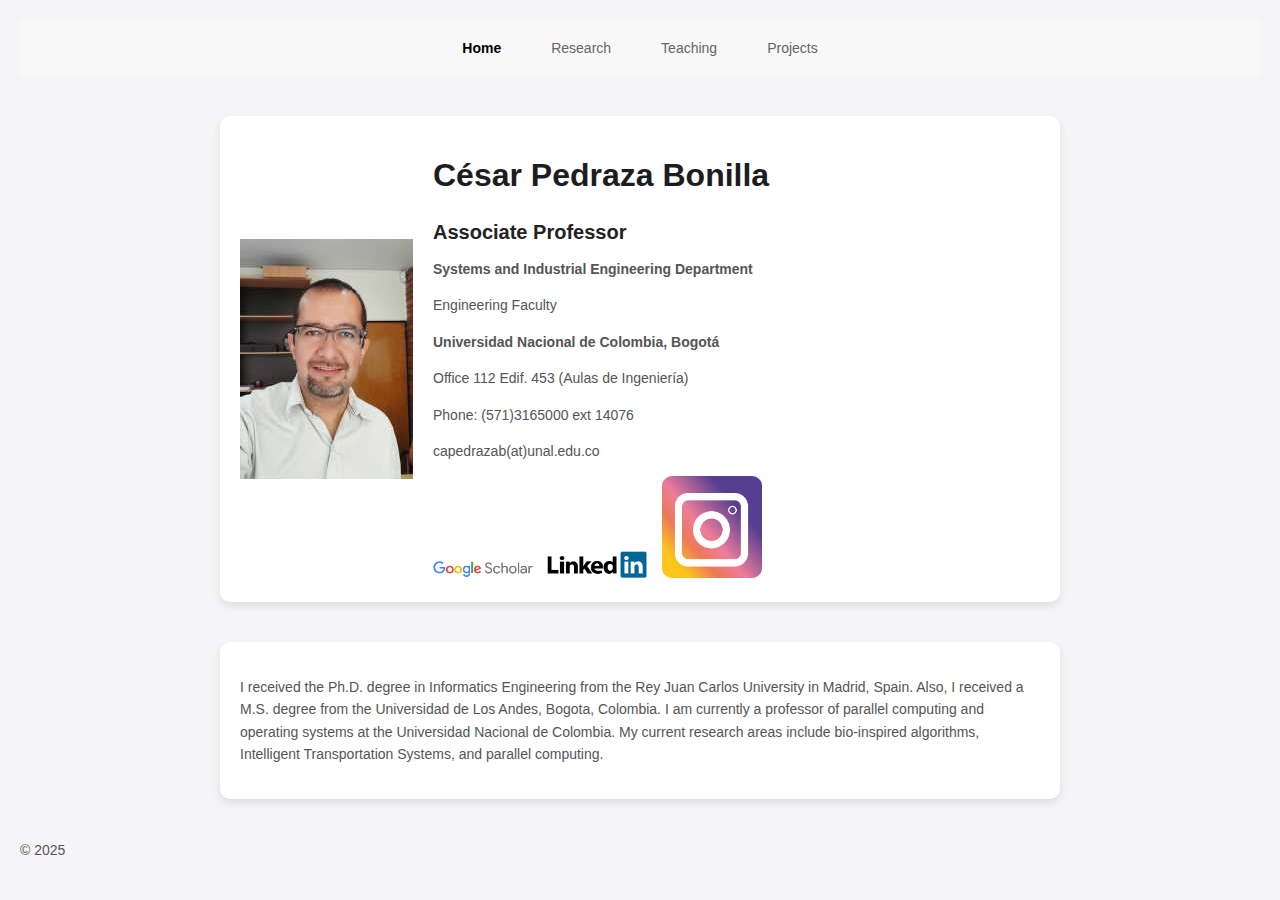
<file: index.html>
<!DOCTYPE html>
<html lang="en">
<head>
    <meta charset="UTF-8">
    <meta name="viewport" content="width=device-width, initial-scale=1.0">
    <title>César Pedraza Bonilla - Profile</title>
    <style>
      body {
            font-family: -apple-system, BlinkMacSystemFont, "San Francisco", "Helvetica Neue", Helvetica, Arial, sans-serif;
            background-color: #f5f5f7;
            color: #1d1d1f;
            margin: 0;
            padding: 20px;
            text-align: left;
        }
        .topnav {
            display: flex;
            justify-content: center;  /* Centers the navigation items */
            align-items: center;
            gap: 20px;  /* Adjusts spacing between links */
            padding: 10px 0;
            background-color: #f8f8f8; /* Light gray Apple-style */
        }
        .topnav a {
            float: left;
            display: block;
            color: #666;
            text-align: center;
            padding: 10px 15px;
            text-decoration: none;
            font-size: 14px;
        }
        .topnav a.active {
            font-weight: bold;
            color: #000;
        }
        /* .container {
            max-width: 800px;
            margin: 40px auto;
            padding: 20px;
            background: #fff;
            border-radius: 8px;
            box-shadow: 0 4px 8px rgba(0, 0, 0, 0.1);
            text-align: left;
        } */

        .container {
            display: flex;
            align-items: center;
            justify-content: flex-start;
            max-width: 800px;
            margin: 40px auto;
            padding: 20px;
            background: white;
            border-radius: 10px;
            box-shadow: 0 4px 8px rgba(0, 0, 0, 0.1);
        }

        .profile-info {
            margin-left: 20px;
        }

        .social-links img {
            width: 100px;
            height: auto;
            margin-right: 10px;
        }


        h4 {
            font-size: 20px;
            font-weight: 600;
            color: #222;
            margin-bottom: 10px;
        }
        p {
            font-size: 14px;
            color: #555;
            line-height: 1.6;
        }
        a {
            color: #007aff;
            text-decoration: none;
        }
        a:hover {
            text-decoration: underline;
        }
    </style>
</head>
<body>

  <div class="topnav">
    <a class="active" href="index.html">Home</a>
    <a href="investigacion.html">Research</a>
    <a href="docencia.html">Teaching</a>
    <a href="proyectos.html">Projects</a>
</div>


    <div class="container">
        <img src="images/foto_cpb_lowres.jpg" alt="">
        <div class="profile-info">
            <h1>César Pedraza Bonilla</h1>
            <h4>Associate Professor</h4>
            <p><strong>Systems and Industrial Engineering Department</strong></p>
            <p>Engineering Faculty</p>
            <p><strong>Universidad Nacional de Colombia, Bogotá</strong></p>
            <p>Office 112 Edif. 453 (Aulas de Ingeniería)</p>
            <p>Phone: (571)3165000 ext 14076</p>
            <p>capedrazab(at)unal.edu.co</p>
            <div class="social-links">
                <a href="https://scholar.google.es/citations?hl=es&user=uC420b0AAAAJ&view_op=list_works&sortby=pubdate">
                    <img src="images/scholar.png" alt="Google Scholar">
                </a>
                <a href="https://www.linkedin.com/in/césar-pedraza-bonilla-502b894a/">
                    <img src="images/linkedin.png" alt="LinkedIn">
                </a>
                <a href="https://www.instagram.com/cesarpedrazab/">
                    <img src="images/instagram.png" alt="Instagram">
                </a>
            </div>
        </div>
    </div>

    <div class="container">
        <p>I received the Ph.D. degree in Informatics Engineering from the Rey Juan Carlos University in Madrid, Spain. Also, I received a M.S. degree from the Universidad de Los Andes, Bogota, Colombia. I am currently a professor of parallel computing and operating systems at the Universidad Nacional de Colombia. My current research areas include bio-inspired algorithms, Intelligent Transportation Systems, and parallel computing.</p>
    </div>

    <footer>
        <p>© 2025</p>
    </footer>

</body>
</html>
</file>
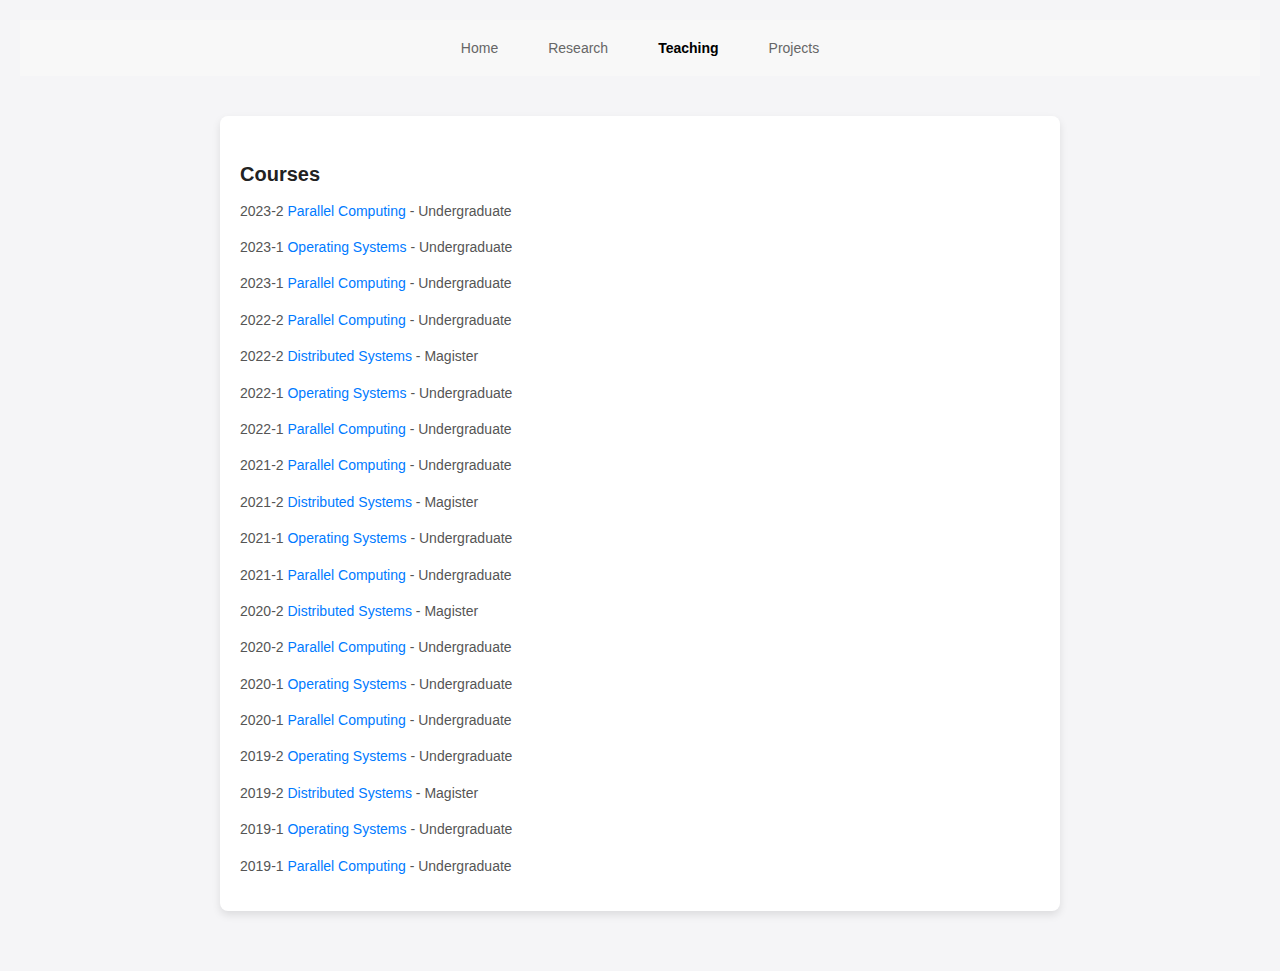
<file: docencia.html>
<!DOCTYPE html>
<html lang="en">
<head>
    <meta charset="UTF-8">
    <meta name="viewport" content="width=device-width, initial-scale=1.0">
    <title>Teaching - Courses</title>
    <style>
      body {
            font-family: -apple-system, BlinkMacSystemFont, "San Francisco", "Helvetica Neue", Helvetica, Arial, sans-serif;
            background-color: #f5f5f7;
            color: #1d1d1f;
            margin: 0;
            padding: 20px;
            text-align: center;
        }
        .topnav {
            display: flex;
            justify-content: center;  /* Centers the navigation items */
            align-items: center;
            gap: 20px;  /* Adjusts spacing between links */
            padding: 10px 0;
            background-color: #f8f8f8; /* Light gray Apple-style */
        }
        .topnav a {
            float: left;
            display: block;
            color: #666;
            text-align: center;
            padding: 10px 15px;
            text-decoration: none;
            font-size: 14px;
        }
        .topnav a.active {
            font-weight: bold;
            color: #000;
        }
        .container {
            max-width: 800px;
            margin: 40px auto;
            padding: 20px;
            background: #fff;
            border-radius: 8px;
            box-shadow: 0 4px 8px rgba(0, 0, 0, 0.1);
            text-align: left;  /* Ensures left alignment */
        }
        h4 {
            font-size: 20px;
            font-weight: 600;
            color: #222;
            margin-bottom: 10px;
        }
        p {
            font-size: 14px;
            color: #555;
            line-height: 1.6;
        }
        a {
            color: #007aff;
            text-decoration: none;
        }
        a:hover {
            text-decoration: underline;
        }
    </style>
</head>

<body>
    <div class="topnav">
        <a href="index.html">Home</a>
        <a href="investigacion.html">Research</a>
        <a class="active" href="docencia.html">Teaching</a>
        <a href="proyectos.html">Projects</a>
    </div>
    <div class="container">
        <h4>Courses</h4>
        <p>2023-2 <a href="material_cursos/20232/pc/pc.html">Parallel Computing</a> - Undergraduate</p>
        <p>2023-1 <a href="material_cursos/20231/os/os.html">Operating Systems</a> - Undergraduate</p>
        <p>2023-1 <a href="material_cursos/20231/pc/pc.html">Parallel Computing</a> - Undergraduate</p>
        <p>2022-2 <a href="material_cursos/20222/pc/pc.html">Parallel Computing</a> - Undergraduate</p>
        <p>2022-2 <a href="material_cursos/20222/ds/ds.html">Distributed Systems</a> - Magister</p>
        <p>2022-1 <a href="material_cursos/20221/os/os.html">Operating Systems</a> - Undergraduate</p>
        <p>2022-1 <a href="material_cursos/20221/pc/pc.html">Parallel Computing</a> - Undergraduate</p>
        <p>2021-2 <a href="material_cursos/20212/pc/pc.html">Parallel Computing</a> - Undergraduate</p>
        <p>2021-2 <a href="material_cursos/20212/ds/ds.html">Distributed Systems</a> - Magister</p>
        <p>2021-1 <a href="material_cursos/20211/os/os.html">Operating Systems</a> - Undergraduate</p>
        <p>2021-1 <a href="material_cursos/20211/pc/pc.html">Parallel Computing</a> - Undergraduate</p>
        <p>2020-2 <a href="https://github.com/capedrazab/ds-20202/wiki">Distributed Systems</a> - Magister</p>
        <p>2020-2 <a href="https://github.com/capedrazab/pc-20202/wiki">Parallel Computing</a> - Undergraduate</p>
        <p>2020-1 <a href="https://github.com/capedrazab/os-20201/wiki">Operating Systems</a> - Undergraduate</p>
        <p>2020-1 <a href="https://github.com/capedrazab/pc-20201/wiki">Parallel Computing</a> - Undergraduate</p>
        <p>2019-2 <a href="https://github.com/capedrazab/os-20192/wiki">Operating Systems</a> - Undergraduate</p>
        <p>2019-2 <a href="https://github.com/capedrazab/ds-20192/wiki">Distributed Systems</a> - Magister</p>
        <p>2019-1 <a href="https://github.com/capedrazab/os-20191/wiki">Operating Systems</a> - Undergraduate</p>
        <p>2019-1 <a href="https://sites.google.com/a/unal.edu.co/computacion-paralela/">Parallel Computing</a> - Undergraduate</p>
    </div>
</body>
</html>
</file>
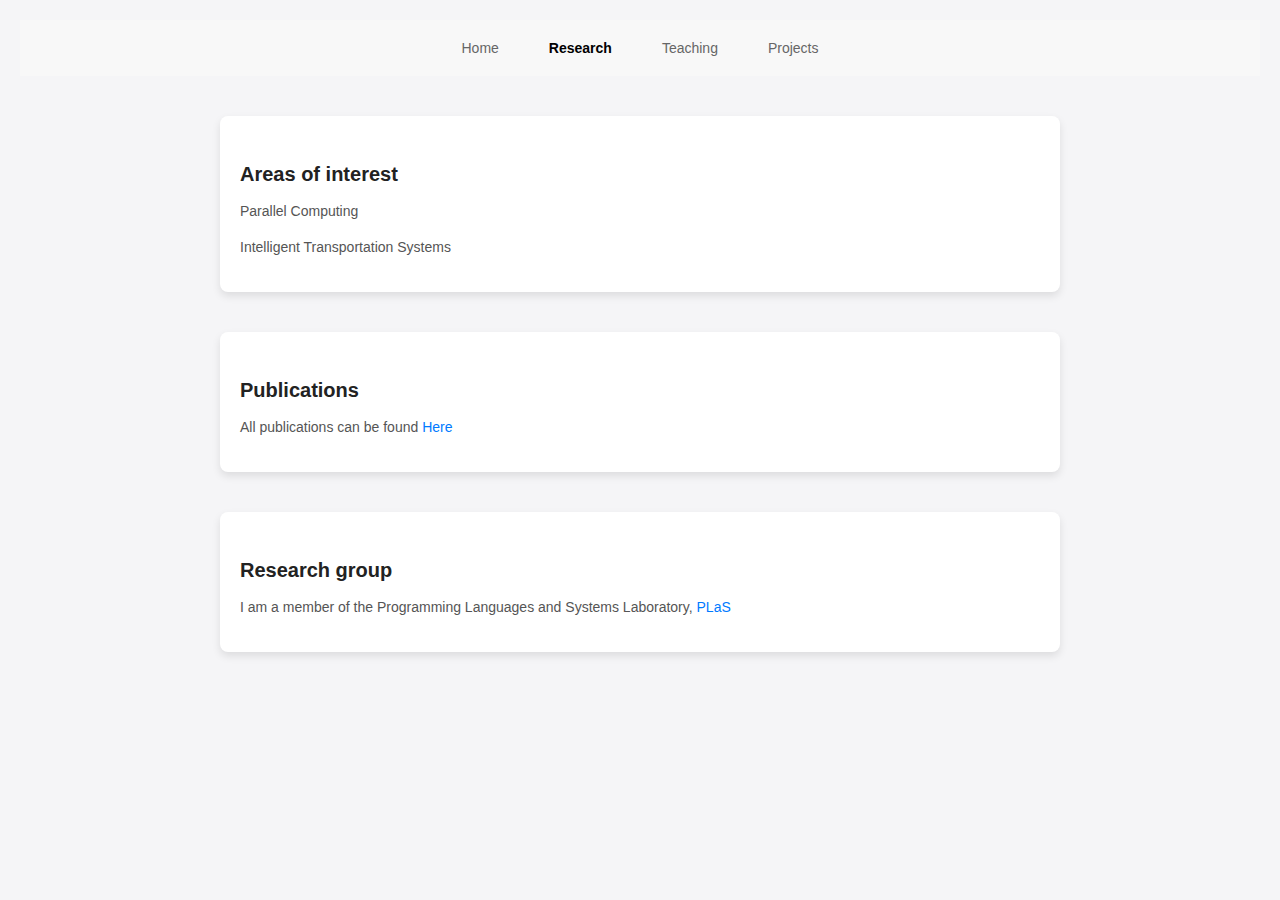
<file: investigacion.html>
<!DOCTYPE html>
<html lang="en">
<head>
    <meta charset="UTF-8">
    <meta name="viewport" content="width=device-width, initial-scale=1.0">
    <title>Research</title>
    <style>
      body {
            font-family: -apple-system, BlinkMacSystemFont, "San Francisco", "Helvetica Neue", Helvetica, Arial, sans-serif;
            background-color: #f5f5f7;
            color: #1d1d1f;
            margin: 0;
            padding: 20px;
            text-align: center;
        }
        .topnav {
            display: flex;
            justify-content: center;  /* Centers the navigation items */
            align-items: center;
            gap: 20px;  /* Adjusts spacing between links */
            padding: 10px 0;
            background-color: #f8f8f8; /* Light gray Apple-style */
        }
        .topnav a {
            float: left;
            display: block;
            color: #666;
            text-align: center;
            padding: 10px 15px;
            text-decoration: none;
            font-size: 14px;
        }
        .topnav a.active {
            font-weight: bold;
            color: #000;
        }
        .container {
            max-width: 800px;
            margin: 40px auto;
            padding: 20px;
            background: #fff;
            border-radius: 8px;
            box-shadow: 0 4px 8px rgba(0, 0, 0, 0.1);
            text-align: left;  /* Ensures left alignment */
        }
        h4 {
            font-size: 20px;
            font-weight: 600;
            color: #222;
            margin-bottom: 10px;
        }
        p {
            font-size: 14px;
            color: #555;
            line-height: 1.6;
        }
        a {
            color: #007aff;
            text-decoration: none;
        }
        a:hover {
            text-decoration: underline;
        }
    </style>
</head>


  <body>
    <div class="topnav">
      <a href="index.html">Home</a>
      <a class="active" href="investigacion.html">Research</a>
      <a href="docencia.html">Teaching</a>
      <a href="proyectos.html">Projects</a>
    </div>

    <div class="container">
      <h4>Areas of interest</h4>
        <p>Parallel Computing</p>
        <p>Intelligent Transportation Systems </p>

    </div>

    <div class="container">
      <h4>Publications</h4>
        <p>All publications can be found <a href="https://scholar.google.es/citations?hl=es&user=uC420b0AAAAJ&view_op=list_works&sortby=pubdate">Here</a></p>
    </div>

    <div class="container">
      <h4>Research group</h4>
        <p>I am a member of the Programming Languages and Systems Laboratory, <a href="http://plas.unal.edu.co/">PLaS</a></p>
    </div>



  </body>
</html>
</file>
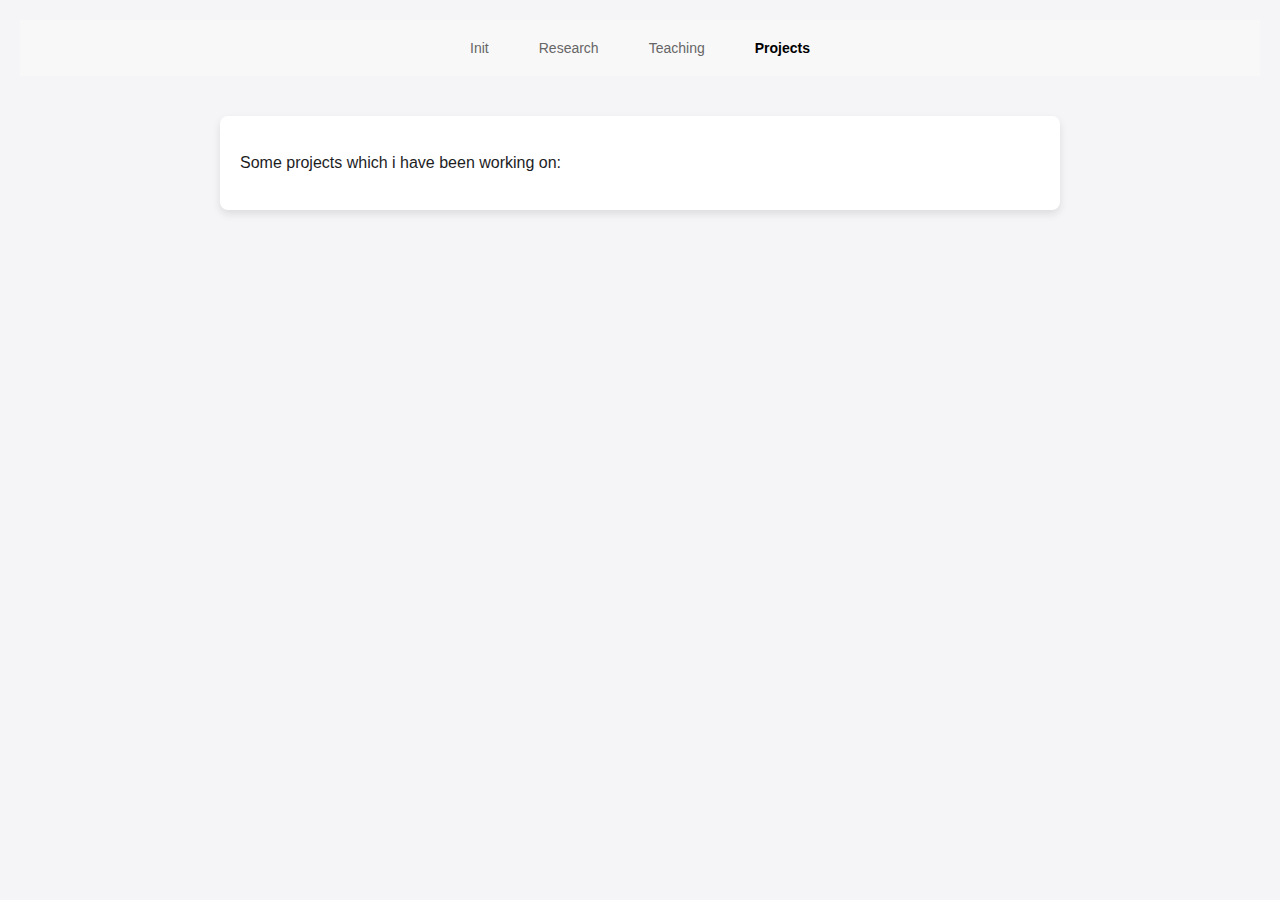
<file: proyectos.html>
<!DOCTYPE html>
<html lang="en">
<head>
    <meta charset="UTF-8">
    <meta name="viewport" content="width=device-width, initial-scale=1.0">
    <title>Research</title>
    <style>
      body {
            font-family: -apple-system, BlinkMacSystemFont, "San Francisco", "Helvetica Neue", Helvetica, Arial, sans-serif;
            background-color: #f5f5f7;
            color: #1d1d1f;
            margin: 0;
            padding: 20px;
            text-align: center;
        }
        .topnav {
            display: flex;
            justify-content: center;  /* Centers the navigation items */
            align-items: center;
            gap: 20px;  /* Adjusts spacing between links */
            padding: 10px 0;
            background-color: #f8f8f8; /* Light gray Apple-style */
        }
        .topnav a {
            float: left;
            display: block;
            color: #666;
            text-align: center;
            padding: 10px 15px;
            text-decoration: none;
            font-size: 14px;
        }
        .topnav a.active {
            font-weight: bold;
            color: #000;
        }
        .container {
            max-width: 800px;
            margin: 40px auto;
            padding: 20px;
            background: #fff;
            border-radius: 8px;
            box-shadow: 0 4px 8px rgba(0, 0, 0, 0.1);
            text-align: left;  /* Ensures left alignment */
        }
        h4 {
            font-size: 20px;
            font-weight: 600;
            color: #222;
            margin-bottom: 10px;
        }
        p {
            font-size: 14px;
            color: #555;
            line-height: 1.6;
        }
        a {
            color: #007aff;
            text-decoration: none;
        }
        a:hover {
            text-decoration: underline;
        }
    </style>
</head>


  <body>


        <div class="topnav" style="overflow-x:auto;"> 
          <a href="index.html">Init</a> 
          <a href="investigacion.html">Research</a>
          <a href="docencia.html">Teaching</a> 
          <a class="active" href="proyectos.html">Projects</a>
        </div>
      
        <div class="container"> 

        <br>
        Some projects which i have been working on:<br>
        <br>

    </main>

  </body>
</html>
</file>
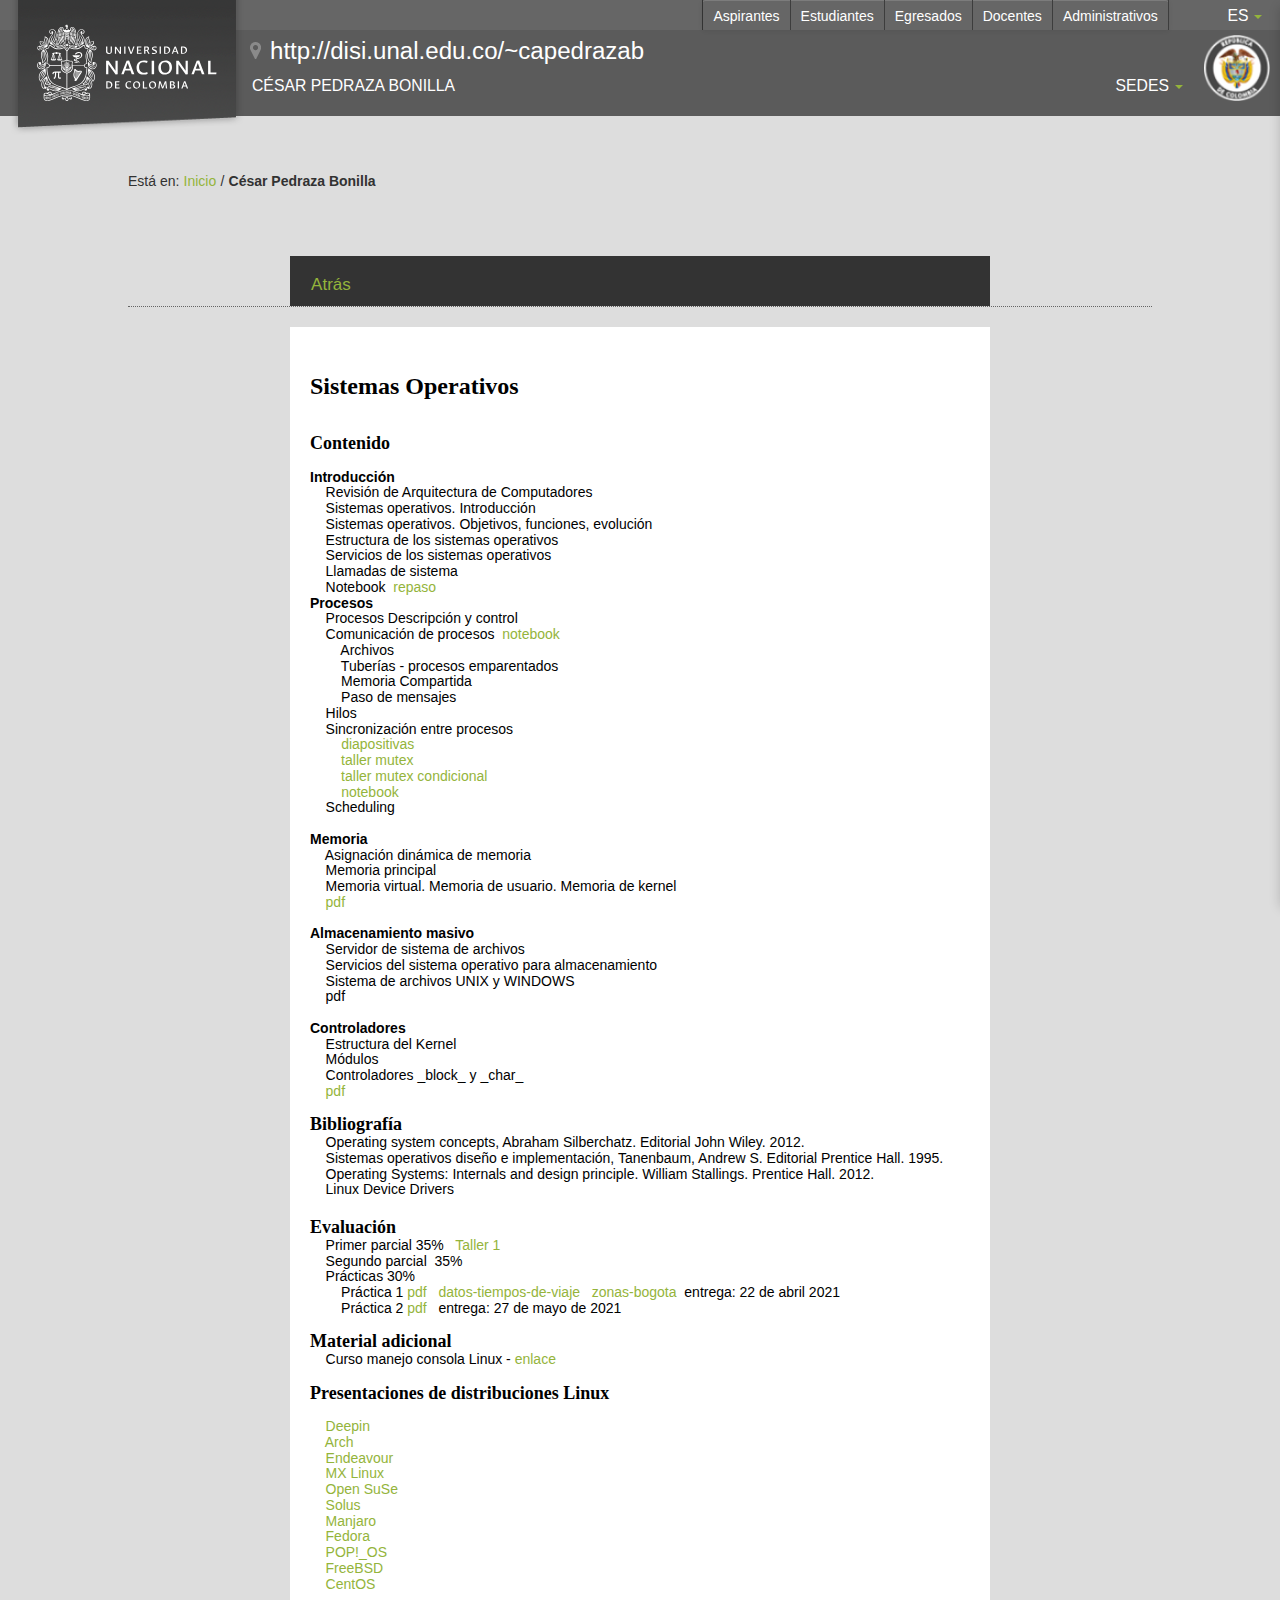
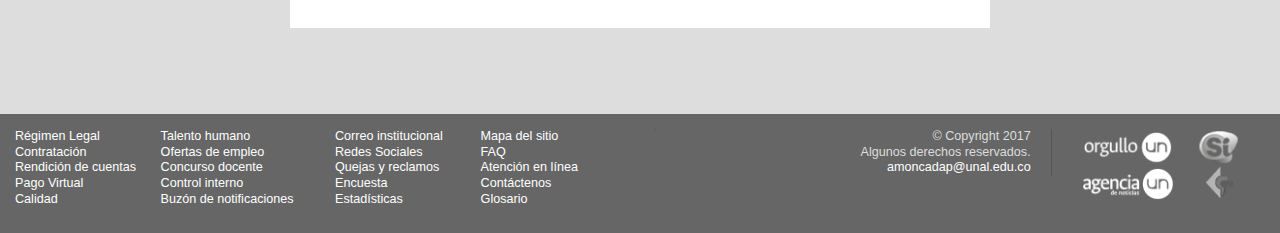
<file: material_cursos/20211/os/os.html>
<!DOCTYPE html>
<!--[if lt IE 7]> <html class="ie6 oldie"> <![endif]-->
<!--[if IE 7]> <html class="ie7 oldie"> <![endif]-->
<!--[if IE 8]> <html class="ie8 oldie"> <![endif]-->
<!--[if IE 9]> <html class="ie9 oldie"> <![endif]-->
<!--[if (gt IE 9)|!(IE)]><!-->
<html>
  <!--<![endif]-->
  <head>
    <meta http-equiv="content-type" content="text/html; charset=UTF-8">
    <!--
  =============================================================================  === PLANTILLA DESARROLLADA POR LA OFICINA DE MEDIOS DIGITALES - UNIMEDIOS ===  =============================================================================-->
    <!-- base href="http://disi.unal.edu.co/~capedrazab " -->
    <link rel="shortcut icon" href="images/favicon.ico" type="image/x-icon">
    <meta name="revisit-after" content="1 hour">
    <meta name="distribution" content="all">
    <meta name="viewport" content="width=device-width,
      initial-scale=1.0, minimum-scale=0.5, maximum-scale=2.5,      user-scalable=yes">
    <meta name="expires" content="1">
    <meta http-equiv="X-UA-Compatible" content="IE=edge">
    <meta name="robots" content="all">
    <link rel="stylesheet" type="text/css" href="css/bootstrap.min.css" media="all">
    <link rel="stylesheet" type="text/css" href="css/bootstrap-theme.min.css" media="all">
    <link rel="stylesheet" type="text/css" href="css/reset.css" media="all">
    <link rel="stylesheet" type="text/css" href="css/unal.css" media="all">
    <link rel="stylesheet" type="text/css" href="css/base.css" media="all">
    <link rel="stylesheet" type="text/css" href="css/tablet.css" media="all">
    <link rel="stylesheet" type="text/css" href="css/phone.css" media="all">
    <link rel="stylesheet" type="text/css" href="css/small.css" media="all">
    <link rel="stylesheet" type="text/css" href="css/printer.css" media="print">
    <script src="js/jquery.js" type="text/javascript"></script>
    <script src="js/unal.js" type="text/javascript"></script>
    <!--[if lt IE 9]><script src="js/html5shiv.js" type="text/javascript"></script><![endif]-->
    <!--[if lt IE 9]><script src="js/respond.js" type="text/javascript"></script><![endif]-->
    <title>Inicio - Universidad Nacional de Colombia</title>
    <!---------------------------------------------------------------------------------------->
    <!-------------anadido por cp-------->
    <meta name="viewport" content="width=device-width, initial-scale=1">
    <style>
      ul {
          list-style-type: none;
          margin: 0;
          padding: 0;
      }

      li {
          display: inline;
      }
      td, th {
				vertical-align:top;
			}
      
            body {
        margin: 0;
        font-family: Arial, Helvetica, sans-serif;
      }

      .topnav {
        overflow: hidden;
        background-color: #333;
      }

      .topnav a {
        float: left;
        color: #f2f2f2;
        text-align: center;
        padding: 14px 16px;
        text-decoration: none;
        font-size: 17px;
      }

      .topnav a:hover {
        background-color: #ddd;
        color: black;
      }

      .topnav a.active {
        background-color: #4CAF50;
        color: white;
      }
      
      
    </style>
    <!---------------------------------------------------------------------------------------->
  </head>
  <body>
    <div id="services">
      <ul class="dropdown-menu">
        <li> <a href="http://correo.unal.edu.co" target="_blank"><img src="images/icnServEmail.png"
              alt="Correo Electrónico" width="32" height="32">Correo Electrónico</a>
        </li>
        <li> <a href="http://www.sia.unal.edu.co" target="_blank"><img src="images/icnServSia.png"
              alt="Sistema de Información
              Académica" width="32" height="32">Sistema de Información Académica</a>
        </li>
        <li> <a href="http://www.sinab.unal.edu.co" target="_blank"><img src="images/icnServLibrary.png"
              alt="Biblioteca" width="32" height="32">Biblioteca</a> </li>
        <li> <a href="http://168.176.5.43:8082/Convocatorias/indice.iface" target="_blank"><img
              src="images/icnServCall.png" alt="Convocatorias" width="32" height="32">Convocatorias</a>
        </li>
        <li> <a href="http://identidad.unal.edu.co"><img src="images/icnServIdentidad.png"
              alt="Identidad U.N." width="32" height="32">Identidad U.N.</a> </li>
      </ul>
    </div>
    <header id="unalTop">
      <div class="logo"> <a href="http://unal.edu.co">
          <!--[if (gte IE 9)|!(IE)]><!-->
          <svg width="93%" height="93%">
            <image xlink:href="images/escudoUnal.svg" width="100%" height="100%"
              class="hidden-print"></image> </svg>
          <!--<![endif]-->
          <!--[if lt IE 9]>
          <img src="images/escudoUnal.png" width="93%" height="auto" class="hidden-print"/>      <![endif]-->
          <img src="images/escudoUnal_black.png" class="visible-print"> </a> </div>
      <div class="seal"> <img class="hidden-print" alt="Escudo de la
          República de Colombia" src="images/sealColombia.png" width="66" height="66">
        <img class="visible-print" alt="Escudo de la República de Colombia" src="images/sealColombia_black.png"
          width="66" height="66"> </div>
      <div class="firstMenu"> <button class="navbar-toggle collapsed" type="button"
          data-toggle="collapse" data-target="#bs-navbar" aria-controls="bs-navbar"
          aria-expanded="false"> <span class="icon-bar"></span><span class="icon-bar"></span><span
            class="icon-bar"></span> </button>
        <div class="btn-group languageMenu hidden-xs">
          <div class="btn btn-default dropdown-toggle" data-toggle="dropdown">es<span
              class="caret"></span></div>
          <ul class="dropdown-menu">
            <li><a href="index.html#">es</a></li>
            <li><a href="index.html#">en</a></li>
          </ul>
        </div>
        <ul class="socialLinks hidden-xs">
          <li> <br>
          </li>
          <li> <br>
          </li>
          <li> <br>
          </li>
          <li> <br>
          </li>
        </ul>
        <div class="navbar-default">
          <nav id="profiles">
            <ul class="nav navbar-nav dropdown-menu">
              <li class="item_Aspirantes #&gt;"><a href="index.html#">Aspirantes</a></li>
              <li class="item_Estudiantes #&gt;"><a href="index.html#">Estudiantes</a></li>
              <li class="item_Egresados #&gt;"><a href="index.html#">Egresados</a></li>
              <li class="item_Docentes #&gt;"><a href="index.html#">Docentes</a></li>
              <li class="item_Administrativos #&gt;"><a href="index.html#">Administrativos</a></li>
            </ul>
          </nav>
        </div>
      </div>
      <div id="bs-navbar" class="navbar-collapse collapse navigation">
        <div class="site-url"> <a href="http://http://disi.unal.edu.co/%7Ecapedrazab">http://disi.unal.edu.co/~capedrazab</a>
        </div>
        <div class="buscador"> </div>
        <div class="mainMenu">
          <div class="btn-group"><a href="index.html#" class="btn
              btn-default dropdown-toggle">César Pedraza Bonilla</a><br>
            <br>
            <br>
            <span class="caret-right"></span></div>
          <div class="btn-group">
            <div class="btn btn-default dropdown-toggle" data-toggle="dropdown">Sedes<span
                class="caret"></span></div>
            <ul class="dropdown-menu dropItem-16">
              <li><a href="http://www.imani.unal.edu.co" target="_blank">Amazonia</a><span
                  class="caret-right"></span></li>
              <li><a href="http://www.bogota.unal.edu.co" target="_blank">Bogotá</a><span
                  class="caret-right"></span></li>
              <li><a href="http://www.caribe.unal.edu.co" target="_blank">Caribe</a><span
                  class="caret-right"></span></li>
              <li><a href="http://www.manizales.unal.edu.co" target="_blank">Manizales</a><span
                  class="caret-right"></span></li>
              <li><a href="http://www.medellin.unal.edu.co" target="_blank">Medellín</a><span
                  class="caret-right"></span></li>
              <li><a href="http://www.orinoquia.unal.edu.co" target="_blank">Orinoquia</a><span
                  class="caret-right"></span></li>
              <li><a href="http://www.palmira.unal.edu.co" target="_blank">Palmira</a><span
                  class="caret-right"></span></li>
              <li><a href="http://www.tumaco-pacifico.unal.edu.co" target="_blank">Tumaco</a><span
                  class="caret-right"></span></li>
            </ul>
          </div>
        </div>
        <div class="btn-group hidden-sm hidden-md hidden-lg
          hidden-print">
          <div class="btn btn-default dropdown-toggle" data-toggle="dropdown" id="unalOpenMenuServicios"
            data-target="#services">Servicios<span class="caret"> </span> </div>
        </div>
        <div class="btn-group hidden-sm hidden-md hidden-lg
          hidden-print">
          <div class="btn btn-default dropdown-toggle" data-toggle="dropdown" id="unalOpenMenuPerfiles"
            data-target="#profiles">Perfiles<span class="caret"> </span> </div>
        </div>
      </div>
    </header>
    <main class="detalle">
      <div class="breadcrumb-class">Está en:<a href="index.html" target="_self"
          title="Inicio">Inicio</a>/<span>César Pedraza Bonilla<br>
        </span><br>
        <br>
        <!------------------------------END NAV BAR---------------------------------------------------------->
        <!--------------------------------------------------------------------------------------------------->
        <!--------------------------------------------------------------------------------------------------->
        <div class="topnav" style="overflow-x:auto;"> <a button="" onclick="goBack()">Atrás</a>
          <script>
            function goBack() {
              window.history.back();
            }
            </script> </div>
      </div>
      <div class="texto"> <br>
        <h1><font size="+2"><strong>Sistemas Operativos<br>
            </strong></font></h1>
        <p><br>
        </p>
        <p><br>
        </p>
        <h4><strong>Contenido</strong></h4>
        <p><br>
          <strong>Introducción</strong><br>
          &nbsp;&nbsp;&nbsp; Revisión de Arquitectura de Computadores<br>
          &nbsp;&nbsp;&nbsp; Sistemas operativos. Introducción<br>
          &nbsp;&nbsp;&nbsp; Sistemas operativos. Objetivos, funciones,
          evolución<br>
          &nbsp;&nbsp;&nbsp; Estructura de los sistemas operativos<br>
          &nbsp;&nbsp;&nbsp; Servicios de los sistemas operativos<br>
          &nbsp;&nbsp;&nbsp; Llamadas de sistema</p>
        <p>&nbsp;&nbsp;&nbsp; Notebook&nbsp; <a href="creview.ipynb">repaso</a><br>
          <strong>Procesos</strong><br>
          &nbsp;&nbsp;&nbsp; Procesos Descripción y control <br>
          &nbsp;&nbsp;&nbsp; Comunicación de procesos&nbsp; <a href="procesos.ipynb">notebook</a><br>
          &nbsp;&nbsp;&nbsp; &nbsp;&nbsp;&nbsp; Archivos</p>
        &nbsp;&nbsp;&nbsp; &nbsp;&nbsp;&nbsp; Tuberías - procesos emparentados
        <p>&nbsp;&nbsp;&nbsp; &nbsp;&nbsp;&nbsp; Memoria Compartida <br>
          &nbsp;&nbsp;&nbsp; &nbsp;&nbsp;&nbsp; Paso de mensajes<br>
          &nbsp;&nbsp;&nbsp; Hilos <br>
          &nbsp;&nbsp;&nbsp; Sincronización entre procesos </p>
        <p>&nbsp;&nbsp;&nbsp; &nbsp;&nbsp;&nbsp; <a href="procesos/Sincronizaci%C3%B3n%20de%20procesos.pdf">diapositivas</a></p>
        <p><a href="procesos/guia_mutex.pdf">&nbsp;&nbsp;&nbsp;
            &nbsp;&nbsp;&nbsp; taller mutex</a>&nbsp; </p>
        <p><a href="procesos/guia_mutex_cond.pdf">&nbsp;&nbsp;&nbsp;
            &nbsp;&nbsp;&nbsp; taller mutex condicional</a></p>
        <p>&nbsp;&nbsp;&nbsp; &nbsp;&nbsp;&nbsp; <a href="procesos/sincronizacion_hilos.ipynb">notebook</a></p>
        <p>&nbsp;&nbsp;&nbsp; Scheduling</p>
        <p><br>
        </p>
        <p><strong>Memoria</strong><br>
          &nbsp;&nbsp;&nbsp; Asignación dinámica de memoria<br>
          &nbsp;&nbsp;&nbsp; Memoria principal<br>
          &nbsp;&nbsp;&nbsp; Memoria virtual. Memoria de usuario. Memoria de
          kernel</p>
        <p>&nbsp;&nbsp;&nbsp; <a href="memoria/tema3_memoria.pdf" title="pdf">pdf</a></p>
        <p> <br>
          <strong>Almacenamiento masivo</strong><br>
          &nbsp;&nbsp;&nbsp; Servidor de sistema de archivos<br>
          &nbsp;&nbsp;&nbsp; Servicios del sistema operativo para almacenamiento<br>
          &nbsp;&nbsp;&nbsp; Sistema de archivos UNIX y WINDOWS</p>
        <p>&nbsp;&nbsp;&nbsp; pdf</p>
        <p><br>
        </p>
        <p> <strong>Controladores</strong><br>
          &nbsp;&nbsp;&nbsp; Estructura del Kernel<br>
          &nbsp;&nbsp;&nbsp; Módulos<br>
          &nbsp;&nbsp;&nbsp; Controladores _block_ y _char_</p>
        <p>&nbsp;&nbsp;&nbsp; <a href="file:///home/cesar/Dropbox/web-design/personal-unal/public_html/material_cursos/20211/os/drivers/clase-linux-kernel.pdf">pdf</a></p>
        <p><br>
        </p>
        <h4><strong>Bibliografía</strong></h4>
        <p>&nbsp;&nbsp;&nbsp; Operating system concepts, Abraham Silberchatz.
          Editorial John Wiley. 2012.<br>
          &nbsp;&nbsp;&nbsp; Sistemas operativos diseño e implementación,
          Tanenbaum, Andrew S. Editorial Prentice Hall. 1995.<br>
          &nbsp;&nbsp;&nbsp; Operating Systems: Internals and design principle.
          William Stallings. Prentice Hall. 2012.<br>
          &nbsp;&nbsp;&nbsp; Linux Device Drivers</p>
        <h4><br>
          <strong></strong></h4>
        <h4><strong>Evaluación</strong></h4>
        <p>&nbsp;&nbsp;&nbsp; Primer parcial 35%&nbsp;&nbsp; <a href="procesos/taller-comparacion-comunicaciones.pdf">Taller
            1</a><br>
          &nbsp;&nbsp;&nbsp; Segundo parcial&nbsp; 35%<br>
          &nbsp;&nbsp;&nbsp; Prácticas 30%</p>
        <p>&nbsp;&nbsp;&nbsp;&nbsp;&nbsp;&nbsp;&nbsp; Práctica 1 <a href="p1/practica1.pdf">pdf</a>&nbsp;&nbsp;
          <a href="https://www.dropbox.com/s/9vrw4e4favedb6a/bogota-cadastral-2020-1-All-HourlyAggregate.csv?dl=0">datos-tiempos-de-viaje</a>
          &nbsp; <a href="https://www.dropbox.com/s/vgtkdc4yudgwt1z/bogota_cadastral.json?dl=0">zonas-bogota<span
              style="color: black;">&nbsp; entrega: 22 de abril 2021<br>
            </span></a></p>
        <p><span style="color: black;">&nbsp; &nbsp;&nbsp; &nbsp;&nbsp; Práctica
            2 <a href="p2/practica2.pdf">pdf</a></span><a href="p2/practica2.pdf"><span
              style="color: black;"></span></a><a href="https://www.dropbox.com/s/vgtkdc4yudgwt1z/bogota_cadastral.json?dl=0"><span
              style="color: black;">&nbsp;&nbsp; entrega: 27 de mayo de 2021</span></a><br>
          <a href="https://www.dropbox.com/s/vgtkdc4yudgwt1z/bogota_cadastral.json?dl=0"><span
              style="color: black;"></span></a></p>
        <p><a href="https://www.dropbox.com/s/vgtkdc4yudgwt1z/bogota_cadastral.json?dl=0"><span
              style="color: black;"><br>
            </span></a></p>
        <h4><strong>Material adicional<br>
          </strong></h4>
        <p>&nbsp;&nbsp;&nbsp; Curso manejo consola Linux - <a href="https://www.codecademy.com/learn/learn-the-command-line"
            target="_blank">enlace</a></p>
        <p> </p>
        <p><br>
        </p>
        <h4><strong>Presentaciones de distribuciones Linux</strong></h4>
        <p><a href="https://youtu.be/LJ2vvD0e0cY"><br>
          </a></p>
        <p><a href="https://youtu.be/LJ2vvD0e0cY">&nbsp;&nbsp;&nbsp; Deepin</a><br>
          <a href="https://drive.google.com/file/d/18PbrYnETGhbJV4ZcwwSS-ADLJWD2jq2X/view">&nbsp;&nbsp;&nbsp;
            Arch </a><br>
          <a href="https://youtu.be/lEG6FP26BDk">&nbsp;&nbsp;&nbsp; Endeavour </a><br>
          <a href="https://www.youtube.com/watch?v=ttczoWQM7Ok&amp;t=2s">&nbsp;&nbsp;&nbsp;
            MX Linux </a><br>
          <a href="https://youtu.be/pF45jtOS-tM">&nbsp;&nbsp;&nbsp; Open SuSe</a>
          <br>
          <a href="https://www.youtube.com/watch?v=xC7Ifb14y5g">&nbsp;&nbsp;&nbsp;
            Solus </a><br>
          <a href="https://www.youtube.com/watch?v=khibEc8yer4">&nbsp;&nbsp;&nbsp;
            Manjaro </a><br>
          <a href="https://www.youtube.com/watch?v=MZXb5IaFFbE">&nbsp;&nbsp;&nbsp;
            Fedora</a><br>
          <a href="https://www.youtube.com/watch?v=Ir4OZm5ZKmQ">&nbsp;&nbsp;&nbsp;
            POP!_OS</a> <br>
          <a href="https://drive.google.com/file/d/1wbKLN9n4gLVf2xo23wFDObm7z3BAnpTV/view?usp=sharing">&nbsp;&nbsp;&nbsp;
            FreeBSD</a> <br>
          &nbsp;&nbsp;&nbsp; <a href="https://drive.google.com/file/d/1Zi2PY7O6NMt_xKlMR0p6YFtQpuXPEoKE/view?usp=sharing%20">CentOS</a><br>
        </p>
        <p>&nbsp;<br>
        </p>
      </div>
    </main>
    <br>
    <footer class="clear">
      <nav class="col-md-3 col-lg-3 col-sm-3 col-xs-4 col-xxs-6
        gobiernoLinea"> <a href="http://www.legal.unal.edu.co" target="_top">Régimen
          Legal</a> <a href="http://www.unal.edu.co/dnp" target="_top">Talento
          humano</a> <a href="http://www.unal.edu.co/contratacion/" target="_top">Contratación</a>
        <a href="http://www.unal.edu.co/dnp/" target="_top">Ofertas de empleo</a>
        <a href="http://rendiciondecuentas.unal.edu.co/" target="_top">Rendición
          de cuentas</a> <a href="http://docentes.unal.edu.co/concurso-profesoral/"
          target="_top">Concurso docente</a> <a href="http://www.pagovirtual.unal.edu.co/"
          target="_top">Pago Virtual</a> <a href="http://www.unal.edu.co/control_interno/index.html"
          target="_top">Control interno</a> <a href="http://unal.edu.co/siga/"
          target="_top">Calidad</a> <a href="http://unal.edu.co/buzon-de-notificaciones/"
          target="_self">Buzón de notificaciones</a> </nav>
      <nav class="col-md-3 col-lg-3 col-sm-3 col-xs-4 col-xxs-6
        gobiernoLinea"> <a href="http://correo.unal.edu.co" target="_top">Correo
          institucional</a> <a href="index.html#">Mapa del sitio</a> <a href="http://redessociales.unal.edu.co"
          target="_top">Redes Sociales</a> <a href="index.html#">FAQ</a> <a href="http://unal.edu.co/quejas-y-reclamos/"
          target="_self">Quejas y reclamos</a> <a href="http://unal.edu.co/atencion-en-linea/"
          target="_self">Atención en línea</a> <a href="http://unal.edu.co/encuesta/"
          target="_self">Encuesta</a> <a href="index.html#">Contáctenos</a> <a
          href="http://www.onp.unal.edu.co" target="_top">Estadísticas</a> <a href="index.html#">Glosario</a>
      </nav>
      <div class="col-md-4 col-lg-4 col-sm-4 col-xs-4 col-xxs-12
        footer-info">
        <p class="col-sm-12 col-md-6 contacto">
          <!--<b>Contacto página web:</b><br/> Dirección .....<br/> Edificio ...<br/> Bogotá D.C., Colombia<br/> (+57 1) 316 5000 Ext.
            </p>--> </p>
        <p class="col-sm-12 col-md-6 derechos"> © Copyright 2017<br>
          Algunos derechos reservados.<br>
          <a title="Comuníquese con el administrador de este sitio web" href="mailto:EMAIL@unal.edu.co">amoncadap@unal.edu.co</a><br>
          <!--                <a href="index.html#">Acerca de este sitio web</a><br/> Actualización:31/05/16-->
        </p>
      </div>
      <div class="col-md-2 col-lg-2 col-sm-2 col-xs-12 logos">
        <div class="col-xs-6 col-sm-12 col-md-6 no-padding"> <a class="col-xs-6 col-sm-12"
            href="http://www.orgulloun.unal.edu.co"> <img class="hidden-print"
              alt="Orgullo UN" src="images/log_orgullo.png" width="78" height="21">
            <img class="visible-print" alt="Orgullo UN" src="images/log_orgullo_black.png"
              width="94" height="37"> </a> <a class="col-xs-6 col-sm-12 imgAgencia"
            href="http://www.agenciadenoticias.unal.edu.co/inicio.html"> <img class="hidden-print"
              alt="Agencia de noticias" src="images/log_agenc.png" width="94" height="25">
            <img class="visible-print" alt="Agencia de noticias" src="images/log_agenc_black.png"
              width="94" height="37"> </a> </div>
        <div class="col-xs-6 col-sm-12 col-md-6 no-padding"> <a class="col-xs-6 col-sm-12"
            href="https://www.sivirtual.gov.co/memoficha-entidad/-/entidad/T0356">
            <img alt="Trámites en línea" src="images/log_gobiern.png" width="67"
              height="51"> </a> <a class="col-xs-6
            col-sm-12" href="http://www.contaduria.gov.co/"> <img alt="Contaduría general de la republica"
              src="images/log_contra.png" width="67" height="51"> </a> </div>
      </div>
    </footer>
  </body>
</html>
</file>
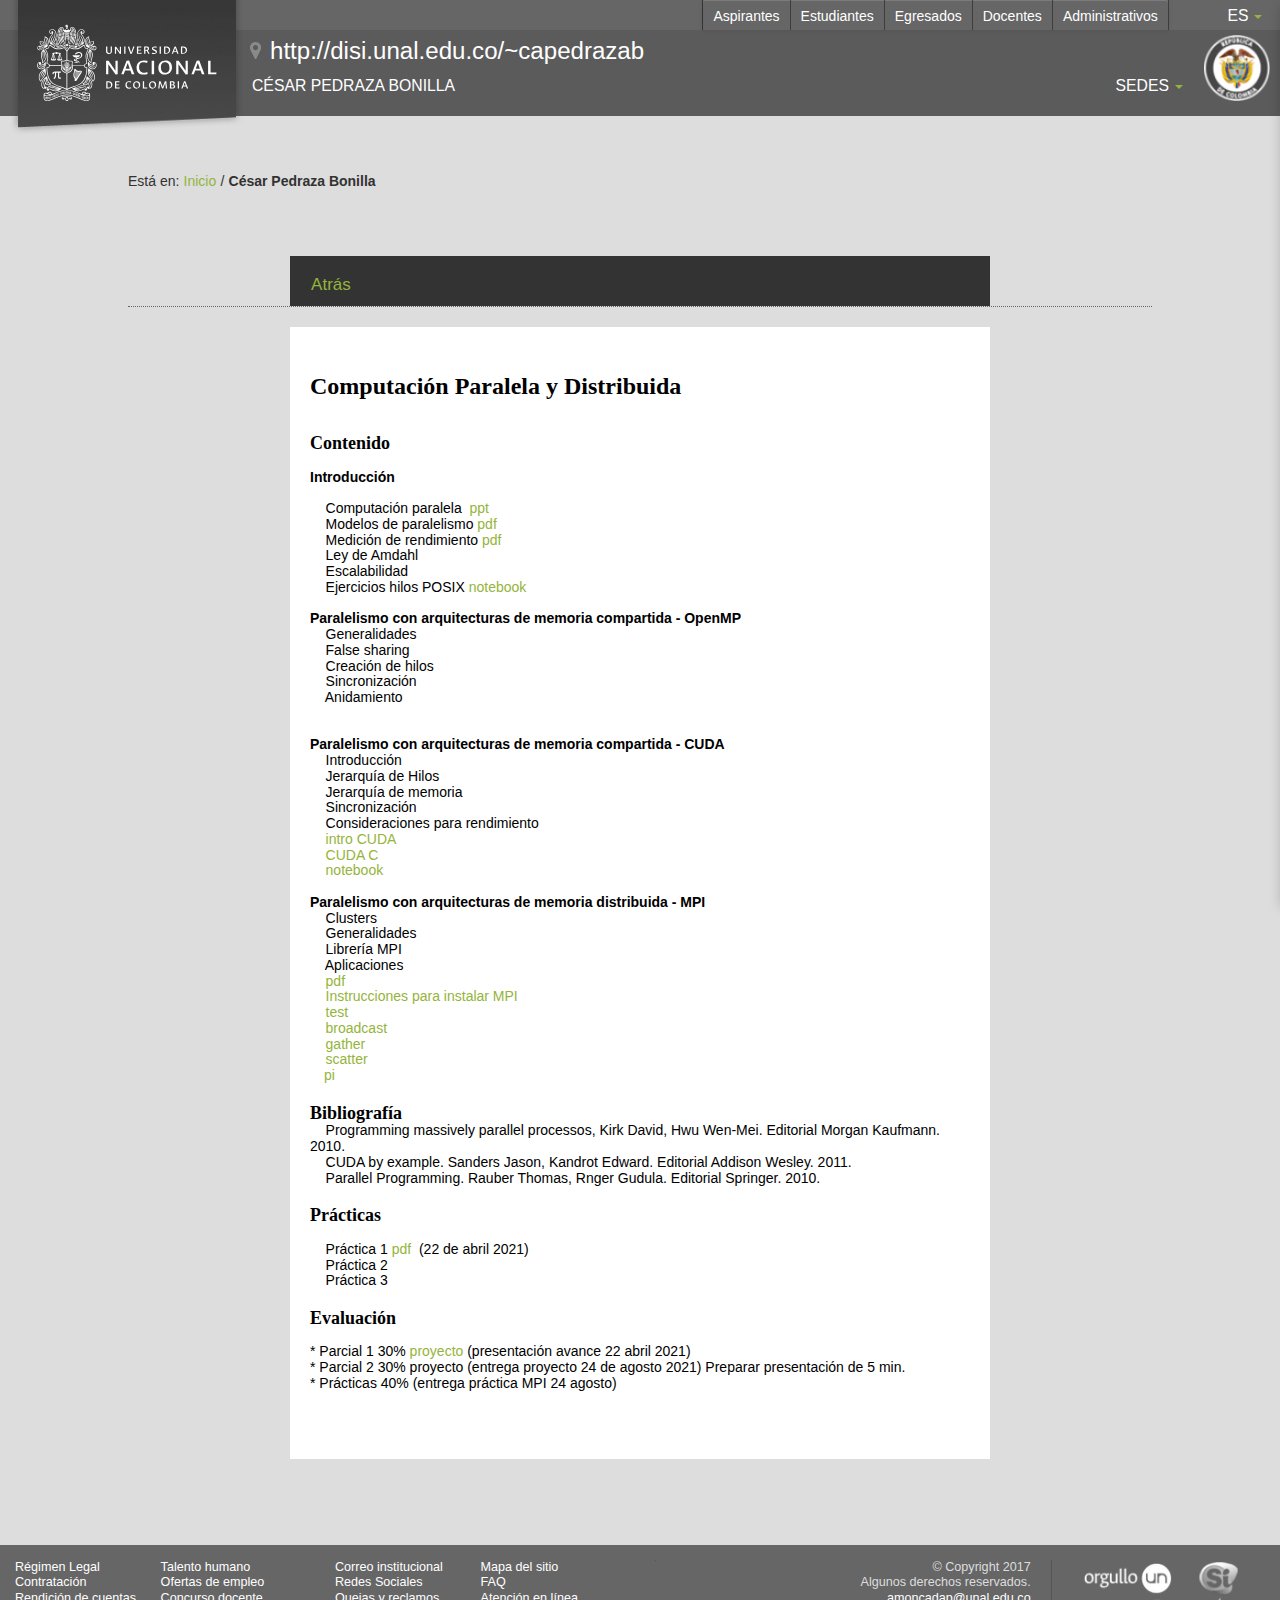
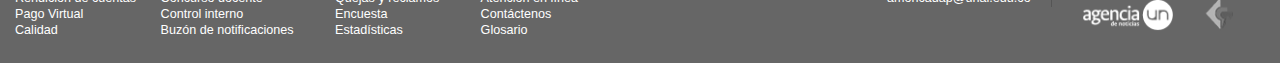
<file: material_cursos/20211/pc/pc.html>
<!DOCTYPE html>
<!--[if lt IE 7]> <html class="ie6 oldie"> <![endif]-->
<!--[if IE 7]> <html class="ie7 oldie"> <![endif]-->
<!--[if IE 8]> <html class="ie8 oldie"> <![endif]-->
<!--[if IE 9]> <html class="ie9 oldie"> <![endif]-->
<!--[if (gt IE 9)|!(IE)]><!-->
<html>
  <!--<![endif]-->
  <head>
    <meta http-equiv="content-type" content="text/html; charset=UTF-8">
    <!--
  =============================================================================  === PLANTILLA DESARROLLADA POR LA OFICINA DE MEDIOS DIGITALES - UNIMEDIOS ===  =============================================================================-->
    <!-- base href="http://disi.unal.edu.co/~capedrazab " -->
    <link rel="shortcut icon" href="images/favicon.ico" type="image/x-icon">
    <meta name="revisit-after" content="1 hour">
    <meta name="distribution" content="all">
    <meta name="viewport" content="width=device-width,
      initial-scale=1.0, minimum-scale=0.5, maximum-scale=2.5,      user-scalable=yes">
    <meta name="expires" content="1">
    <meta http-equiv="X-UA-Compatible" content="IE=edge">
    <meta name="robots" content="all">
    <link rel="stylesheet" type="text/css" href="css/bootstrap.min.css" media="all">
    <link rel="stylesheet" type="text/css" href="css/bootstrap-theme.min.css" media="all">
    <link rel="stylesheet" type="text/css" href="css/reset.css" media="all">
    <link rel="stylesheet" type="text/css" href="css/unal.css" media="all">
    <link rel="stylesheet" type="text/css" href="css/base.css" media="all">
    <link rel="stylesheet" type="text/css" href="css/tablet.css" media="all">
    <link rel="stylesheet" type="text/css" href="css/phone.css" media="all">
    <link rel="stylesheet" type="text/css" href="css/small.css" media="all">
    <link rel="stylesheet" type="text/css" href="css/printer.css" media="print">
    <script src="js/jquery.js" type="text/javascript"></script>
    <script src="js/unal.js" type="text/javascript"></script>
    <!--[if lt IE 9]><script src="js/html5shiv.js" type="text/javascript"></script><![endif]-->
    <!--[if lt IE 9]><script src="js/respond.js" type="text/javascript"></script><![endif]-->
    <title>Inicio - Universidad Nacional de Colombia</title>
    <!---------------------------------------------------------------------------------------->
    <!-------------anadido por cp-------->
    <meta name="viewport" content="width=device-width, initial-scale=1">
    <style>
      ul {
          list-style-type: none;
          margin: 0;
          padding: 0;
      }

      li {
          display: inline;
      }
      td, th {
				vertical-align:top;
			}
      
            body {
        margin: 0;
        font-family: Arial, Helvetica, sans-serif;
      }

      .topnav {
        overflow: hidden;
        background-color: #333;
      }

      .topnav a {
        float: left;
        color: #f2f2f2;
        text-align: center;
        padding: 14px 16px;
        text-decoration: none;
        font-size: 17px;
      }

      .topnav a:hover {
        background-color: #ddd;
        color: black;
      }

      .topnav a.active {
        background-color: #4CAF50;
        color: white;
      }
      
      
    </style>
    <!---------------------------------------------------------------------------------------->
  </head>
  <body>
    <div id="services">
      <ul class="dropdown-menu">
        <li> <a href="http://correo.unal.edu.co" target="_blank"><img src="images/icnServEmail.png"
              alt="Correo Electrónico" width="32" height="32">Correo Electrónico</a>
        </li>
        <li> <a href="http://www.sia.unal.edu.co" target="_blank"><img src="images/icnServSia.png"
              alt="Sistema de Información
              Académica" width="32" height="32">Sistema de Información Académica</a>
        </li>
        <li> <a href="http://www.sinab.unal.edu.co" target="_blank"><img src="images/icnServLibrary.png"
              alt="Biblioteca" width="32" height="32">Biblioteca</a> </li>
        <li> <a href="http://168.176.5.43:8082/Convocatorias/indice.iface" target="_blank"><img
              src="images/icnServCall.png" alt="Convocatorias" width="32" height="32">Convocatorias</a>
        </li>
        <li> <a href="http://identidad.unal.edu.co"><img src="images/icnServIdentidad.png"
              alt="Identidad U.N." width="32" height="32">Identidad U.N.</a> </li>
      </ul>
    </div>
    <header id="unalTop">
      <div class="logo"> <a href="http://unal.edu.co">
          <!--[if (gte IE 9)|!(IE)]><!-->
          <svg width="93%" height="93%">
            <image xlink:href="images/escudoUnal.svg" width="100%" height="100%"
              class="hidden-print"></image> </svg>
          <!--<![endif]-->
          <!--[if lt IE 9]>
          <img src="images/escudoUnal.png" width="93%" height="auto" class="hidden-print"/>      <![endif]-->
          <img src="images/escudoUnal_black.png" class="visible-print"> </a> </div>
      <div class="seal"> <img class="hidden-print" alt="Escudo de la
          República de Colombia" src="images/sealColombia.png" width="66" height="66">
        <img class="visible-print" alt="Escudo de la República de Colombia" src="images/sealColombia_black.png"
          width="66" height="66"> </div>
      <div class="firstMenu"> <button class="navbar-toggle collapsed" type="button"
          data-toggle="collapse" data-target="#bs-navbar" aria-controls="bs-navbar"
          aria-expanded="false"> <span class="icon-bar"></span><span class="icon-bar"></span><span
            class="icon-bar"></span> </button>
        <div class="btn-group languageMenu hidden-xs">
          <div class="btn btn-default dropdown-toggle" data-toggle="dropdown">es<span
              class="caret"></span></div>
          <ul class="dropdown-menu">
            <li><a href="index.html#">es</a></li>
            <li><a href="index.html#">en</a></li>
          </ul>
        </div>
        <ul class="socialLinks hidden-xs">
          <li> <br>
          </li>
          <li> <br>
          </li>
          <li> <br>
          </li>
          <li> <br>
          </li>
        </ul>
        <div class="navbar-default">
          <nav id="profiles">
            <ul class="nav navbar-nav dropdown-menu">
              <li class="item_Aspirantes #&gt;"><a href="index.html#">Aspirantes</a></li>
              <li class="item_Estudiantes #&gt;"><a href="index.html#">Estudiantes</a></li>
              <li class="item_Egresados #&gt;"><a href="index.html#">Egresados</a></li>
              <li class="item_Docentes #&gt;"><a href="index.html#">Docentes</a></li>
              <li class="item_Administrativos #&gt;"><a href="index.html#">Administrativos</a></li>
            </ul>
          </nav>
        </div>
      </div>
      <div id="bs-navbar" class="navbar-collapse collapse navigation">
        <div class="site-url"> <a href="http://http://disi.unal.edu.co/%7Ecapedrazab">http://disi.unal.edu.co/~capedrazab</a>
        </div>
        <div class="buscador"> </div>
        <div class="mainMenu">
          <div class="btn-group"><a href="index.html#" class="btn
              btn-default dropdown-toggle">César Pedraza Bonilla</a><br>
            <br>
            <br>
            <span class="caret-right"></span></div>
          <div class="btn-group">
            <div class="btn btn-default dropdown-toggle" data-toggle="dropdown">Sedes<span
                class="caret"></span></div>
            <ul class="dropdown-menu dropItem-16">
              <li><a href="http://www.imani.unal.edu.co" target="_blank">Amazonia</a><span
                  class="caret-right"></span></li>
              <li><a href="http://www.bogota.unal.edu.co" target="_blank">Bogotá</a><span
                  class="caret-right"></span></li>
              <li><a href="http://www.caribe.unal.edu.co" target="_blank">Caribe</a><span
                  class="caret-right"></span></li>
              <li><a href="http://www.manizales.unal.edu.co" target="_blank">Manizales</a><span
                  class="caret-right"></span></li>
              <li><a href="http://www.medellin.unal.edu.co" target="_blank">Medellín</a><span
                  class="caret-right"></span></li>
              <li><a href="http://www.orinoquia.unal.edu.co" target="_blank">Orinoquia</a><span
                  class="caret-right"></span></li>
              <li><a href="http://www.palmira.unal.edu.co" target="_blank">Palmira</a><span
                  class="caret-right"></span></li>
              <li><a href="http://www.tumaco-pacifico.unal.edu.co" target="_blank">Tumaco</a><span
                  class="caret-right"></span></li>
            </ul>
          </div>
        </div>
        <div class="btn-group hidden-sm hidden-md hidden-lg
          hidden-print">
          <div class="btn btn-default dropdown-toggle" data-toggle="dropdown" id="unalOpenMenuServicios"
            data-target="#services">Servicios<span class="caret"> </span> </div>
        </div>
        <div class="btn-group hidden-sm hidden-md hidden-lg
          hidden-print">
          <div class="btn btn-default dropdown-toggle" data-toggle="dropdown" id="unalOpenMenuPerfiles"
            data-target="#profiles">Perfiles<span class="caret"> </span> </div>
        </div>
      </div>
    </header>
    <main class="detalle">
      <div class="breadcrumb-class">Está en:<a href="index.html" target="_self"
          title="Inicio">Inicio</a>/<span>César Pedraza Bonilla<br>
        </span><br>
        <br>
        <!------------------------------END NAV BAR---------------------------------------------------------->
        <!--------------------------------------------------------------------------------------------------->
        <!--------------------------------------------------------------------------------------------------->
        <div class="topnav" style="overflow-x:auto;"> <a button="" onclick="goBack()">Atrás</a>
          <script>
            function goBack() {
              window.history.back();
            }
            </script> </div>
      </div>
      <div class="texto"> <br>
        <h1><font size="+2"><strong>Computación Paralela y Distribuida<br>
            </strong></font></h1>
        <p><br>
        </p>
        <p><br>
        </p>
        <h4><strong>Contenido</strong></h4>
        <p><br>
          <strong>Introducción</strong></p>
        <p><br>
          &nbsp;&nbsp;&nbsp; Computación paralela&nbsp; <a href="1_intro/introduccion_computacion_paralela.pptx"
            title="ppt">ppt</a><br>
          &nbsp;&nbsp;&nbsp; Modelos de paralelismo <a href="1_intro/2-modelosParalelismo.pdf">pdf</a><br>
          &nbsp;&nbsp;&nbsp; Medición de rendimiento <a href="1_intro/3-AnalisisRendimiento.pdf">pdf</a><br>
          &nbsp;&nbsp;&nbsp; Ley de Amdahl&nbsp; <br>
          &nbsp;&nbsp;&nbsp; Escalabilidad&nbsp; <br>
          &nbsp;&nbsp;&nbsp; Ejercicios hilos POSIX <a href="1_intro/threads_posix.ipynb">notebook</a></p>
        <p><br>
          <strong>Paralelismo con arquitecturas de memoria compartida - OpenMP</strong><br>
          &nbsp;&nbsp;&nbsp; Generalidades&nbsp; <br>
          &nbsp;&nbsp;&nbsp; False sharing <br>
          &nbsp;&nbsp;&nbsp; Creación de hilos <br>
          &nbsp;&nbsp;&nbsp; Sincronización<br>
          &nbsp;&nbsp;&nbsp; Anidamiento<br>
          <br>
          <br>
          <strong>Paralelismo con arquitecturas de memoria compartida - CUDA</strong><br>
          &nbsp;&nbsp;&nbsp; Introducción<br>
          &nbsp;&nbsp;&nbsp; Jerarquía de Hilos<br>
          &nbsp;&nbsp;&nbsp; Jerarquía de memoria<br>
          &nbsp;&nbsp;&nbsp; Sincronización<br>
          &nbsp;&nbsp;&nbsp; Consideraciones para rendimiento</p>
        <p>&nbsp;&nbsp;&nbsp;<a href="3_cuda/Introduction_to_CUDA_Platform.pptx">
            intro CUDA</a></p>
        <p>&nbsp;&nbsp;&nbsp; <a href="3_cuda/Introduction_to_CUDA_C.pptx">CUDA
            C</a></p>
        <p>&nbsp;&nbsp;&nbsp; <a href="3_cuda/cuda_class1.ipynb">notebook</a></p>
        <p><br>
        </p>
        <p><strong> Paralelismo con arquitecturas de memoria distribuida - MPI</strong><br>
          &nbsp;&nbsp;&nbsp; Clusters<br>
          &nbsp;&nbsp;&nbsp; Generalidades<br>
          &nbsp;&nbsp;&nbsp; Librería MPI<br>
          &nbsp;&nbsp;&nbsp; Aplicaciones </p>
        <p>&nbsp;&nbsp;&nbsp; <a href="4_mpi/6-MPI.pdf">pdf</a></p>
        <p>&nbsp;&nbsp;&nbsp;<a href="4_mpi/MPI_configurar-cluster-cloud.txt">
            Instrucciones para instalar MPI</a></p>
        <p>&nbsp;&nbsp;&nbsp; <span style="color: #94b43b;">test</span></p>
        <p>&nbsp;&nbsp;&nbsp; <a href="4_mpi/mpi_bcast-test.c">broadcast</a></p>
        <p>&nbsp;&nbsp;&nbsp; <a href="4_mpi/mpi_gather-test.c">gather</a>&nbsp;
          </p>
        <p>&nbsp;&nbsp;&nbsp; <a href="4_mpi/mpi_scatter-test.c">scatter</a>&nbsp;
          <br> </p>
        <span style="font-family: &quot;Ancizar serif&quot;,&quot;MS Serif&quot;,&quot;New York&quot;,serif;">&nbsp;&nbsp;&nbsp;
          </span><a href="4_mpi/mpi-omp_pi.c">pi</a><br>
        <h4><br>
          <strong></strong></h4>
        <h4><strong>Bibliografía</strong></h4>
        <p>&nbsp;&nbsp;&nbsp; Programming massively parallel processos, Kirk
          David, Hwu Wen-Mei. Editorial Morgan Kaufmann. 2010.<br>
          &nbsp;&nbsp;&nbsp; CUDA by example. Sanders Jason, Kandrot Edward.
          Editorial Addison Wesley. 2011.<br>
          &nbsp;&nbsp;&nbsp; Parallel Programming. Rauber Thomas, Rnger Gudula.
          Editorial Springer. 2010.</p>
        <h4><br>
          <strong></strong></h4>
        <h4><strong>Prácticas</strong></h4>
        <p><br>
          &nbsp;&nbsp;&nbsp; Práctica 1 <a href="practica1.pdf">pdf</a>&nbsp;
          (22 de abril 2021)</p>
        <p>&nbsp;&nbsp;&nbsp; Práctica 2&nbsp; <br>
          &nbsp;&nbsp;&nbsp; Práctica 3 </p>
        <h4><br>
          <strong></strong></h4>
        <h4><strong>Evaluación</strong></h4>
        <p><br>
          * Parcial 1 30% <a href="guia_proyecto.pdf">proyecto</a>
          (presentación avance 22 abril 2021)</p>
        <p>* Parcial 2 30% proyecto (entrega proyecto 24 de agosto 2021)
          Preparar presentación de 5 min.<br>
          * Prácticas 40% (entrega práctica MPI 24 agosto)</p>
        <p><br>
        </p>
        <p><br>
        </p>
        <p>&nbsp;<br>
        </p>
      </div>
    </main>
    <br>
    <footer class="clear">
      <nav class="col-md-3 col-lg-3 col-sm-3 col-xs-4 col-xxs-6
        gobiernoLinea"> <a href="http://www.legal.unal.edu.co" target="_top">Régimen
          Legal</a> <a href="http://www.unal.edu.co/dnp" target="_top">Talento
          humano</a> <a href="http://www.unal.edu.co/contratacion/" target="_top">Contratación</a>
        <a href="http://www.unal.edu.co/dnp/" target="_top">Ofertas de empleo</a>
        <a href="http://rendiciondecuentas.unal.edu.co/" target="_top">Rendición
          de cuentas</a> <a href="http://docentes.unal.edu.co/concurso-profesoral/"
          target="_top">Concurso docente</a> <a href="http://www.pagovirtual.unal.edu.co/"
          target="_top">Pago Virtual</a> <a href="http://www.unal.edu.co/control_interno/index.html"
          target="_top">Control interno</a> <a href="http://unal.edu.co/siga/"
          target="_top">Calidad</a> <a href="http://unal.edu.co/buzon-de-notificaciones/"
          target="_self">Buzón de notificaciones</a> </nav>
      <nav class="col-md-3 col-lg-3 col-sm-3 col-xs-4 col-xxs-6
        gobiernoLinea"> <a href="http://correo.unal.edu.co" target="_top">Correo
          institucional</a> <a href="index.html#">Mapa del sitio</a> <a href="http://redessociales.unal.edu.co"
          target="_top">Redes Sociales</a> <a href="index.html#">FAQ</a> <a href="http://unal.edu.co/quejas-y-reclamos/"
          target="_self">Quejas y reclamos</a> <a href="http://unal.edu.co/atencion-en-linea/"
          target="_self">Atención en línea</a> <a href="http://unal.edu.co/encuesta/"
          target="_self">Encuesta</a> <a href="index.html#">Contáctenos</a> <a
          href="http://www.onp.unal.edu.co" target="_top">Estadísticas</a> <a href="index.html#">Glosario</a>
      </nav>
      <div class="col-md-4 col-lg-4 col-sm-4 col-xs-4 col-xxs-12
        footer-info">
        <p class="col-sm-12 col-md-6 contacto">
          <!--<b>Contacto página web:</b><br/> Dirección .....<br/> Edificio ...<br/> Bogotá D.C., Colombia<br/> (+57 1) 316 5000 Ext.
            </p>--> </p>
        <p class="col-sm-12 col-md-6 derechos"> © Copyright 2017<br>
          Algunos derechos reservados.<br>
          <a title="Comuníquese con el administrador de este sitio web" href="mailto:EMAIL@unal.edu.co">amoncadap@unal.edu.co</a><br>
          <!--                <a href="index.html#">Acerca de este sitio web</a><br/> Actualización:31/05/16-->
        </p>
      </div>
      <div class="col-md-2 col-lg-2 col-sm-2 col-xs-12 logos">
        <div class="col-xs-6 col-sm-12 col-md-6 no-padding"> <a class="col-xs-6 col-sm-12"
            href="http://www.orgulloun.unal.edu.co"> <img class="hidden-print"
              alt="Orgullo UN" src="images/log_orgullo.png" width="78" height="21">
            <img class="visible-print" alt="Orgullo UN" src="images/log_orgullo_black.png"
              width="94" height="37"> </a> <a class="col-xs-6 col-sm-12 imgAgencia"
            href="http://www.agenciadenoticias.unal.edu.co/inicio.html"> <img class="hidden-print"
              alt="Agencia de noticias" src="images/log_agenc.png" width="94" height="25">
            <img class="visible-print" alt="Agencia de noticias" src="images/log_agenc_black.png"
              width="94" height="37"> </a> </div>
        <div class="col-xs-6 col-sm-12 col-md-6 no-padding"> <a class="col-xs-6 col-sm-12"
            href="https://www.sivirtual.gov.co/memoficha-entidad/-/entidad/T0356">
            <img alt="Trámites en línea" src="images/log_gobiern.png" width="67"
              height="51"> </a> <a class="col-xs-6
            col-sm-12" href="http://www.contaduria.gov.co/"> <img alt="Contaduría general de la republica"
              src="images/log_contra.png" width="67" height="51"> </a> </div>
      </div>
    </footer>
  </body>
</html>
</file>
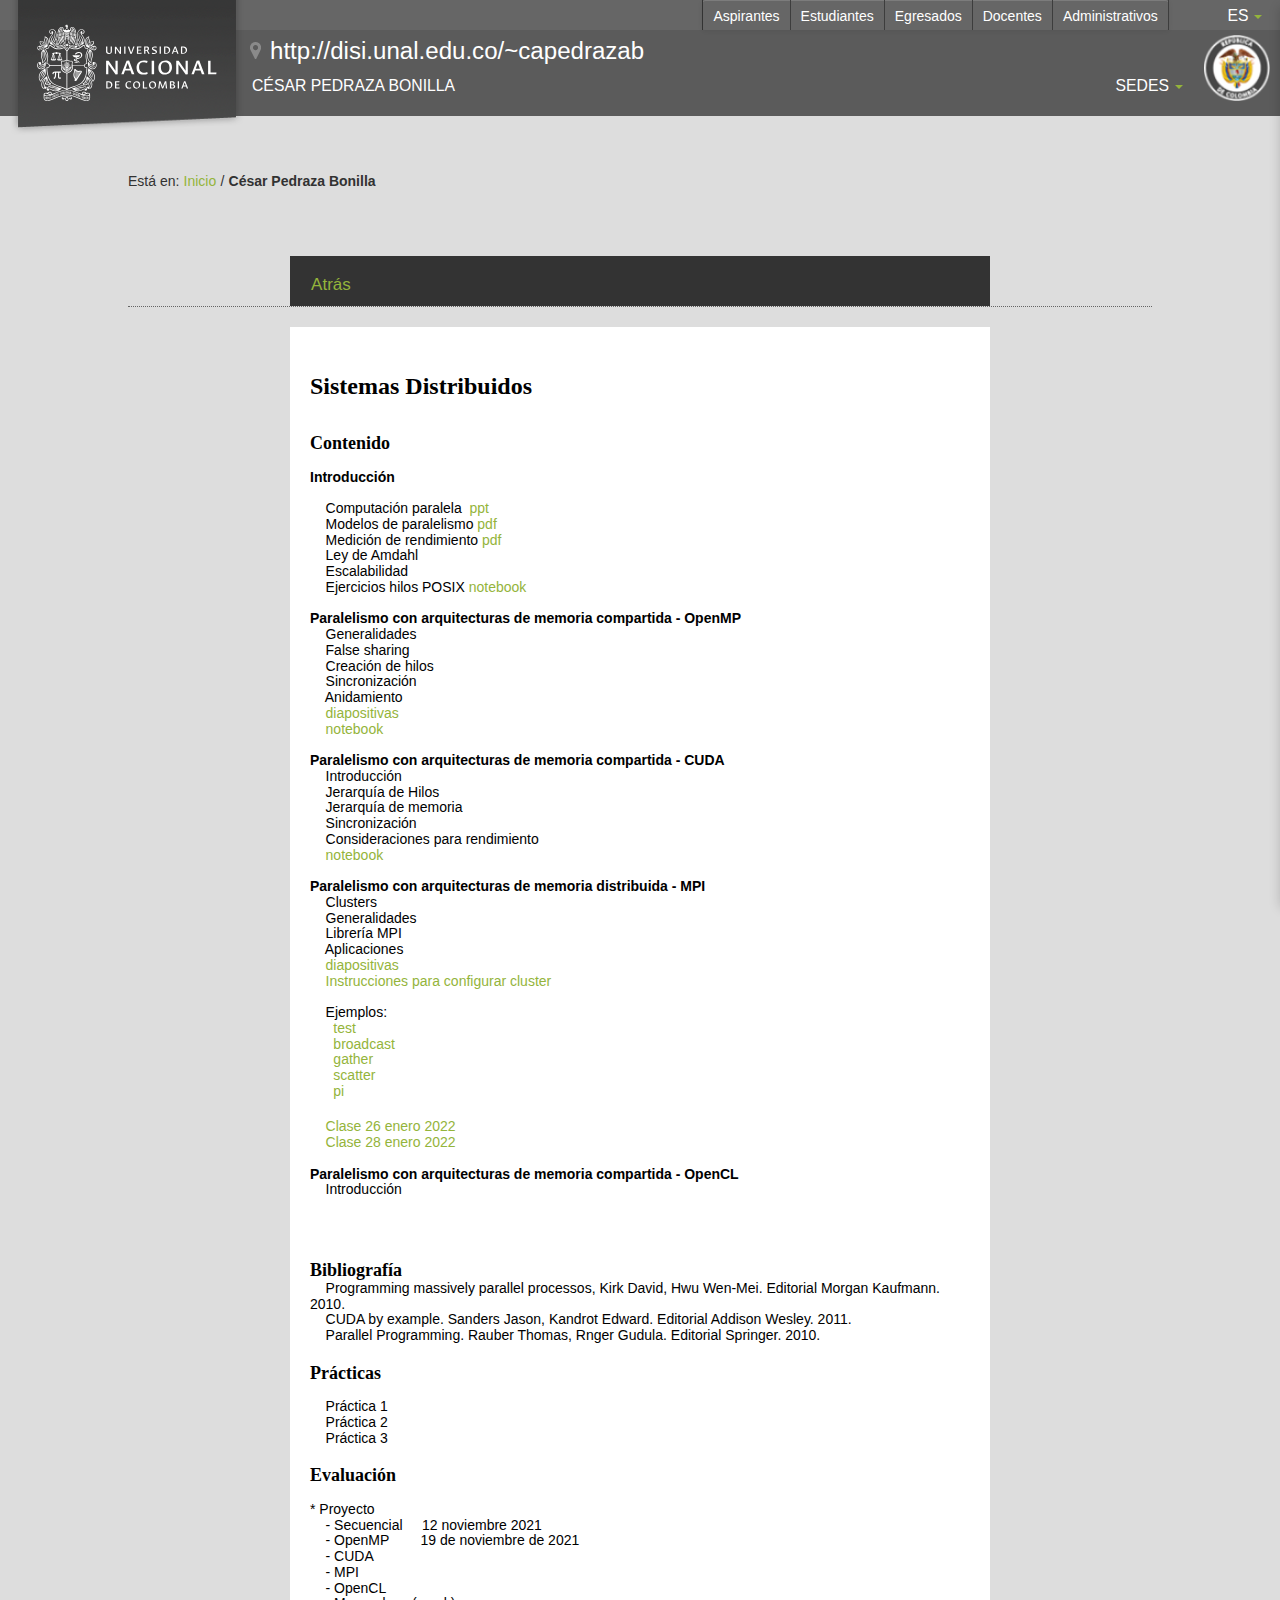
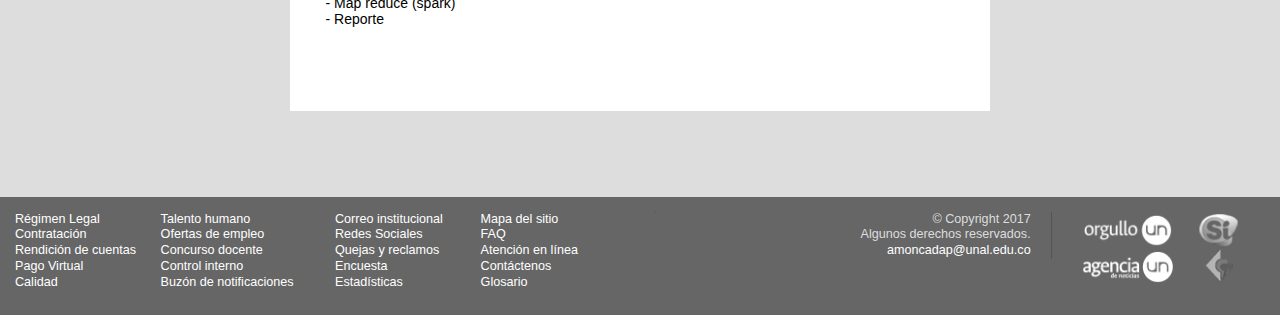
<file: material_cursos/20212/ds/ds.html>
<!DOCTYPE html>
<!--[if lt IE 7]> <html class="ie6 oldie"> <![endif]-->
<!--[if IE 7]> <html class="ie7 oldie"> <![endif]-->
<!--[if IE 8]> <html class="ie8 oldie"> <![endif]-->
<!--[if IE 9]> <html class="ie9 oldie"> <![endif]-->
<!--[if (gt IE 9)|!(IE)]><!-->
<html>
  <!--<![endif]-->
  <head>
    <meta http-equiv="content-type" content="text/html; charset=UTF-8">
    <!--
  =============================================================================  === PLANTILLA DESARROLLADA POR LA OFICINA DE MEDIOS DIGITALES - UNIMEDIOS ===  =============================================================================-->
    <!-- base href="http://disi.unal.edu.co/~capedrazab " -->
    <link rel="shortcut icon" href="images/favicon.ico" type="image/x-icon">
    <meta name="revisit-after" content="1 hour">
    <meta name="distribution" content="all">
    <meta name="viewport" content="width=device-width,
      initial-scale=1.0, minimum-scale=0.5, maximum-scale=2.5,      user-scalable=yes">
    <meta name="expires" content="1">
    <meta http-equiv="X-UA-Compatible" content="IE=edge">
    <meta name="robots" content="all">
    <link rel="stylesheet" type="text/css" href="css/bootstrap.min.css" media="all">
    <link rel="stylesheet" type="text/css" href="css/bootstrap-theme.min.css" media="all">
    <link rel="stylesheet" type="text/css" href="css/reset.css" media="all">
    <link rel="stylesheet" type="text/css" href="css/unal.css" media="all">
    <link rel="stylesheet" type="text/css" href="css/base.css" media="all">
    <link rel="stylesheet" type="text/css" href="css/tablet.css" media="all">
    <link rel="stylesheet" type="text/css" href="css/phone.css" media="all">
    <link rel="stylesheet" type="text/css" href="css/small.css" media="all">
    <link rel="stylesheet" type="text/css" href="css/printer.css" media="print">
    <script src="js/jquery.js" type="text/javascript"></script>
    <script src="js/unal.js" type="text/javascript"></script>
    <!--[if lt IE 9]><script src="js/html5shiv.js" type="text/javascript"></script><![endif]-->
    <!--[if lt IE 9]><script src="js/respond.js" type="text/javascript"></script><![endif]-->
    <title>Inicio - Universidad Nacional de Colombia</title>
    <!---------------------------------------------------------------------------------------->
    <!-------------anadido por cp-------->
    <meta name="viewport" content="width=device-width, initial-scale=1">
    <style>
      ul {
          list-style-type: none;
          margin: 0;
          padding: 0;
      }

      li {
          display: inline;
      }
      td, th {
				vertical-align:top;
			}
      
            body {
        margin: 0;
        font-family: Arial, Helvetica, sans-serif;
      }

      .topnav {
        overflow: hidden;
        background-color: #333;
      }

      .topnav a {
        float: left;
        color: #f2f2f2;
        text-align: center;
        padding: 14px 16px;
        text-decoration: none;
        font-size: 17px;
      }

      .topnav a:hover {
        background-color: #ddd;
        color: black;
      }

      .topnav a.active {
        background-color: #4CAF50;
        color: white;
      }
      
      
    </style>
    <!---------------------------------------------------------------------------------------->
  </head>
  <body>
    <div id="services">
      <ul class="dropdown-menu">
        <li> <a href="http://correo.unal.edu.co" target="_blank"><img src="images/icnServEmail.png"
              alt="Correo Electrónico" width="32" height="32">Correo Electrónico</a>
        </li>
        <li> <a href="http://www.sia.unal.edu.co" target="_blank"><img src="images/icnServSia.png"
              alt="Sistema de Información
              Académica" width="32" height="32">Sistema de Información Académica</a>
        </li>
        <li> <a href="http://www.sinab.unal.edu.co" target="_blank"><img src="images/icnServLibrary.png"
              alt="Biblioteca" width="32" height="32">Biblioteca</a> </li>
        <li> <a href="http://168.176.5.43:8082/Convocatorias/indice.iface" target="_blank"><img
              src="images/icnServCall.png" alt="Convocatorias" width="32" height="32">Convocatorias</a>
        </li>
        <li> <a href="http://identidad.unal.edu.co"><img src="images/icnServIdentidad.png"
              alt="Identidad U.N." width="32" height="32">Identidad U.N.</a> </li>
      </ul>
    </div>
    <header id="unalTop">
      <div class="logo"> <a href="http://unal.edu.co">
          <!--[if (gte IE 9)|!(IE)]><!-->
          <svg width="93%" height="93%">
            <image xlink:href="images/escudoUnal.svg" width="100%" height="100%"
              class="hidden-print"></image> </svg>
          <!--<![endif]-->
          <!--[if lt IE 9]>
          <img src="images/escudoUnal.png" width="93%" height="auto" class="hidden-print"/>      <![endif]-->
          <img src="images/escudoUnal_black.png" class="visible-print"> </a> </div>
      <div class="seal"> <img class="hidden-print" alt="Escudo de la
          República de Colombia" src="images/sealColombia.png" width="66" height="66">
        <img class="visible-print" alt="Escudo de la República de Colombia" src="images/sealColombia_black.png"
          width="66" height="66"> </div>
      <div class="firstMenu"> <button class="navbar-toggle collapsed" type="button"
          data-toggle="collapse" data-target="#bs-navbar" aria-controls="bs-navbar"
          aria-expanded="false"> <span class="icon-bar"></span><span class="icon-bar"></span><span
            class="icon-bar"></span> </button>
        <div class="btn-group languageMenu hidden-xs">
          <div class="btn btn-default dropdown-toggle" data-toggle="dropdown">es<span
              class="caret"></span></div>
          <ul class="dropdown-menu">
            <li><a href="index.html#">es</a></li>
            <li><a href="index.html#">en</a></li>
          </ul>
        </div>
        <ul class="socialLinks hidden-xs">
          <li> <br>
          </li>
          <li> <br>
          </li>
          <li> <br>
          </li>
          <li> <br>
          </li>
        </ul>
        <div class="navbar-default">
          <nav id="profiles">
            <ul class="nav navbar-nav dropdown-menu">
              <li class="item_Aspirantes #&gt;"><a href="index.html#">Aspirantes</a></li>
              <li class="item_Estudiantes #&gt;"><a href="index.html#">Estudiantes</a></li>
              <li class="item_Egresados #&gt;"><a href="index.html#">Egresados</a></li>
              <li class="item_Docentes #&gt;"><a href="index.html#">Docentes</a></li>
              <li class="item_Administrativos #&gt;"><a href="index.html#">Administrativos</a></li>
            </ul>
          </nav>
        </div>
      </div>
      <div id="bs-navbar" class="navbar-collapse collapse navigation">
        <div class="site-url"> <a href="http://http://disi.unal.edu.co/%7Ecapedrazab">http://disi.unal.edu.co/~capedrazab</a>
        </div>
        <div class="buscador"> </div>
        <div class="mainMenu">
          <div class="btn-group"><a href="index.html#" class="btn
              btn-default dropdown-toggle">César Pedraza Bonilla</a><br>
            <br>
            <br>
            <span class="caret-right"></span></div>
          <div class="btn-group">
            <div class="btn btn-default dropdown-toggle" data-toggle="dropdown">Sedes<span
                class="caret"></span></div>
            <ul class="dropdown-menu dropItem-16">
              <li><a href="http://www.imani.unal.edu.co" target="_blank">Amazonia</a><span
                  class="caret-right"></span></li>
              <li><a href="http://www.bogota.unal.edu.co" target="_blank">Bogotá</a><span
                  class="caret-right"></span></li>
              <li><a href="http://www.caribe.unal.edu.co" target="_blank">Caribe</a><span
                  class="caret-right"></span></li>
              <li><a href="http://www.manizales.unal.edu.co" target="_blank">Manizales</a><span
                  class="caret-right"></span></li>
              <li><a href="http://www.medellin.unal.edu.co" target="_blank">Medellín</a><span
                  class="caret-right"></span></li>
              <li><a href="http://www.orinoquia.unal.edu.co" target="_blank">Orinoquia</a><span
                  class="caret-right"></span></li>
              <li><a href="http://www.palmira.unal.edu.co" target="_blank">Palmira</a><span
                  class="caret-right"></span></li>
              <li><a href="http://www.tumaco-pacifico.unal.edu.co" target="_blank">Tumaco</a><span
                  class="caret-right"></span></li>
            </ul>
          </div>
        </div>
        <div class="btn-group hidden-sm hidden-md hidden-lg
          hidden-print">
          <div class="btn btn-default dropdown-toggle" data-toggle="dropdown" id="unalOpenMenuServicios"
            data-target="#services">Servicios<span class="caret"> </span> </div>
        </div>
        <div class="btn-group hidden-sm hidden-md hidden-lg
          hidden-print">
          <div class="btn btn-default dropdown-toggle" data-toggle="dropdown" id="unalOpenMenuPerfiles"
            data-target="#profiles">Perfiles<span class="caret"> </span> </div>
        </div>
      </div>
    </header>
    <main class="detalle">
      <div class="breadcrumb-class">Está en:<a href="index.html" target="_self"
          title="Inicio">Inicio</a>/<span>César Pedraza Bonilla<br>
        </span><br>
        <br>
        <!------------------------------END NAV BAR---------------------------------------------------------->
        <!--------------------------------------------------------------------------------------------------->
        <!--------------------------------------------------------------------------------------------------->
        <div class="topnav" style="overflow-x:auto;"> <a button="" onclick="goBack()">Atrás</a>
          <script>
            function goBack() {
              window.history.back();
            }
            </script> </div>
      </div>
      <div class="texto"> <br>
        <h1><font size="+2"><strong>Sistemas Distribuidos<br>
            </strong></font></h1>
        <p><br>
        </p>
        <p><br>
        </p>
        <h4><strong>Contenido</strong></h4>
        <p><br>
          <strong>Introducción</strong></p>
        <p><br>
          &nbsp;&nbsp;&nbsp; Computación paralela&nbsp; <a href="1_intro/introduccion_computacion_paralela.pptx"
            title="ppt">ppt</a><br>
          &nbsp;&nbsp;&nbsp; Modelos de paralelismo <a href="1_intro/2-modelosParalelismo.pdf">pdf</a><br>
          &nbsp;&nbsp;&nbsp; Medición de rendimiento <a href="1_intro/3-AnalisisRendimiento.pdf">pdf</a><br>
          &nbsp;&nbsp;&nbsp; Ley de Amdahl&nbsp; <br>
          &nbsp;&nbsp;&nbsp; Escalabilidad&nbsp; <br>
          &nbsp;&nbsp;&nbsp; Ejercicios hilos POSIX <a href="1_intro/threads_posix.ipynb">notebook</a></p>
        <p><br>
          <strong>Paralelismo con arquitecturas de memoria compartida - OpenMP</strong><br>
          &nbsp;&nbsp;&nbsp; Generalidades&nbsp; <br>
          &nbsp;&nbsp;&nbsp; False sharing <br>
          &nbsp;&nbsp;&nbsp; Creación de hilos <br>
          &nbsp;&nbsp;&nbsp; Sincronización<br>
          &nbsp;&nbsp;&nbsp; Anidamiento</p>
        <p>&nbsp;&nbsp;&nbsp; <a href="2_omp/5-openMP.pdf" title="diapositivas">diapositivas</a><br>
        </p>
        <p>&nbsp;&nbsp;&nbsp; <a href="2_omp/openMP.ipynb" title="notebook">notebook</a></p>
        <p><br>
          <strong>Paralelismo con arquitecturas de memoria compartida - CUDA</strong><br>
          &nbsp;&nbsp;&nbsp; Introducción<br>
          &nbsp;&nbsp;&nbsp; Jerarquía de Hilos<br>
          &nbsp;&nbsp;&nbsp; Jerarquía de memoria<br>
          &nbsp;&nbsp;&nbsp; Sincronización<br>
          &nbsp;&nbsp;&nbsp; Consideraciones para rendimiento</p>
        &nbsp;&nbsp;&nbsp; <a href="3_cuda/cuda_class1.ipynb">notebook</a>
        <p><br>
        </p>
        <p><strong> Paralelismo con arquitecturas de memoria distribuida - MPI</strong><br>
          &nbsp;&nbsp;&nbsp; Clusters<br>
          &nbsp;&nbsp;&nbsp; Generalidades<br>
          &nbsp;&nbsp;&nbsp; Librería MPI<br>
          &nbsp;&nbsp;&nbsp; Aplicaciones </p>
        <p>&nbsp;&nbsp;&nbsp; <a href="4_mpi/6-MPI.pdf">diapositivas</a></p>
        <p>&nbsp;&nbsp;&nbsp;<a href="4_mpi/MPI_configurar-cluster-cloud.txt">
            Instrucciones para configurar cluster<br>
          </a></p>
        <p>&nbsp;&nbsp;&nbsp; </p>
        <p>&nbsp;&nbsp;&nbsp; Ejemplos: &nbsp;&nbsp; <span style="color: #94b43b;"><br>
          </span></p>
        <p><span style="color: #94b43b;">&nbsp;&nbsp;&nbsp;&nbsp;&nbsp; test</span></p>
        <p>&nbsp;&nbsp;&nbsp;&nbsp;&nbsp; <a href="4_mpi/mpi_bcast-test.c">broadcast</a></p>
        <p>&nbsp;&nbsp;&nbsp;&nbsp;&nbsp; <a href="4_mpi/mpi_gather-test.c">gather</a>&nbsp;
          </p>
        <p>&nbsp;&nbsp;&nbsp;&nbsp;&nbsp; <a href="4_mpi/mpi_scatter-test.c">scatter</a>&nbsp;
          <span style="font-family: &quot;Ancizar serif&quot;,&quot;MS Serif&quot;,&quot;New York&quot;,serif;"></span><a
            href="4_mpi/mpi-omp_pi.c"><br>
          </a></p>
        <p><a href="4_mpi/mpi-omp_pi.c">&nbsp;&nbsp;&nbsp;&nbsp;&nbsp; pi</a></p>
        <h4>&nbsp; </h4>
        <p>&nbsp;&nbsp;&nbsp; <a href="sistemas_distribuidos_20220126.mkv">Clase
            26 enero 2022</a></p>
        <p>&nbsp;&nbsp;&nbsp; <a href="sistemas_distribuidos_20220128.mkv">Clase
            28 enero 2022</a></p>
        <p><br>
        </p>
        <p><strong> Paralelismo con arquitecturas de memoria compartida - OpenCL</strong><br>
          &nbsp;&nbsp;&nbsp; Introducción</p>
        <p>&nbsp;&nbsp;&nbsp; &nbsp;&nbsp;&nbsp; <br>
          &nbsp;&nbsp;&nbsp; <br>
        </p>
        <p><br>
        </p>
        <p><br>
        </p>
        <h4><strong>Bibliografía</strong></h4>
        <p>&nbsp;&nbsp;&nbsp; Programming massively parallel processos, Kirk
          David, Hwu Wen-Mei. Editorial Morgan Kaufmann. 2010.<br>
          &nbsp;&nbsp;&nbsp; CUDA by example. Sanders Jason, Kandrot Edward.
          Editorial Addison Wesley. 2011.<br>
          &nbsp;&nbsp;&nbsp; Parallel Programming. Rauber Thomas, Rnger Gudula.
          Editorial Springer. 2010.</p>
        <h4><br>
          <strong></strong></h4>
        <h4><strong>Prácticas</strong></h4>
        <p><br>
          &nbsp;&nbsp;&nbsp; Práctica 1&nbsp;</p>
        <p>&nbsp;&nbsp;&nbsp; Práctica 2&nbsp; <br>
          &nbsp;&nbsp;&nbsp; Práctica 3 </p>
        <h4><br>
          <strong></strong></h4>
        <h4><strong>Evaluación</strong></h4>
        <p><br>
          * Proyecto</p>
        <p>&nbsp;&nbsp;&nbsp; - Secuencial&nbsp; &nbsp;&nbsp; 12 noviembre 2021</p>
        <p>&nbsp;&nbsp;&nbsp; - OpenMP&nbsp;&nbsp;&nbsp; &nbsp;&nbsp;&nbsp; 19
          de noviembre de 2021</p>
        <p>&nbsp;&nbsp;&nbsp; - CUDA</p>
        <p>&nbsp;&nbsp;&nbsp; - MPI</p>
        <p>&nbsp;&nbsp;&nbsp; - OpenCL</p>
        <p>&nbsp;&nbsp;&nbsp; - Map reduce (spark)&nbsp; </p>
        <p>&nbsp;&nbsp;&nbsp; - Reporte </p>
        <p><br>
        </p>
        <p><br>
        </p>
        <p><br>
        </p>
        <p>&nbsp;<br>
        </p>
      </div>
    </main>
    <br>
    <footer class="clear">
      <nav class="col-md-3 col-lg-3 col-sm-3 col-xs-4 col-xxs-6
        gobiernoLinea"> <a href="http://www.legal.unal.edu.co" target="_top">Régimen
          Legal</a> <a href="http://www.unal.edu.co/dnp" target="_top">Talento
          humano</a> <a href="http://www.unal.edu.co/contratacion/" target="_top">Contratación</a>
        <a href="http://www.unal.edu.co/dnp/" target="_top">Ofertas de empleo</a>
        <a href="http://rendiciondecuentas.unal.edu.co/" target="_top">Rendición
          de cuentas</a> <a href="http://docentes.unal.edu.co/concurso-profesoral/"
          target="_top">Concurso docente</a> <a href="http://www.pagovirtual.unal.edu.co/"
          target="_top">Pago Virtual</a> <a href="http://www.unal.edu.co/control_interno/index.html"
          target="_top">Control interno</a> <a href="http://unal.edu.co/siga/"
          target="_top">Calidad</a> <a href="http://unal.edu.co/buzon-de-notificaciones/"
          target="_self">Buzón de notificaciones</a> </nav>
      <nav class="col-md-3 col-lg-3 col-sm-3 col-xs-4 col-xxs-6
        gobiernoLinea"> <a href="http://correo.unal.edu.co" target="_top">Correo
          institucional</a> <a href="index.html#">Mapa del sitio</a> <a href="http://redessociales.unal.edu.co"
          target="_top">Redes Sociales</a> <a href="index.html#">FAQ</a> <a href="http://unal.edu.co/quejas-y-reclamos/"
          target="_self">Quejas y reclamos</a> <a href="http://unal.edu.co/atencion-en-linea/"
          target="_self">Atención en línea</a> <a href="http://unal.edu.co/encuesta/"
          target="_self">Encuesta</a> <a href="index.html#">Contáctenos</a> <a
          href="http://www.onp.unal.edu.co" target="_top">Estadísticas</a> <a href="index.html#">Glosario</a>
      </nav>
      <div class="col-md-4 col-lg-4 col-sm-4 col-xs-4 col-xxs-12
        footer-info">
        <p class="col-sm-12 col-md-6 contacto">
          <!--<b>Contacto página web:</b><br/> Dirección .....<br/> Edificio ...<br/> Bogotá D.C., Colombia<br/> (+57 1) 316 5000 Ext.
            </p>--> </p>
        <p class="col-sm-12 col-md-6 derechos"> © Copyright 2017<br>
          Algunos derechos reservados.<br>
          <a title="Comuníquese con el administrador de este sitio web" href="mailto:EMAIL@unal.edu.co">amoncadap@unal.edu.co</a><br>
          <!--                <a href="index.html#">Acerca de este sitio web</a><br/> Actualización:31/05/16-->
        </p>
      </div>
      <div class="col-md-2 col-lg-2 col-sm-2 col-xs-12 logos">
        <div class="col-xs-6 col-sm-12 col-md-6 no-padding"> <a class="col-xs-6 col-sm-12"
            href="http://www.orgulloun.unal.edu.co"> <img class="hidden-print"
              alt="Orgullo UN" src="images/log_orgullo.png" width="78" height="21">
            <img class="visible-print" alt="Orgullo UN" src="images/log_orgullo_black.png"
              width="94" height="37"> </a> <a class="col-xs-6 col-sm-12 imgAgencia"
            href="http://www.agenciadenoticias.unal.edu.co/inicio.html"> <img class="hidden-print"
              alt="Agencia de noticias" src="images/log_agenc.png" width="94" height="25">
            <img class="visible-print" alt="Agencia de noticias" src="images/log_agenc_black.png"
              width="94" height="37"> </a> </div>
        <div class="col-xs-6 col-sm-12 col-md-6 no-padding"> <a class="col-xs-6 col-sm-12"
            href="https://www.sivirtual.gov.co/memoficha-entidad/-/entidad/T0356">
            <img alt="Trámites en línea" src="images/log_gobiern.png" width="67"
              height="51"> </a> <a class="col-xs-6
            col-sm-12" href="http://www.contaduria.gov.co/"> <img alt="Contaduría general de la republica"
              src="images/log_contra.png" width="67" height="51"> </a> </div>
      </div>
    </footer>
  </body>
</html>
</file>
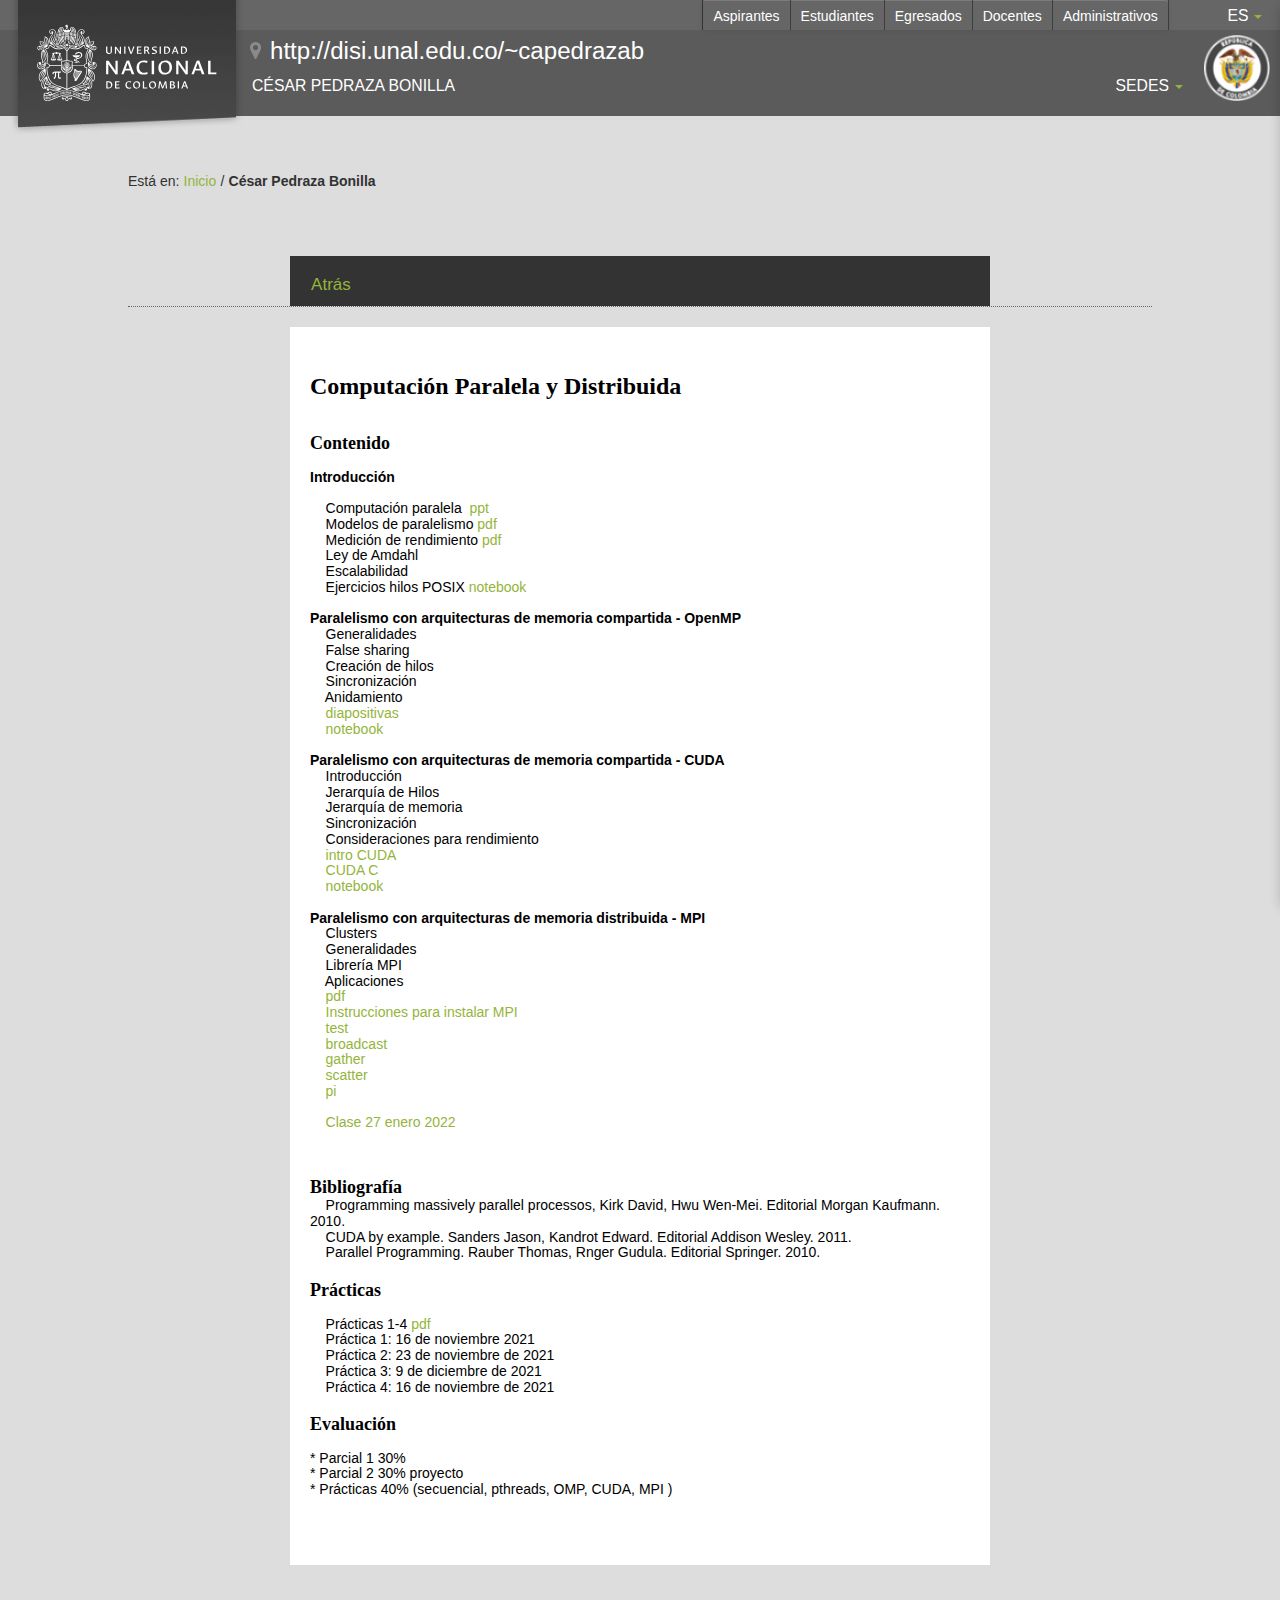
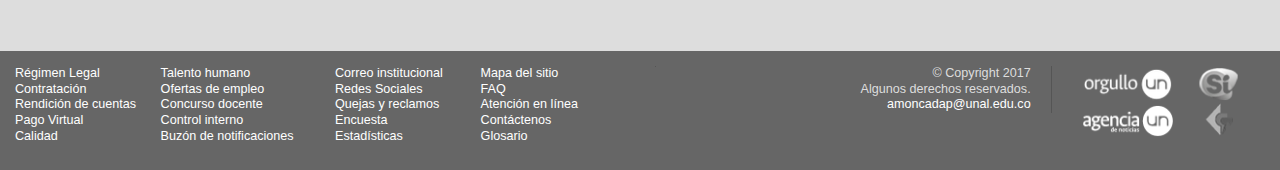
<file: material_cursos/20212/pc/pc.html>
<!DOCTYPE html>
<!--[if lt IE 7]> <html class="ie6 oldie"> <![endif]-->
<!--[if IE 7]> <html class="ie7 oldie"> <![endif]-->
<!--[if IE 8]> <html class="ie8 oldie"> <![endif]-->
<!--[if IE 9]> <html class="ie9 oldie"> <![endif]-->
<!--[if (gt IE 9)|!(IE)]><!-->
<html>
  <!--<![endif]-->
  <head>
    <meta http-equiv="content-type" content="text/html; charset=UTF-8">
    <!--
  =============================================================================  === PLANTILLA DESARROLLADA POR LA OFICINA DE MEDIOS DIGITALES - UNIMEDIOS ===  =============================================================================-->
    <!-- base href="http://disi.unal.edu.co/~capedrazab " -->
    <link rel="shortcut icon" href="images/favicon.ico" type="image/x-icon">
    <meta name="revisit-after" content="1 hour">
    <meta name="distribution" content="all">
    <meta name="viewport" content="width=device-width,
      initial-scale=1.0, minimum-scale=0.5, maximum-scale=2.5,      user-scalable=yes">
    <meta name="expires" content="1">
    <meta http-equiv="X-UA-Compatible" content="IE=edge">
    <meta name="robots" content="all">
    <link rel="stylesheet" type="text/css" href="css/bootstrap.min.css" media="all">
    <link rel="stylesheet" type="text/css" href="css/bootstrap-theme.min.css" media="all">
    <link rel="stylesheet" type="text/css" href="css/reset.css" media="all">
    <link rel="stylesheet" type="text/css" href="css/unal.css" media="all">
    <link rel="stylesheet" type="text/css" href="css/base.css" media="all">
    <link rel="stylesheet" type="text/css" href="css/tablet.css" media="all">
    <link rel="stylesheet" type="text/css" href="css/phone.css" media="all">
    <link rel="stylesheet" type="text/css" href="css/small.css" media="all">
    <link rel="stylesheet" type="text/css" href="css/printer.css" media="print">
    <script src="js/jquery.js" type="text/javascript"></script>
    <script src="js/unal.js" type="text/javascript"></script>
    <!--[if lt IE 9]><script src="js/html5shiv.js" type="text/javascript"></script><![endif]-->
    <!--[if lt IE 9]><script src="js/respond.js" type="text/javascript"></script><![endif]-->
    <title>Inicio - Universidad Nacional de Colombia</title>
    <!---------------------------------------------------------------------------------------->
    <!-------------anadido por cp-------->
    <meta name="viewport" content="width=device-width, initial-scale=1">
    <style>
      ul {
          list-style-type: none;
          margin: 0;
          padding: 0;
      }

      li {
          display: inline;
      }
      td, th {
				vertical-align:top;
			}
      
            body {
        margin: 0;
        font-family: Arial, Helvetica, sans-serif;
      }

      .topnav {
        overflow: hidden;
        background-color: #333;
      }

      .topnav a {
        float: left;
        color: #f2f2f2;
        text-align: center;
        padding: 14px 16px;
        text-decoration: none;
        font-size: 17px;
      }

      .topnav a:hover {
        background-color: #ddd;
        color: black;
      }

      .topnav a.active {
        background-color: #4CAF50;
        color: white;
      }
      
      
    </style>
    <!---------------------------------------------------------------------------------------->
  </head>
  <body>
    <div id="services">
      <ul class="dropdown-menu">
        <li> <a href="http://correo.unal.edu.co" target="_blank">6Correo
            Electrónico</a> </li>
        <li> <a href="http://www.sia.unal.edu.co" target="_blank"><img src="images/icnServSia.png"
              alt="Sistema de Información
              Académica" width="32" height="32">Sistema de Información Académica</a>
        </li>
        <li> <a href="http://www.sinab.unal.edu.co" target="_blank"><img src="images/icnServLibrary.png"
              alt="Biblioteca" width="32" height="32">Biblioteca</a> </li>
        <li> <a href="http://168.176.5.43:8082/Convocatorias/indice.iface" target="_blank"><img
              src="images/icnServCall.png" alt="Convocatorias" width="32" height="32">Convocatorias</a>
        </li>
        <li> <a href="http://identidad.unal.edu.co"><img src="images/icnServIdentidad.png"
              alt="Identidad U.N." width="32" height="32">Identidad U.N.</a> </li>
      </ul>
    </div>
    <header id="unalTop">
      <div class="logo"> <a href="http://unal.edu.co">
          <!--[if (gte IE 9)|!(IE)]><!-->
          <svg width="93%" height="93%">
            <image xlink:href="images/escudoUnal.svg" width="100%" height="100%"
              class="hidden-print"></image> </svg>
          <!--<![endif]-->
          <!--[if lt IE 9]>
          <img src="images/escudoUnal.png" width="93%" height="auto" class="hidden-print"/>      <![endif]-->
          <img src="images/escudoUnal_black.png" class="visible-print"> </a> </div>
      <div class="seal"> <img class="hidden-print" alt="Escudo de la
          República de Colombia" src="images/sealColombia.png" width="66" height="66">
        <img class="visible-print" alt="Escudo de la República de Colombia" src="images/sealColombia_black.png"
          width="66" height="66"> </div>
      <div class="firstMenu"> <button class="navbar-toggle collapsed" type="button"
          data-toggle="collapse" data-target="#bs-navbar" aria-controls="bs-navbar"
          aria-expanded="false"> <span class="icon-bar"></span><span class="icon-bar"></span><span
            class="icon-bar"></span> </button>
        <div class="btn-group languageMenu hidden-xs">
          <div class="btn btn-default dropdown-toggle" data-toggle="dropdown">es<span
              class="caret"></span></div>
          <ul class="dropdown-menu">
            <li><a href="index.html#">es</a></li>
            <li><a href="index.html#">en</a></li>
          </ul>
        </div>
        <ul class="socialLinks hidden-xs">
          <li> <br>
          </li>
          <li> <br>
          </li>
          <li> <br>
          </li>
          <li> <br>
          </li>
        </ul>
        <div class="navbar-default">
          <nav id="profiles">
            <ul class="nav navbar-nav dropdown-menu">
              <li class="item_Aspirantes #&gt;"><a href="index.html#">Aspirantes</a></li>
              <li class="item_Estudiantes #&gt;"><a href="index.html#">Estudiantes</a></li>
              <li class="item_Egresados #&gt;"><a href="index.html#">Egresados</a></li>
              <li class="item_Docentes #&gt;"><a href="index.html#">Docentes</a></li>
              <li class="item_Administrativos #&gt;"><a href="index.html#">Administrativos</a></li>
            </ul>
          </nav>
        </div>
      </div>
      <div id="bs-navbar" class="navbar-collapse collapse navigation">
        <div class="site-url"> <a href="http://http://disi.unal.edu.co/%7Ecapedrazab">http://disi.unal.edu.co/~capedrazab</a>
        </div>
        <div class="buscador"> </div>
        <div class="mainMenu">
          <div class="btn-group"><a href="index.html#" class="btn
              btn-default dropdown-toggle">César Pedraza Bonilla</a><br>
            <br>
            <br>
            <span class="caret-right"></span></div>
          <div class="btn-group">
            <div class="btn btn-default dropdown-toggle" data-toggle="dropdown">Sedes<span
                class="caret"></span></div>
            <ul class="dropdown-menu dropItem-16">
              <li><a href="http://www.imani.unal.edu.co" target="_blank">Amazonia</a><span
                  class="caret-right"></span></li>
              <li><a href="http://www.bogota.unal.edu.co" target="_blank">Bogotá</a><span
                  class="caret-right"></span></li>
              <li><a href="http://www.caribe.unal.edu.co" target="_blank">Caribe</a><span
                  class="caret-right"></span></li>
              <li><a href="http://www.manizales.unal.edu.co" target="_blank">Manizales</a><span
                  class="caret-right"></span></li>
              <li><a href="http://www.medellin.unal.edu.co" target="_blank">Medellín</a><span
                  class="caret-right"></span></li>
              <li><a href="http://www.orinoquia.unal.edu.co" target="_blank">Orinoquia</a><span
                  class="caret-right"></span></li>
              <li><a href="http://www.palmira.unal.edu.co" target="_blank">Palmira</a><span
                  class="caret-right"></span></li>
              <li><a href="http://www.tumaco-pacifico.unal.edu.co" target="_blank">Tumaco</a><span
                  class="caret-right"></span></li>
            </ul>
          </div>
        </div>
        <div class="btn-group hidden-sm hidden-md hidden-lg
          hidden-print">
          <div class="btn btn-default dropdown-toggle" data-toggle="dropdown" id="unalOpenMenuServicios"
            data-target="#services">Servicios<span class="caret"> </span> </div>
        </div>
        <div class="btn-group hidden-sm hidden-md hidden-lg
          hidden-print">
          <div class="btn btn-default dropdown-toggle" data-toggle="dropdown" id="unalOpenMenuPerfiles"
            data-target="#profiles">Perfiles<span class="caret"> </span> </div>
        </div>
      </div>
    </header>
    <main class="detalle">
      <div class="breadcrumb-class">Está en:<a href="index.html" target="_self"
          title="Inicio">Inicio</a>/<span>César Pedraza Bonilla<br>
        </span><br>
        <br>
        <!------------------------------END NAV BAR---------------------------------------------------------->
        <!--------------------------------------------------------------------------------------------------->
        <!--------------------------------------------------------------------------------------------------->
        <div class="topnav" style="overflow-x:auto;"> <a button="" onclick="goBack()">Atrás</a>
          <script>
            function goBack() {
              window.history.back();
            }
            </script> </div>
      </div>
      <div class="texto"> <br>
        <h1><font size="+2"><strong>Computación Paralela y Distribuida<br>
            </strong></font></h1>
        <p><br>
        </p>
        <p><br>
        </p>
        <h4><strong>Contenido</strong></h4>
        <p><br>
          <strong>Introducción</strong></p>
        <p><br>
          &nbsp;&nbsp;&nbsp; Computación paralela&nbsp; <a href="1_intro/introduccion_computacion_paralela.pptx"
            title="ppt">ppt</a><br>
          &nbsp;&nbsp;&nbsp; Modelos de paralelismo <a href="1_intro/2-modelosParalelismo.pdf">pdf</a><br>
          &nbsp;&nbsp;&nbsp; Medición de rendimiento <a href="1_intro/3-AnalisisRendimiento.pdf">pdf</a><br>
          &nbsp;&nbsp;&nbsp; Ley de Amdahl&nbsp; <br>
          &nbsp;&nbsp;&nbsp; Escalabilidad&nbsp; <br>
          &nbsp;&nbsp;&nbsp; Ejercicios hilos POSIX <a href="1_intro/threads_posix.ipynb">notebook</a></p>
        <p><br>
          <strong>Paralelismo con arquitecturas de memoria compartida - OpenMP</strong><br>
          &nbsp;&nbsp;&nbsp; Generalidades&nbsp; <br>
          &nbsp;&nbsp;&nbsp; False sharing <br>
          &nbsp;&nbsp;&nbsp; Creación de hilos <br>
          &nbsp;&nbsp;&nbsp; Sincronización<br>
          &nbsp;&nbsp;&nbsp; Anidamiento</p>
        <p>&nbsp;&nbsp;&nbsp; <a href="2_omp/5-openMP.pdf" title="diapositivas">diapositivas</a><br>
        </p>
        <p>&nbsp;&nbsp;&nbsp; <a href="2_omp/openMP.ipynb" title="notebook">notebook</a></p>
        <p><br>
          <strong>Paralelismo con arquitecturas de memoria compartida - CUDA</strong><br>
          &nbsp;&nbsp;&nbsp; Introducción<br>
          &nbsp;&nbsp;&nbsp; Jerarquía de Hilos<br>
          &nbsp;&nbsp;&nbsp; Jerarquía de memoria<br>
          &nbsp;&nbsp;&nbsp; Sincronización<br>
          &nbsp;&nbsp;&nbsp; Consideraciones para rendimiento</p>
        <p>&nbsp;&nbsp;&nbsp;<a href="3_cuda/Introduction_to_CUDA_Platform.pptx">
            intro CUDA</a></p>
        <p>&nbsp;&nbsp;&nbsp; <a href="3_cuda/Introduction_to_CUDA_C.pptx">CUDA
            C</a></p>
        <p>&nbsp;&nbsp;&nbsp; <a href="3_cuda/cuda_class1.ipynb">notebook</a></p>
        <p><br>
        </p>
        <p><strong> Paralelismo con arquitecturas de memoria distribuida - MPI</strong><br>
          &nbsp;&nbsp;&nbsp; Clusters<br>
          &nbsp;&nbsp;&nbsp; Generalidades<br>
          &nbsp;&nbsp;&nbsp; Librería MPI<br>
          &nbsp;&nbsp;&nbsp; Aplicaciones </p>
        <p>&nbsp;&nbsp;&nbsp; <a href="4_mpi/6-MPI.pdf">pdf</a></p>
        <p>&nbsp;&nbsp;&nbsp;<a href="4_mpi/MPI_configurar-cluster-cloud.txt">
            Instrucciones para instalar MPI</a></p>
        <p>&nbsp;&nbsp;&nbsp; <span style="color: #94b43b;"><a href="4_mpi/mpi_test.c">test</a><br>
          </span></p>
        <p>&nbsp;&nbsp;&nbsp; <a href="4_mpi/mpi_bcast-test.c">broadcast</a></p>
        <p>&nbsp;&nbsp;&nbsp; <a href="4_mpi/mpi_gather-test.c">gather</a>&nbsp;
          </p>
        <p>&nbsp;&nbsp;&nbsp; <a href="4_mpi/mpi_scatter-test.c">scatter</a>&nbsp;
          <span style="font-family: &quot;Ancizar serif&quot;,&quot;MS Serif&quot;,&quot;New York&quot;,serif;"></span><a
            href="4_mpi/mpi-omp_pi.c"><br>
          </a></p>
        <p><a href="4_mpi/mpi-omp_pi.c">&nbsp;&nbsp;&nbsp; pi</a><br>
        </p>
        <p><span style="font-family: &quot;Ancizar serif&quot;,&quot;MS Serif&quot;,&quot;New York&quot;,serif;">&nbsp;&nbsp;&nbsp;
            </span></p><a href="computacion_paralela_20220127.mkv">&nbsp;&nbsp;&nbsp;
          Clase 27 enero 2022</a><br>
        <p><br>
        </p>
        <p><br>
        </p>
        <p><br>
        </p>
        <h4><strong>Bibliografía</strong></h4>
        <p>&nbsp;&nbsp;&nbsp; Programming massively parallel processos, Kirk
          David, Hwu Wen-Mei. Editorial Morgan Kaufmann. 2010.<br>
          &nbsp;&nbsp;&nbsp; CUDA by example. Sanders Jason, Kandrot Edward.
          Editorial Addison Wesley. 2011.<br>
          &nbsp;&nbsp;&nbsp; Parallel Programming. Rauber Thomas, Rnger Gudula.
          Editorial Springer. 2010.</p>
        <h4><br>
          <strong></strong></h4>
        <h4><strong>Prácticas</strong></h4>
        <p><br>
          &nbsp;&nbsp;&nbsp; Prácticas 1-4 <a href="practica1.pdf">pdf</a></p>
        <p>&nbsp;&nbsp;&nbsp; Práctica 1: 16 de noviembre 2021</p>
        <p>&nbsp;&nbsp;&nbsp; Práctica 2: 23 de noviembre de 2021</p>
        <p>&nbsp;&nbsp;&nbsp; Práctica 3: 9 de diciembre de 2021</p>
        <p>&nbsp;&nbsp;&nbsp; Práctica 4: 16 de noviembre de 2021</p>
        <h4><br>
          <strong></strong></h4>
        <h4><strong>Evaluación</strong></h4>
        <p><br>
          * Parcial 1 30% </p>
        <p>* Parcial 2 30% proyecto <br>
          * Prácticas 40% (secuencial, pthreads, OMP, CUDA, MPI )</p>
        <p><br>
        </p>
        <p><br>
        </p>
        <p>&nbsp;<br>
        </p>
      </div>
    </main>
    <br>
    <footer class="clear">
      <nav class="col-md-3 col-lg-3 col-sm-3 col-xs-4 col-xxs-6
        gobiernoLinea"> <a href="http://www.legal.unal.edu.co" target="_top">Régimen
          Legal</a> <a href="http://www.unal.edu.co/dnp" target="_top">Talento
          humano</a> <a href="http://www.unal.edu.co/contratacion/" target="_top">Contratación</a>
        <a href="http://www.unal.edu.co/dnp/" target="_top">Ofertas de empleo</a>
        <a href="http://rendiciondecuentas.unal.edu.co/" target="_top">Rendición
          de cuentas</a> <a href="http://docentes.unal.edu.co/concurso-profesoral/"
          target="_top">Concurso docente</a> <a href="http://www.pagovirtual.unal.edu.co/"
          target="_top">Pago Virtual</a> <a href="http://www.unal.edu.co/control_interno/index.html"
          target="_top">Control interno</a> <a href="http://unal.edu.co/siga/"
          target="_top">Calidad</a> <a href="http://unal.edu.co/buzon-de-notificaciones/"
          target="_self">Buzón de notificaciones</a> </nav>
      <nav class="col-md-3 col-lg-3 col-sm-3 col-xs-4 col-xxs-6
        gobiernoLinea"> <a href="http://correo.unal.edu.co" target="_top">Correo
          institucional</a> <a href="index.html#">Mapa del sitio</a> <a href="http://redessociales.unal.edu.co"
          target="_top">Redes Sociales</a> <a href="index.html#">FAQ</a> <a href="http://unal.edu.co/quejas-y-reclamos/"
          target="_self">Quejas y reclamos</a> <a href="http://unal.edu.co/atencion-en-linea/"
          target="_self">Atención en línea</a> <a href="http://unal.edu.co/encuesta/"
          target="_self">Encuesta</a> <a href="index.html#">Contáctenos</a> <a
          href="http://www.onp.unal.edu.co" target="_top">Estadísticas</a> <a href="index.html#">Glosario</a>
      </nav>
      <div class="col-md-4 col-lg-4 col-sm-4 col-xs-4 col-xxs-12
        footer-info">
        <p class="col-sm-12 col-md-6 contacto">
          <!--<b>Contacto página web:</b><br/> Dirección .....<br/> Edificio ...<br/> Bogotá D.C., Colombia<br/> (+57 1) 316 5000 Ext.
            </p>--> </p>
        <p class="col-sm-12 col-md-6 derechos"> © Copyright 2017<br>
          Algunos derechos reservados.<br>
          <a title="Comuníquese con el administrador de este sitio web" href="mailto:EMAIL@unal.edu.co">amoncadap@unal.edu.co</a><br>
          <!--                <a href="index.html#">Acerca de este sitio web</a><br/> Actualización:31/05/16-->
        </p>
      </div>
      <div class="col-md-2 col-lg-2 col-sm-2 col-xs-12 logos">
        <div class="col-xs-6 col-sm-12 col-md-6 no-padding"> <a class="col-xs-6 col-sm-12"
            href="http://www.orgulloun.unal.edu.co"> <img class="hidden-print"
              alt="Orgullo UN" src="images/log_orgullo.png" width="78" height="21">
            <img class="visible-print" alt="Orgullo UN" src="images/log_orgullo_black.png"
              width="94" height="37"> </a> <a class="col-xs-6 col-sm-12 imgAgencia"
            href="http://www.agenciadenoticias.unal.edu.co/inicio.html"> <img class="hidden-print"
              alt="Agencia de noticias" src="images/log_agenc.png" width="94" height="25">
            <img class="visible-print" alt="Agencia de noticias" src="images/log_agenc_black.png"
              width="94" height="37"> </a> </div>
        <div class="col-xs-6 col-sm-12 col-md-6 no-padding"> <a class="col-xs-6 col-sm-12"
            href="https://www.sivirtual.gov.co/memoficha-entidad/-/entidad/T0356">
            <img alt="Trámites en línea" src="images/log_gobiern.png" width="67"
              height="51"> </a> <a class="col-xs-6
            col-sm-12" href="http://www.contaduria.gov.co/"> <img alt="Contaduría general de la republica"
              src="images/log_contra.png" width="67" height="51"> </a> </div>
      </div>
    </footer>
  </body>
</html>
</file>
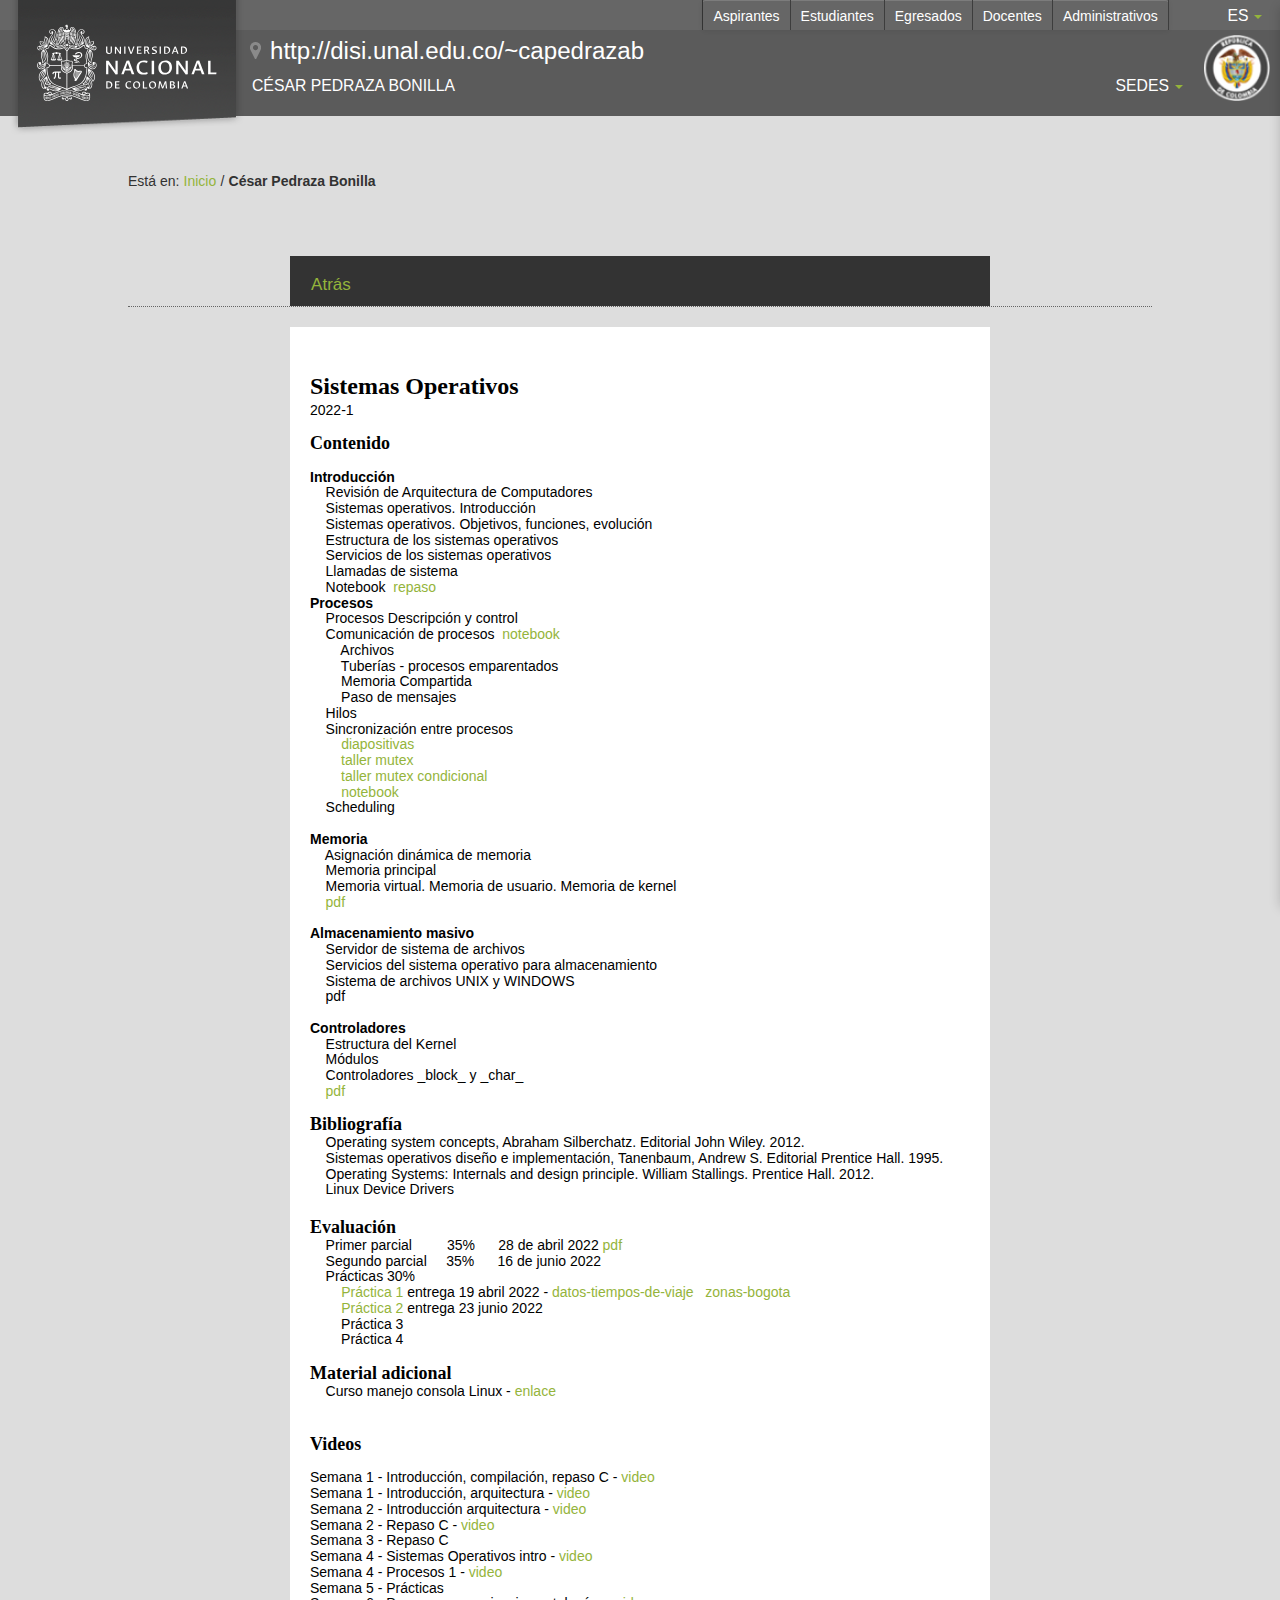
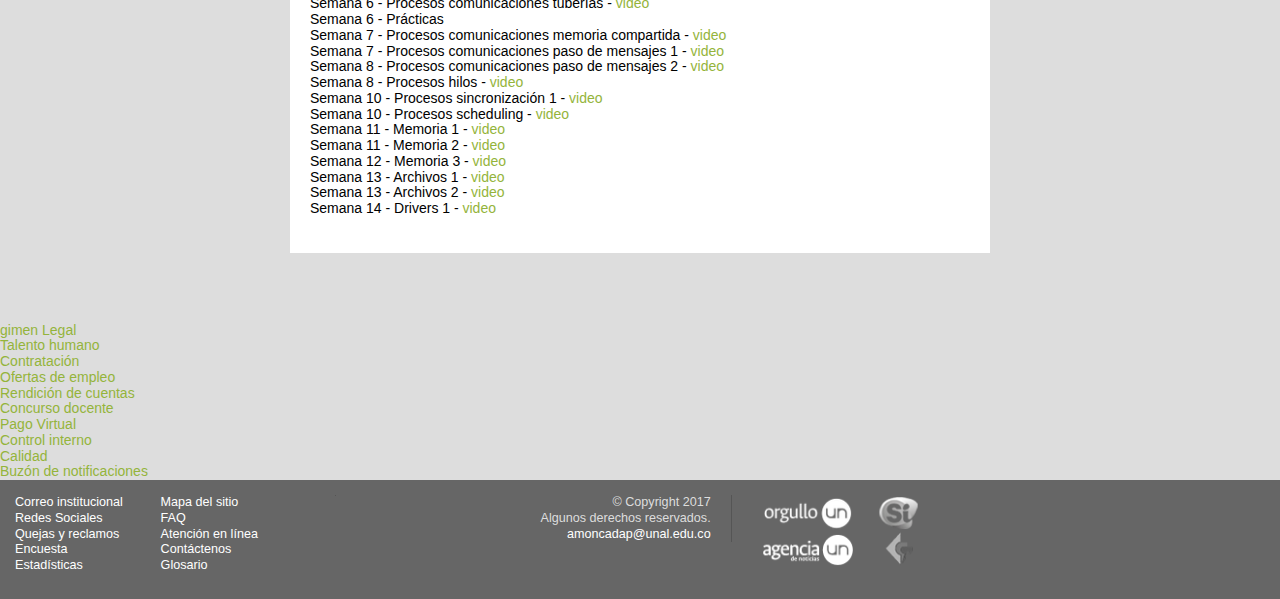
<file: material_cursos/20221/os/os.html>
<!DOCTYPE html>
<!--[if lt IE 7]> <html class="ie6 oldie"> <![endif]-->
<!--[if IE 7]> <html class="ie7 oldie"> <![endif]-->
<!--[if IE 8]> <html class="ie8 oldie"> <![endif]-->
<!--[if IE 9]> <html class="ie9 oldie"> <![endif]-->
<!--[if (gt IE 9)|!(IE)]><!-->
<html>
  <!--<![endif]-->
  <head>
    <meta http-equiv="content-type" content="text/html; charset=UTF-8">
    <!--
  =============================================================================  === PLANTILLA DESARROLLADA POR LA OFICINA DE MEDIOS DIGITALES - UNIMEDIOS ===  =============================================================================-->
    <!-- base href="http://disi.unal.edu.co/~capedrazab " -->
    <link rel="shortcut icon" href="images/favicon.ico" type="image/x-icon">
    <meta name="revisit-after" content="1 hour">
    <meta name="distribution" content="all">
    <meta name="viewport" content="width=device-width,
      initial-scale=1.0, minimum-scale=0.5, maximum-scale=2.5,      user-scalable=yes">
    <meta name="expires" content="1">
    <meta http-equiv="X-UA-Compatible" content="IE=edge">
    <meta name="robots" content="all">
    <link rel="stylesheet" type="text/css" href="css/bootstrap.min.css" media="all">
    <link rel="stylesheet" type="text/css" href="css/bootstrap-theme.min.css" media="all">
    <link rel="stylesheet" type="text/css" href="css/reset.css" media="all">
    <link rel="stylesheet" type="text/css" href="css/unal.css" media="all">
    <link rel="stylesheet" type="text/css" href="css/base.css" media="all">
    <link rel="stylesheet" type="text/css" href="css/tablet.css" media="all">
    <link rel="stylesheet" type="text/css" href="css/phone.css" media="all">
    <link rel="stylesheet" type="text/css" href="css/small.css" media="all">
    <link rel="stylesheet" type="text/css" href="css/printer.css" media="print">
    <script src="js/jquery.js" type="text/javascript"></script>
    <script src="js/unal.js" type="text/javascript"></script>
    <!--[if lt IE 9]><script src="js/html5shiv.js" type="text/javascript"></script><![endif]-->
    <!--[if lt IE 9]><script src="js/respond.js" type="text/javascript"></script><![endif]-->
    <title>Inicio - Universidad Nacional de Colombia</title>
    <!---------------------------------------------------------------------------------------->
    <!-------------anadido por cp-------->
    <meta name="viewport" content="width=device-width, initial-scale=1">
    <style>
      ul {
          list-style-type: none;
          margin: 0;
          padding: 0;
      }

      li {
          display: inline;
      }
      td, th {
				vertical-align:top;
			}
      
            body {
        margin: 0;
        font-family: Arial, Helvetica, sans-serif;
      }

      .topnav {
        overflow: hidden;
        background-color: #333;
      }

      .topnav a {
        float: left;
        color: #f2f2f2;
        text-align: center;
        padding: 14px 16px;
        text-decoration: none;
        font-size: 17px;
      }

      .topnav a:hover {
        background-color: #ddd;
        color: black;
      }

      .topnav a.active {
        background-color: #4CAF50;
        color: white;
      }
      
      
    </style>
    <!---------------------------------------------------------------------------------------->
  </head>
  <body>
    <div id="services">
      <ul class="dropdown-menu">
        <li> <a href="http://correo.unal.edu.co" target="_blank"><img src="images/icnServEmail.png"
              alt="Correo Electrónico" width="32" height="32">Correo Electrónico</a>
        </li>
        <li> <a href="http://www.sia.unal.edu.co" target="_blank"><img src="images/icnServSia.png"
              alt="Sistema de Información
              Académica" width="32" height="32">Sistema de Información Académica</a>
        </li>
        <li> <a href="http://www.sinab.unal.edu.co" target="_blank"><img src="images/icnServLibrary.png"
              alt="Biblioteca" width="32" height="32">Biblioteca</a> </li>
        <li> <a href="http://168.176.5.43:8082/Convocatorias/indice.iface" target="_blank"><img
              src="images/icnServCall.png" alt="Convocatorias" width="32" height="32">Convocatorias</a>
        </li>
        <li> <a href="http://identidad.unal.edu.co"><img src="images/icnServIdentidad.png"
              alt="Identidad U.N." width="32" height="32">Identidad U.N.</a> </li>
      </ul>
    </div>
    <header id="unalTop">
      <div class="logo"> <a href="http://unal.edu.co">
          <!--[if (gte IE 9)|!(IE)]><!-->
          <svg width="93%" height="93%">
            <image xlink:href="images/escudoUnal.svg" width="100%" height="100%"
              class="hidden-print"></image> </svg>
          <!--<![endif]-->
          <!--[if lt IE 9]>
          <img src="images/escudoUnal.png" width="93%" height="auto" class="hidden-print"/>      <![endif]-->
          <img src="images/escudoUnal_black.png" class="visible-print"> </a> </div>
      <div class="seal"> <img class="hidden-print" alt="Escudo de la
          República de Colombia" src="images/sealColombia.png" width="66" height="66">
        <img class="visible-print" alt="Escudo de la República de Colombia" src="images/sealColombia_black.png"
          width="66" height="66"> </div>
      <div class="firstMenu"> <button class="navbar-toggle collapsed" type="button"
          data-toggle="collapse" data-target="#bs-navbar" aria-controls="bs-navbar"
          aria-expanded="false"> <span class="icon-bar"></span><span class="icon-bar"></span><span
            class="icon-bar"></span> </button>
        <div class="btn-group languageMenu hidden-xs">
          <div class="btn btn-default dropdown-toggle" data-toggle="dropdown">es<span
              class="caret"></span></div>
          <ul class="dropdown-menu">
            <li><a href="index.html#">es</a></li>
            <li><a href="index.html#">en</a></li>
          </ul>
        </div>
        <ul class="socialLinks hidden-xs">
          <li> <br>
          </li>
          <li> <br>
          </li>
          <li> <br>
          </li>
          <li> <br>
          </li>
        </ul>
        <div class="navbar-default">
          <nav id="profiles">
            <ul class="nav navbar-nav dropdown-menu">
              <li class="item_Aspirantes #&gt;"><a href="index.html#">Aspirantes</a></li>
              <li class="item_Estudiantes #&gt;"><a href="index.html#">Estudiantes</a></li>
              <li class="item_Egresados #&gt;"><a href="index.html#">Egresados</a></li>
              <li class="item_Docentes #&gt;"><a href="index.html#">Docentes</a></li>
              <li class="item_Administrativos #&gt;"><a href="index.html#">Administrativos</a></li>
            </ul>
          </nav>
        </div>
      </div>
      <div id="bs-navbar" class="navbar-collapse collapse navigation">
        <div class="site-url"> <a href="http://http://disi.unal.edu.co/%7Ecapedrazab">http://disi.unal.edu.co/~capedrazab</a>
        </div>
        <div class="buscador"> </div>
        <div class="mainMenu">
          <div class="btn-group"><a href="index.html#" class="btn
              btn-default dropdown-toggle">César Pedraza Bonilla</a><br>
            <br>
            <br>
            <span class="caret-right"></span></div>
          <div class="btn-group">
            <div class="btn btn-default dropdown-toggle" data-toggle="dropdown">Sedes<span
                class="caret"></span></div>
            <ul class="dropdown-menu dropItem-16">
              <li><a href="http://www.imani.unal.edu.co" target="_blank">Amazonia</a><span
                  class="caret-right"></span></li>
              <li><a href="http://www.bogota.unal.edu.co" target="_blank">Bogotá</a><span
                  class="caret-right"></span></li>
              <li><a href="http://www.caribe.unal.edu.co" target="_blank">Caribe</a><span
                  class="caret-right"></span></li>
              <li><a href="http://www.manizales.unal.edu.co" target="_blank">Manizales</a><span
                  class="caret-right"></span></li>
              <li><a href="http://www.medellin.unal.edu.co" target="_blank">Medellín</a><span
                  class="caret-right"></span></li>
              <li><a href="http://www.orinoquia.unal.edu.co" target="_blank">Orinoquia</a><span
                  class="caret-right"></span></li>
              <li><a href="http://www.palmira.unal.edu.co" target="_blank">Palmira</a><span
                  class="caret-right"></span></li>
              <li><a href="http://www.tumaco-pacifico.unal.edu.co" target="_blank">Tumaco</a><span
                  class="caret-right"></span></li>
            </ul>
          </div>
        </div>
        <div class="btn-group hidden-sm hidden-md hidden-lg
          hidden-print">
          <div class="btn btn-default dropdown-toggle" data-toggle="dropdown" id="unalOpenMenuServicios"
            data-target="#services">Servicios<span class="caret"> </span> </div>
        </div>
        <div class="btn-group hidden-sm hidden-md hidden-lg
          hidden-print">
          <div class="btn btn-default dropdown-toggle" data-toggle="dropdown" id="unalOpenMenuPerfiles"
            data-target="#profiles">Perfiles<span class="caret"> </span> </div>
        </div>
      </div>
    </header>
    <main class="detalle">
      <div class="breadcrumb-class">Está en:<a href="index.html" target="_self"
          title="Inicio">Inicio</a>/<span>César Pedraza Bonilla<br>
        </span><br>
        <br>
        <!------------------------------END NAV BAR---------------------------------------------------------->
        <!--------------------------------------------------------------------------------------------------->
        <!--------------------------------------------------------------------------------------------------->
        <div class="topnav" style="overflow-x:auto;"> <a button="" onclick="goBack()">Atrás</a>
          <script>
            function goBack() {
              window.history.back();
            }
            </script> </div>
      </div>
      <div class="texto"> <br>
        <h1><font size="+2"><strong>Sistemas Operativos<br>
            </strong></font></h1>
        <p>2022-1<br>
        </p>
        <p><br>
        </p>
        <h4><strong>Contenido</strong></h4>
        <p><br>
          <strong>Introducción</strong><br>
          &nbsp;&nbsp;&nbsp; Revisión de Arquitectura de Computadores<br>
          &nbsp;&nbsp;&nbsp; Sistemas operativos. Introducción<br>
          &nbsp;&nbsp;&nbsp; Sistemas operativos. Objetivos, funciones,
          evolución<br>
          &nbsp;&nbsp;&nbsp; Estructura de los sistemas operativos<br>
          &nbsp;&nbsp;&nbsp; Servicios de los sistemas operativos<br>
          &nbsp;&nbsp;&nbsp; Llamadas de sistema</p>
        <p>&nbsp;&nbsp;&nbsp; Notebook&nbsp; <a href="creview.ipynb">repaso</a><br>
          <strong>Procesos</strong><br>
          &nbsp;&nbsp;&nbsp; Procesos Descripción y control <br>
          &nbsp;&nbsp;&nbsp; Comunicación de procesos&nbsp; <a href="procesos.ipynb">notebook</a><br>
          &nbsp;&nbsp;&nbsp; &nbsp;&nbsp;&nbsp; Archivos</p>
        &nbsp;&nbsp;&nbsp; &nbsp;&nbsp;&nbsp; Tuberías - procesos emparentados
        <p>&nbsp;&nbsp;&nbsp; &nbsp;&nbsp;&nbsp; Memoria Compartida <br>
          &nbsp;&nbsp;&nbsp; &nbsp;&nbsp;&nbsp; Paso de mensajes<br>
          &nbsp;&nbsp;&nbsp; Hilos <br>
          &nbsp;&nbsp;&nbsp; Sincronización entre procesos </p>
        <p>&nbsp;&nbsp;&nbsp; &nbsp;&nbsp;&nbsp; <a href="procesos/Sincronizaci%C3%B3n%20de%20procesos.pdf">diapositivas</a></p>
        <p><a href="procesos/guia_mutex.pdf">&nbsp;&nbsp;&nbsp;
            &nbsp;&nbsp;&nbsp; taller mutex</a>&nbsp; </p>
        <p><a href="procesos/guia_mutex_cond.pdf">&nbsp;&nbsp;&nbsp;
            &nbsp;&nbsp;&nbsp; taller mutex condicional</a></p>
        <p>&nbsp;&nbsp;&nbsp; &nbsp;&nbsp;&nbsp; <a href="procesos/sincronizacion_hilos.ipynb">notebook</a></p>
        <p>&nbsp;&nbsp;&nbsp; Scheduling</p>
        <p><br>
        </p>
        <p><strong>Memoria</strong><br>
          &nbsp;&nbsp;&nbsp; Asignación dinámica de memoria<br>
          &nbsp;&nbsp;&nbsp; Memoria principal<br>
          &nbsp;&nbsp;&nbsp; Memoria virtual. Memoria de usuario. Memoria de
          kernel</p>
        <p>&nbsp;&nbsp;&nbsp; <a href="memoria/tema3_memoria.pdf" title="pdf">pdf</a></p>
        <p> <br>
          <strong>Almacenamiento masivo</strong><br>
          &nbsp;&nbsp;&nbsp; Servidor de sistema de archivos<br>
          &nbsp;&nbsp;&nbsp; Servicios del sistema operativo para almacenamiento<br>
          &nbsp;&nbsp;&nbsp; Sistema de archivos UNIX y WINDOWS</p>
        <p>&nbsp;&nbsp;&nbsp; pdf</p>
        <p><br>
        </p>
        <p> <strong>Controladores</strong><br>
          &nbsp;&nbsp;&nbsp; Estructura del Kernel<br>
          &nbsp;&nbsp;&nbsp; Módulos<br>
          &nbsp;&nbsp;&nbsp; Controladores _block_ y _char_</p>
        <p>&nbsp;&nbsp;&nbsp; <a href="file:///home/cesar/Dropbox/web-design/personal-unal/public_html/material_cursos/20211/os/drivers/clase-linux-kernel.pdf">pdf</a></p>
        <p><br>
        </p>
        <h4><strong>Bibliografía</strong></h4>
        <p>&nbsp;&nbsp;&nbsp; Operating system concepts, Abraham Silberchatz.
          Editorial John Wiley. 2012.<br>
          &nbsp;&nbsp;&nbsp; Sistemas operativos diseño e implementación,
          Tanenbaum, Andrew S. Editorial Prentice Hall. 1995.<br>
          &nbsp;&nbsp;&nbsp; Operating Systems: Internals and design principle.
          William Stallings. Prentice Hall. 2012.<br>
          &nbsp;&nbsp;&nbsp; Linux Device Drivers</p>
        <h4><br>
          <strong></strong></h4>
        <h4><strong>Evaluación</strong></h4>
        <p>&nbsp;&nbsp;&nbsp; Primer parcial &nbsp; &nbsp; &nbsp;&nbsp;&nbsp;
          35%&nbsp; &nbsp;&nbsp;&nbsp; 28 de abril 2022 <a href="parcial1.pdf">pdf</a><br>
          &nbsp;&nbsp;&nbsp; Segundo parcial &nbsp;&nbsp;&nbsp;
          35%&nbsp;&nbsp;&nbsp; &nbsp; 16 de junio 2022&nbsp; <br>
          &nbsp;&nbsp;&nbsp; Prácticas 30%</p>
        <p>&nbsp;&nbsp;&nbsp;&nbsp;&nbsp;&nbsp;&nbsp; <a href="p1/practica1.pdf">Práctica
            1</a> <a href="https://www.dropbox.com/s/vgtkdc4yudgwt1z/bogota_cadastral.json?dl=0"><span
              style="color: black;"></span></a><span style="color: black;">
            entrega 19 abril 2022 - </span><a href="https://www.dropbox.com/s/9vrw4e4favedb6a/bogota-cadastral-2020-1-All-HourlyAggregate.csv?dl=0">datos-tiempos-de-viaje</a>
          &nbsp; <a href="https://www.dropbox.com/s/vgtkdc4yudgwt1z/bogota_cadastral.json?dl=0">zonas-bogota</a><a
            href="https://www.dropbox.com/s/vgtkdc4yudgwt1z/bogota_cadastral.json?dl=0"><span
              style="color: black;"></span></a></p>
        <p><span style="color: black;">&nbsp;&nbsp; &nbsp; &nbsp;&nbsp; <a href="p2/practica2.pdf">Práctica
              2 </a>entrega 23 junio 2022 </span><a href="https://www.dropbox.com/s/vgtkdc4yudgwt1z/bogota_cadastral.json?dl=0"><span
              style="color: black;"></span></a> </p>
        <p>&nbsp;&nbsp;&nbsp; &nbsp;&nbsp;&nbsp; Práctica 3</p>
        <p>&nbsp;&nbsp;&nbsp; &nbsp;&nbsp;&nbsp; Práctica 4<br>
          <a href="https://www.dropbox.com/s/vgtkdc4yudgwt1z/bogota_cadastral.json?dl=0"><span
              style="color: black;"></span></a></p>
        <p><a href="https://www.dropbox.com/s/vgtkdc4yudgwt1z/bogota_cadastral.json?dl=0"><span
              style="color: black;"><br>
            </span></a></p>
        <h4><strong>Material adicional<br>
          </strong></h4>
        <p>&nbsp;&nbsp;&nbsp; Curso manejo consola Linux - <a href="https://www.codecademy.com/learn/learn-the-command-line"
            target="_blank">enlace</a></p>
        <p> </p>
        <p><br>
        </p>
        <h4><br>
          <strong></strong></h4>
        <h4><strong>Videos</strong></h4>
        <p></p>
        <p><br>
        </p>
        <p>Semana 1 - Introducción, compilación, repaso C - <a href="https://drive.google.com/file/d/1FO_E-zKBH-3Bg2xsWLAjE4w_cJxnnTlh/view?usp=sharing">video</a></p>
        <p>Semana 1 - Introducción, arquitectura - <a href="https://drive.google.com/file/d/1QEYbh9PydEzXFuFdhp4_KaKEPZ4rxTnm/view?usp=sharing">video</a></p>
        <p>Semana 2 - Introducción arquitectura -<a href="https://drive.google.com/file/d/1bk7QNWlnpdcf3vmHyweSPLsgXj2GjABg/view?usp=sharing">
            video</a></p>
        <p>Semana 2 - Repaso C -<a href="https://drive.google.com/file/d/1grNqO46ByRrRdrNorcPizumBLECbXAzw/view?usp=sharing">
            video<br>
          </a></p>
        <p>Semana 3 - Repaso C</p>
        <p>Semana 4 - Sistemas Operativos intro -<a href="https://drive.google.com/file/d/16TxKOobn6zCghu46uzsOgU3NEQXdEJdw/view?usp=sharing">
            video</a> </p>
        <p>Semana 4 - Procesos 1 -<a href="https://drive.google.com/file/d/1KLAL8oVLfQzQ_q7ZPhadm3PLa2LBHKmO/view?usp=sharing">
            video</a></p>
        <p>Semana 5 - Prácticas</p>
        <p>Semana 6 - Procesos comunicaciones tuberías -<a href="https://drive.google.com/file/d/1dJNi-hsTy_ob1BA-2kggFdXG6mZ1KyvO/view?usp=sharing">
            video</a> </p>
        <p>Semana 6 - Prácticas</p>
        <p>Semana 7 - Procesos comunicaciones memoria compartida -<a href="https://drive.google.com/file/d/1pzPjB-ouPrlU1EsFHk56CnpgyjASSh9Y/view?usp=sharing">
            video</a> </p>
        <p>Semana 7 - Procesos comunicaciones paso de mensajes 1 -<a href="https://drive.google.com/file/d/1Sup5j0J6sXma11LXdn2eJAKHP3r4IJBO/view?usp=sharing">
            video</a></p>
        <p>Semana 8 - Procesos comunicaciones paso de mensajes 2 -<a href="https://drive.google.com/file/d/1YzqdBiwwq8iv1EWowVHVG4aqxSLn3eDr/view?usp=sharing">
            video</a></p>
        <p>Semana 8 - Procesos hilos -<a href="https://drive.google.com/file/d/1DMarBD8RyLvqXwRLgMd5uBgqo4S9M6Kn/view?usp=sharing">
            video</a></p>
        <p>Semana 10 - Procesos sincronización 1 -<a href="https://drive.google.com/file/d/1eGk9GOosrP3P5zRFsgQAXCdaVBaIOXx6/view?usp=sharing">
            video</a> </p>
        <p>Semana 10 - Procesos scheduling -<a href="https://drive.google.com/file/d/1iqsyb1c1HPIGJ74JmrgSqMz8ScAeT3f1/view?usp=sharing">
            video</a>&nbsp;</p>
        <p>Semana 11 - Memoria 1 -<a href="https://drive.google.com/file/d/1bGZauReUc_VcsqC-1iY1SoXQrkY79uaz/view?usp=sharing">
            video</a>&nbsp; </p>
        <p>Semana 11 - Memoria 2 -<a href="https://drive.google.com/file/d/1EaZ9FmUjQTAkXSazVmNJ-OhNbgnS4Qgl/view?usp=sharing">
            video</a>&nbsp; </p>
        <p>Semana 12 - Memoria 3 -<a href="https://drive.google.com/file/d/16sqLFs8SaMegEhB6lWW3TXOFDtWRrMR4/view?usp=sharing">
            video</a>&nbsp; </p>
        <p>Semana 13 - Archivos 1 -<a href="https://drive.google.com/file/d/1I4gyKhYF3x_q55AWyIEugUn9Ha3ACdcb/view?usp=sharing">
            video</a>&nbsp;&nbsp;</p>
        <p>Semana 13 - Archivos 2 -<a href="https://drive.google.com/file/d/1-EEn_bACOILRNnTWGsQ8L4bHCbIIMKVj/view?usp=sharing">
            video</a>&nbsp; </p>
        <p>Semana 14 - Drivers 1 -<a href="https://drive.google.com/file/d/1totXHrV3Ow-D5wwTyrNNx_m5LkARXumj/view?usp=sharing">
            video</a>&nbsp; </p>
        <p><br>
        </p>
      </div>
    </main>
    <a href="http://www.legal.unal.edu.co" target="_top">gimen Legal</a> <a href="http://www.unal.edu.co/dnp"
      target="_top">Talento humano</a> <a href="http://www.unal.edu.co/contratacion/"
      target="_top">Contratación</a> <a href="http://www.unal.edu.co/dnp/" target="_top">Ofertas
      de empleo</a> <a href="http://rendiciondecuentas.unal.edu.co/" target="_top">Rendición
      de cuentas</a> <a href="http://docentes.unal.edu.co/concurso-profesoral/"
      target="_top">Concurso docente</a> <a href="http://www.pagovirtual.unal.edu.co/"
      target="_top">Pago Virtual</a> <a href="http://www.unal.edu.co/control_interno/index.html"
      target="_top">Control interno</a> <a href="http://unal.edu.co/siga/" target="_top">Calidad</a>
    <a href="http://unal.edu.co/buzon-de-notificaciones/" target="_self">Buzón
      de notificaciones</a>
    <footer class="clear">
      <nav class="col-md-3 col-lg-3 col-sm-3 col-xs-4 col-xxs-6
        gobiernoLinea"> <a href="http://correo.unal.edu.co" target="_top">Correo
          institucional</a> <a href="index.html#">Mapa del sitio</a> <a href="http://redessociales.unal.edu.co"
          target="_top">Redes Sociales</a> <a href="index.html#">FAQ</a> <a href="http://unal.edu.co/quejas-y-reclamos/"
          target="_self">Quejas y reclamos</a> <a href="http://unal.edu.co/atencion-en-linea/"
          target="_self">Atención en línea</a> <a href="http://unal.edu.co/encuesta/"
          target="_self">Encuesta</a> <a href="index.html#">Contáctenos</a> <a
          href="http://www.onp.unal.edu.co" target="_top">Estadísticas</a> <a href="index.html#">Glosario</a>
      </nav>
      <div class="col-md-4 col-lg-4 col-sm-4 col-xs-4 col-xxs-12
        footer-info">
        <p class="col-sm-12 col-md-6 contacto">
          <!--<b>Contacto página web:</b><br/> Dirección .....<br/> Edificio ...<br/> Bogotá D.C., Colombia<br/> (+57 1) 316 5000 Ext.
            </p>--> </p>
        <p class="col-sm-12 col-md-6 derechos"> © Copyright 2017<br>
          Algunos derechos reservados.<br>
          <a title="Comuníquese con el administrador de este sitio web" href="mailto:EMAIL@unal.edu.co">amoncadap@unal.edu.co</a><br>
          <!--                <a href="index.html#">Acerca de este sitio web</a><br/> Actualización:31/05/16-->
        </p>
      </div>
      <div class="col-md-2 col-lg-2 col-sm-2 col-xs-12 logos">
        <div class="col-xs-6 col-sm-12 col-md-6 no-padding"> <a class="col-xs-6 col-sm-12"
            href="http://www.orgulloun.unal.edu.co"> <img class="hidden-print"
              alt="Orgullo UN" src="images/log_orgullo.png" width="78" height="21">
            <img class="visible-print" alt="Orgullo UN" src="images/log_orgullo_black.png"
              width="94" height="37"> </a> <a class="col-xs-6 col-sm-12 imgAgencia"
            href="http://www.agenciadenoticias.unal.edu.co/inicio.html"> <img class="hidden-print"
              alt="Agencia de noticias" src="images/log_agenc.png" width="94" height="25">
            <img class="visible-print" alt="Agencia de noticias" src="images/log_agenc_black.png"
              width="94" height="37"> </a> </div>
        <div class="col-xs-6 col-sm-12 col-md-6 no-padding"> <a class="col-xs-6 col-sm-12"
            href="https://www.sivirtual.gov.co/memoficha-entidad/-/entidad/T0356">
            <img alt="Trámites en línea" src="images/log_gobiern.png" width="67"
              height="51"> </a> <a class="col-xs-6
            col-sm-12" href="http://www.contaduria.gov.co/"> <img alt="Contaduría general de la republica"
              src="images/log_contra.png" width="67" height="51"> </a> </div>
      </div>
    </footer>
  </body>
</html>
</file>
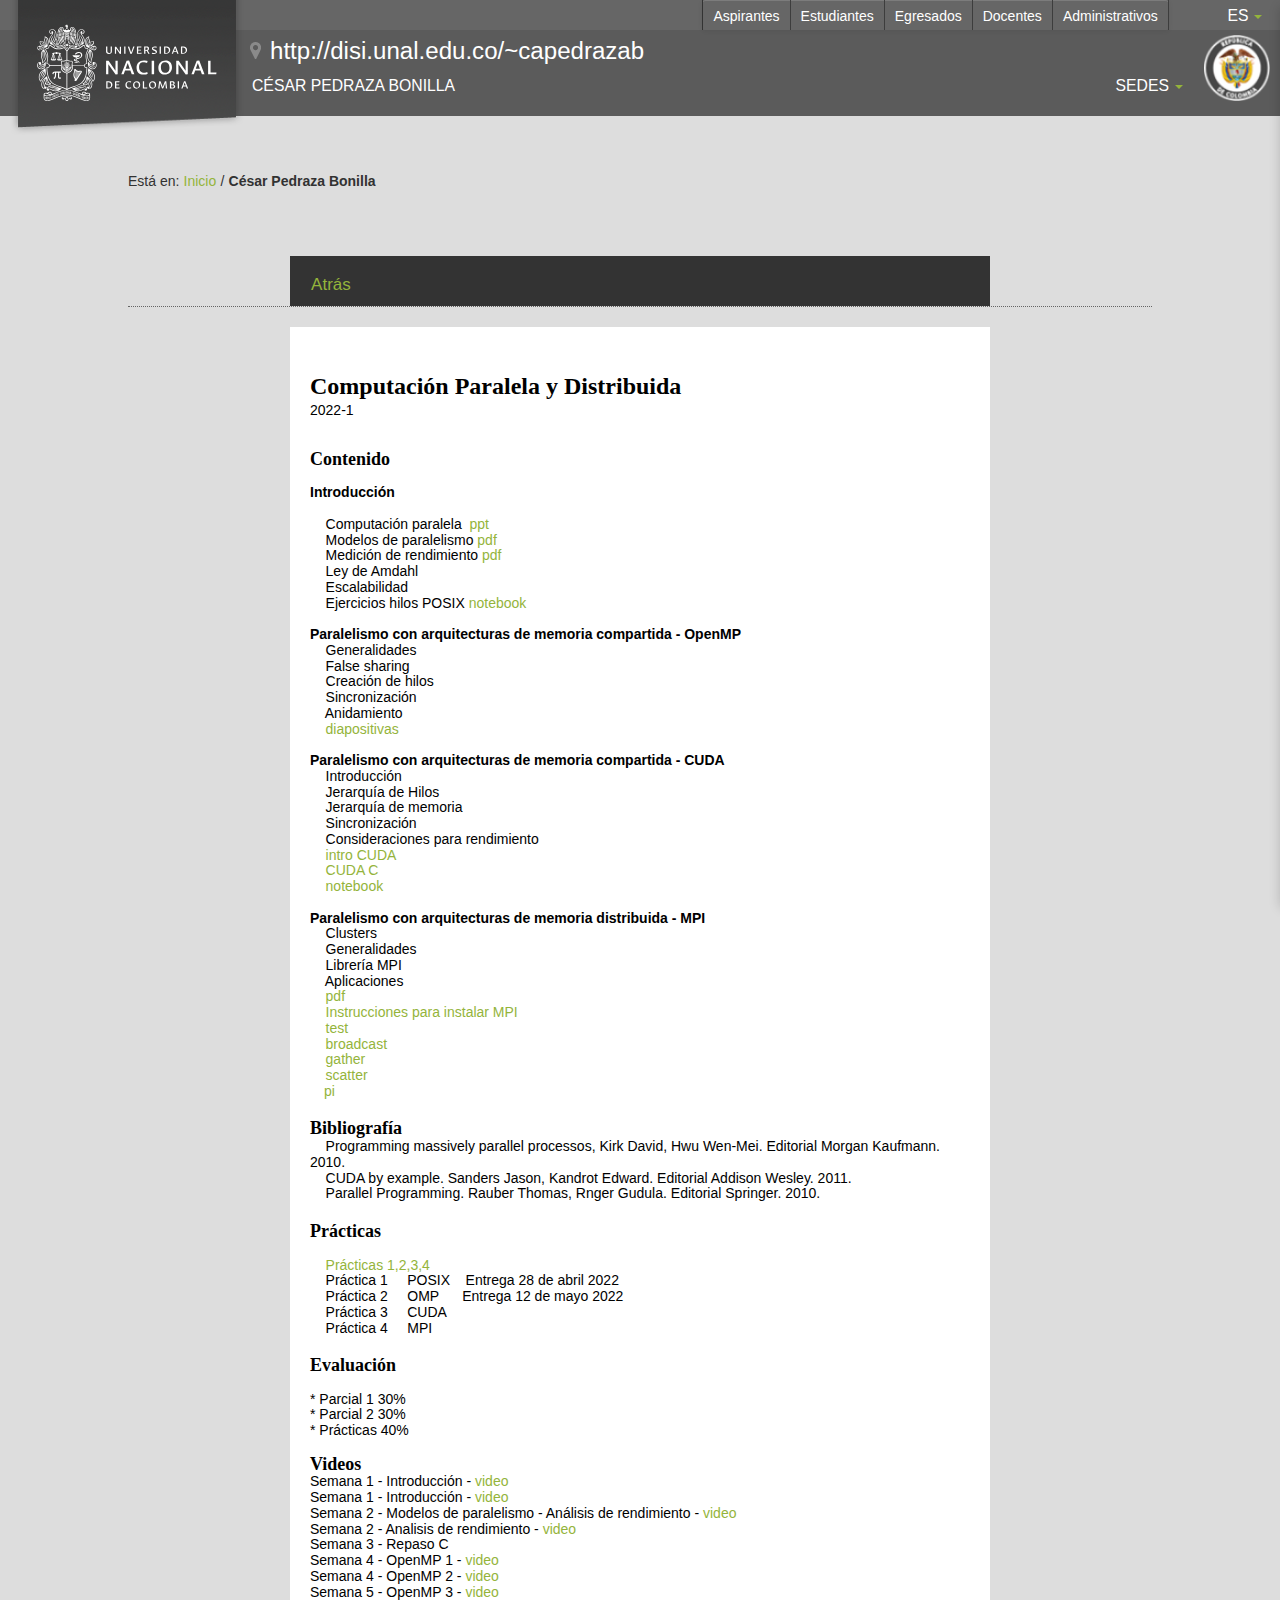
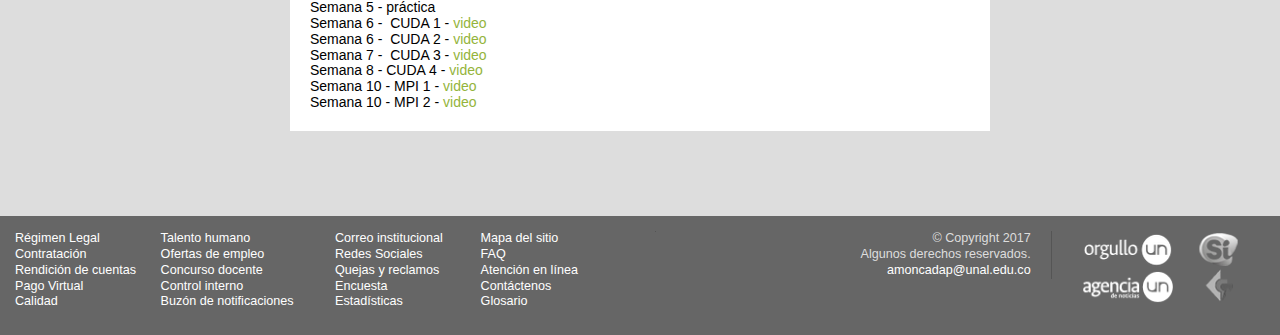
<file: material_cursos/20221/pc/pc.html>
<!DOCTYPE html>
<!--[if lt IE 7]> <html class="ie6 oldie"> <![endif]-->
<!--[if IE 7]> <html class="ie7 oldie"> <![endif]-->
<!--[if IE 8]> <html class="ie8 oldie"> <![endif]-->
<!--[if IE 9]> <html class="ie9 oldie"> <![endif]-->
<!--[if (gt IE 9)|!(IE)]><!-->
<html>
  <!--<![endif]-->
  <head>
    <meta http-equiv="content-type" content="text/html; charset=UTF-8">
    <!--
  =============================================================================  === PLANTILLA DESARROLLADA POR LA OFICINA DE MEDIOS DIGITALES - UNIMEDIOS ===  =============================================================================-->
    <!-- base href="http://disi.unal.edu.co/~capedrazab " -->
    <link rel="shortcut icon" href="images/favicon.ico" type="image/x-icon">
    <meta name="revisit-after" content="1 hour">
    <meta name="distribution" content="all">
    <meta name="viewport" content="width=device-width,
      initial-scale=1.0, minimum-scale=0.5, maximum-scale=2.5,      user-scalable=yes">
    <meta name="expires" content="1">
    <meta http-equiv="X-UA-Compatible" content="IE=edge">
    <meta name="robots" content="all">
    <link rel="stylesheet" type="text/css" href="css/bootstrap.min.css" media="all">
    <link rel="stylesheet" type="text/css" href="css/bootstrap-theme.min.css" media="all">
    <link rel="stylesheet" type="text/css" href="css/reset.css" media="all">
    <link rel="stylesheet" type="text/css" href="css/unal.css" media="all">
    <link rel="stylesheet" type="text/css" href="css/base.css" media="all">
    <link rel="stylesheet" type="text/css" href="css/tablet.css" media="all">
    <link rel="stylesheet" type="text/css" href="css/phone.css" media="all">
    <link rel="stylesheet" type="text/css" href="css/small.css" media="all">
    <link rel="stylesheet" type="text/css" href="css/printer.css" media="print">
    <script src="js/jquery.js" type="text/javascript"></script>
    <script src="js/unal.js" type="text/javascript"></script>
    <!--[if lt IE 9]><script src="js/html5shiv.js" type="text/javascript"></script><![endif]-->
    <!--[if lt IE 9]><script src="js/respond.js" type="text/javascript"></script><![endif]-->
    <title>Inicio - Universidad Nacional de Colombia</title>
    <!---------------------------------------------------------------------------------------->
    <!-------------anadido por cp-------->
    <meta name="viewport" content="width=device-width, initial-scale=1">
    <style>
      ul {
          list-style-type: none;
          margin: 0;
          padding: 0;
      }

      li {
          display: inline;
      }
      td, th {
				vertical-align:top;
			}
      
            body {
        margin: 0;
        font-family: Arial, Helvetica, sans-serif;
      }

      .topnav {
        overflow: hidden;
        background-color: #333;
      }

      .topnav a {
        float: left;
        color: #f2f2f2;
        text-align: center;
        padding: 14px 16px;
        text-decoration: none;
        font-size: 17px;
      }

      .topnav a:hover {
        background-color: #ddd;
        color: black;
      }

      .topnav a.active {
        background-color: #4CAF50;
        color: white;
      }
      
      
    </style>
    <!---------------------------------------------------------------------------------------->
  </head>
  <body>
    <div id="services">
      <ul class="dropdown-menu">
        <li> <a href="http://correo.unal.edu.co" target="_blank"><img src="images/icnServEmail.png"
              alt="Correo Electrónico" width="32" height="32">Correo Electrónico</a>
        </li>
        <li> <a href="http://www.sia.unal.edu.co" target="_blank"><img src="images/icnServSia.png"
              alt="Sistema de Información
              Académica" width="32" height="32">Sistema de Información Académica</a>
        </li>
        <li> <a href="http://www.sinab.unal.edu.co" target="_blank"><img src="images/icnServLibrary.png"
              alt="Biblioteca" width="32" height="32">Biblioteca</a> </li>
        <li> <a href="http://168.176.5.43:8082/Convocatorias/indice.iface" target="_blank"><img
              src="images/icnServCall.png" alt="Convocatorias" width="32" height="32">Convocatorias</a>
        </li>
        <li> <a href="http://identidad.unal.edu.co"><img src="images/icnServIdentidad.png"
              alt="Identidad U.N." width="32" height="32">Identidad U.N.</a> </li>
      </ul>
    </div>
    <header id="unalTop">
      <div class="logo"> <a href="http://unal.edu.co">
          <!--[if (gte IE 9)|!(IE)]><!-->
          <svg width="93%" height="93%">
            <image xlink:href="images/escudoUnal.svg" width="100%" height="100%"
              class="hidden-print"></image> </svg>
          <!--<![endif]-->
          <!--[if lt IE 9]>
          <img src="images/escudoUnal.png" width="93%" height="auto" class="hidden-print"/>      <![endif]-->
          <img src="images/escudoUnal_black.png" class="visible-print"> </a> </div>
      <div class="seal"> <img class="hidden-print" alt="Escudo de la
          República de Colombia" src="images/sealColombia.png" width="66" height="66">
        <img class="visible-print" alt="Escudo de la República de Colombia" src="images/sealColombia_black.png"
          width="66" height="66"> </div>
      <div class="firstMenu"> <button class="navbar-toggle collapsed" type="button"
          data-toggle="collapse" data-target="#bs-navbar" aria-controls="bs-navbar"
          aria-expanded="false"> <span class="icon-bar"></span><span class="icon-bar"></span><span
            class="icon-bar"></span> </button>
        <div class="btn-group languageMenu hidden-xs">
          <div class="btn btn-default dropdown-toggle" data-toggle="dropdown">es<span
              class="caret"></span></div>
          <ul class="dropdown-menu">
            <li><a href="index.html#">es</a></li>
            <li><a href="index.html#">en</a></li>
          </ul>
        </div>
        <ul class="socialLinks hidden-xs">
          <li> <br>
          </li>
          <li> <br>
          </li>
          <li> <br>
          </li>
          <li> <br>
          </li>
        </ul>
        <div class="navbar-default">
          <nav id="profiles">
            <ul class="nav navbar-nav dropdown-menu">
              <li class="item_Aspirantes #&gt;"><a href="index.html#">Aspirantes</a></li>
              <li class="item_Estudiantes #&gt;"><a href="index.html#">Estudiantes</a></li>
              <li class="item_Egresados #&gt;"><a href="index.html#">Egresados</a></li>
              <li class="item_Docentes #&gt;"><a href="index.html#">Docentes</a></li>
              <li class="item_Administrativos #&gt;"><a href="index.html#">Administrativos</a></li>
            </ul>
          </nav>
        </div>
      </div>
      <div id="bs-navbar" class="navbar-collapse collapse navigation">
        <div class="site-url"> <a href="http://http://disi.unal.edu.co/%7Ecapedrazab">http://disi.unal.edu.co/~capedrazab</a>
        </div>
        <div class="buscador"> </div>
        <div class="mainMenu">
          <div class="btn-group"><a href="index.html#" class="btn
              btn-default dropdown-toggle">César Pedraza Bonilla</a><br>
            <br>
            <br>
            <span class="caret-right"></span></div>
          <div class="btn-group">
            <div class="btn btn-default dropdown-toggle" data-toggle="dropdown">Sedes<span
                class="caret"></span></div>
            <ul class="dropdown-menu dropItem-16">
              <li><a href="http://www.imani.unal.edu.co" target="_blank">Amazonia</a><span
                  class="caret-right"></span></li>
              <li><a href="http://www.bogota.unal.edu.co" target="_blank">Bogotá</a><span
                  class="caret-right"></span></li>
              <li><a href="http://www.caribe.unal.edu.co" target="_blank">Caribe</a><span
                  class="caret-right"></span></li>
              <li><a href="http://www.manizales.unal.edu.co" target="_blank">Manizales</a><span
                  class="caret-right"></span></li>
              <li><a href="http://www.medellin.unal.edu.co" target="_blank">Medellín</a><span
                  class="caret-right"></span></li>
              <li><a href="http://www.orinoquia.unal.edu.co" target="_blank">Orinoquia</a><span
                  class="caret-right"></span></li>
              <li><a href="http://www.palmira.unal.edu.co" target="_blank">Palmira</a><span
                  class="caret-right"></span></li>
              <li><a href="http://www.tumaco-pacifico.unal.edu.co" target="_blank">Tumaco</a><span
                  class="caret-right"></span></li>
            </ul>
          </div>
        </div>
        <div class="btn-group hidden-sm hidden-md hidden-lg
          hidden-print">
          <div class="btn btn-default dropdown-toggle" data-toggle="dropdown" id="unalOpenMenuServicios"
            data-target="#services">Servicios<span class="caret"> </span> </div>
        </div>
        <div class="btn-group hidden-sm hidden-md hidden-lg
          hidden-print">
          <div class="btn btn-default dropdown-toggle" data-toggle="dropdown" id="unalOpenMenuPerfiles"
            data-target="#profiles">Perfiles<span class="caret"> </span> </div>
        </div>
      </div>
    </header>
    <main class="detalle">
      <div class="breadcrumb-class">Está en:<a href="index.html" target="_self"
          title="Inicio">Inicio</a>/<span>César Pedraza Bonilla<br>
        </span><br>
        <br>
        <!------------------------------END NAV BAR---------------------------------------------------------->
        <!--------------------------------------------------------------------------------------------------->
        <!--------------------------------------------------------------------------------------------------->
        <div class="topnav" style="overflow-x:auto;"> <a button="" onclick="goBack()">Atrás</a>
          <script>
            function goBack() {
              window.history.back();
            }
            </script> </div>
      </div>
      <div class="texto"> <br>
        <h1><font size="+2"><strong>Computación Paralela y Distribuida</strong></font></h1>
        <p>2022-1</p>
        <p><br>
        </p>
        <p><br>
        </p>
        <h4><strong>Contenido</strong></h4>
        <p><br>
          <strong>Introducción</strong></p>
        <p><br>
          &nbsp;&nbsp;&nbsp; Computación paralela&nbsp; <a href="1_intro/introduccion_computacion_paralela.pptx"
            title="ppt">ppt</a><br>
          &nbsp;&nbsp;&nbsp; Modelos de paralelismo <a href="1_intro/2-modelosParalelismo.pdf">pdf</a><br>
          &nbsp;&nbsp;&nbsp; Medición de rendimiento <a href="1_intro/3-AnalisisRendimiento.pdf">pdf</a><br>
          &nbsp;&nbsp;&nbsp; Ley de Amdahl&nbsp; <br>
          &nbsp;&nbsp;&nbsp; Escalabilidad&nbsp; <br>
          &nbsp;&nbsp;&nbsp; Ejercicios hilos POSIX <a href="1_intro/threads_posix.ipynb">notebook</a></p>
        <p><br>
          <strong>Paralelismo con arquitecturas de memoria compartida - OpenMP</strong><br>
          &nbsp;&nbsp;&nbsp; Generalidades&nbsp; <br>
          &nbsp;&nbsp;&nbsp; False sharing <br>
          &nbsp;&nbsp;&nbsp; Creación de hilos <br>
          &nbsp;&nbsp;&nbsp; Sincronización<br>
          &nbsp;&nbsp;&nbsp; Anidamiento</p>
        <p>&nbsp;&nbsp;&nbsp; <a href="2_omp/5-openMP.pdf">diapositivas</a><br>
          <br>
          <strong>Paralelismo con arquitecturas de memoria compartida - CUDA</strong><br>
          &nbsp;&nbsp;&nbsp; Introducción<br>
          &nbsp;&nbsp;&nbsp; Jerarquía de Hilos<br>
          &nbsp;&nbsp;&nbsp; Jerarquía de memoria<br>
          &nbsp;&nbsp;&nbsp; Sincronización<br>
          &nbsp;&nbsp;&nbsp; Consideraciones para rendimiento</p>
        <p>&nbsp;&nbsp;&nbsp;<a href="3_cuda/Introduction_to_CUDA_Platform.pptx">
            intro CUDA</a></p>
        <p>&nbsp;&nbsp;&nbsp; <a href="3_cuda/Introduction_to_CUDA_C.pptx">CUDA
            C</a></p>
        <p>&nbsp;&nbsp;&nbsp; <a href="3_cuda/cuda_class1.ipynb">notebook</a></p>
        <p><br>
        </p>
        <p><strong> Paralelismo con arquitecturas de memoria distribuida - MPI</strong><br>
          &nbsp;&nbsp;&nbsp; Clusters<br>
          &nbsp;&nbsp;&nbsp; Generalidades<br>
          &nbsp;&nbsp;&nbsp; Librería MPI<br>
          &nbsp;&nbsp;&nbsp; Aplicaciones </p>
        <p>&nbsp;&nbsp;&nbsp; <a href="4_mpi/6-MPI.pdf">pdf</a></p>
        <p>&nbsp;&nbsp;&nbsp;<a href="4_mpi/MPI_configurar-cluster-cloud.txt">
            Instrucciones para instalar MPI</a></p>
        <p>&nbsp;&nbsp;&nbsp; <span style="color: #94b43b;">test</span></p>
        <p>&nbsp;&nbsp;&nbsp; <a href="4_mpi/mpi_bcast-test.c">broadcast</a></p>
        <p>&nbsp;&nbsp;&nbsp; <a href="4_mpi/mpi_gather-test.c">gather</a>&nbsp;
          </p>
        <p>&nbsp;&nbsp;&nbsp; <a href="4_mpi/mpi_scatter-test.c">scatter</a>&nbsp;
          <br> </p>
        <span style="font-family: &quot;Ancizar serif&quot;,&quot;MS Serif&quot;,&quot;New York&quot;,serif;">&nbsp;&nbsp;&nbsp;
          </span><a href="4_mpi/mpi-omp_pi.c">pi</a><br>
        <h4><br>
          <strong></strong></h4>
        <h4><strong>Bibliografía</strong></h4>
        <p>&nbsp;&nbsp;&nbsp; Programming massively parallel processos, Kirk
          David, Hwu Wen-Mei. Editorial Morgan Kaufmann. 2010.<br>
          &nbsp;&nbsp;&nbsp; CUDA by example. Sanders Jason, Kandrot Edward.
          Editorial Addison Wesley. 2011.<br>
          &nbsp;&nbsp;&nbsp; Parallel Programming. Rauber Thomas, Rnger Gudula.
          Editorial Springer. 2010.</p>
        <h4><br>
          <strong></strong></h4>
        <h4><strong>Prácticas</strong></h4>
        <p><br>
          &nbsp;&nbsp;&nbsp; <a href="practica1.pdf">Prácticas 1,2,3,4</a>
          &nbsp;&nbsp; </p>
        <p>&nbsp;&nbsp;&nbsp; Práctica 1 &nbsp;&nbsp;&nbsp; POSIX &nbsp;&nbsp;
          Entrega 28 de abril 2022</p>
        <p>&nbsp;&nbsp;&nbsp; Práctica 2&nbsp;&nbsp;&nbsp;&nbsp; OMP
          &nbsp;&nbsp;&nbsp;&nbsp; Entrega 12 de mayo 2022<br>
          &nbsp;&nbsp;&nbsp; Práctica 3&nbsp;&nbsp;&nbsp;&nbsp; CUDA</p>
        <p>&nbsp;&nbsp;&nbsp; Práctica 4 &nbsp;&nbsp;&nbsp; MPI</p>
        <h4><br>
          <strong></strong></h4>
        <h4><strong>Evaluación</strong></h4>
        <p><br>
          * Parcial 1 30%&nbsp;</p>
        <p>* Parcial 2 30% <br>
          * Prácticas 40%</p>
        <p><br>
        </p>
        <h4><strong>Videos</strong></h4>
        <p></p>
        <p>Semana 1 - Introducción - <a href="https://drive.google.com/file/d/1FwDhzC0GJ4_Oo17FHg7K49iCpc51H_jj/view?usp=sharing">video</a></p>
        <p>Semana 1 - Introducción - <a href="https://drive.google.com/file/d/1dPgIsM19wQFiPLXxXEkxmcEH98dBHOJW/view?usp=sharing">video</a></p>
        <p>Semana 2 - Modelos de paralelismo - Análisis de rendimiento -<a href="https://drive.google.com/file/d/1dPgIsM19wQFiPLXxXEkxmcEH98dBHOJW/view?usp=sharing">
          </a><a href="https://drive.google.com/file/d/1ILCpJY5v6CD3jhqFpBS73B3qrgBLs8Lj/view?usp=sharing">video</a></p>
        <p>Semana 2 - Analisis de rendimiento - <a href="https://drive.google.com/file/d/1UC-JOLIqznlhk3BriGhmClNQZaUHsz9J/view?usp=sharing">video</a></p>
        <p>Semana 3 - Repaso C</p>
        <p>Semana 4 - OpenMP 1 - <a href="https://drive.google.com/file/d/1zvd7LlT8A3PlHplDXg_GPt2XEdxsPaWy/view?usp=sharing">video</a></p>
        <p>Semana 4 - OpenMP 2 - <a href="https://drive.google.com/file/d/1duccvqWyqor-aBwuqmBUwAzIdO-M2Lmv/view?usp=sharing">video</a></p>
        <p>Semana 5 - OpenMP 3 - <a href="https://drive.google.com/file/d/1Ua2Xu8jV4UaFP43kbqntZdy2TmUsY1D_/view?usp=sharing">video</a></p>
        <p>Semana 5 - práctica</p>
        <p>Semana 6 -&nbsp; CUDA 1 - <a href="https://drive.google.com/file/d/1E7n6xAVSEGJ1g3dxbtVL5a6FMcA9-9_7/view?usp=sharing">video</a>
        </p>
        <p>Semana 6 -&nbsp; CUDA 2 - <a href="https://drive.google.com/file/d/1SRw6vZ5o11qTybdZZulML6UmNboD2rRf/view?usp=sharing">video</a>
        </p>
        <p>Semana 7 -&nbsp; CUDA 3 - <a href="https://drive.google.com/file/d/1EJDxhYVfDRUp4Em9T8A4edKG5Nm8e7uB/view?usp=sharing">video</a>
        </p>
        <p>Semana 8 - CUDA 4 - <a href="https://drive.google.com/file/d/1sUHDqDKS0UpSPtbaUa2oxQBPxOEQduFs/view?usp=sharing">video</a><br>
        </p>
        <p>Semana 10 - MPI 1 - <a href="https://drive.google.com/file/d/1pGrRt6pxUiSlC2yUJdB4kT8leME8DdI3/view?usp=sharing">video</a>
        </p>
        <p>Semana 10 - MPI 2 - <a href="https://drive.google.com/file/d/10eT1YWgaAMN8DOz9iFgNsQ09XlAasEQS/view?usp=sharing">video</a>&nbsp;
          </p> </div>
    </main>
    <br>
    <footer class="clear">
      <nav class="col-md-3 col-lg-3 col-sm-3 col-xs-4 col-xxs-6
        gobiernoLinea"> <a href="http://www.legal.unal.edu.co" target="_top">Régimen
          Legal</a> <a href="http://www.unal.edu.co/dnp" target="_top">Talento
          humano</a> <a href="http://www.unal.edu.co/contratacion/" target="_top">Contratación</a>
        <a href="http://www.unal.edu.co/dnp/" target="_top">Ofertas de empleo</a>
        <a href="http://rendiciondecuentas.unal.edu.co/" target="_top">Rendición
          de cuentas</a> <a href="http://docentes.unal.edu.co/concurso-profesoral/"
          target="_top">Concurso docente</a> <a href="http://www.pagovirtual.unal.edu.co/"
          target="_top">Pago Virtual</a> <a href="http://www.unal.edu.co/control_interno/index.html"
          target="_top">Control interno</a> <a href="http://unal.edu.co/siga/"
          target="_top">Calidad</a> <a href="http://unal.edu.co/buzon-de-notificaciones/"
          target="_self">Buzón de notificaciones</a> </nav>
      <nav class="col-md-3 col-lg-3 col-sm-3 col-xs-4 col-xxs-6
        gobiernoLinea"> <a href="http://correo.unal.edu.co" target="_top">Correo
          institucional</a> <a href="index.html#">Mapa del sitio</a> <a href="http://redessociales.unal.edu.co"
          target="_top">Redes Sociales</a> <a href="index.html#">FAQ</a> <a href="http://unal.edu.co/quejas-y-reclamos/"
          target="_self">Quejas y reclamos</a> <a href="http://unal.edu.co/atencion-en-linea/"
          target="_self">Atención en línea</a> <a href="http://unal.edu.co/encuesta/"
          target="_self">Encuesta</a> <a href="index.html#">Contáctenos</a> <a
          href="http://www.onp.unal.edu.co" target="_top">Estadísticas</a> <a href="index.html#">Glosario</a>
      </nav>
      <div class="col-md-4 col-lg-4 col-sm-4 col-xs-4 col-xxs-12
        footer-info">
        <p class="col-sm-12 col-md-6 contacto">
          <!--<b>Contacto página web:</b><br/> Dirección .....<br/> Edificio ...<br/> Bogotá D.C., Colombia<br/> (+57 1) 316 5000 Ext.
            </p>--> </p>
        <p class="col-sm-12 col-md-6 derechos"> © Copyright 2017<br>
          Algunos derechos reservados.<br>
          <a title="Comuníquese con el administrador de este sitio web" href="mailto:EMAIL@unal.edu.co">amoncadap@unal.edu.co</a><br>
          <!--                <a href="index.html#">Acerca de este sitio web</a><br/> Actualización:31/05/16-->
        </p>
      </div>
      <div class="col-md-2 col-lg-2 col-sm-2 col-xs-12 logos">
        <div class="col-xs-6 col-sm-12 col-md-6 no-padding"> <a class="col-xs-6 col-sm-12"
            href="http://www.orgulloun.unal.edu.co"> <img class="hidden-print"
              alt="Orgullo UN" src="images/log_orgullo.png" width="78" height="21">
            <img class="visible-print" alt="Orgullo UN" src="images/log_orgullo_black.png"
              width="94" height="37"> </a> <a class="col-xs-6 col-sm-12 imgAgencia"
            href="http://www.agenciadenoticias.unal.edu.co/inicio.html"> <img class="hidden-print"
              alt="Agencia de noticias" src="images/log_agenc.png" width="94" height="25">
            <img class="visible-print" alt="Agencia de noticias" src="images/log_agenc_black.png"
              width="94" height="37"> </a> </div>
        <div class="col-xs-6 col-sm-12 col-md-6 no-padding"> <a class="col-xs-6 col-sm-12"
            href="https://www.sivirtual.gov.co/memoficha-entidad/-/entidad/T0356">
            <img alt="Trámites en línea" src="images/log_gobiern.png" width="67"
              height="51"> </a> <a class="col-xs-6
            col-sm-12" href="http://www.contaduria.gov.co/"> <img alt="Contaduría general de la republica"
              src="images/log_contra.png" width="67" height="51"> </a> </div>
      </div>
    </footer>
  </body>
</html>
</file>
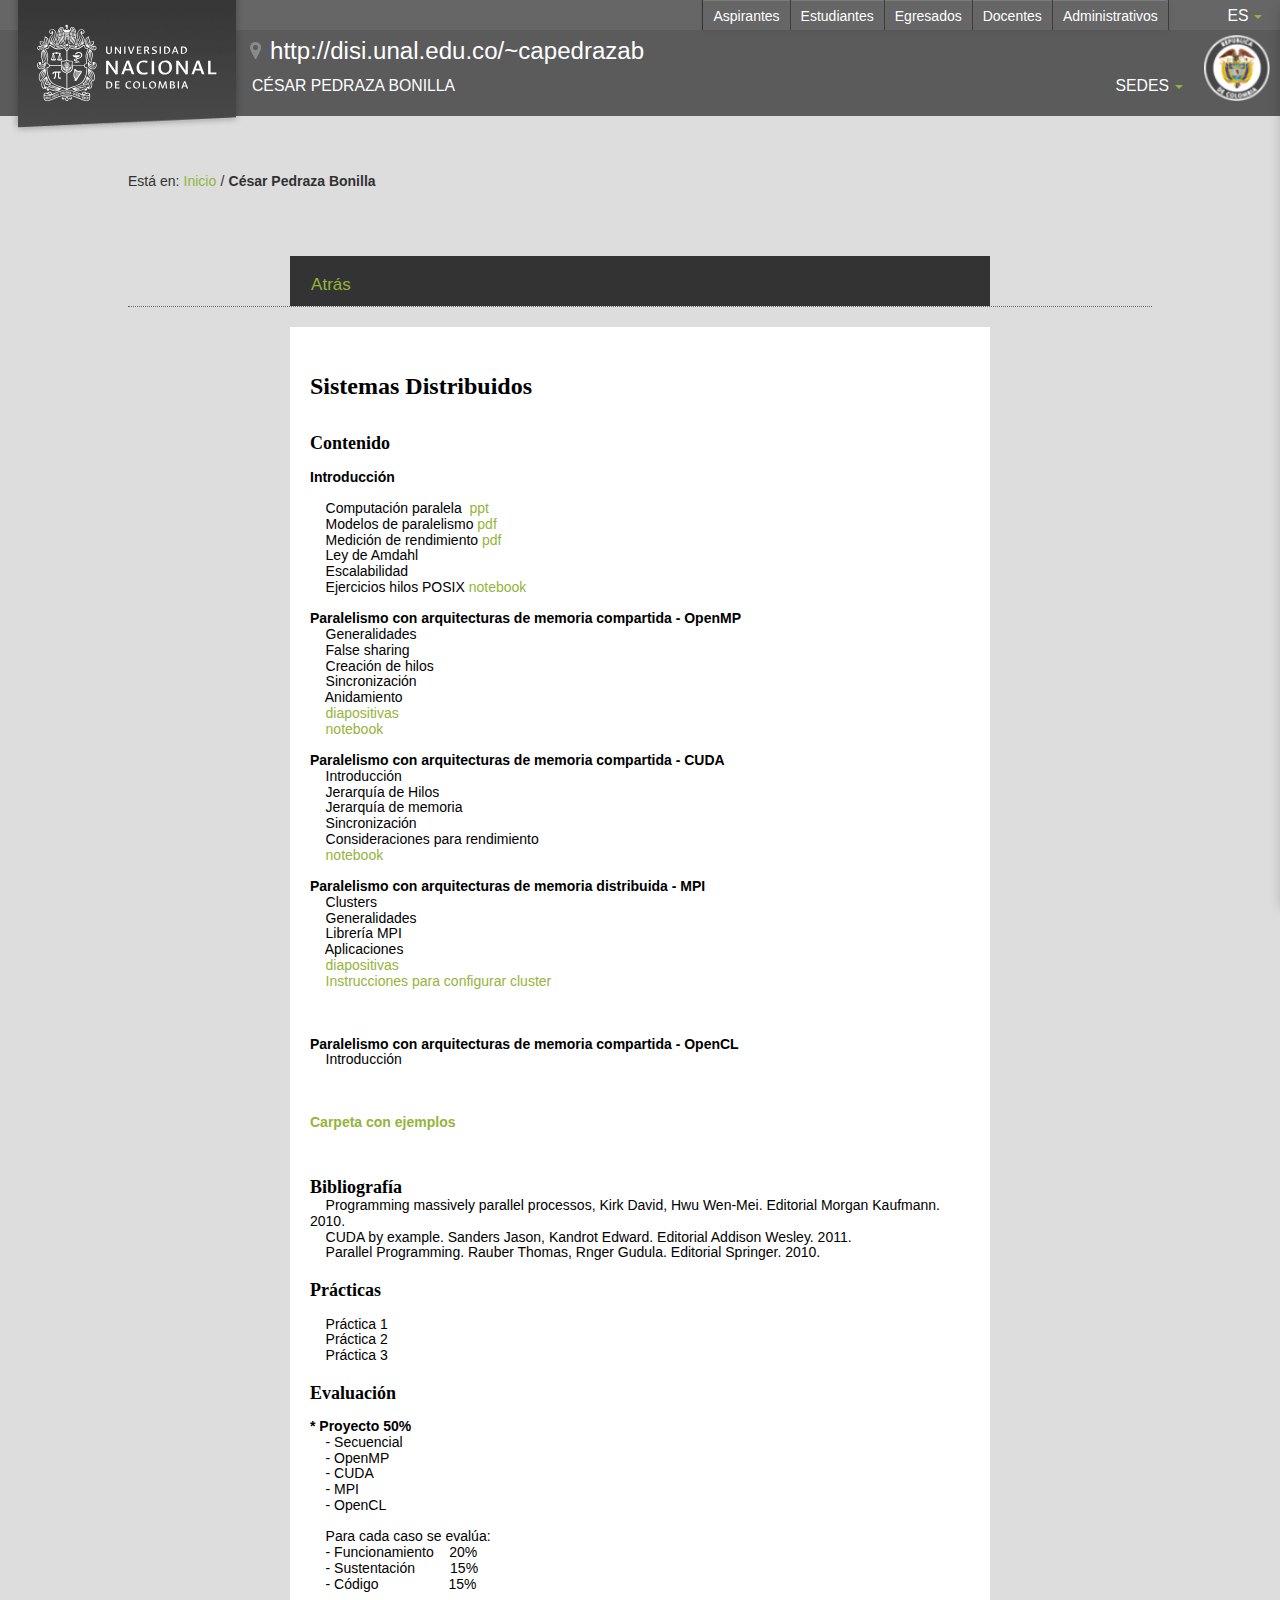
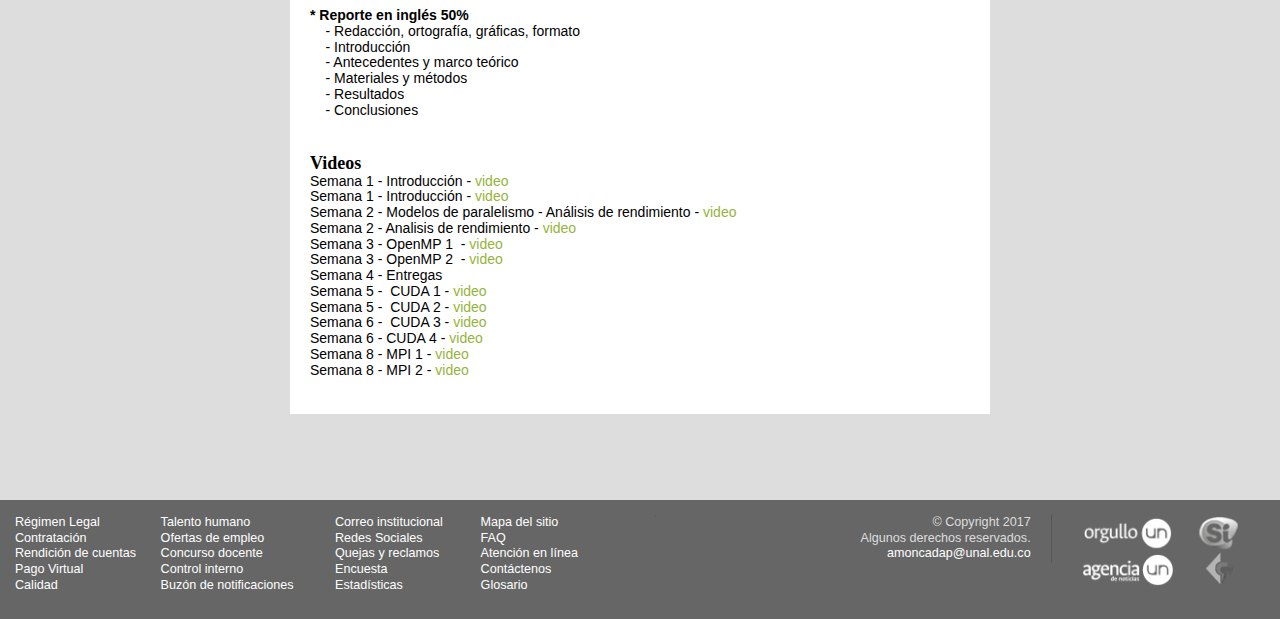
<file: material_cursos/20222/ds/ds.html>
<!DOCTYPE html>
<!--[if lt IE 7]> <html class="ie6 oldie"> <![endif]-->
<!--[if IE 7]> <html class="ie7 oldie"> <![endif]-->
<!--[if IE 8]> <html class="ie8 oldie"> <![endif]-->
<!--[if IE 9]> <html class="ie9 oldie"> <![endif]-->
<!--[if (gt IE 9)|!(IE)]><!-->
<html>
  <!--<![endif]-->
  <head>
    <meta http-equiv="content-type" content="text/html; charset=UTF-8">
    <!--
  =============================================================================  === PLANTILLA DESARROLLADA POR LA OFICINA DE MEDIOS DIGITALES - UNIMEDIOS ===  =============================================================================-->
    <!-- base href="http://disi.unal.edu.co/~capedrazab " -->
    <link rel="shortcut icon" href="images/favicon.ico" type="image/x-icon">
    <meta name="revisit-after" content="1 hour">
    <meta name="distribution" content="all">
    <meta name="viewport" content="width=device-width,
      initial-scale=1.0, minimum-scale=0.5, maximum-scale=2.5,      user-scalable=yes">
    <meta name="expires" content="1">
    <meta http-equiv="X-UA-Compatible" content="IE=edge">
    <meta name="robots" content="all">
    <link rel="stylesheet" type="text/css" href="css/bootstrap.min.css" media="all">
    <link rel="stylesheet" type="text/css" href="css/bootstrap-theme.min.css" media="all">
    <link rel="stylesheet" type="text/css" href="css/reset.css" media="all">
    <link rel="stylesheet" type="text/css" href="css/unal.css" media="all">
    <link rel="stylesheet" type="text/css" href="css/base.css" media="all">
    <link rel="stylesheet" type="text/css" href="css/tablet.css" media="all">
    <link rel="stylesheet" type="text/css" href="css/phone.css" media="all">
    <link rel="stylesheet" type="text/css" href="css/small.css" media="all">
    <link rel="stylesheet" type="text/css" href="css/printer.css" media="print">
    <script src="js/jquery.js" type="text/javascript"></script>
    <script src="js/unal.js" type="text/javascript"></script>
    <!--[if lt IE 9]><script src="js/html5shiv.js" type="text/javascript"></script><![endif]-->
    <!--[if lt IE 9]><script src="js/respond.js" type="text/javascript"></script><![endif]-->
    <title>Inicio - Universidad Nacional de Colombia</title>
    <!---------------------------------------------------------------------------------------->
    <!-------------anadido por cp-------->
    <meta name="viewport" content="width=device-width, initial-scale=1">
    <style>
      ul {
          list-style-type: none;
          margin: 0;
          padding: 0;
      }

      li {
          display: inline;
      }
      td, th {
				vertical-align:top;
			}
      
            body {
        margin: 0;
        font-family: Arial, Helvetica, sans-serif;
      }

      .topnav {
        overflow: hidden;
        background-color: #333;
      }

      .topnav a {
        float: left;
        color: #f2f2f2;
        text-align: center;
        padding: 14px 16px;
        text-decoration: none;
        font-size: 17px;
      }

      .topnav a:hover {
        background-color: #ddd;
        color: black;
      }

      .topnav a.active {
        background-color: #4CAF50;
        color: white;
      }
      
      
    </style>
    <!---------------------------------------------------------------------------------------->
  </head>
  <body>
    <div id="services">
      <ul class="dropdown-menu">
        <li> <a href="http://correo.unal.edu.co" target="_blank"><img src="images/icnServEmail.png"
              alt="Correo Electrónico" width="32" height="32">Correo Electrónico</a>
        </li>
        <li> <a href="http://www.sia.unal.edu.co" target="_blank"><img src="images/icnServSia.png"
              alt="Sistema de Información
              Académica" width="32" height="32">Sistema de Información Académica</a>
        </li>
        <li> <a href="http://www.sinab.unal.edu.co" target="_blank"><img src="images/icnServLibrary.png"
              alt="Biblioteca" width="32" height="32">Biblioteca</a> </li>
        <li> <a href="http://168.176.5.43:8082/Convocatorias/indice.iface" target="_blank"><img
              src="images/icnServCall.png" alt="Convocatorias" width="32" height="32">Convocatorias</a>
        </li>
        <li> <a href="http://identidad.unal.edu.co"><img src="images/icnServIdentidad.png"
              alt="Identidad U.N." width="32" height="32">Identidad U.N.</a> </li>
      </ul>
    </div>
    <header id="unalTop">
      <div class="logo"> <a href="http://unal.edu.co">
          <!--[if (gte IE 9)|!(IE)]><!-->
          <svg width="93%" height="93%">
            <image xlink:href="images/escudoUnal.svg" width="100%" height="100%"
              class="hidden-print"></image> </svg>
          <!--<![endif]-->
          <!--[if lt IE 9]>
          <img src="images/escudoUnal.png" width="93%" height="auto" class="hidden-print"/>      <![endif]-->
          <img src="images/escudoUnal_black.png" class="visible-print"> </a> </div>
      <div class="seal"> <img class="hidden-print" alt="Escudo de la
          República de Colombia" src="images/sealColombia.png" width="66" height="66">
        <img class="visible-print" alt="Escudo de la República de Colombia" src="images/sealColombia_black.png"
          width="66" height="66"> </div>
      <div class="firstMenu"> <button class="navbar-toggle collapsed" type="button"
          data-toggle="collapse" data-target="#bs-navbar" aria-controls="bs-navbar"
          aria-expanded="false"> <span class="icon-bar"></span><span class="icon-bar"></span><span
            class="icon-bar"></span> </button>
        <div class="btn-group languageMenu hidden-xs">
          <div class="btn btn-default dropdown-toggle" data-toggle="dropdown">es<span
              class="caret"></span></div>
          <ul class="dropdown-menu">
            <li><a href="index.html#">es</a></li>
            <li><a href="index.html#">en</a></li>
          </ul>
        </div>
        <ul class="socialLinks hidden-xs">
          <li> <br>
          </li>
          <li> <br>
          </li>
          <li> <br>
          </li>
          <li> <br>
          </li>
        </ul>
        <div class="navbar-default">
          <nav id="profiles">
            <ul class="nav navbar-nav dropdown-menu">
              <li class="item_Aspirantes #&gt;"><a href="index.html#">Aspirantes</a></li>
              <li class="item_Estudiantes #&gt;"><a href="index.html#">Estudiantes</a></li>
              <li class="item_Egresados #&gt;"><a href="index.html#">Egresados</a></li>
              <li class="item_Docentes #&gt;"><a href="index.html#">Docentes</a></li>
              <li class="item_Administrativos #&gt;"><a href="index.html#">Administrativos</a></li>
            </ul>
          </nav>
        </div>
      </div>
      <div id="bs-navbar" class="navbar-collapse collapse navigation">
        <div class="site-url"> <a href="http://http://disi.unal.edu.co/%7Ecapedrazab">http://disi.unal.edu.co/~capedrazab</a>
        </div>
        <div class="buscador"> </div>
        <div class="mainMenu">
          <div class="btn-group"><a href="index.html#" class="btn
              btn-default dropdown-toggle">César Pedraza Bonilla</a><br>
            <br>
            <br>
            <span class="caret-right"></span></div>
          <div class="btn-group">
            <div class="btn btn-default dropdown-toggle" data-toggle="dropdown">Sedes<span
                class="caret"></span></div>
            <ul class="dropdown-menu dropItem-16">
              <li><a href="http://www.imani.unal.edu.co" target="_blank">Amazonia</a><span
                  class="caret-right"></span></li>
              <li><a href="http://www.bogota.unal.edu.co" target="_blank">Bogotá</a><span
                  class="caret-right"></span></li>
              <li><a href="http://www.caribe.unal.edu.co" target="_blank">Caribe</a><span
                  class="caret-right"></span></li>
              <li><a href="http://www.manizales.unal.edu.co" target="_blank">Manizales</a><span
                  class="caret-right"></span></li>
              <li><a href="http://www.medellin.unal.edu.co" target="_blank">Medellín</a><span
                  class="caret-right"></span></li>
              <li><a href="http://www.orinoquia.unal.edu.co" target="_blank">Orinoquia</a><span
                  class="caret-right"></span></li>
              <li><a href="http://www.palmira.unal.edu.co" target="_blank">Palmira</a><span
                  class="caret-right"></span></li>
              <li><a href="http://www.tumaco-pacifico.unal.edu.co" target="_blank">Tumaco</a><span
                  class="caret-right"></span></li>
            </ul>
          </div>
        </div>
        <div class="btn-group hidden-sm hidden-md hidden-lg
          hidden-print">
          <div class="btn btn-default dropdown-toggle" data-toggle="dropdown" id="unalOpenMenuServicios"
            data-target="#services">Servicios<span class="caret"> </span> </div>
        </div>
        <div class="btn-group hidden-sm hidden-md hidden-lg
          hidden-print">
          <div class="btn btn-default dropdown-toggle" data-toggle="dropdown" id="unalOpenMenuPerfiles"
            data-target="#profiles">Perfiles<span class="caret"> </span> </div>
        </div>
      </div>
    </header>
    <main class="detalle">
      <div class="breadcrumb-class">Está en:<a href="index.html" target="_self"
          title="Inicio">Inicio</a>/<span>César Pedraza Bonilla<br>
        </span><br>
        <br>
        <!------------------------------END NAV BAR---------------------------------------------------------->
        <!--------------------------------------------------------------------------------------------------->
        <!--------------------------------------------------------------------------------------------------->
        <div class="topnav" style="overflow-x:auto;"> <a button="" onclick="goBack()">Atrás</a>
          <script>
            function goBack() {
              window.history.back();
            }
            </script> </div>
      </div>
      <div class="texto"> <br>
        <h1><font size="+2"><strong>Sistemas Distribuidos<br>
            </strong></font></h1>
        <p><br>
        </p>
        <p><br>
        </p>
        <h4><strong>Contenido</strong></h4>
        <p><br>
          <strong>Introducción</strong></p>
        <p><br>
          &nbsp;&nbsp;&nbsp; Computación paralela&nbsp; <a href="1_intro/introduccion_computacion_paralela.pptx"
            title="ppt">ppt</a><br>
          &nbsp;&nbsp;&nbsp; Modelos de paralelismo <a href="1_intro/2-modelosParalelismo.pdf">pdf</a><br>
          &nbsp;&nbsp;&nbsp; Medición de rendimiento <a href="1_intro/3-AnalisisRendimiento.pdf">pdf</a><br>
          &nbsp;&nbsp;&nbsp; Ley de Amdahl&nbsp; <br>
          &nbsp;&nbsp;&nbsp; Escalabilidad&nbsp; <br>
          &nbsp;&nbsp;&nbsp; Ejercicios hilos POSIX <a href="1_intro/threads_posix.ipynb">notebook</a></p>
        <p><br>
          <strong>Paralelismo con arquitecturas de memoria compartida - OpenMP</strong><br>
          &nbsp;&nbsp;&nbsp; Generalidades&nbsp; <br>
          &nbsp;&nbsp;&nbsp; False sharing <br>
          &nbsp;&nbsp;&nbsp; Creación de hilos <br>
          &nbsp;&nbsp;&nbsp; Sincronización<br>
          &nbsp;&nbsp;&nbsp; Anidamiento</p>
        <p>&nbsp;&nbsp;&nbsp; <a href="2_omp/5-openMP.pdf" title="diapositivas">diapositivas</a><br>
        </p>
        <p>&nbsp;&nbsp;&nbsp; <a href="2_omp/openMP.ipynb" title="notebook">notebook</a></p>
        <p><br>
          <strong>Paralelismo con arquitecturas de memoria compartida - CUDA</strong><br>
          &nbsp;&nbsp;&nbsp; Introducción<br>
          &nbsp;&nbsp;&nbsp; Jerarquía de Hilos<br>
          &nbsp;&nbsp;&nbsp; Jerarquía de memoria<br>
          &nbsp;&nbsp;&nbsp; Sincronización<br>
          &nbsp;&nbsp;&nbsp; Consideraciones para rendimiento</p>
        &nbsp;&nbsp;&nbsp; <a href="3_cuda/cuda_class1.ipynb">notebook</a>
        <p><br>
        </p>
        <p><strong> Paralelismo con arquitecturas de memoria distribuida - MPI</strong><br>
          &nbsp;&nbsp;&nbsp; Clusters<br>
          &nbsp;&nbsp;&nbsp; Generalidades<br>
          &nbsp;&nbsp;&nbsp; Librería MPI<br>
          &nbsp;&nbsp;&nbsp; Aplicaciones </p>
        <p>&nbsp;&nbsp;&nbsp; <a href="4_mpi/6-MPI.pdf">diapositivas</a></p>
        <p>&nbsp;&nbsp;&nbsp;<a href="4_mpi/MPI_configurar-cluster-cloud.txt">
            Instrucciones para configurar cluster<br>
          </a></p>
        <p>&nbsp;&nbsp;&nbsp; </p>
        <br>
        <p><br>
        </p>
        <strong>Paralelismo con arquitecturas de memoria compartida - OpenCL</strong><br>
        <p> &nbsp;&nbsp;&nbsp; Introducción</p>
        <p>&nbsp;&nbsp;&nbsp; &nbsp;&nbsp; <br>
          &nbsp;&nbsp;&nbsp; <br>
        </p>
        <p><br>
        </p>
        <p><a href="https://drive.google.com/drive/folders/12f17atMBSCQeH-IPhd69yVmcTzfdw5jb?usp=sharing"><strong>Carpeta
              con ejemplos </strong></a></p>
        <p><br>
        </p>
        <p><br>
        </p>
        <p><br>
        </p>
        <h4><strong>Bibliografía</strong></h4>
        <p>&nbsp;&nbsp;&nbsp; Programming massively parallel processos, Kirk
          David, Hwu Wen-Mei. Editorial Morgan Kaufmann. 2010.<br>
          &nbsp;&nbsp;&nbsp; CUDA by example. Sanders Jason, Kandrot Edward.
          Editorial Addison Wesley. 2011.<br>
          &nbsp;&nbsp;&nbsp; Parallel Programming. Rauber Thomas, Rnger Gudula.
          Editorial Springer. 2010.</p>
        <h4><br>
          <strong></strong></h4>
        <h4><strong>Prácticas</strong></h4>
        <p><br>
          &nbsp;&nbsp;&nbsp; Práctica 1&nbsp;</p>
        <p>&nbsp;&nbsp;&nbsp; Práctica 2&nbsp; <br>
          &nbsp;&nbsp;&nbsp; Práctica 3 </p>
        <h4><br>
          <strong></strong></h4>
        <h4><strong>Evaluación</strong></h4>
        <p><br>
          <strong> * Proyecto 50%</strong></p>
        <p>&nbsp;&nbsp;&nbsp; - Secuencial&nbsp;&nbsp; </p>
        <p>&nbsp;&nbsp;&nbsp; - OpenMP&nbsp;&nbsp;&nbsp;&nbsp; </p>
        <p>&nbsp;&nbsp;&nbsp; - CUDA</p>
        <p>&nbsp;&nbsp;&nbsp; - MPI</p>
        <p>&nbsp;&nbsp;&nbsp; - OpenCL</p>
        <p>&nbsp;&nbsp;&nbsp; </p>
        <p>&nbsp;&nbsp;&nbsp; Para cada caso se evalúa:</p>
        <p>&nbsp;&nbsp;&nbsp; - Funcionamiento &nbsp;&nbsp; 20%</p>
        <p>&nbsp;&nbsp;&nbsp; - Sustentación&nbsp;&nbsp;&nbsp;
          &nbsp;&nbsp;&nbsp;&nbsp; 15%</p>
        <p>&nbsp;&nbsp;&nbsp; - Código&nbsp;&nbsp;&nbsp; &nbsp;&nbsp;&nbsp;
          &nbsp;&nbsp;&nbsp; &nbsp;&nbsp;&nbsp; &nbsp; 15%</p>
        <p><br>
        </p>
        <p><strong>* Reporte en inglés 50%</strong></p>
        <p>&nbsp;&nbsp;&nbsp; - Redacción, ortografía, gráficas, formato</p>
        <p>&nbsp;&nbsp;&nbsp; - Introducción</p>
        <p>&nbsp;&nbsp;&nbsp; - Antecedentes y marco teórico</p>
        <p>&nbsp;&nbsp;&nbsp; - Materiales y métodos</p>
        <p>&nbsp;&nbsp;&nbsp; - Resultados</p>
        <p>&nbsp;&nbsp;&nbsp; - Conclusiones</p>
        <p><br>
        </p>
        <h4><br>
          <strong></strong></h4>
        <h4><strong>Videos</strong></h4>
        <p></p>
        <p>Semana 1 - Introducción - <a href="https://drive.google.com/file/d/1FwDhzC0GJ4_Oo17FHg7K49iCpc51H_jj/view?usp=sharing">video</a></p>
        <p>Semana 1 - Introducción - <a href="https://drive.google.com/file/d/1dPgIsM19wQFiPLXxXEkxmcEH98dBHOJW/view?usp=sharing">video</a></p>
        <p>Semana 2 - Modelos de paralelismo - Análisis de rendimiento -<a href="https://drive.google.com/file/d/1dPgIsM19wQFiPLXxXEkxmcEH98dBHOJW/view?usp=sharing">
          </a><a href="https://drive.google.com/file/d/1ILCpJY5v6CD3jhqFpBS73B3qrgBLs8Lj/view?usp=sharing">video</a>
        </p>
        <p>Semana 2 - Analisis de rendimiento - <a href="https://drive.google.com/file/d/1UC-JOLIqznlhk3BriGhmClNQZaUHsz9J/view?usp=sharing">video</a></p>
        <p> </p>
        <p> </p>
        <p>Semana 3 - OpenMP 1&nbsp; - <a href="https://drive.google.com/file/d/1w1T1UGvlY3ZZ9nOBe0EVZ2mVXiK0BdeU/view?usp=sharing">video</a></p>
        <p>Semana 3 - OpenMP 2&nbsp; - <a href="https://drive.google.com/file/d/1I3iyTZQtgQlIOfsRdgdZvhjpZmU1LqIT/view?usp=sharing">video</a></p>
        <p>Semana 4 - Entregas</p>
        <p>Semana 5 -&nbsp; CUDA 1 - <a href="https://drive.google.com/file/d/1E7n6xAVSEGJ1g3dxbtVL5a6FMcA9-9_7/view?usp=sharing">video</a>
        </p>
        <p>Semana 5 -&nbsp; CUDA 2 - <a href="https://drive.google.com/file/d/1SRw6vZ5o11qTybdZZulML6UmNboD2rRf/view?usp=sharing">video</a>
        </p>
        <p>Semana 6 -&nbsp; CUDA 3 - <a href="https://drive.google.com/file/d/1EJDxhYVfDRUp4Em9T8A4edKG5Nm8e7uB/view?usp=sharing">video</a>
        </p>
        <p>Semana 6 - CUDA 4 - <a href="https://drive.google.com/file/d/1sUHDqDKS0UpSPtbaUa2oxQBPxOEQduFs/view?usp=sharing">video</a><br>
        </p>
        <p> </p>
        <p>Semana 8 - MPI 1 -<a href="https://drive.google.com/file/d/1duccvqWyqor-aBwuqmBUwAzIdO-M2Lmv/view?usp=sharing">
          </a><a href="https://drive.google.com/file/d/1pGrRt6pxUiSlC2yUJdB4kT8leME8DdI3/view?usp=sharing">video</a>
        </p>
        <p> Semana 8 - MPI 2 - <a href="https://drive.google.com/file/d/10eT1YWgaAMN8DOz9iFgNsQ09XlAasEQS/view?usp=sharing">video</a>&nbsp;
          <a href="https://drive.google.com/file/d/1duccvqWyqor-aBwuqmBUwAzIdO-M2Lmv/view?usp=sharing">
          </a></p>
        <a href="https://drive.google.com/file/d/1duccvqWyqor-aBwuqmBUwAzIdO-M2Lmv/view?usp=sharing"></a>
        <p>&nbsp; </p>
      </div>
    </main>
    <br>
    <footer class="clear">
      <nav class="col-md-3 col-lg-3 col-sm-3 col-xs-4 col-xxs-6
        gobiernoLinea"> <a href="http://www.legal.unal.edu.co" target="_top">Régimen
          Legal</a> <a href="http://www.unal.edu.co/dnp" target="_top">Talento
          humano</a> <a href="http://www.unal.edu.co/contratacion/" target="_top">Contratación</a>
        <a href="http://www.unal.edu.co/dnp/" target="_top">Ofertas de empleo</a>
        <a href="http://rendiciondecuentas.unal.edu.co/" target="_top">Rendición
          de cuentas</a> <a href="http://docentes.unal.edu.co/concurso-profesoral/"
          target="_top">Concurso docente</a> <a href="http://www.pagovirtual.unal.edu.co/"
          target="_top">Pago Virtual</a> <a href="http://www.unal.edu.co/control_interno/index.html"
          target="_top">Control interno</a> <a href="http://unal.edu.co/siga/"
          target="_top">Calidad</a> <a href="http://unal.edu.co/buzon-de-notificaciones/"
          target="_self">Buzón de notificaciones</a> </nav>
      <nav class="col-md-3 col-lg-3 col-sm-3 col-xs-4 col-xxs-6
        gobiernoLinea"> <a href="http://correo.unal.edu.co" target="_top">Correo
          institucional</a> <a href="index.html#">Mapa del sitio</a> <a href="http://redessociales.unal.edu.co"
          target="_top">Redes Sociales</a> <a href="index.html#">FAQ</a> <a href="http://unal.edu.co/quejas-y-reclamos/"
          target="_self">Quejas y reclamos</a> <a href="http://unal.edu.co/atencion-en-linea/"
          target="_self">Atención en línea</a> <a href="http://unal.edu.co/encuesta/"
          target="_self">Encuesta</a> <a href="index.html#">Contáctenos</a> <a
          href="http://www.onp.unal.edu.co" target="_top">Estadísticas</a> <a href="index.html#">Glosario</a>
      </nav>
      <div class="col-md-4 col-lg-4 col-sm-4 col-xs-4 col-xxs-12
        footer-info">
        <p class="col-sm-12 col-md-6 contacto">
          <!--<b>Contacto página web:</b><br/> Dirección .....<br/> Edificio ...<br/> Bogotá D.C., Colombia<br/> (+57 1) 316 5000 Ext.
            </p>--> </p>
        <p class="col-sm-12 col-md-6 derechos"> © Copyright 2017<br>
          Algunos derechos reservados.<br>
          <a title="Comuníquese con el administrador de este sitio web" href="mailto:EMAIL@unal.edu.co">amoncadap@unal.edu.co</a><br>
          <!--                <a href="index.html#">Acerca de este sitio web</a><br/> Actualización:31/05/16-->
        </p>
      </div>
      <div class="col-md-2 col-lg-2 col-sm-2 col-xs-12 logos">
        <div class="col-xs-6 col-sm-12 col-md-6 no-padding"> <a class="col-xs-6 col-sm-12"
            href="http://www.orgulloun.unal.edu.co"> <img class="hidden-print"
              alt="Orgullo UN" src="images/log_orgullo.png" width="78" height="21">
            <img class="visible-print" alt="Orgullo UN" src="images/log_orgullo_black.png"
              width="94" height="37"> </a> <a class="col-xs-6 col-sm-12 imgAgencia"
            href="http://www.agenciadenoticias.unal.edu.co/inicio.html"> <img class="hidden-print"
              alt="Agencia de noticias" src="images/log_agenc.png" width="94" height="25">
            <img class="visible-print" alt="Agencia de noticias" src="images/log_agenc_black.png"
              width="94" height="37"> </a> </div>
        <div class="col-xs-6 col-sm-12 col-md-6 no-padding"> <a class="col-xs-6 col-sm-12"
            href="https://www.sivirtual.gov.co/memoficha-entidad/-/entidad/T0356">
            <img alt="Trámites en línea" src="images/log_gobiern.png" width="67"
              height="51"> </a> <a class="col-xs-6
            col-sm-12" href="http://www.contaduria.gov.co/"> <img alt="Contaduría general de la republica"
              src="images/log_contra.png" width="67" height="51"> </a> </div>
      </div>
    </footer>
  </body>
</html>
</file>
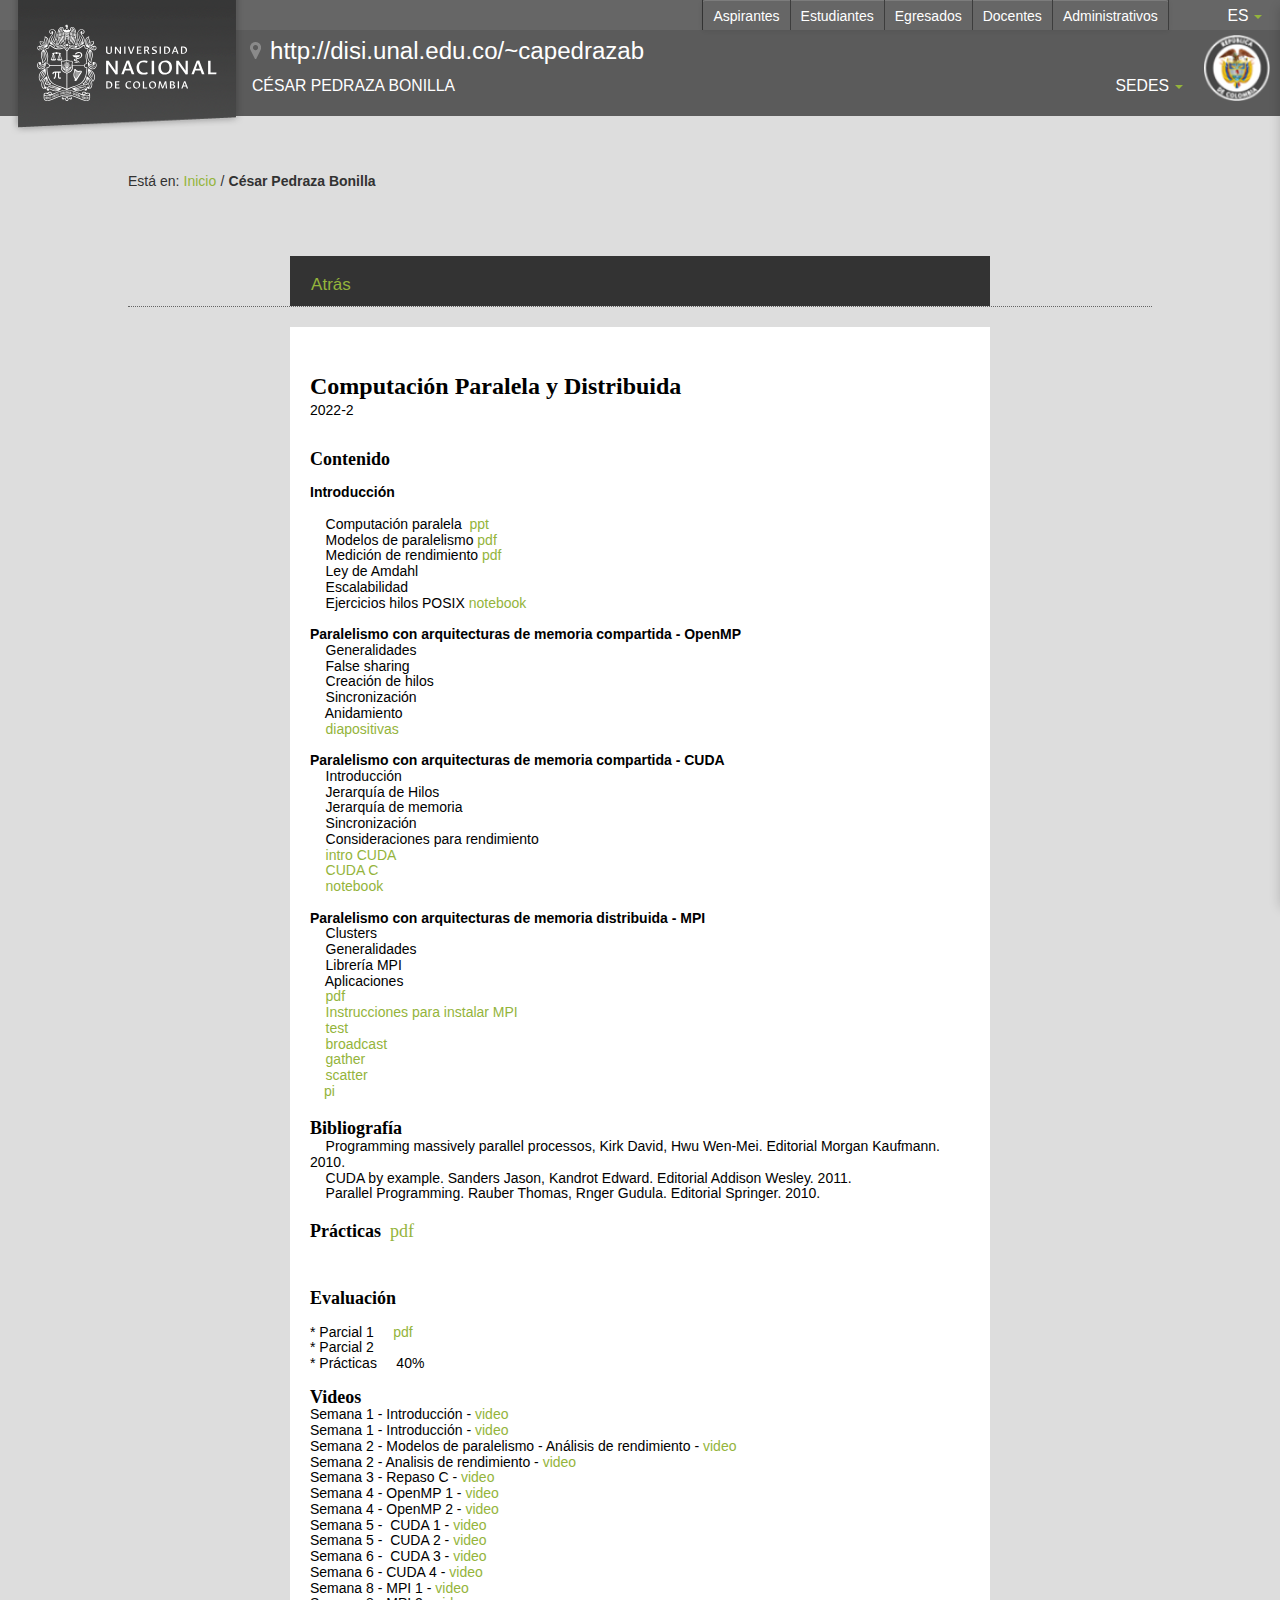
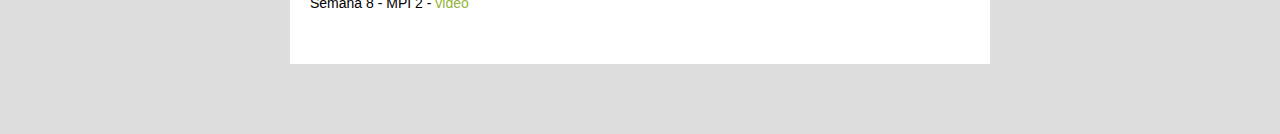
<file: material_cursos/20222/pc/pc.html>
<!DOCTYPE html>
<!--[if lt IE 7]> <html class="ie6 oldie"> <![endif]-->
<!--[if IE 7]> <html class="ie7 oldie"> <![endif]-->
<!--[if IE 8]> <html class="ie8 oldie"> <![endif]-->
<!--[if IE 9]> <html class="ie9 oldie"> <![endif]-->
<!--[if (gt IE 9)|!(IE)]><!-->
<html>
  <!--<![endif]-->
  <head>
    <meta http-equiv="content-type" content="text/html; charset=UTF-8">
    <!--
  =============================================================================  === PLANTILLA DESARROLLADA POR LA OFICINA DE MEDIOS DIGITALES - UNIMEDIOS ===  =============================================================================-->
    <!-- base href="http://disi.unal.edu.co/~capedrazab " -->
    <link rel="shortcut icon" href="images/favicon.ico" type="image/x-icon">
    <meta name="revisit-after" content="1 hour">
    <meta name="distribution" content="all">
    <meta name="viewport" content="width=device-width,
      initial-scale=1.0, minimum-scale=0.5, maximum-scale=2.5,      user-scalable=yes">
    <meta name="expires" content="1">
    <meta http-equiv="X-UA-Compatible" content="IE=edge">
    <meta name="robots" content="all">
    <link rel="stylesheet" type="text/css" href="css/bootstrap.min.css" media="all">
    <link rel="stylesheet" type="text/css" href="css/bootstrap-theme.min.css" media="all">
    <link rel="stylesheet" type="text/css" href="css/reset.css" media="all">
    <link rel="stylesheet" type="text/css" href="css/unal.css" media="all">
    <link rel="stylesheet" type="text/css" href="css/base.css" media="all">
    <link rel="stylesheet" type="text/css" href="css/tablet.css" media="all">
    <link rel="stylesheet" type="text/css" href="css/phone.css" media="all">
    <link rel="stylesheet" type="text/css" href="css/small.css" media="all">
    <link rel="stylesheet" type="text/css" href="css/printer.css" media="print">
    <script src="js/jquery.js" type="text/javascript"></script>
    <script src="js/unal.js" type="text/javascript"></script>
    <!--[if lt IE 9]><script src="js/html5shiv.js" type="text/javascript"></script><![endif]-->
    <!--[if lt IE 9]><script src="js/respond.js" type="text/javascript"></script><![endif]-->
    <title>Inicio - Universidad Nacional de Colombia</title>
    <!---------------------------------------------------------------------------------------->
    <!-------------anadido por cp-------->
    <meta name="viewport" content="width=device-width, initial-scale=1">
    <style>
      ul {
          list-style-type: none;
          margin: 0;
          padding: 0;
      }

      li {
          display: inline;
      }
      td, th {
				vertical-align:top;
			}
      
            body {
        margin: 0;
        font-family: Arial, Helvetica, sans-serif;
      }

      .topnav {
        overflow: hidden;
        background-color: #333;
      }

      .topnav a {
        float: left;
        color: #f2f2f2;
        text-align: center;
        padding: 14px 16px;
        text-decoration: none;
        font-size: 17px;
      }

      .topnav a:hover {
        background-color: #ddd;
        color: black;
      }

      .topnav a.active {
        background-color: #4CAF50;
        color: white;
      }
      
      
    </style>
    <!---------------------------------------------------------------------------------------->
  </head>
  <body>
    <div id="services">
      <ul class="dropdown-menu">
        <li> <a href="http://correo.unal.edu.co" target="_blank"><img src="images/icnServEmail.png"
              alt="Correo Electrónico" width="32" height="32">Correo Electrónico</a>
        </li>
        <li> <a href="http://www.sia.unal.edu.co" target="_blank"><img src="images/icnServSia.png"
              alt="Sistema de Información
              Académica" width="32" height="32">Sistema de Información Académica</a>
        </li>
        <li> <a href="http://www.sinab.unal.edu.co" target="_blank"><img src="images/icnServLibrary.png"
              alt="Biblioteca" width="32" height="32">Biblioteca</a> </li>
        <li> <a href="http://168.176.5.43:8082/Convocatorias/indice.iface" target="_blank"><img
              src="images/icnServCall.png" alt="Convocatorias" width="32" height="32">Convocatorias</a>
        </li>
        <li> <a href="http://identidad.unal.edu.co"><img src="images/icnServIdentidad.png"
              alt="Identidad U.N." width="32" height="32">Identidad U.N.</a> </li>
      </ul>
    </div>
    <header id="unalTop">
      <div class="logo"> <a href="http://unal.edu.co">
          <!--[if (gte IE 9)|!(IE)]><!-->
          <svg width="93%" height="93%">
            <image xlink:href="images/escudoUnal.svg" width="100%" height="100%"
              class="hidden-print"></image> </svg>
          <!--<![endif]-->
          <!--[if lt IE 9]>
          <img src="images/escudoUnal.png" width="93%" height="auto" class="hidden-print"/>      <![endif]-->
          <img src="images/escudoUnal_black.png" class="visible-print"> </a> </div>
      <div class="seal"> <img class="hidden-print" alt="Escudo de la
          República de Colombia" src="images/sealColombia.png" width="66" height="66">
        <img class="visible-print" alt="Escudo de la República de Colombia" src="images/sealColombia_black.png"
          width="66" height="66"> </div>
      <div class="firstMenu"> <button class="navbar-toggle collapsed" type="button"
          data-toggle="collapse" data-target="#bs-navbar" aria-controls="bs-navbar"
          aria-expanded="false"> <span class="icon-bar"></span><span class="icon-bar"></span><span
            class="icon-bar"></span> </button>
        <div class="btn-group languageMenu hidden-xs">
          <div class="btn btn-default dropdown-toggle" data-toggle="dropdown">es<span
              class="caret"></span></div>
          <ul class="dropdown-menu">
            <li><a href="index.html#">es</a></li>
            <li><a href="index.html#">en</a></li>
          </ul>
        </div>
        <ul class="socialLinks hidden-xs">
          <li> <br>
          </li>
          <li> <br>
          </li>
          <li> <br>
          </li>
          <li> <br>
          </li>
        </ul>
        <div class="navbar-default">
          <nav id="profiles">
            <ul class="nav navbar-nav dropdown-menu">
              <li class="item_Aspirantes #&gt;"><a href="index.html#">Aspirantes</a></li>
              <li class="item_Estudiantes #&gt;"><a href="index.html#">Estudiantes</a></li>
              <li class="item_Egresados #&gt;"><a href="index.html#">Egresados</a></li>
              <li class="item_Docentes #&gt;"><a href="index.html#">Docentes</a></li>
              <li class="item_Administrativos #&gt;"><a href="index.html#">Administrativos</a></li>
            </ul>
          </nav>
        </div>
      </div>
      <div id="bs-navbar" class="navbar-collapse collapse navigation">
        <div class="site-url"> <a href="http://http://disi.unal.edu.co/%7Ecapedrazab">http://disi.unal.edu.co/~capedrazab</a>
        </div>
        <div class="buscador"> </div>
        <div class="mainMenu">
          <div class="btn-group"><a href="index.html#" class="btn
              btn-default dropdown-toggle">César Pedraza Bonilla</a><br>
            <br>
            <br>
            <span class="caret-right"></span></div>
          <div class="btn-group">
            <div class="btn btn-default dropdown-toggle" data-toggle="dropdown">Sedes<span
                class="caret"></span></div>
            <ul class="dropdown-menu dropItem-16">
              <li><a href="http://www.imani.unal.edu.co" target="_blank">Amazonia</a><span
                  class="caret-right"></span></li>
              <li><a href="http://www.bogota.unal.edu.co" target="_blank">Bogotá</a><span
                  class="caret-right"></span></li>
              <li><a href="http://www.caribe.unal.edu.co" target="_blank">Caribe</a><span
                  class="caret-right"></span></li>
              <li><a href="http://www.manizales.unal.edu.co" target="_blank">Manizales</a><span
                  class="caret-right"></span></li>
              <li><a href="http://www.medellin.unal.edu.co" target="_blank">Medellín</a><span
                  class="caret-right"></span></li>
              <li><a href="http://www.orinoquia.unal.edu.co" target="_blank">Orinoquia</a><span
                  class="caret-right"></span></li>
              <li><a href="http://www.palmira.unal.edu.co" target="_blank">Palmira</a><span
                  class="caret-right"></span></li>
              <li><a href="http://www.tumaco-pacifico.unal.edu.co" target="_blank">Tumaco</a><span
                  class="caret-right"></span></li>
            </ul>
          </div>
        </div>
        <div class="btn-group hidden-sm hidden-md hidden-lg
          hidden-print">
          <div class="btn btn-default dropdown-toggle" data-toggle="dropdown" id="unalOpenMenuServicios"
            data-target="#services">Servicios<span class="caret"> </span> </div>
        </div>
        <div class="btn-group hidden-sm hidden-md hidden-lg
          hidden-print">
          <div class="btn btn-default dropdown-toggle" data-toggle="dropdown" id="unalOpenMenuPerfiles"
            data-target="#profiles">Perfiles<span class="caret"> </span> </div>
        </div>
      </div>
    </header>
    <main class="detalle">
      <div class="breadcrumb-class">Está en:<a href="index.html" target="_self"
          title="Inicio">Inicio</a>/<span>César Pedraza Bonilla<br>
        </span><br>
        <br>
        <!------------------------------END NAV BAR---------------------------------------------------------->
        <!--------------------------------------------------------------------------------------------------->
        <!--------------------------------------------------------------------------------------------------->
        <div class="topnav" style="overflow-x:auto;"> <a button="" onclick="goBack()">Atrás</a>
          <script>
            function goBack() {
              window.history.back();
            }
            </script> </div>
      </div>
      <div class="texto"> <br>
        <h1><font size="+2"><strong>Computación Paralela y Distribuida</strong></font></h1>
        <p>2022-2</p>
        <p><br>
        </p>
        <p><br>
        </p>
        <h4><strong>Contenido</strong></h4>
        <p><br>
          <strong>Introducción</strong></p>
        <p><br>
          &nbsp;&nbsp;&nbsp; Computación paralela&nbsp; <a href="1_intro/introduccion_computacion_paralela.pptx"
            title="ppt">ppt</a><br>
          &nbsp;&nbsp;&nbsp; Modelos de paralelismo <a href="1_intro/2-modelosParalelismo.pdf">pdf</a><br>
          &nbsp;&nbsp;&nbsp; Medición de rendimiento <a href="1_intro/3-AnalisisRendimiento.pdf">pdf</a><br>
          &nbsp;&nbsp;&nbsp; Ley de Amdahl&nbsp; <br>
          &nbsp;&nbsp;&nbsp; Escalabilidad&nbsp; <br>
          &nbsp;&nbsp;&nbsp; Ejercicios hilos POSIX <a href="1_intro/threads_posix.ipynb">notebook</a></p>
        <p><br>
          <strong>Paralelismo con arquitecturas de memoria compartida - OpenMP</strong><br>
          &nbsp;&nbsp;&nbsp; Generalidades&nbsp; <br>
          &nbsp;&nbsp;&nbsp; False sharing <br>
          &nbsp;&nbsp;&nbsp; Creación de hilos <br>
          &nbsp;&nbsp;&nbsp; Sincronización<br>
          &nbsp;&nbsp;&nbsp; Anidamiento</p>
        <p>&nbsp;&nbsp;&nbsp; <a href="2_omp/5-openMP.pdf">diapositivas</a><br>
          <br>
          <strong>Paralelismo con arquitecturas de memoria compartida - CUDA</strong><br>
          &nbsp;&nbsp;&nbsp; Introducción<br>
          &nbsp;&nbsp;&nbsp; Jerarquía de Hilos<br>
          &nbsp;&nbsp;&nbsp; Jerarquía de memoria<br>
          &nbsp;&nbsp;&nbsp; Sincronización<br>
          &nbsp;&nbsp;&nbsp; Consideraciones para rendimiento</p>
        <p>&nbsp;&nbsp;&nbsp;<a href="3_cuda/Introduction_to_CUDA_Platform.pptx">
            intro CUDA</a></p>
        <p>&nbsp;&nbsp;&nbsp; <a href="3_cuda/Introduction_to_CUDA_C.pptx">CUDA
            C</a></p>
        <p>&nbsp;&nbsp;&nbsp; <a href="3_cuda/cuda_class1.ipynb">notebook</a></p>
        <p><br>
        </p>
        <p><strong> Paralelismo con arquitecturas de memoria distribuida - MPI</strong><br>
          &nbsp;&nbsp;&nbsp; Clusters<br>
          &nbsp;&nbsp;&nbsp; Generalidades<br>
          &nbsp;&nbsp;&nbsp; Librería MPI<br>
          &nbsp;&nbsp;&nbsp; Aplicaciones </p>
        <p>&nbsp;&nbsp;&nbsp; <a href="4_mpi/6-MPI.pdf">pdf</a></p>
        <p>&nbsp;&nbsp;&nbsp;<a href="4_mpi/MPI_configurar-cluster-cloud.txt">
            Instrucciones para instalar MPI</a></p>
        <p>&nbsp;&nbsp;&nbsp; <span style="color: #94b43b;">test</span></p>
        <p>&nbsp;&nbsp;&nbsp; <a href="4_mpi/mpi_bcast-test.c">broadcast</a></p>
        <p>&nbsp;&nbsp;&nbsp; <a href="4_mpi/mpi_gather-test.c">gather</a>&nbsp;
          </p>
        <p>&nbsp;&nbsp;&nbsp; <a href="4_mpi/mpi_scatter-test.c">scatter</a>&nbsp;
          <br> </p>
        <span style="font-family: &quot;Ancizar serif&quot;,&quot;MS Serif&quot;,&quot;New York&quot;,serif;">&nbsp;&nbsp;&nbsp;
          </span><a href="4_mpi/mpi-omp_pi.c">pi</a><br>
        <h4><br>
          <strong></strong></h4>
        <h4><strong>Bibliografía</strong></h4>
        <p>&nbsp;&nbsp;&nbsp; Programming massively parallel processos, Kirk
          David, Hwu Wen-Mei. Editorial Morgan Kaufmann. 2010.<br>
          &nbsp;&nbsp;&nbsp; CUDA by example. Sanders Jason, Kandrot Edward.
          Editorial Addison Wesley. 2011.<br>
          &nbsp;&nbsp;&nbsp; Parallel Programming. Rauber Thomas, Rnger Gudula.
          Editorial Springer. 2010.</p>
        <h4><br>
          <strong></strong></h4>
        <h4><strong>Prácticas&nbsp; </strong><a href="practica1.pdf">pdf</a><strong><br>
          </strong></h4>
        <p><br>
          <br>
        </p>
        <br>
        <strong></strong>
        <h4><strong>Evaluación</strong></h4>
        <p><br>
          * Parcial 1 &nbsp;&nbsp;&nbsp; <a href="parcial.pdf">pdf</a></p>
        <p>* Parcial 2 &nbsp;&nbsp;&nbsp; <br>
          * Prácticas &nbsp;&nbsp;&nbsp; 40%</p>
        <p><br>
        </p>
        <h4><strong>Videos</strong></h4>
        <p></p>
        <p>Semana 1 - Introducción - <a href="https://drive.google.com/file/d/1FwDhzC0GJ4_Oo17FHg7K49iCpc51H_jj/view?usp=sharing">video</a></p>
        <p>Semana 1 - Introducción - <a href="https://drive.google.com/file/d/1dPgIsM19wQFiPLXxXEkxmcEH98dBHOJW/view?usp=sharing">video</a></p>
        <p>Semana 2 - Modelos de paralelismo - Análisis de rendimiento -<a href="https://drive.google.com/file/d/1dPgIsM19wQFiPLXxXEkxmcEH98dBHOJW/view?usp=sharing">
          </a><a href="https://drive.google.com/file/d/1ILCpJY5v6CD3jhqFpBS73B3qrgBLs8Lj/view?usp=sharing">video</a></p>
        <p>Semana 2 - Analisis de rendimiento - <a href="https://drive.google.com/file/d/1UC-JOLIqznlhk3BriGhmClNQZaUHsz9J/view?usp=sharing">video</a></p>
        <p>Semana 3 - Repaso C -<a href="https://drive.google.com/file/d/1grNqO46ByRrRdrNorcPizumBLECbXAzw/view?usp=sharing">
            video</a></p>
        <p>Semana 4 - OpenMP 1 - <a href="https://drive.google.com/file/d/1zvd7LlT8A3PlHplDXg_GPt2XEdxsPaWy/view?usp=sharing">video</a>
        </p>
        <p>Semana 4 - OpenMP 2 - <a href="https://drive.google.com/file/d/1duccvqWyqor-aBwuqmBUwAzIdO-M2Lmv/view?usp=sharing">video</a></p>
        <p>Semana 5 -&nbsp; CUDA 1 - <a href="https://drive.google.com/file/d/1E7n6xAVSEGJ1g3dxbtVL5a6FMcA9-9_7/view?usp=sharing">video</a>
        </p>
        <p>Semana 5 -&nbsp; CUDA 2 - <a href="https://drive.google.com/file/d/1SRw6vZ5o11qTybdZZulML6UmNboD2rRf/view?usp=sharing">video</a>
        </p>
        <p>Semana 6 -&nbsp; CUDA 3 - <a href="https://drive.google.com/file/d/1EJDxhYVfDRUp4Em9T8A4edKG5Nm8e7uB/view?usp=sharing">video</a>
        </p>
        <p>Semana 6 - CUDA 4 - <a href="https://drive.google.com/file/d/1sUHDqDKS0UpSPtbaUa2oxQBPxOEQduFs/view?usp=sharing">video</a><br>
        </p>
        <p>Semana 8 - MPI 1 -<a href="https://drive.google.com/file/d/1duccvqWyqor-aBwuqmBUwAzIdO-M2Lmv/view?usp=sharing">
          </a><a href="https://drive.google.com/file/d/1pGrRt6pxUiSlC2yUJdB4kT8leME8DdI3/view?usp=sharing">video</a>
        </p>
        <p> Semana 8 - MPI 2 - <a href="https://drive.google.com/file/d/10eT1YWgaAMN8DOz9iFgNsQ09XlAasEQS/view?usp=sharing">video</a>&nbsp;
          <a href="https://drive.google.com/file/d/1duccvqWyqor-aBwuqmBUwAzIdO-M2Lmv/view?usp=sharing">
          </a></p>
        <p><a href="https://drive.google.com/file/d/1duccvqWyqor-aBwuqmBUwAzIdO-M2Lmv/view?usp=sharing"><br>
          </a></p>
        <p><a href="https://drive.google.com/file/d/1duccvqWyqor-aBwuqmBUwAzIdO-M2Lmv/view?usp=sharing"><br>
          </a></p>
      </div>
    </main>
  </body>
</html>
</file>
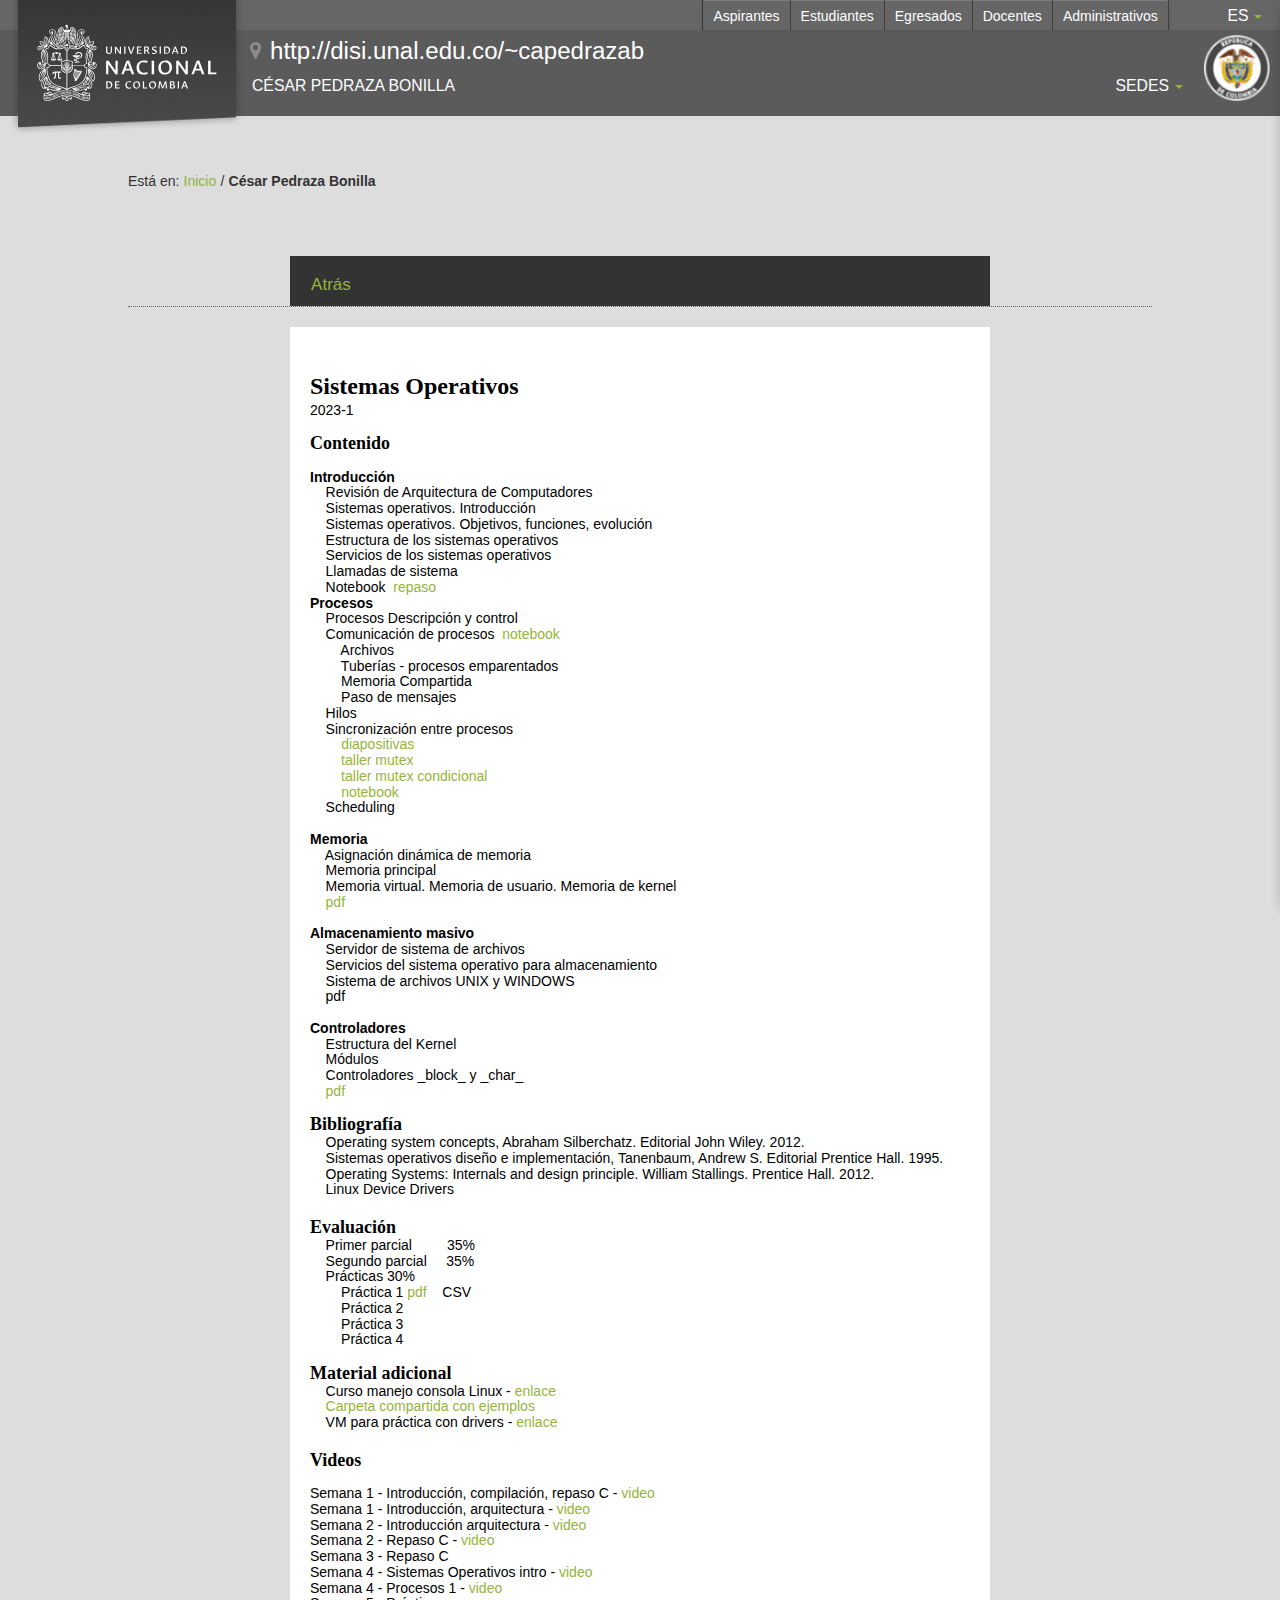
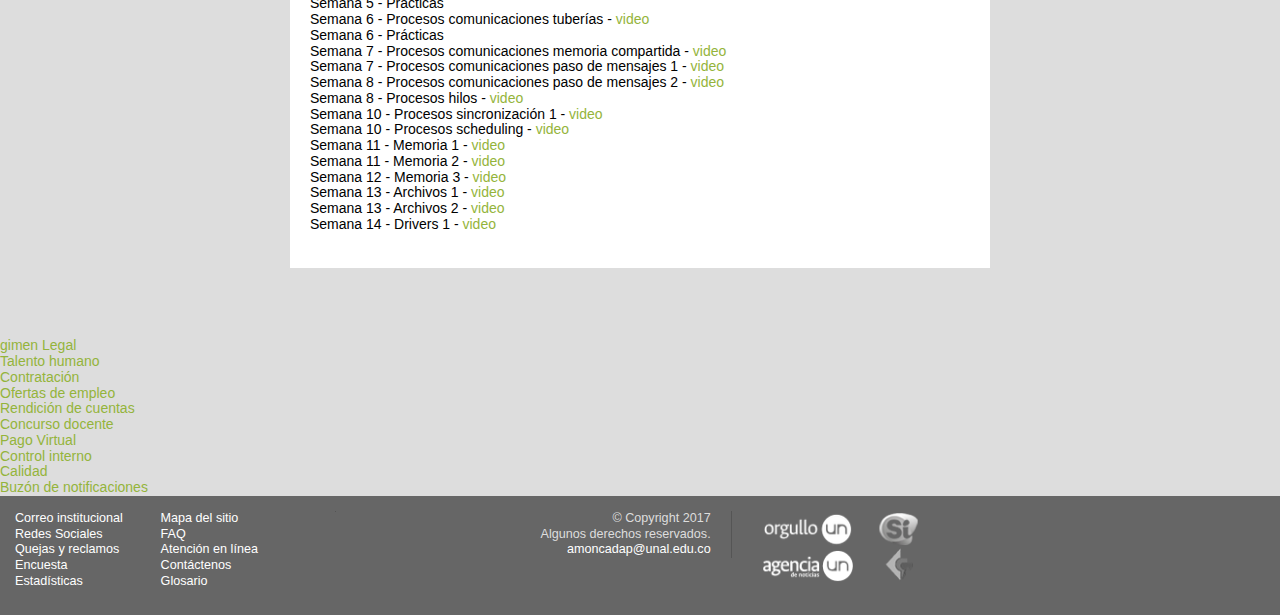
<file: material_cursos/20231/os/os.html>
<!DOCTYPE html>
<!--[if lt IE 7]> <html class="ie6 oldie"> <![endif]-->
<!--[if IE 7]> <html class="ie7 oldie"> <![endif]-->
<!--[if IE 8]> <html class="ie8 oldie"> <![endif]-->
<!--[if IE 9]> <html class="ie9 oldie"> <![endif]-->
<!--[if (gt IE 9)|!(IE)]><!-->
<html>
  <!--<![endif]-->
  <head>
    <meta http-equiv="content-type" content="text/html; charset=UTF-8">
    <!--
  =============================================================================  === PLANTILLA DESARROLLADA POR LA OFICINA DE MEDIOS DIGITALES - UNIMEDIOS ===  =============================================================================-->
    <!-- base href="http://disi.unal.edu.co/~capedrazab " -->
    <link rel="shortcut icon" href="images/favicon.ico" type="image/x-icon">
    <meta name="revisit-after" content="1 hour">
    <meta name="distribution" content="all">
    <meta name="viewport" content="width=device-width,
      initial-scale=1.0, minimum-scale=0.5, maximum-scale=2.5,      user-scalable=yes">
    <meta name="expires" content="1">
    <meta http-equiv="X-UA-Compatible" content="IE=edge">
    <meta name="robots" content="all">
    <link rel="stylesheet" type="text/css" href="css/bootstrap.min.css" media="all">
    <link rel="stylesheet" type="text/css" href="css/bootstrap-theme.min.css" media="all">
    <link rel="stylesheet" type="text/css" href="css/reset.css" media="all">
    <link rel="stylesheet" type="text/css" href="css/unal.css" media="all">
    <link rel="stylesheet" type="text/css" href="css/base.css" media="all">
    <link rel="stylesheet" type="text/css" href="css/tablet.css" media="all">
    <link rel="stylesheet" type="text/css" href="css/phone.css" media="all">
    <link rel="stylesheet" type="text/css" href="css/small.css" media="all">
    <link rel="stylesheet" type="text/css" href="css/printer.css" media="print">
    <script src="js/jquery.js" type="text/javascript"></script>
    <script src="js/unal.js" type="text/javascript"></script>
    <!--[if lt IE 9]><script src="js/html5shiv.js" type="text/javascript"></script><![endif]-->
    <!--[if lt IE 9]><script src="js/respond.js" type="text/javascript"></script><![endif]-->
    <title>Inicio - Universidad Nacional de Colombia</title>
    <!---------------------------------------------------------------------------------------->
    <!-------------anadido por cp-------->
    <meta name="viewport" content="width=device-width, initial-scale=1">
    <style>
      ul {
          list-style-type: none;
          margin: 0;
          padding: 0;
      }

      li {
          display: inline;
      }
      td, th {
				vertical-align:top;
			}
      
            body {
        margin: 0;
        font-family: Arial, Helvetica, sans-serif;
      }

      .topnav {
        overflow: hidden;
        background-color: #333;
      }

      .topnav a {
        float: left;
        color: #f2f2f2;
        text-align: center;
        padding: 14px 16px;
        text-decoration: none;
        font-size: 17px;
      }

      .topnav a:hover {
        background-color: #ddd;
        color: black;
      }

      .topnav a.active {
        background-color: #4CAF50;
        color: white;
      }
      
      
    </style>
    <!---------------------------------------------------------------------------------------->
  </head>
  <body>
    <div id="services">
      <ul class="dropdown-menu">
        <li> <a href="http://correo.unal.edu.co" target="_blank"><img src="images/icnServEmail.png"
              alt="Correo Electrónico" width="32" height="32">Correo Electrónico</a>
        </li>
        <li> <a href="http://www.sia.unal.edu.co" target="_blank"><img src="images/icnServSia.png"
              alt="Sistema de Información
              Académica" width="32" height="32">Sistema de Información Académica</a>
        </li>
        <li> <a href="http://www.sinab.unal.edu.co" target="_blank"><img src="images/icnServLibrary.png"
              alt="Biblioteca" width="32" height="32">Biblioteca</a> </li>
        <li> <a href="http://168.176.5.43:8082/Convocatorias/indice.iface" target="_blank"><img
              src="images/icnServCall.png" alt="Convocatorias" width="32" height="32">Convocatorias</a>
        </li>
        <li> <a href="http://identidad.unal.edu.co"><img src="images/icnServIdentidad.png"
              alt="Identidad U.N." width="32" height="32">Identidad U.N.</a> </li>
      </ul>
    </div>
    <header id="unalTop">
      <div class="logo"> <a href="http://unal.edu.co">
          <!--[if (gte IE 9)|!(IE)]><!-->
          <svg width="93%" height="93%">
            <image xlink:href="images/escudoUnal.svg" width="100%" height="100%"
              class="hidden-print"></image> </svg>
          <!--<![endif]-->
          <!--[if lt IE 9]>
          <img src="images/escudoUnal.png" width="93%" height="auto" class="hidden-print"/>      <![endif]-->
          <img src="images/escudoUnal_black.png" class="visible-print"> </a> </div>
      <div class="seal"> <img class="hidden-print" alt="Escudo de la
          República de Colombia" src="images/sealColombia.png" width="66" height="66">
        <img class="visible-print" alt="Escudo de la República de Colombia" src="images/sealColombia_black.png"
          width="66" height="66"> </div>
      <div class="firstMenu"> <button class="navbar-toggle collapsed" type="button"
          data-toggle="collapse" data-target="#bs-navbar" aria-controls="bs-navbar"
          aria-expanded="false"> <span class="icon-bar"></span><span class="icon-bar"></span><span
            class="icon-bar"></span> </button>
        <div class="btn-group languageMenu hidden-xs">
          <div class="btn btn-default dropdown-toggle" data-toggle="dropdown">es<span
              class="caret"></span></div>
          <ul class="dropdown-menu">
            <li><a href="index.html#">es</a></li>
            <li><a href="index.html#">en</a></li>
          </ul>
        </div>
        <ul class="socialLinks hidden-xs">
          <li> <br>
          </li>
          <li> <br>
          </li>
          <li> <br>
          </li>
          <li> <br>
          </li>
        </ul>
        <div class="navbar-default">
          <nav id="profiles">
            <ul class="nav navbar-nav dropdown-menu">
              <li class="item_Aspirantes #&gt;"><a href="index.html#">Aspirantes</a></li>
              <li class="item_Estudiantes #&gt;"><a href="index.html#">Estudiantes</a></li>
              <li class="item_Egresados #&gt;"><a href="index.html#">Egresados</a></li>
              <li class="item_Docentes #&gt;"><a href="index.html#">Docentes</a></li>
              <li class="item_Administrativos #&gt;"><a href="index.html#">Administrativos</a></li>
            </ul>
          </nav>
        </div>
      </div>
      <div id="bs-navbar" class="navbar-collapse collapse navigation">
        <div class="site-url"> <a href="http://http://disi.unal.edu.co/%7Ecapedrazab">http://disi.unal.edu.co/~capedrazab</a>
        </div>
        <div class="buscador"> </div>
        <div class="mainMenu">
          <div class="btn-group"><a href="index.html#" class="btn
              btn-default dropdown-toggle">César Pedraza Bonilla</a><br>
            <br>
            <br>
            <span class="caret-right"></span></div>
          <div class="btn-group">
            <div class="btn btn-default dropdown-toggle" data-toggle="dropdown">Sedes<span
                class="caret"></span></div>
            <ul class="dropdown-menu dropItem-16">
              <li><a href="http://www.imani.unal.edu.co" target="_blank">Amazonia</a><span
                  class="caret-right"></span></li>
              <li><a href="http://www.bogota.unal.edu.co" target="_blank">Bogotá</a><span
                  class="caret-right"></span></li>
              <li><a href="http://www.caribe.unal.edu.co" target="_blank">Caribe</a><span
                  class="caret-right"></span></li>
              <li><a href="http://www.manizales.unal.edu.co" target="_blank">Manizales</a><span
                  class="caret-right"></span></li>
              <li><a href="http://www.medellin.unal.edu.co" target="_blank">Medellín</a><span
                  class="caret-right"></span></li>
              <li><a href="http://www.orinoquia.unal.edu.co" target="_blank">Orinoquia</a><span
                  class="caret-right"></span></li>
              <li><a href="http://www.palmira.unal.edu.co" target="_blank">Palmira</a><span
                  class="caret-right"></span></li>
              <li><a href="http://www.tumaco-pacifico.unal.edu.co" target="_blank">Tumaco</a><span
                  class="caret-right"></span></li>
            </ul>
          </div>
        </div>
        <div class="btn-group hidden-sm hidden-md hidden-lg
          hidden-print">
          <div class="btn btn-default dropdown-toggle" data-toggle="dropdown" id="unalOpenMenuServicios"
            data-target="#services">Servicios<span class="caret"> </span> </div>
        </div>
        <div class="btn-group hidden-sm hidden-md hidden-lg
          hidden-print">
          <div class="btn btn-default dropdown-toggle" data-toggle="dropdown" id="unalOpenMenuPerfiles"
            data-target="#profiles">Perfiles<span class="caret"> </span> </div>
        </div>
      </div>
    </header>
    <main class="detalle">
      <div class="breadcrumb-class">Está en:<a href="index.html" target="_self"
          title="Inicio">Inicio</a>/<span>César Pedraza Bonilla<br>
        </span><br>
        <br>
        <!------------------------------END NAV BAR---------------------------------------------------------->
        <!--------------------------------------------------------------------------------------------------->
        <!--------------------------------------------------------------------------------------------------->
        <div class="topnav" style="overflow-x:auto;"> <a button="" onclick="goBack()">Atrás</a>
          <script>
            function goBack() {
              window.history.back();
            }
            </script> </div>
      </div>
      <div class="texto"> <br>
        <h1><font size="+2"><strong>Sistemas Operativos<br>
            </strong></font></h1>
        <p>2023-1<br>
        </p>
        <p><br>
        </p>
        <h4><strong>Contenido</strong></h4>
        <p><br>
          <strong>Introducción</strong><br>
          &nbsp;&nbsp;&nbsp; Revisión de Arquitectura de Computadores<br>
          &nbsp;&nbsp;&nbsp; Sistemas operativos. Introducción<br>
          &nbsp;&nbsp;&nbsp; Sistemas operativos. Objetivos, funciones,
          evolución<br>
          &nbsp;&nbsp;&nbsp; Estructura de los sistemas operativos<br>
          &nbsp;&nbsp;&nbsp; Servicios de los sistemas operativos<br>
          &nbsp;&nbsp;&nbsp; Llamadas de sistema</p>
        <p>&nbsp;&nbsp;&nbsp; Notebook&nbsp; <a href="creview.ipynb">repaso</a><br>
          <strong>Procesos</strong><br>
          &nbsp;&nbsp;&nbsp; Procesos Descripción y control <br>
          &nbsp;&nbsp;&nbsp; Comunicación de procesos&nbsp; <a href="procesos.ipynb">notebook</a><br>
          &nbsp;&nbsp;&nbsp; &nbsp;&nbsp;&nbsp; Archivos</p>
        &nbsp;&nbsp;&nbsp; &nbsp;&nbsp;&nbsp; Tuberías - procesos emparentados
        <p>&nbsp;&nbsp;&nbsp; &nbsp;&nbsp;&nbsp; Memoria Compartida <br>
          &nbsp;&nbsp;&nbsp; &nbsp;&nbsp;&nbsp; Paso de mensajes<br>
          &nbsp;&nbsp;&nbsp; Hilos <br>
          &nbsp;&nbsp;&nbsp; Sincronización entre procesos </p>
        <p>&nbsp;&nbsp;&nbsp; &nbsp;&nbsp;&nbsp; <a href="procesos/Sincronizaci%C3%B3n%20de%20procesos.pdf">diapositivas</a></p>
        <p><a href="procesos/guia_mutex.pdf">&nbsp;&nbsp;&nbsp;
            &nbsp;&nbsp;&nbsp; taller mutex</a>&nbsp; </p>
        <p><a href="procesos/guia_mutex_cond.pdf">&nbsp;&nbsp;&nbsp;
            &nbsp;&nbsp;&nbsp; taller mutex condicional</a></p>
        <p>&nbsp;&nbsp;&nbsp; &nbsp;&nbsp;&nbsp; <a href="procesos/sincronizacion_hilos.ipynb">notebook</a></p>
        <p>&nbsp;&nbsp;&nbsp; Scheduling</p>
        <p><br>
        </p>
        <p><strong>Memoria</strong><br>
          &nbsp;&nbsp;&nbsp; Asignación dinámica de memoria<br>
          &nbsp;&nbsp;&nbsp; Memoria principal<br>
          &nbsp;&nbsp;&nbsp; Memoria virtual. Memoria de usuario. Memoria de
          kernel</p>
        <p>&nbsp;&nbsp;&nbsp; <a href="memoria/tema3_memoria.pdf" title="pdf">pdf</a></p>
        <p> <br>
          <strong>Almacenamiento masivo</strong><br>
          &nbsp;&nbsp;&nbsp; Servidor de sistema de archivos<br>
          &nbsp;&nbsp;&nbsp; Servicios del sistema operativo para almacenamiento<br>
          &nbsp;&nbsp;&nbsp; Sistema de archivos UNIX y WINDOWS</p>
        <p>&nbsp;&nbsp;&nbsp; pdf</p>
        <p><br>
        </p>
        <p> <strong>Controladores</strong><br>
          &nbsp;&nbsp;&nbsp; Estructura del Kernel<br>
          &nbsp;&nbsp;&nbsp; Módulos<br>
          &nbsp;&nbsp;&nbsp; Controladores _block_ y _char_</p>
        <p>&nbsp;&nbsp;&nbsp; <a href="drivers/clase-linux-kernel.pdf">pdf</a></p>
        <p><br>
        </p>
        <h4><strong>Bibliografía</strong></h4>
        <p>&nbsp;&nbsp;&nbsp; Operating system concepts, Abraham Silberchatz.
          Editorial John Wiley. 2012.<br>
          &nbsp;&nbsp;&nbsp; Sistemas operativos diseño e implementación,
          Tanenbaum, Andrew S. Editorial Prentice Hall. 1995.<br>
          &nbsp;&nbsp;&nbsp; Operating Systems: Internals and design principle.
          William Stallings. Prentice Hall. 2012.<br>
          &nbsp;&nbsp;&nbsp; Linux Device Drivers</p>
        <h4><br>
          <strong></strong></h4>
        <h4><strong>Evaluación</strong></h4>
        <p>&nbsp;&nbsp;&nbsp; Primer parcial &nbsp; &nbsp; &nbsp;&nbsp;&nbsp;
          35%<br>
          &nbsp;&nbsp;&nbsp; Segundo parcial &nbsp;&nbsp;&nbsp; 35% <br>
          &nbsp;&nbsp;&nbsp; Prácticas 30%</p>
        <p>&nbsp;&nbsp;&nbsp;&nbsp;&nbsp;&nbsp;&nbsp; Práctica 1 <a href="p1/practica1.pdf"
            title="pdf">pdf<span style="color: black;"></span></a><span style="color: black;">
          </span><a href="https://www.dropbox.com/s/vgtkdc4yudgwt1z/bogota_cadastral.json?dl=0"><span
              style="color: black;"></span></a>&nbsp;&nbsp; CSV</p>
        <p><span style="color: black;">&nbsp;&nbsp; &nbsp; &nbsp;&nbsp; Práctica
            2 </span><a href="https://www.dropbox.com/s/vgtkdc4yudgwt1z/bogota_cadastral.json?dl=0"><span
              style="color: black;"></span></a> </p>
        <p>&nbsp;&nbsp;&nbsp; &nbsp;&nbsp;&nbsp; Práctica 3</p>
        <p>&nbsp;&nbsp;&nbsp; &nbsp;&nbsp;&nbsp; Práctica 4<br>
          <a href="https://www.dropbox.com/s/vgtkdc4yudgwt1z/bogota_cadastral.json?dl=0"><span
              style="color: black;"></span></a></p>
        <p><a href="https://www.dropbox.com/s/vgtkdc4yudgwt1z/bogota_cadastral.json?dl=0"><span
              style="color: black;"><br>
            </span></a></p>
        <h4><strong>Material adicional<br>
          </strong></h4>
        <p>&nbsp;&nbsp;&nbsp; Curso manejo consola Linux - <a href="https://www.codecademy.com/learn/learn-the-command-line"
            target="_blank">enlace</a></p>
        <p> </p>
        <p>&nbsp;&nbsp;&nbsp; <a href="https://drive.google.com/drive/folders/1bRfUgmRFSrPCm65g2LqwYDvY7yFD-jlr?usp=share_link">Carpeta
            compartida con ejemplos</a> &nbsp;&nbsp; </p>
        <p>&nbsp;&nbsp;&nbsp; VM para práctica con drivers - <a href="https://drive.google.com/file/d/1KWX_arrN1bxZ7yVZYvD-c7nEwhPcV5m2/view?usp=sharing">enlace</a><br>
        </p>
        <h4><br>
          <strong></strong></h4>
        <h4><strong>Videos</strong></h4>
        <p></p>
        <p><br>
        </p>
        <p>Semana 1 - Introducción, compilación, repaso C - <a href="https://drive.google.com/file/d/1FO_E-zKBH-3Bg2xsWLAjE4w_cJxnnTlh/view?usp=sharing">video</a></p>
        <p>Semana 1 - Introducción, arquitectura - <a href="https://drive.google.com/file/d/1QEYbh9PydEzXFuFdhp4_KaKEPZ4rxTnm/view?usp=sharing">video</a></p>
        <p>Semana 2 - Introducción arquitectura -<a href="https://drive.google.com/file/d/1bk7QNWlnpdcf3vmHyweSPLsgXj2GjABg/view?usp=sharing">
            video</a></p>
        <p>Semana 2 - Repaso C -<a href="https://drive.google.com/file/d/1grNqO46ByRrRdrNorcPizumBLECbXAzw/view?usp=sharing">
            video<br>
          </a></p>
        <p>Semana 3 - Repaso C</p>
        <p>Semana 4 - Sistemas Operativos intro -<a href="https://drive.google.com/file/d/16TxKOobn6zCghu46uzsOgU3NEQXdEJdw/view?usp=sharing">
            video</a> </p>
        <p>Semana 4 - Procesos 1 -<a href="https://drive.google.com/file/d/1KLAL8oVLfQzQ_q7ZPhadm3PLa2LBHKmO/view?usp=sharing">
            video</a></p>
        <p>Semana 5 - Prácticas</p>
        <p>Semana 6 - Procesos comunicaciones tuberías -<a href="https://drive.google.com/file/d/1dJNi-hsTy_ob1BA-2kggFdXG6mZ1KyvO/view?usp=sharing">
            video</a> </p>
        <p>Semana 6 - Prácticas</p>
        <p>Semana 7 - Procesos comunicaciones memoria compartida -<a href="https://drive.google.com/file/d/1pzPjB-ouPrlU1EsFHk56CnpgyjASSh9Y/view?usp=sharing">
            video</a> </p>
        <p>Semana 7 - Procesos comunicaciones paso de mensajes 1 -<a href="https://drive.google.com/file/d/1Sup5j0J6sXma11LXdn2eJAKHP3r4IJBO/view?usp=sharing">
            video</a></p>
        <p>Semana 8 - Procesos comunicaciones paso de mensajes 2 -<a href="https://drive.google.com/file/d/1YzqdBiwwq8iv1EWowVHVG4aqxSLn3eDr/view?usp=sharing">
            video</a></p>
        <p>Semana 8 - Procesos hilos -<a href="https://drive.google.com/file/d/1DMarBD8RyLvqXwRLgMd5uBgqo4S9M6Kn/view?usp=sharing">
            video</a></p>
        <p>Semana 10 - Procesos sincronización 1 -<a href="https://drive.google.com/file/d/1eGk9GOosrP3P5zRFsgQAXCdaVBaIOXx6/view?usp=sharing">
            video</a> </p>
        <p>Semana 10 - Procesos scheduling -<a href="https://drive.google.com/file/d/1iqsyb1c1HPIGJ74JmrgSqMz8ScAeT3f1/view?usp=sharing">
            video</a>&nbsp;</p>
        <p>Semana 11 - Memoria 1 -<a href="https://drive.google.com/file/d/1bGZauReUc_VcsqC-1iY1SoXQrkY79uaz/view?usp=sharing">
            video</a>&nbsp; </p>
        <p>Semana 11 - Memoria 2 -<a href="https://drive.google.com/file/d/1EaZ9FmUjQTAkXSazVmNJ-OhNbgnS4Qgl/view?usp=sharing">
            video</a>&nbsp; </p>
        <p>Semana 12 - Memoria 3 -<a href="https://drive.google.com/file/d/16sqLFs8SaMegEhB6lWW3TXOFDtWRrMR4/view?usp=sharing">
            video</a>&nbsp; </p>
        <p>Semana 13 - Archivos 1 -<a href="https://drive.google.com/file/d/1I4gyKhYF3x_q55AWyIEugUn9Ha3ACdcb/view?usp=sharing">
            video</a>&nbsp;&nbsp;</p>
        <p>Semana 13 - Archivos 2 -<a href="https://drive.google.com/file/d/1-EEn_bACOILRNnTWGsQ8L4bHCbIIMKVj/view?usp=sharing">
            video</a>&nbsp; </p>
        <p>Semana 14 - Drivers 1 -<a href="https://drive.google.com/file/d/1totXHrV3Ow-D5wwTyrNNx_m5LkARXumj/view?usp=sharing">
            video</a>&nbsp; </p>
        <p><br>
        </p>
      </div>
    </main>
    <a href="http://www.legal.unal.edu.co" target="_top">gimen Legal</a> <a href="http://www.unal.edu.co/dnp"
      target="_top">Talento humano</a> <a href="http://www.unal.edu.co/contratacion/"
      target="_top">Contratación</a> <a href="http://www.unal.edu.co/dnp/" target="_top">Ofertas
      de empleo</a> <a href="http://rendiciondecuentas.unal.edu.co/" target="_top">Rendición
      de cuentas</a> <a href="http://docentes.unal.edu.co/concurso-profesoral/"
      target="_top">Concurso docente</a> <a href="http://www.pagovirtual.unal.edu.co/"
      target="_top">Pago Virtual</a> <a href="http://www.unal.edu.co/control_interno/index.html"
      target="_top">Control interno</a> <a href="http://unal.edu.co/siga/" target="_top">Calidad</a>
    <a href="http://unal.edu.co/buzon-de-notificaciones/" target="_self">Buzón
      de notificaciones</a>
    <footer class="clear">
      <nav class="col-md-3 col-lg-3 col-sm-3 col-xs-4 col-xxs-6
        gobiernoLinea"> <a href="http://correo.unal.edu.co" target="_top">Correo
          institucional</a> <a href="index.html#">Mapa del sitio</a> <a href="http://redessociales.unal.edu.co"
          target="_top">Redes Sociales</a> <a href="index.html#">FAQ</a> <a href="http://unal.edu.co/quejas-y-reclamos/"
          target="_self">Quejas y reclamos</a> <a href="http://unal.edu.co/atencion-en-linea/"
          target="_self">Atención en línea</a> <a href="http://unal.edu.co/encuesta/"
          target="_self">Encuesta</a> <a href="index.html#">Contáctenos</a> <a
          href="http://www.onp.unal.edu.co" target="_top">Estadísticas</a> <a href="index.html#">Glosario</a>
      </nav>
      <div class="col-md-4 col-lg-4 col-sm-4 col-xs-4 col-xxs-12
        footer-info">
        <p class="col-sm-12 col-md-6 contacto">
          <!--<b>Contacto página web:</b><br/> Dirección .....<br/> Edificio ...<br/> Bogotá D.C., Colombia<br/> (+57 1) 316 5000 Ext.
            </p>--> </p>
        <p class="col-sm-12 col-md-6 derechos"> © Copyright 2017<br>
          Algunos derechos reservados.<br>
          <a title="Comuníquese con el administrador de este sitio web" href="mailto:EMAIL@unal.edu.co">amoncadap@unal.edu.co</a><br>
          <!--                <a href="index.html#">Acerca de este sitio web</a><br/> Actualización:31/05/16-->
        </p>
      </div>
      <div class="col-md-2 col-lg-2 col-sm-2 col-xs-12 logos">
        <div class="col-xs-6 col-sm-12 col-md-6 no-padding"> <a class="col-xs-6 col-sm-12"
            href="http://www.orgulloun.unal.edu.co"> <img class="hidden-print"
              alt="Orgullo UN" src="images/log_orgullo.png" width="78" height="21">
            <img class="visible-print" alt="Orgullo UN" src="images/log_orgullo_black.png"
              width="94" height="37"> </a> <a class="col-xs-6 col-sm-12 imgAgencia"
            href="http://www.agenciadenoticias.unal.edu.co/inicio.html"> <img class="hidden-print"
              alt="Agencia de noticias" src="images/log_agenc.png" width="94" height="25">
            <img class="visible-print" alt="Agencia de noticias" src="images/log_agenc_black.png"
              width="94" height="37"> </a> </div>
        <div class="col-xs-6 col-sm-12 col-md-6 no-padding"> <a class="col-xs-6 col-sm-12"
            href="https://www.sivirtual.gov.co/memoficha-entidad/-/entidad/T0356">
            <img alt="Trámites en línea" src="images/log_gobiern.png" width="67"
              height="51"> </a> <a class="col-xs-6
            col-sm-12" href="http://www.contaduria.gov.co/"> <img alt="Contaduría general de la republica"
              src="images/log_contra.png" width="67" height="51"> </a> </div>
      </div>
    </footer>
  </body>
</html>
</file>
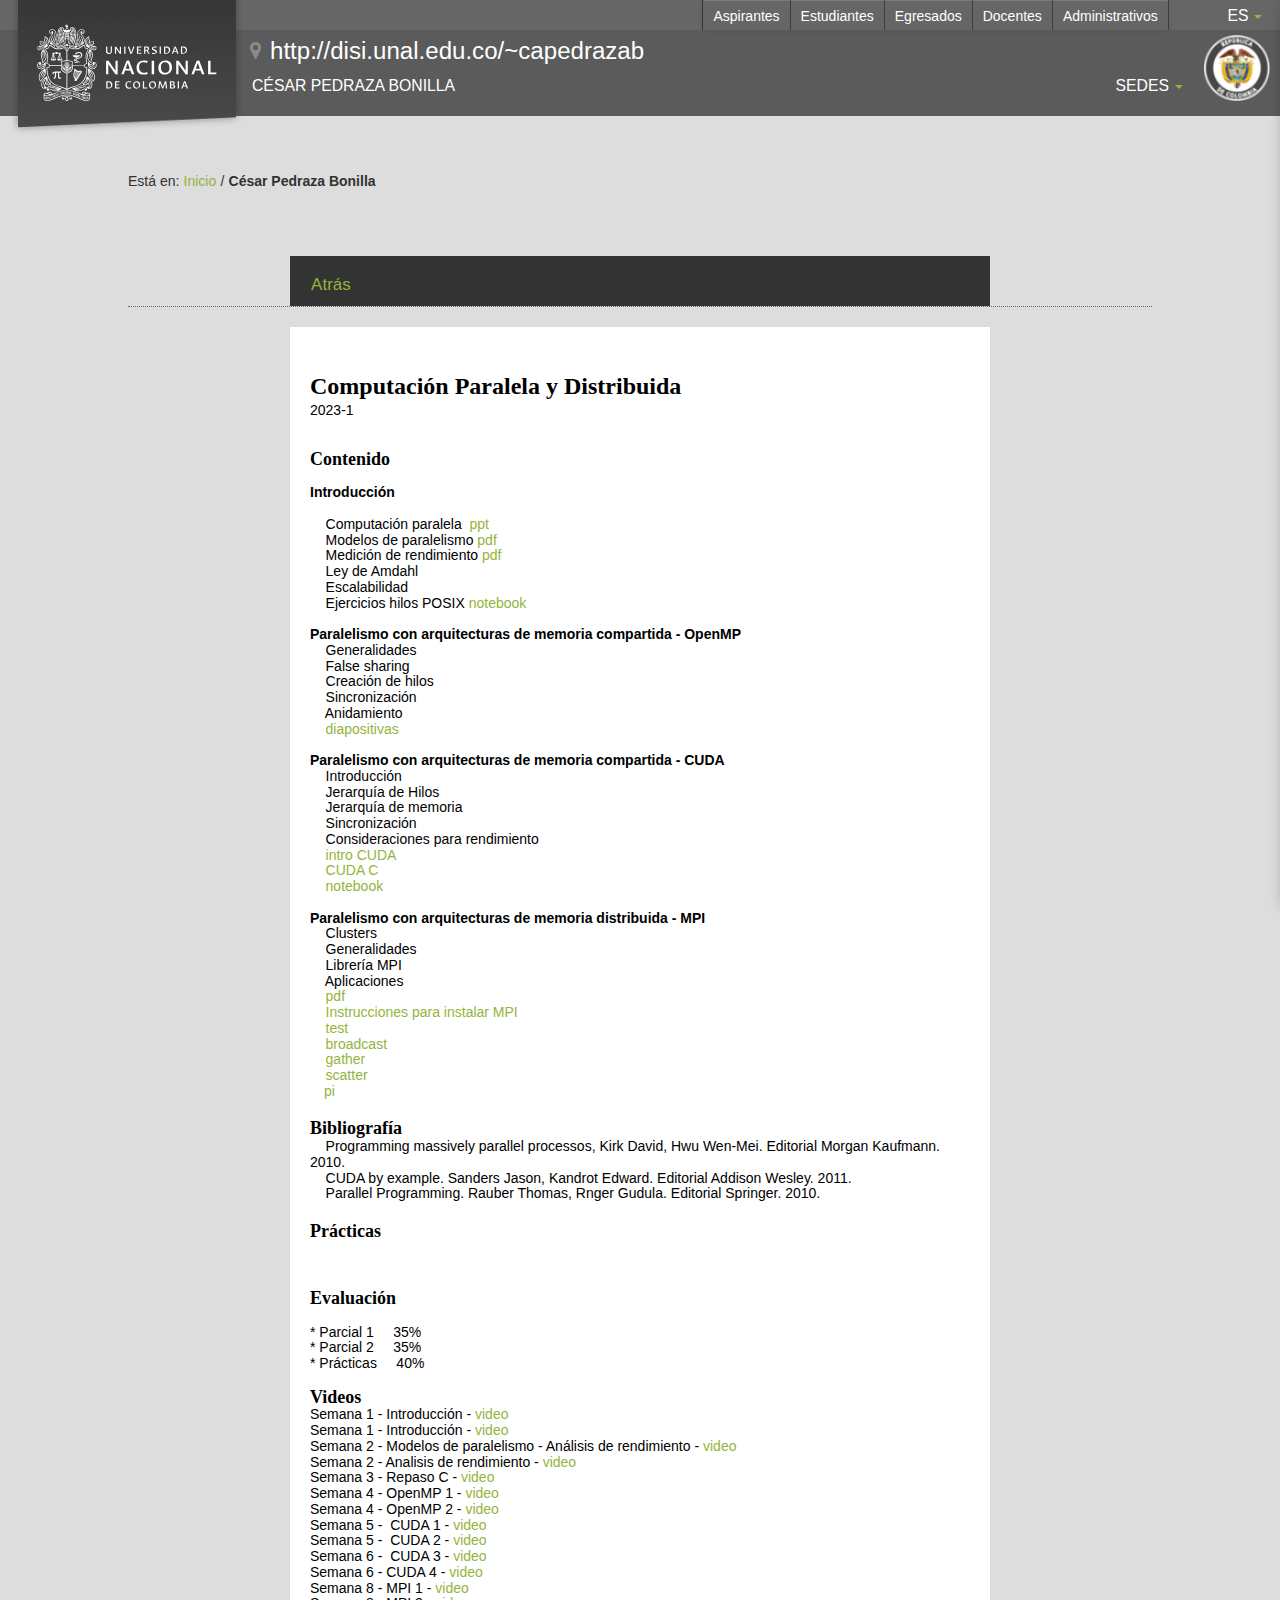
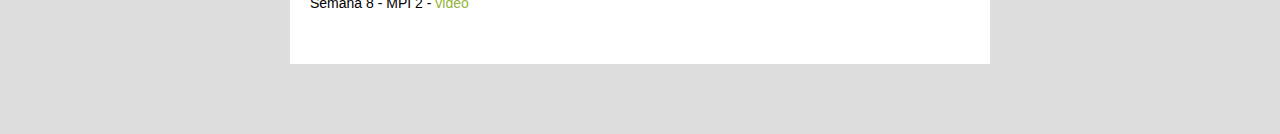
<file: material_cursos/20231/pc/pc.html>
<!DOCTYPE html>
<!--[if lt IE 7]> <html class="ie6 oldie"> <![endif]-->
<!--[if IE 7]> <html class="ie7 oldie"> <![endif]-->
<!--[if IE 8]> <html class="ie8 oldie"> <![endif]-->
<!--[if IE 9]> <html class="ie9 oldie"> <![endif]-->
<!--[if (gt IE 9)|!(IE)]><!-->
<html>
  <!--<![endif]-->
  <head>
    <meta http-equiv="content-type" content="text/html; charset=UTF-8">
    <!--
  =============================================================================  === PLANTILLA DESARROLLADA POR LA OFICINA DE MEDIOS DIGITALES - UNIMEDIOS ===  =============================================================================-->
    <!-- base href="http://disi.unal.edu.co/~capedrazab " -->
    <link rel="shortcut icon" href="images/favicon.ico" type="image/x-icon">
    <meta name="revisit-after" content="1 hour">
    <meta name="distribution" content="all">
    <meta name="viewport" content="width=device-width,
      initial-scale=1.0, minimum-scale=0.5, maximum-scale=2.5,      user-scalable=yes">
    <meta name="expires" content="1">
    <meta http-equiv="X-UA-Compatible" content="IE=edge">
    <meta name="robots" content="all">
    <link rel="stylesheet" type="text/css" href="css/bootstrap.min.css" media="all">
    <link rel="stylesheet" type="text/css" href="css/bootstrap-theme.min.css" media="all">
    <link rel="stylesheet" type="text/css" href="css/reset.css" media="all">
    <link rel="stylesheet" type="text/css" href="css/unal.css" media="all">
    <link rel="stylesheet" type="text/css" href="css/base.css" media="all">
    <link rel="stylesheet" type="text/css" href="css/tablet.css" media="all">
    <link rel="stylesheet" type="text/css" href="css/phone.css" media="all">
    <link rel="stylesheet" type="text/css" href="css/small.css" media="all">
    <link rel="stylesheet" type="text/css" href="css/printer.css" media="print">
    <script src="js/jquery.js" type="text/javascript"></script>
    <script src="js/unal.js" type="text/javascript"></script>
    <!--[if lt IE 9]><script src="js/html5shiv.js" type="text/javascript"></script><![endif]-->
    <!--[if lt IE 9]><script src="js/respond.js" type="text/javascript"></script><![endif]-->
    <title>Inicio - Universidad Nacional de Colombia</title>
    <!---------------------------------------------------------------------------------------->
    <!-------------anadido por cp-------->
    <meta name="viewport" content="width=device-width, initial-scale=1">
    <style>
      ul {
          list-style-type: none;
          margin: 0;
          padding: 0;
      }

      li {
          display: inline;
      }
      td, th {
				vertical-align:top;
			}
      
            body {
        margin: 0;
        font-family: Arial, Helvetica, sans-serif;
      }

      .topnav {
        overflow: hidden;
        background-color: #333;
      }

      .topnav a {
        float: left;
        color: #f2f2f2;
        text-align: center;
        padding: 14px 16px;
        text-decoration: none;
        font-size: 17px;
      }

      .topnav a:hover {
        background-color: #ddd;
        color: black;
      }

      .topnav a.active {
        background-color: #4CAF50;
        color: white;
      }
      
      
    </style>
    <!---------------------------------------------------------------------------------------->
  </head>
  <body>
    <div id="services">
      <ul class="dropdown-menu">
        <li> <a href="http://correo.unal.edu.co" target="_blank"><img src="images/icnServEmail.png"
              alt="Correo Electrónico" width="32" height="32">Correo Electrónico</a>
        </li>
        <li> <a href="http://www.sia.unal.edu.co" target="_blank"><img src="images/icnServSia.png"
              alt="Sistema de Información
              Académica" width="32" height="32">Sistema de Información Académica</a>
        </li>
        <li> <a href="http://www.sinab.unal.edu.co" target="_blank"><img src="images/icnServLibrary.png"
              alt="Biblioteca" width="32" height="32">Biblioteca</a> </li>
        <li> <a href="http://168.176.5.43:8082/Convocatorias/indice.iface" target="_blank"><img
              src="images/icnServCall.png" alt="Convocatorias" width="32" height="32">Convocatorias</a>
        </li>
        <li> <a href="http://identidad.unal.edu.co"><img src="images/icnServIdentidad.png"
              alt="Identidad U.N." width="32" height="32">Identidad U.N.</a> </li>
      </ul>
    </div>
    <header id="unalTop">
      <div class="logo"> <a href="http://unal.edu.co">
          <!--[if (gte IE 9)|!(IE)]><!-->
          <svg width="93%" height="93%">
            <image xlink:href="images/escudoUnal.svg" width="100%" height="100%"
              class="hidden-print"></image> </svg>
          <!--<![endif]-->
          <!--[if lt IE 9]>
          <img src="images/escudoUnal.png" width="93%" height="auto" class="hidden-print"/>      <![endif]-->
          <img src="images/escudoUnal_black.png" class="visible-print"> </a> </div>
      <div class="seal"> <img class="hidden-print" alt="Escudo de la
          República de Colombia" src="images/sealColombia.png" width="66" height="66">
        <img class="visible-print" alt="Escudo de la República de Colombia" src="images/sealColombia_black.png"
          width="66" height="66"> </div>
      <div class="firstMenu"> <button class="navbar-toggle collapsed" type="button"
          data-toggle="collapse" data-target="#bs-navbar" aria-controls="bs-navbar"
          aria-expanded="false"> <span class="icon-bar"></span><span class="icon-bar"></span><span
            class="icon-bar"></span> </button>
        <div class="btn-group languageMenu hidden-xs">
          <div class="btn btn-default dropdown-toggle" data-toggle="dropdown">es<span
              class="caret"></span></div>
          <ul class="dropdown-menu">
            <li><a href="index.html#">es</a></li>
            <li><a href="index.html#">en</a></li>
          </ul>
        </div>
        <ul class="socialLinks hidden-xs">
          <li> <br>
          </li>
          <li> <br>
          </li>
          <li> <br>
          </li>
          <li> <br>
          </li>
        </ul>
        <div class="navbar-default">
          <nav id="profiles">
            <ul class="nav navbar-nav dropdown-menu">
              <li class="item_Aspirantes #&gt;"><a href="index.html#">Aspirantes</a></li>
              <li class="item_Estudiantes #&gt;"><a href="index.html#">Estudiantes</a></li>
              <li class="item_Egresados #&gt;"><a href="index.html#">Egresados</a></li>
              <li class="item_Docentes #&gt;"><a href="index.html#">Docentes</a></li>
              <li class="item_Administrativos #&gt;"><a href="index.html#">Administrativos</a></li>
            </ul>
          </nav>
        </div>
      </div>
      <div id="bs-navbar" class="navbar-collapse collapse navigation">
        <div class="site-url"> <a href="http://http://disi.unal.edu.co/%7Ecapedrazab">http://disi.unal.edu.co/~capedrazab</a>
        </div>
        <div class="buscador"> </div>
        <div class="mainMenu">
          <div class="btn-group"><a href="index.html#" class="btn
              btn-default dropdown-toggle">César Pedraza Bonilla</a><br>
            <br>
            <br>
            <span class="caret-right"></span></div>
          <div class="btn-group">
            <div class="btn btn-default dropdown-toggle" data-toggle="dropdown">Sedes<span
                class="caret"></span></div>
            <ul class="dropdown-menu dropItem-16">
              <li><a href="http://www.imani.unal.edu.co" target="_blank">Amazonia</a><span
                  class="caret-right"></span></li>
              <li><a href="http://www.bogota.unal.edu.co" target="_blank">Bogotá</a><span
                  class="caret-right"></span></li>
              <li><a href="http://www.caribe.unal.edu.co" target="_blank">Caribe</a><span
                  class="caret-right"></span></li>
              <li><a href="http://www.manizales.unal.edu.co" target="_blank">Manizales</a><span
                  class="caret-right"></span></li>
              <li><a href="http://www.medellin.unal.edu.co" target="_blank">Medellín</a><span
                  class="caret-right"></span></li>
              <li><a href="http://www.orinoquia.unal.edu.co" target="_blank">Orinoquia</a><span
                  class="caret-right"></span></li>
              <li><a href="http://www.palmira.unal.edu.co" target="_blank">Palmira</a><span
                  class="caret-right"></span></li>
              <li><a href="http://www.tumaco-pacifico.unal.edu.co" target="_blank">Tumaco</a><span
                  class="caret-right"></span></li>
            </ul>
          </div>
        </div>
        <div class="btn-group hidden-sm hidden-md hidden-lg
          hidden-print">
          <div class="btn btn-default dropdown-toggle" data-toggle="dropdown" id="unalOpenMenuServicios"
            data-target="#services">Servicios<span class="caret"> </span> </div>
        </div>
        <div class="btn-group hidden-sm hidden-md hidden-lg
          hidden-print">
          <div class="btn btn-default dropdown-toggle" data-toggle="dropdown" id="unalOpenMenuPerfiles"
            data-target="#profiles">Perfiles<span class="caret"> </span> </div>
        </div>
      </div>
    </header>
    <main class="detalle">
      <div class="breadcrumb-class">Está en:<a href="index.html" target="_self"
          title="Inicio">Inicio</a>/<span>César Pedraza Bonilla<br>
        </span><br>
        <br>
        <!------------------------------END NAV BAR---------------------------------------------------------->
        <!--------------------------------------------------------------------------------------------------->
        <!--------------------------------------------------------------------------------------------------->
        <div class="topnav" style="overflow-x:auto;"> <a button="" onclick="goBack()">Atrás</a>
          <script>
            function goBack() {
              window.history.back();
            }
            </script> </div>
      </div>
      <div class="texto"> <br>
        <h1><font size="+2"><strong>Computación Paralela y Distribuida</strong></font></h1>
        <p>2023-1</p>
        <p><br>
        </p>
        <p><br>
        </p>
        <h4><strong>Contenido</strong></h4>
        <p><br>
          <strong>Introducción</strong></p>
        <p><br>
          &nbsp;&nbsp;&nbsp; Computación paralela&nbsp; <a href="1_intro/introduccion_computacion_paralela.pptx"
            title="ppt">ppt</a><br>
          &nbsp;&nbsp;&nbsp; Modelos de paralelismo <a href="1_intro/2-modelosParalelismo.pdf">pdf</a><br>
          &nbsp;&nbsp;&nbsp; Medición de rendimiento <a href="1_intro/3-AnalisisRendimiento.pdf">pdf</a><br>
          &nbsp;&nbsp;&nbsp; Ley de Amdahl&nbsp; <br>
          &nbsp;&nbsp;&nbsp; Escalabilidad&nbsp; <br>
          &nbsp;&nbsp;&nbsp; Ejercicios hilos POSIX <a href="1_intro/threads_posix.ipynb">notebook</a></p>
        <p><br>
          <strong>Paralelismo con arquitecturas de memoria compartida - OpenMP</strong><br>
          &nbsp;&nbsp;&nbsp; Generalidades&nbsp; <br>
          &nbsp;&nbsp;&nbsp; False sharing <br>
          &nbsp;&nbsp;&nbsp; Creación de hilos <br>
          &nbsp;&nbsp;&nbsp; Sincronización<br>
          &nbsp;&nbsp;&nbsp; Anidamiento</p>
        <p>&nbsp;&nbsp;&nbsp; <a href="2_omp/5-openMP.pdf">diapositivas</a><br>
          <br>
          <strong>Paralelismo con arquitecturas de memoria compartida - CUDA</strong><br>
          &nbsp;&nbsp;&nbsp; Introducción<br>
          &nbsp;&nbsp;&nbsp; Jerarquía de Hilos<br>
          &nbsp;&nbsp;&nbsp; Jerarquía de memoria<br>
          &nbsp;&nbsp;&nbsp; Sincronización<br>
          &nbsp;&nbsp;&nbsp; Consideraciones para rendimiento</p>
        <p>&nbsp;&nbsp;&nbsp;<a href="3_cuda/Introduction_to_CUDA_Platform.pptx">
            intro CUDA</a></p>
        <p>&nbsp;&nbsp;&nbsp; <a href="3_cuda/Introduction_to_CUDA_C.pptx">CUDA
            C</a></p>
        <p>&nbsp;&nbsp;&nbsp; <a href="3_cuda/cuda_class1.ipynb">notebook</a></p>
        <p><br>
        </p>
        <p><strong> Paralelismo con arquitecturas de memoria distribuida - MPI</strong><br>
          &nbsp;&nbsp;&nbsp; Clusters<br>
          &nbsp;&nbsp;&nbsp; Generalidades<br>
          &nbsp;&nbsp;&nbsp; Librería MPI<br>
          &nbsp;&nbsp;&nbsp; Aplicaciones </p>
        <p>&nbsp;&nbsp;&nbsp; <a href="4_mpi/6-MPI.pdf">pdf</a></p>
        <p>&nbsp;&nbsp;&nbsp;<a href="4_mpi/MPI_configurar-cluster-cloud.txt">
            Instrucciones para instalar MPI</a></p>
        <p>&nbsp;&nbsp;&nbsp; <span style="color: #94b43b;">test</span></p>
        <p>&nbsp;&nbsp;&nbsp; <a href="4_mpi/mpi_bcast-test.c">broadcast</a></p>
        <p>&nbsp;&nbsp;&nbsp; <a href="4_mpi/mpi_gather-test.c">gather</a>&nbsp;
          </p>
        <p>&nbsp;&nbsp;&nbsp; <a href="4_mpi/mpi_scatter-test.c">scatter</a>&nbsp;
          <br> </p>
        <span style="font-family: &quot;Ancizar serif&quot;,&quot;MS Serif&quot;,&quot;New York&quot;,serif;">&nbsp;&nbsp;&nbsp;
          </span><a href="4_mpi/mpi-omp_pi.c">pi</a><br>
        <h4><br>
          <strong></strong></h4>
        <h4><strong>Bibliografía</strong></h4>
        <p>&nbsp;&nbsp;&nbsp; Programming massively parallel processos, Kirk
          David, Hwu Wen-Mei. Editorial Morgan Kaufmann. 2010.<br>
          &nbsp;&nbsp;&nbsp; CUDA by example. Sanders Jason, Kandrot Edward.
          Editorial Addison Wesley. 2011.<br>
          &nbsp;&nbsp;&nbsp; Parallel Programming. Rauber Thomas, Rnger Gudula.
          Editorial Springer. 2010.</p>
        <h4><br>
          <strong></strong></h4>
        <h4><strong>Prácticas&nbsp; </strong><strong><br>
          </strong></h4>
        <p><br>
          <br>
        </p>
        <br>
        <strong></strong>
        <h4><strong>Evaluación</strong></h4>
        <p><br>
          * Parcial 1 &nbsp;&nbsp;&nbsp; 35%</p>
        <p>* Parcial 2 &nbsp;&nbsp;&nbsp; 35%<br>
          * Prácticas &nbsp;&nbsp;&nbsp; 40%</p>
        <p><br>
        </p>
        <h4><strong>Videos</strong></h4>
        <p></p>
        <p>Semana 1 - Introducción - <a href="https://drive.google.com/file/d/1FwDhzC0GJ4_Oo17FHg7K49iCpc51H_jj/view?usp=sharing">video</a></p>
        <p>Semana 1 - Introducción - <a href="https://drive.google.com/file/d/1dPgIsM19wQFiPLXxXEkxmcEH98dBHOJW/view?usp=sharing">video</a></p>
        <p>Semana 2 - Modelos de paralelismo - Análisis de rendimiento -<a href="https://drive.google.com/file/d/1dPgIsM19wQFiPLXxXEkxmcEH98dBHOJW/view?usp=sharing">
          </a><a href="https://drive.google.com/file/d/1ILCpJY5v6CD3jhqFpBS73B3qrgBLs8Lj/view?usp=sharing">video</a></p>
        <p>Semana 2 - Analisis de rendimiento - <a href="https://drive.google.com/file/d/1UC-JOLIqznlhk3BriGhmClNQZaUHsz9J/view?usp=sharing">video</a></p>
        <p>Semana 3 - Repaso C -<a href="https://drive.google.com/file/d/1grNqO46ByRrRdrNorcPizumBLECbXAzw/view?usp=sharing">
            video</a></p>
        <p>Semana 4 - OpenMP 1 - <a href="https://drive.google.com/file/d/1zvd7LlT8A3PlHplDXg_GPt2XEdxsPaWy/view?usp=sharing">video</a>
        </p>
        <p>Semana 4 - OpenMP 2 - <a href="https://drive.google.com/file/d/1duccvqWyqor-aBwuqmBUwAzIdO-M2Lmv/view?usp=sharing">video</a></p>
        <p>Semana 5 -&nbsp; CUDA 1 - <a href="https://drive.google.com/file/d/1E7n6xAVSEGJ1g3dxbtVL5a6FMcA9-9_7/view?usp=sharing">video</a>
        </p>
        <p>Semana 5 -&nbsp; CUDA 2 - <a href="https://drive.google.com/file/d/1SRw6vZ5o11qTybdZZulML6UmNboD2rRf/view?usp=sharing">video</a>
        </p>
        <p>Semana 6 -&nbsp; CUDA 3 - <a href="https://drive.google.com/file/d/1EJDxhYVfDRUp4Em9T8A4edKG5Nm8e7uB/view?usp=sharing">video</a>
        </p>
        <p>Semana 6 - CUDA 4 - <a href="https://drive.google.com/file/d/1sUHDqDKS0UpSPtbaUa2oxQBPxOEQduFs/view?usp=sharing">video</a><br>
        </p>
        <p>Semana 8 - MPI 1 -<a href="https://drive.google.com/file/d/1duccvqWyqor-aBwuqmBUwAzIdO-M2Lmv/view?usp=sharing">
          </a><a href="https://drive.google.com/file/d/1pGrRt6pxUiSlC2yUJdB4kT8leME8DdI3/view?usp=sharing">video</a>
        </p>
        <p> Semana 8 - MPI 2 - <a href="https://drive.google.com/file/d/10eT1YWgaAMN8DOz9iFgNsQ09XlAasEQS/view?usp=sharing">video</a>&nbsp;
          <a href="https://drive.google.com/file/d/1duccvqWyqor-aBwuqmBUwAzIdO-M2Lmv/view?usp=sharing">
          </a></p>
        <p><a href="https://drive.google.com/file/d/1duccvqWyqor-aBwuqmBUwAzIdO-M2Lmv/view?usp=sharing"><br>
          </a></p>
        <p><a href="https://drive.google.com/file/d/1duccvqWyqor-aBwuqmBUwAzIdO-M2Lmv/view?usp=sharing"><br>
          </a></p>
      </div>
    </main>
  </body>
</html>
</file>
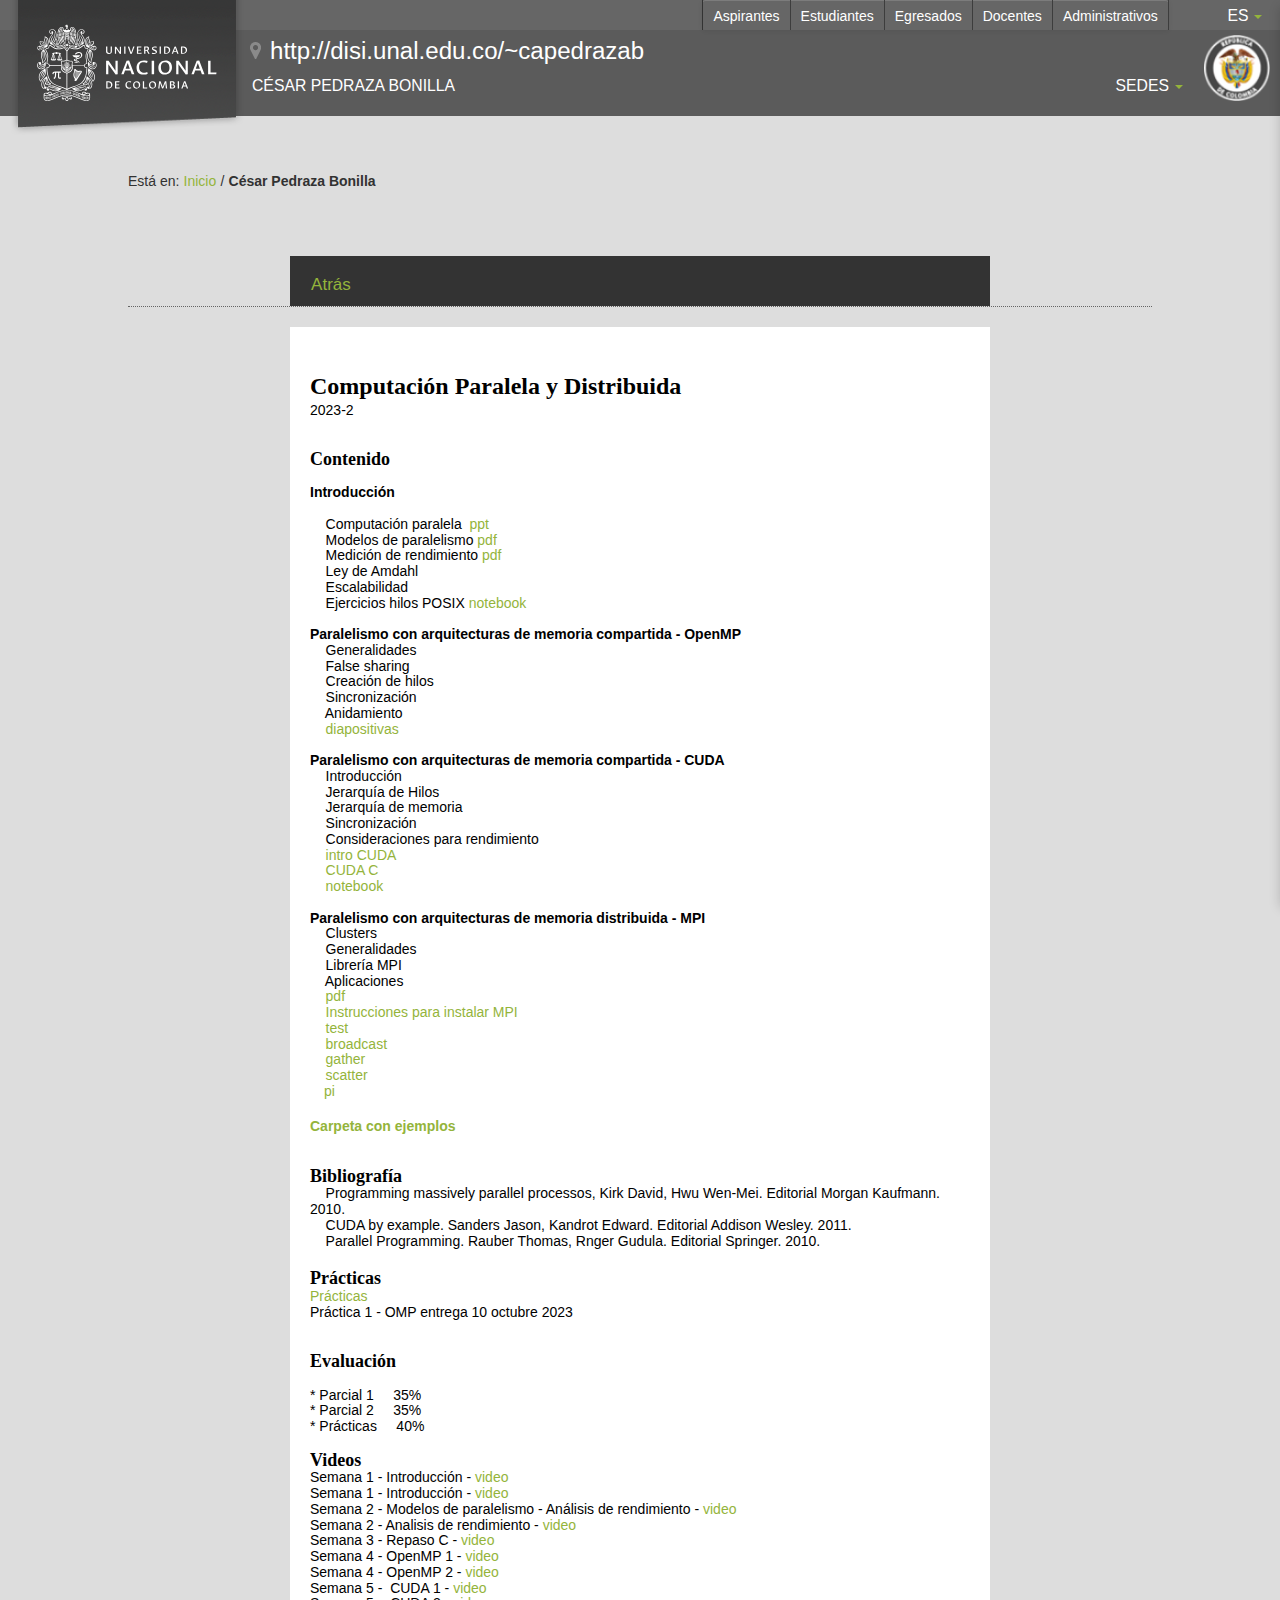
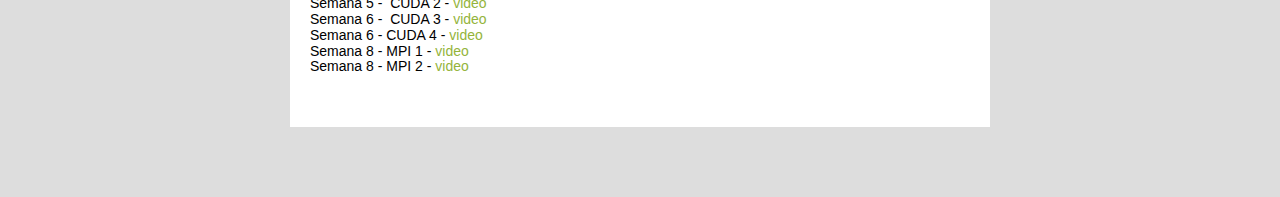
<file: material_cursos/20232/pc/pc.html>
<!DOCTYPE html>
<!--[if lt IE 7]> <html class="ie6 oldie"> <![endif]-->
<!--[if IE 7]> <html class="ie7 oldie"> <![endif]-->
<!--[if IE 8]> <html class="ie8 oldie"> <![endif]-->
<!--[if IE 9]> <html class="ie9 oldie"> <![endif]-->
<!--[if (gt IE 9)|!(IE)]><!-->
<html>
  <!--<![endif]-->
  <head>
    <meta http-equiv="content-type" content="text/html; charset=UTF-8">
    <!--
  =============================================================================  === PLANTILLA DESARROLLADA POR LA OFICINA DE MEDIOS DIGITALES - UNIMEDIOS ===  =============================================================================-->
    <!-- base href="http://disi.unal.edu.co/~capedrazab " -->
    <link rel="shortcut icon" href="images/favicon.ico" type="image/x-icon">
    <meta name="revisit-after" content="1 hour">
    <meta name="distribution" content="all">
    <meta name="viewport" content="width=device-width,
      initial-scale=1.0, minimum-scale=0.5, maximum-scale=2.5,      user-scalable=yes">
    <meta name="expires" content="1">
    <meta http-equiv="X-UA-Compatible" content="IE=edge">
    <meta name="robots" content="all">
    <link rel="stylesheet" type="text/css" href="css/bootstrap.min.css" media="all">
    <link rel="stylesheet" type="text/css" href="css/bootstrap-theme.min.css" media="all">
    <link rel="stylesheet" type="text/css" href="css/reset.css" media="all">
    <link rel="stylesheet" type="text/css" href="css/unal.css" media="all">
    <link rel="stylesheet" type="text/css" href="css/base.css" media="all">
    <link rel="stylesheet" type="text/css" href="css/tablet.css" media="all">
    <link rel="stylesheet" type="text/css" href="css/phone.css" media="all">
    <link rel="stylesheet" type="text/css" href="css/small.css" media="all">
    <link rel="stylesheet" type="text/css" href="css/printer.css" media="print">
    <script src="js/jquery.js" type="text/javascript"></script>
    <script src="js/unal.js" type="text/javascript"></script>
    <!--[if lt IE 9]><script src="js/html5shiv.js" type="text/javascript"></script><![endif]-->
    <!--[if lt IE 9]><script src="js/respond.js" type="text/javascript"></script><![endif]-->
    <title>Inicio - Universidad Nacional de Colombia</title>
    <!---------------------------------------------------------------------------------------->
    <!-------------anadido por cp-------->
    <meta name="viewport" content="width=device-width, initial-scale=1">
    <style>
      ul {
          list-style-type: none;
          margin: 0;
          padding: 0;
      }

      li {
          display: inline;
      }
      td, th {
				vertical-align:top;
			}
      
            body {
        margin: 0;
        font-family: Arial, Helvetica, sans-serif;
      }

      .topnav {
        overflow: hidden;
        background-color: #333;
      }

      .topnav a {
        float: left;
        color: #f2f2f2;
        text-align: center;
        padding: 14px 16px;
        text-decoration: none;
        font-size: 17px;
      }

      .topnav a:hover {
        background-color: #ddd;
        color: black;
      }

      .topnav a.active {
        background-color: #4CAF50;
        color: white;
      }
      
      
    </style>
    <!---------------------------------------------------------------------------------------->
  </head>
  <body>
    <div id="services">
      <ul class="dropdown-menu">
        <li> <a href="http://correo.unal.edu.co" target="_blank"><img src="images/icnServEmail.png"
              alt="Correo Electrónico" width="32" height="32">Correo Electrónico</a>
        </li>
        <li> <a href="http://www.sia.unal.edu.co" target="_blank"><img src="images/icnServSia.png"
              alt="Sistema de Información
              Académica" width="32" height="32">Sistema de Información Académica</a>
        </li>
        <li> <a href="http://www.sinab.unal.edu.co" target="_blank"><img src="images/icnServLibrary.png"
              alt="Biblioteca" width="32" height="32">Biblioteca</a> </li>
        <li> <a href="http://168.176.5.43:8082/Convocatorias/indice.iface" target="_blank"><img
              src="images/icnServCall.png" alt="Convocatorias" width="32" height="32">Convocatorias</a>
        </li>
        <li> <a href="http://identidad.unal.edu.co"><img src="images/icnServIdentidad.png"
              alt="Identidad U.N." width="32" height="32">Identidad U.N.</a> </li>
      </ul>
    </div>
    <header id="unalTop">
      <div class="logo"> <a href="http://unal.edu.co">
          <!--[if (gte IE 9)|!(IE)]><!-->
          <svg width="93%" height="93%">
            <image xlink:href="images/escudoUnal.svg" width="100%" height="100%"
              class="hidden-print"></image> </svg>
          <!--<![endif]-->
          <!--[if lt IE 9]>
          <img src="images/escudoUnal.png" width="93%" height="auto" class="hidden-print"/>      <![endif]-->
          <img src="images/escudoUnal_black.png" class="visible-print"> </a> </div>
      <div class="seal"> <img class="hidden-print" alt="Escudo de la
          República de Colombia" src="images/sealColombia.png" width="66" height="66">
        <img class="visible-print" alt="Escudo de la República de Colombia" src="images/sealColombia_black.png"
          width="66" height="66"> </div>
      <div class="firstMenu"> <button class="navbar-toggle collapsed" type="button"
          data-toggle="collapse" data-target="#bs-navbar" aria-controls="bs-navbar"
          aria-expanded="false"> <span class="icon-bar"></span><span class="icon-bar"></span><span
            class="icon-bar"></span> </button>
        <div class="btn-group languageMenu hidden-xs">
          <div class="btn btn-default dropdown-toggle" data-toggle="dropdown">es<span
              class="caret"></span></div>
          <ul class="dropdown-menu">
            <li><a href="index.html#">es</a></li>
            <li><a href="index.html#">en</a></li>
          </ul>
        </div>
        <ul class="socialLinks hidden-xs">
          <li> <br>
          </li>
          <li> <br>
          </li>
          <li> <br>
          </li>
          <li> <br>
          </li>
        </ul>
        <div class="navbar-default">
          <nav id="profiles">
            <ul class="nav navbar-nav dropdown-menu">
              <li class="item_Aspirantes #&gt;"><a href="index.html#">Aspirantes</a></li>
              <li class="item_Estudiantes #&gt;"><a href="index.html#">Estudiantes</a></li>
              <li class="item_Egresados #&gt;"><a href="index.html#">Egresados</a></li>
              <li class="item_Docentes #&gt;"><a href="index.html#">Docentes</a></li>
              <li class="item_Administrativos #&gt;"><a href="index.html#">Administrativos</a></li>
            </ul>
          </nav>
        </div>
      </div>
      <div id="bs-navbar" class="navbar-collapse collapse navigation">
        <div class="site-url"> <a href="http://http://disi.unal.edu.co/%7Ecapedrazab">http://disi.unal.edu.co/~capedrazab</a>
        </div>
        <div class="buscador"> </div>
        <div class="mainMenu">
          <div class="btn-group"><a href="index.html#" class="btn
              btn-default dropdown-toggle">César Pedraza Bonilla</a><br>
            <br>
            <br>
            <span class="caret-right"></span></div>
          <div class="btn-group">
            <div class="btn btn-default dropdown-toggle" data-toggle="dropdown">Sedes<span
                class="caret"></span></div>
            <ul class="dropdown-menu dropItem-16">
              <li><a href="http://www.imani.unal.edu.co" target="_blank">Amazonia</a><span
                  class="caret-right"></span></li>
              <li><a href="http://www.bogota.unal.edu.co" target="_blank">Bogotá</a><span
                  class="caret-right"></span></li>
              <li><a href="http://www.caribe.unal.edu.co" target="_blank">Caribe</a><span
                  class="caret-right"></span></li>
              <li><a href="http://www.manizales.unal.edu.co" target="_blank">Manizales</a><span
                  class="caret-right"></span></li>
              <li><a href="http://www.medellin.unal.edu.co" target="_blank">Medellín</a><span
                  class="caret-right"></span></li>
              <li><a href="http://www.orinoquia.unal.edu.co" target="_blank">Orinoquia</a><span
                  class="caret-right"></span></li>
              <li><a href="http://www.palmira.unal.edu.co" target="_blank">Palmira</a><span
                  class="caret-right"></span></li>
              <li><a href="http://www.tumaco-pacifico.unal.edu.co" target="_blank">Tumaco</a><span
                  class="caret-right"></span></li>
            </ul>
          </div>
        </div>
        <div class="btn-group hidden-sm hidden-md hidden-lg
          hidden-print">
          <div class="btn btn-default dropdown-toggle" data-toggle="dropdown" id="unalOpenMenuServicios"
            data-target="#services">Servicios<span class="caret"> </span> </div>
        </div>
        <div class="btn-group hidden-sm hidden-md hidden-lg
          hidden-print">
          <div class="btn btn-default dropdown-toggle" data-toggle="dropdown" id="unalOpenMenuPerfiles"
            data-target="#profiles">Perfiles<span class="caret"> </span> </div>
        </div>
      </div>
    </header>
    <main class="detalle">
      <div class="breadcrumb-class">Está en:<a href="index.html" target="_self"
          title="Inicio">Inicio</a>/<span>César Pedraza Bonilla<br>
        </span><br>
        <br>
        <!------------------------------END NAV BAR---------------------------------------------------------->
        <!--------------------------------------------------------------------------------------------------->
        <!--------------------------------------------------------------------------------------------------->
        <div class="topnav" style="overflow-x:auto;"> <a button="" onclick="goBack()">Atrás</a>
          <script>
            function goBack() {
              window.history.back();
            }
            </script> </div>
      </div>
      <div class="texto"> <br>
        <h1><font size="+2"><strong>Computación Paralela y Distribuida</strong></font></h1>
        <p>2023-2</p>
        <p><br>
        </p>
        <p><br>
        </p>
        <h4><strong>Contenido</strong></h4>
        <p><br>
          <strong>Introducción</strong></p>
        <p><br>
          &nbsp;&nbsp;&nbsp; Computación paralela&nbsp; <a href="1_intro/introduccion_computacion_paralela.pptx"
            title="ppt">ppt</a><br>
          &nbsp;&nbsp;&nbsp; Modelos de paralelismo <a href="1_intro/2-modelosParalelismo.pdf">pdf</a><br>
          &nbsp;&nbsp;&nbsp; Medición de rendimiento <a href="1_intro/3-AnalisisRendimiento.pdf">pdf</a><br>
          &nbsp;&nbsp;&nbsp; Ley de Amdahl&nbsp; <br>
          &nbsp;&nbsp;&nbsp; Escalabilidad&nbsp; <br>
          &nbsp;&nbsp;&nbsp; Ejercicios hilos POSIX <a href="1_intro/threads_posix.ipynb">notebook</a></p>
        <p><br>
          <strong>Paralelismo con arquitecturas de memoria compartida - OpenMP</strong><br>
          &nbsp;&nbsp;&nbsp; Generalidades&nbsp; <br>
          &nbsp;&nbsp;&nbsp; False sharing <br>
          &nbsp;&nbsp;&nbsp; Creación de hilos <br>
          &nbsp;&nbsp;&nbsp; Sincronización<br>
          &nbsp;&nbsp;&nbsp; Anidamiento</p>
        <p>&nbsp;&nbsp;&nbsp; <a href="2_omp/5-openMP.pdf">diapositivas</a><br>
          <br>
          <strong>Paralelismo con arquitecturas de memoria compartida - CUDA</strong><br>
          &nbsp;&nbsp;&nbsp; Introducción<br>
          &nbsp;&nbsp;&nbsp; Jerarquía de Hilos<br>
          &nbsp;&nbsp;&nbsp; Jerarquía de memoria<br>
          &nbsp;&nbsp;&nbsp; Sincronización<br>
          &nbsp;&nbsp;&nbsp; Consideraciones para rendimiento</p>
        <p>&nbsp;&nbsp;&nbsp;<a href="3_cuda/Introduction_to_CUDA_Platform.pptx">
            intro CUDA</a></p>
        <p>&nbsp;&nbsp;&nbsp; <a href="3_cuda/Introduction_to_CUDA_C.pptx">CUDA
            C</a></p>
        <p>&nbsp;&nbsp;&nbsp; <a href="https://colab.research.google.com/drive/1swHVYxuuLS9ib57HsKp8rb9LQF2z-bLn?usp=sharing">notebook</a></p>
        <p><br>
        </p>
        <p><strong> Paralelismo con arquitecturas de memoria distribuida - MPI</strong><br>
          &nbsp;&nbsp;&nbsp; Clusters<br>
          &nbsp;&nbsp;&nbsp; Generalidades<br>
          &nbsp;&nbsp;&nbsp; Librería MPI<br>
          &nbsp;&nbsp;&nbsp; Aplicaciones </p>
        <p>&nbsp;&nbsp;&nbsp; <a href="4_mpi/6-MPI.pdf">pdf</a></p>
        <p>&nbsp;&nbsp;&nbsp;<a href="4_mpi/MPI_configurar-cluster-cloud.txt">
            Instrucciones para instalar MPI</a></p>
        <p>&nbsp;&nbsp;&nbsp; <span style="color: #94b43b;">test</span></p>
        <p>&nbsp;&nbsp;&nbsp; <a href="4_mpi/mpi_bcast-test.c">broadcast</a></p>
        <p>&nbsp;&nbsp;&nbsp; <a href="4_mpi/mpi_gather-test.c">gather</a>&nbsp;
          </p>
        <p>&nbsp;&nbsp;&nbsp; <a href="4_mpi/mpi_scatter-test.c">scatter</a>&nbsp;
          <br> </p>
        <span style="font-family: &quot;Ancizar serif&quot;,&quot;MS Serif&quot;,&quot;New York&quot;,serif;">&nbsp;&nbsp;&nbsp;
          </span><a href="4_mpi/mpi-omp_pi.c">pi</a><br>
        <h4><br>
        </h4>
        <p><a href="https://drive.google.com/drive/folders/1eevetKkxVuuTWNzEGio91jWhoUHK65NY?usp=sharing"><strong>Carpeta
              con ejemplos</strong></a></p>
        <p><br>
        </p>
        <p><br>
        </p>
        <h4><strong>Bibliografía</strong></h4>
        <p>&nbsp;&nbsp;&nbsp; Programming massively parallel processos, Kirk
          David, Hwu Wen-Mei. Editorial Morgan Kaufmann. 2010.<br>
          &nbsp;&nbsp;&nbsp; CUDA by example. Sanders Jason, Kandrot Edward.
          Editorial Addison Wesley. 2011.<br>
          &nbsp;&nbsp;&nbsp; Parallel Programming. Rauber Thomas, Rnger Gudula.
          Editorial Springer. 2010.</p>
        <h4><br>
          <strong></strong></h4>
        <h4><strong>Prácticas&nbsp; </strong><strong><br>
          </strong></h4>
        <p><a href="practica.pdf">Prácticas</a></p>
        <p>Práctica 1 - OMP entrega 10 octubre 2023<br>
        </p>
        <p><br>
        </p>
        <br>
        <strong></strong>
        <h4><strong>Evaluación</strong></h4>
        <p><br>
          * Parcial 1 &nbsp;&nbsp;&nbsp; 35%</p>
        <p>* Parcial 2 &nbsp;&nbsp;&nbsp; 35%<br>
          * Prácticas &nbsp;&nbsp;&nbsp; 40%</p>
        <p><br>
        </p>
        <h4><strong>Videos</strong></h4>
        <p></p>
        <p>Semana 1 - Introducción - <a href="https://drive.google.com/file/d/1FwDhzC0GJ4_Oo17FHg7K49iCpc51H_jj/view?usp=sharing">video</a></p>
        <p>Semana 1 - Introducción - <a href="https://drive.google.com/file/d/1dPgIsM19wQFiPLXxXEkxmcEH98dBHOJW/view?usp=sharing">video</a></p>
        <p>Semana 2 - Modelos de paralelismo - Análisis de rendimiento -<a href="https://drive.google.com/file/d/1dPgIsM19wQFiPLXxXEkxmcEH98dBHOJW/view?usp=sharing">
          </a><a href="https://drive.google.com/file/d/1ILCpJY5v6CD3jhqFpBS73B3qrgBLs8Lj/view?usp=sharing">video</a></p>
        <p>Semana 2 - Analisis de rendimiento - <a href="https://drive.google.com/file/d/1UC-JOLIqznlhk3BriGhmClNQZaUHsz9J/view?usp=sharing">video</a></p>
        <p>Semana 3 - Repaso C -<a href="https://drive.google.com/file/d/1grNqO46ByRrRdrNorcPizumBLECbXAzw/view?usp=sharing">
            video</a></p>
        <p>Semana 4 - OpenMP 1 - <a href="https://drive.google.com/file/d/1zvd7LlT8A3PlHplDXg_GPt2XEdxsPaWy/view?usp=sharing">video</a>
        </p>
        <p>Semana 4 - OpenMP 2 - <a href="https://drive.google.com/file/d/1duccvqWyqor-aBwuqmBUwAzIdO-M2Lmv/view?usp=sharing">video</a></p>
        <p>Semana 5 -&nbsp; CUDA 1 - <a href="https://drive.google.com/file/d/1E7n6xAVSEGJ1g3dxbtVL5a6FMcA9-9_7/view?usp=sharing">video</a>
        </p>
        <p>Semana 5 -&nbsp; CUDA 2 - <a href="https://drive.google.com/file/d/1SRw6vZ5o11qTybdZZulML6UmNboD2rRf/view?usp=sharing">video</a>
        </p>
        <p>Semana 6 -&nbsp; CUDA 3 - <a href="https://drive.google.com/file/d/1EJDxhYVfDRUp4Em9T8A4edKG5Nm8e7uB/view?usp=sharing">video</a>
        </p>
        <p>Semana 6 - CUDA 4 - <a href="https://drive.google.com/file/d/1sUHDqDKS0UpSPtbaUa2oxQBPxOEQduFs/view?usp=sharing">video</a><br>
        </p>
        <p>Semana 8 - MPI 1 -<a href="https://drive.google.com/file/d/1duccvqWyqor-aBwuqmBUwAzIdO-M2Lmv/view?usp=sharing">
          </a><a href="https://drive.google.com/file/d/1pGrRt6pxUiSlC2yUJdB4kT8leME8DdI3/view?usp=sharing">video</a>
        </p>
        <p> Semana 8 - MPI 2 - <a href="https://drive.google.com/file/d/10eT1YWgaAMN8DOz9iFgNsQ09XlAasEQS/view?usp=sharing">video</a>&nbsp;
          <a href="https://drive.google.com/file/d/1duccvqWyqor-aBwuqmBUwAzIdO-M2Lmv/view?usp=sharing">
          </a></p>
        <p><a href="https://drive.google.com/file/d/1duccvqWyqor-aBwuqmBUwAzIdO-M2Lmv/view?usp=sharing"><br>
          </a></p>
        <p><a href="https://drive.google.com/file/d/1duccvqWyqor-aBwuqmBUwAzIdO-M2Lmv/view?usp=sharing"><br>
          </a></p>
      </div>
    </main>
  </body>
</html>
</file>
<file: material_cursos/20211/os/css/unal.css>
@font-face {  font-family: 'Ancizar sans';  font-weight: bold;  font-style: italic;  src: url("http://unal.edu.co/fileadmin/templates/fonts/ancizarsans_bold_italic-webfont.eot"), url("http://unal.edu.co/fileadmin/templates/fonts/ancizarsans_bold_italic-webfont.eot?#iefix") format('embedded-opentype'), url("http://unal.edu.co/fileadmin/templates/fonts/ancizarsans_bold_italic-webfont.woff") format('woff'), url("http://unal.edu.co/fileadmin/templates/fonts/ancizarsans_bold_italic-webfont.ttf") format('truetype'), url("http://unal.edu.co/fileadmin/templates/fonts/ancizarsans_bold_italic-webfont.svg#ancizar_sansbold_italic") format('svg');}

@font-face {  font-family: 'Ancizar sans';  font-weight: bold;  font-style: normal;  src: url("http://unal.edu.co/fileadmin/templates/fonts/ancizarsans_bold-webfont.eot"), url("http://unal.edu.co/fileadmin/templates/fonts/ancizarsans_bold-webfont.eot?#iefix") format('embedded-opentype'), url("http://unal.edu.co/fileadmin/templates/fonts/ancizarsans_bold-webfont.woff") format('woff'), url("http://unal.edu.co/fileadmin/templates/fonts/ancizarsans_bold-webfont.ttf") format('truetype'), url("http://unal.edu.co/fileadmin/templates/fonts/ancizarsans_bold-webfont.svg#ancizar_sansbold_italic") format('svg');}

@font-face {  font-family: 'Ancizar sans';  font-weight: normal;  font-style: italic;  src: url("http://unal.edu.co/fileadmin/templates/fonts/ancizarsans_italic-webfont.eot"), url("http://unal.edu.co/fileadmin/templates/fonts/ancizarsans_italic-webfont.eot?#iefix") format('embedded-opentype'), url("http://unal.edu.co/fileadmin/templates/fonts/ancizarsans_italic-webfont.woff") format('woff'), url("http://unal.edu.co/fileadmin/templates/fonts/ancizarsans_italic-webfont.ttf") format('truetype'), url("http://unal.edu.co/fileadmin/templates/fonts/ancizarsans_italic-webfont.svg#ancizar_sansbold_italic") format('svg');}

@font-face {  font-family: 'Ancizar sans';  font-weight: normal;  font-style: normal;  src: url("http://unal.edu.co/fileadmin/templates/fonts/ancizarsans_regular-webfont.eot"), url("http://unal.edu.co/fileadmin/templates/fonts/ancizarsans_regular-webfont.eot?#iefix") format('embedded-opentype'), url("http://unal.edu.co/fileadmin/templates/fonts/ancizarsans_regular-webfont.woff") format('woff'), url("http://unal.edu.co/fileadmin/templates/fonts/ancizarsans_regular-webfont.ttf") format('truetype'), url("http://unal.edu.co/fileadmin/templates/fonts/ancizarsans_regular-webfont.svg#ancizar_sansbold_italic") format('svg');}

@font-face {  font-family: 'Ancizar serif';  font-weight: bold;  font-style: italic;  src: url("http://unal.edu.co/fileadmin/templates/fonts/ancizarserif_bold_italic-webfont.eot"), url("http://unal.edu.co/fileadmin/templates/fonts/ancizarserif_bold_italic-webfont.eot?#iefix") format('embedded-opentype'), url("http://unal.edu.co/fileadmin/templates/fonts/ancizarserif_bold_italic-webfont.woff") format('woff'), url("http://unal.edu.co/fileadmin/templates/fonts/ancizarserif_bold_italic-webfont.ttf") format('truetype'), url("http://unal.edu.co/fileadmin/templates/fonts/ancizarserif_bold_italic-webfont.svg#ancizar_sansbold_italic") format('svg');}

@font-face {  font-family: 'Ancizar serif';  font-weight: bold;  font-style: normal;  src: url("http://unal.edu.co/fileadmin/templates/fonts/ancizarserif_bold-webfont.eot"), url("http://unal.edu.co/fileadmin/templates/fonts/ancizarserif_bold-webfont.eot?#iefix") format('embedded-opentype'), url("http://unal.edu.co/fileadmin/templates/fonts/ancizarserif_bold-webfont.woff") format('woff'), url("http://unal.edu.co/fileadmin/templates/fonts/ancizarserif_bold-webfont.ttf") format('truetype'), url("http://unal.edu.co/fileadmin/templates/fonts/ancizarserif_bold-webfont.svg#ancizar_sansbold_italic") format('svg');}

@font-face {  font-family: 'Ancizar serif';  font-weight: normal;  font-style: italic;  src: url("http://unal.edu.co/fileadmin/templates/fonts/ancizarserif_italic-webfont.eot"), url("http://unal.edu.co/fileadmin/templates/fonts/ancizarserif_italic-webfont.eot?#iefix") format('embedded-opentype'), url("http://unal.edu.co/fileadmin/templates/fonts/ancizarserif_italic-webfont.woff") format('woff'), url("http://unal.edu.co/fileadmin/templates/fonts/ancizarserif_italic-webfont.ttf") format('truetype'), url("http://unal.edu.co/fileadmin/templates/fonts/ancizarserif_italic-webfont.svg#ancizar_sansbold_italic") format('svg');}

@font-face {  font-family: 'Ancizar serif';  font-weight: normal;  font-style: normal;  src: url("http://unal.edu.co/fileadmin/templates/fonts/ancizarserif_regular-webfont.eot"), url("http://unal.edu.co/fileadmin/templates/fonts/ancizarserif_regular-webfont.eot?#iefix") format('embedded-opentype'), url("http://unal.edu.co/fileadmin/templates/fonts/ancizarserif_regular-webfont.woff") format('woff'), url("http://unal.edu.co/fileadmin/templates/fonts/ancizarserif_regular-webfont.ttf") format('truetype'), url("http://unal.edu.co/fileadmin/templates/fonts/ancizarserif_regular-webfont.svg#ancizar_sansbold_italic") format('svg');}

body {
  background-color: #dddddd;
  font-family: "Ancizar sans", Tahoma, Geneva, sans-serif;
  display: -webkit-box;
  display: -webkit-flex;
  display: -moz-flex;
  display: -ms-flexbox;
  display: flex;
  min-height: 100vh;
  -webkit-box-direction: normal;
  -webkit-box-orient: vertical;
  -webkit-flex-direction: column;
  -moz-flex-direction: column;
  -ms-flex-direction: column;
  flex-direction: column;
  overflow-y: scroll;
}


h1, h2, h3, h4, h5, h6 {
  font-family: "Ancizar serif", "MS Serif", "New York", serif;
}


a {
  color: #94b43b;
}

a:hover {
  text-decoration: underline;
  color: #333333;
}


main {
  -webkit-box-flex: 1;
  -webkit-flex: 1 0 auto;
  -moz-box-flex: 1;
  -moz-flex: 1 0 auto;
  -ms-flex: 1 0 auto;
  flex: 1 0 auto;
  min-height: 30em;
}


body>footer:before {
  content: " ";
  display: table;
}

body>footer:after {
  clear: both;
}


blockquote, div.indent {
  margin: 1em 1.2em;
}


.align-center {
  text-align: center;
}


.align-justify {
  text-align: justify;
}


.align-left {
  text-align: left;
}


.align-right {
  text-align: right;
}


.no-padding {
  padding: 0;
}


ol {
  list-style: decimal outside none;
}


li a {
  font-size: 1rem;
}


ul, ol {
  margin-left: 1.2em;
}


#services {
  background: #333333;
  position: fixed;
  right: -800px;
  left: auto;
  top: 0;
  -webkit-transition: all 0.25s ease-out;
  -moz-transition: all 0.25s ease-out;
  -o-transition: all 0.25s ease-out;
  transition: all 0.25s ease-out;
  z-index: 20000;
}

#services.active {
  right: 0;
}

#services .navbar-default .navbar-nav > li > a:hover, #services .navbar-default .navbar-nav > li > a:focus {
  background-color: yellow;
  color: pink;
}

#services ul {
  margin: 0;
  overflow-x: hidden;
  padding: 0 10px;
}
#services ul li {
  border-bottom: 1px solid #222222;
  border-top: 1px solid #444444;
  width: 240px;
  padding: 10px 0;
  height: 52px;
}
#services ul li:hover {
  background: #444444;
}
#services ul li:first-child {
  border-top: none;
}
#services ul li:last-child {
  border-bottom: none;
}
#services ul li a {
  color: white;
  font-size: 0.9em;
  line-height: 32px;
  white-space: nowrap;
  display: inline;
  background: transparent;
  padding: 0;
}
#services ul li a img {
  display: block;
  float: left;
  height: 32px;
  margin: 0 5px;
  width: 32px;
}

#services .indicator {
  background-color: #94b43b;
  background-image: url(../images/backServices.png);
  background-position: 0 0;
  cursor: pointer;
  height: 126px;
  left: -34px;
  position: absolute;
  top: 150px;
  width: 34px;
}
#services .indicator:hover {
  background-position: 0 -127px;
}
#services .indicator.active {
  background-position: -35px 0;
}
#services .indicator.active:hover {
  background-position: -35px -127px;
}


ul.dropdown-menu {
  min-width: 54px;
  background: #333333;
  border-color: #222222;
  padding: 0;
}

ul.dropdown-menu a {
  color: white;
  padding: 3px 10px;
}
ul.dropdown-menu a:hover, ul.dropdown-menu a:active, ul.dropdown-menu a:focus {
  background: #4b4b4b;
  color: white;
}


#unalTop {
  position: relative;
  z-index: 3;
}

#unalTop .logo {
  -webkit-transition: width 0.5s;
  -moz-transition: width 0.5s;
  -o-transition: width 0.5s;
  transition: width 0.5s;
  background: no-repeat url(../images/sealBck.png);
  float: left;
  height: 135px;
  width: 234px;
  margin-left: 10px;
  position: absolute;
  text-align: center;
}
#unalTop .logo img, #unalTop .logo svg {
  -webkit-transition: width 0.5s;
  -moz-transition: width 0.5s;
  -o-transition: width 0.5s;
  transition: width 0.5s;
}

#unalTop .btn-group {
  -webkit-border-radius: 5px;
  -moz-border-radius: 5px;
  -ms-border-radius: 5px;
  -o-border-radius: 5px;
  border-radius: 5px;
}
#unalTop .btn-group .btn {
  background: transparent;
  border: none;
  color: white;
  text-shadow: none;
  -webkit-box-shadow: none;
  -moz-box-shadow: none;
  -o-box-shadow: none;
  box-shadow: none;
  text-transform: uppercase;
  font-size: 1.125em;
}
#unalTop .btn-group .btn .caret {
  border-top-color: #94b43b;
  margin-left: 6px;
}
#unalTop .btn-group:hover, #unalTop .btn-group.open {
  background-color: #666666;
  border-color: #333333;
}

#unalTop .seal {
  position: absolute;
  right: 10px;
  top: 35px;
  z-index: 2;
}

#unalTop .firstMenu {
  background: #666666;
  height: 30px;
}
#unalTop .firstMenu .navbar-toggle {
  margin-top: 11px;
  margin-right: 11px;
}
#unalTop .firstMenu .navbar-toggle .icon-bar {
  background: white;
}
#unalTop .firstMenu .languageMenu {
  float: right;
  margin: 0 5px;
  text-transform: uppercase;
}
#unalTop .firstMenu .languageMenu:hover, #unalTop .firstMenu .languageMenu.open {
  background-color: transparent;
  border-color: transparent;
}
#unalTop .firstMenu .languageMenu .btn {
  padding: 5px 0.8em 2px;
}
#unalTop .firstMenu .navbar-default {
  background: transparent;
  float: right;
}
#unalTop .firstMenu .navbar-default nav {
  padding: 0;
}
#unalTop .firstMenu .navbar-default nav li {
  border-right: 1px solid #3d3d3d;
  height: 30px;
  padding-top: 6px;
  -webkit-transition: background 0.5s;
  -moz-transition: background 0.5s;
  -o-transition: background 0.5s;
  transition: background 0.5s;
}
#unalTop .firstMenu .navbar-default nav li .dropdown-menu {
  width: 14em;
}
#unalTop .firstMenu .navbar-default nav li:first-child {
  border-left: 1px solid #333333;
}
#unalTop .firstMenu .navbar-default nav li a {
  color: white;
  text-shadow: none;
  background: none;
  display: inline;
}
#unalTop .firstMenu .navbar-default nav li a:hover {
  color: #333333;
  text-decoration: none;
}
#unalTop .firstMenu .navbar-default nav li.active>a {
  color: black;
}
#unalTop .firstMenu .navbar-default nav li.item_Aspirantes:hover, #unalTop .firstMenu .navbar-default nav li.item_Aspirantes.active, #unalTop .firstMenu .navbar-default nav li.item_Aspirantes.active:hover {
  background: #ffdd00;
  border-right: 1px solid #998400 !important;
}
#unalTop .firstMenu .navbar-default nav li.item_Estudiantes:hover, #unalTop .firstMenu .navbar-default nav li.item_Estudiantes.active, #unalTop .firstMenu .navbar-default nav li.item_Estudiantes.active:hover {
  background: #ffb600;
  border-right: 1px solid #996d00 !important;
}
#unalTop .firstMenu .navbar-default nav li.item_Egresados:hover, #unalTop .firstMenu .navbar-default nav li.item_Egresados.active, #unalTop .firstMenu .navbar-default nav li.item_Egresados.active:hover {
  background: #51b8be;
  border-right: 1px solid #306e71 !important;
}
#unalTop .firstMenu .navbar-default nav li.item_Docentes:hover, #unalTop .firstMenu .navbar-default nav li.item_Docentes.active, #unalTop .firstMenu .navbar-default nav li.item_Docentes.active:hover {
  background: #008c95;
  border-right: 1px solid #005459 !important;
}
#unalTop .firstMenu .navbar-default nav li.item_Administrativos:hover, #unalTop .firstMenu .navbar-default nav li.item_Administrativos.active, #unalTop .firstMenu .navbar-default nav li.item_Administrativos.active:hover {
  background: #ff3d30;
  border-right: 1px solid #99241d !important;
}
#unalTop .firstMenu ul.socialLinks {
  float: right;
  margin: 0 5px 0 20px;
  padding: 0;
}
#unalTop .firstMenu ul.socialLinks li {
  float: left;
  margin: 5px 2px;
  padding: 0;
}
#unalTop .firstMenu ul.socialLinks li a {
  display: block;
  height: 20px;
  width: 20px;
}
#unalTop .firstMenu ul.socialLinks li a.twitter, #unalTop .firstMenu ul.socialLinks li a.twitter:hover, #unalTop .firstMenu ul.socialLinks li a.facebook, #unalTop .firstMenu ul.socialLinks li a.facebook:hover, #unalTop .firstMenu ul.socialLinks li a.youtube, #unalTop .firstMenu ul.socialLinks li a.youtube:hover, #unalTop .firstMenu ul.socialLinks li a.flickr, #unalTop .firstMenu ul.socialLinks li a.flickr:hover, #unalTop .firstMenu ul.socialLinks li a.rss, #unalTop .firstMenu ul.socialLinks li a.rss:hover, #unalTop .firstMenu ul.socialLinks li a.blogger, #unalTop .firstMenu ul.socialLinks li a.blogger:hover, #unalTop .firstMenu ul.socialLinks li a.email, #unalTop .firstMenu ul.socialLinks li a.email:hover {
  background: no-repeat 0 0 url(../images/icnSocial.png);
}
#unalTop .firstMenu ul.socialLinks li a.twitter:hover, #unalTop .firstMenu ul.socialLinks li a.facebook, #unalTop .firstMenu ul.socialLinks li a.facebook:hover, #unalTop .firstMenu ul.socialLinks li a.youtube, #unalTop .firstMenu ul.socialLinks li a.youtube:hover, #unalTop .firstMenu ul.socialLinks li a.flickr, #unalTop .firstMenu ul.socialLinks li a.flickr:hover, #unalTop .firstMenu ul.socialLinks li a.rss, #unalTop .firstMenu ul.socialLinks li a.rss:hover, #unalTop .firstMenu ul.socialLinks li a.blogger, #unalTop .firstMenu ul.socialLinks li a.blogger:hover, #unalTop .firstMenu ul.socialLinks li a.email, #unalTop .firstMenu ul.socialLinks li a.email:hover {
  background-position: 0 -21px;
}
#unalTop .firstMenu ul.socialLinks li a.facebook {
  background-position: -21px 0;
}
#unalTop .firstMenu ul.socialLinks li a.facebook:hover {
  background-position: -21px -21px;
}
#unalTop .firstMenu ul.socialLinks li a.youtube {
  background-position: -84px 0;
}
#unalTop .firstMenu ul.socialLinks li a.youtube:hover {
  background-position: -84px -21px;
}
#unalTop .firstMenu ul.socialLinks li a.flickr {
  background-position: -42px 0;
}
#unalTop .firstMenu ul.socialLinks li a.flickr:hover {
  background-position: -42px -21px;
}
#unalTop .firstMenu ul.socialLinks li a.rss {
  background-position: -126px 0;
}
#unalTop .firstMenu ul.socialLinks li a.rss:hover {
  background-position: -126px -21px;
}
#unalTop .firstMenu ul.socialLinks li a.blogger {
  background-position: -63px 0;
}
#unalTop .firstMenu ul.socialLinks li a.blogger:hover {
  background-position: -63px -21px;
}
#unalTop .firstMenu ul.socialLinks li a.email {
  background-position: -105px 0;
}
#unalTop .firstMenu ul.socialLinks li a.email:hover {
  background-position: -105px -21px;
}

#unalTop .navigation {
  background: url(../images/navigationBack.png);
  color: white;
  padding: 0;
}
#unalTop .navigation .site-url {
  background: no-repeat 0 0 url(../images/locDot.png);
  clear: both;
  float: left;
  font-size: 1.72em;
  height: 17px;
  line-height: 18px;
  margin: 12px 10px 10px 250px;
  padding: 0 0 0 20px;
}
#unalTop .navigation .site-url a {
  color: white;
}
#unalTop .navigation .buscador {
  -webkit-border-radius: 5px;
  -moz-border-radius: 5px;
  -ms-border-radius: 5px;
  -o-border-radius: 5px;
  border-radius: 5px;
  background: none;
  color: white;
  margin: 0;
  overflow: hidden;
  width: 200px;
  position: absolute;
  right: 85px;
  top: 36px;
  height: 30px;
}
#unalTop .navigation .buscador .gscb_a {
  line-height: 20px;
}
#unalTop .navigation .buscador .gsc-search-box .gsc-input>input:hover, #unalTop .navigation .buscador .gsc-input-box-hover {
  border: none;
  -moz-box-shadow: none;
  -webkit-box-shadow: none;
  box-shadow: none;
  outline: none;
}
#unalTop .navigation .buscador .gsc-control-searchbox-only .gsc-input {
  background-color: #777777;
  background-image: none !important;
  width: 100%;
  padding: 0;
}
#unalTop .navigation .buscador .gsc-control-searchbox-only .gsc-input input {
  background: none;
  color: white;
  display: inline;
  font-size: 1.2em;
  width: 150px !important;
}
#unalTop .navigation .buscador .gsc-control-searchbox-only .gsc-input td.gsib_b {
  display: none;
}
#unalTop .navigation .buscador .gsc-control-searchbox-only .gsc-search-box {
  height: 30px;
  margin: 0;
  position: relative;
}
#unalTop .navigation .buscador .gsc-input-box-focus {
  -webkit-box-shadow: none;
  -moz-box-shadow: none;
  -o-box-shadow: none;
  box-shadow: none;
}
#unalTop .navigation .buscador .gsc-search-button {
  -webkit-border-radius: 0;
  -moz-border-radius: 0;
  -ms-border-radius: 0;
  -o-border-radius: 0;
  border-radius: 0;
  background-color: #94b43b !important;
  border: 0 none;
  -webkit-box-shadow: none;
  -moz-box-shadow: none;
  -o-box-shadow: none;
  box-shadow: none;
  cursor: pointer;
  float: right;
  height: 30px;
  padding: 0;
  width: 30px;
}
#unalTop .navigation .buscador .gsc-search-button input.gsc-search-button {
  border: none;
  -webkit-box-shadow: none;
  -moz-box-shadow: none;
  -o-box-shadow: none;
  box-shadow: none;
  margin: 0;
  outline: none;
  padding: 0;
  height: 30px;
  width: 30px;
}
#unalTop .navigation .buscador .gsc-input-box {
  background: #777777;
  border: none;
  color: white;
  padding: 0;
}
#unalTop .navigation .mainMenu {
  clear: both;
  margin: 0 0 0 240px;
}
#unalTop .navigation .mainMenu .btn-group:last-child {
  float: right;
  margin-right: 85px;
}
#unalTop .navigation .mainMenu .btn-group:last-child .caret {
  border-top-color: #94b43b !important;
}


main .breadcrumb-class {
  border-bottom: 1px dotted #646464;
  color: #323232;
  line-height: 30px;
  margin: 50px 0 0;
}
main .breadcrumb-class span, main .breadcrumb-class a {
  margin: 0 0.3em;
  font-weight: bold;
}
main .breadcrumb-class a {
  color: #94b43b;
  font-weight: normal;
}
main .breadcrumb-class a:hover {
  color: #333333;
}

main.detalle {
  margin: 0 10% 50px 10%;
}


footer {
  height: auto;
  background: #666666;
  font-size: 0.9em;
  color: #dddddd;
  padding: 15px 0 25px 0;
}

footer div.footer-info p {
  display: inline-block;
  padding: 0;
}
footer div.footer-info p.contacto, footer div.footer-info body footer div.footer-info p.derechos, body footer div.footer-info footer div.footer-info p.derechos {
  padding-left: 20px;
  border-left: solid 1px #555555;
}
footer div.footer-info p.derechos {
  text-align: right;
  padding-right: 20px;
  border-right: solid 1px #555555;
}

footer nav {
  display: block;
}
footer nav a {
  display: inline-block;
  width: 49%;
}

footer a {
  color: white;
}

footer a:hover {
  color: #eeeeee;
  text-decoration: underline;
}

footer .logos a {
  text-align: center;
  padding: 0;
}
footer .logos a img {
  max-width: 100%;
  max-height: 37px;
  width: auto;
  height: auto;
  display: block;
  margin: auto;
}


.oldie {
  display: block;
}

.oldie body {
  font-size: 12px;
}

.oldie #unalTop .logo img {
  height: auto !important;
}
.oldie #unalTop .mainMenu .dropdown-menu li a {
  display: inline;
}
.oldie #unalTop .mainMenu .dropdown-menu li a:hover {
  background-color: #4b4b4b;
}
.oldie #unalTop .firstMenu .navbar-default nav li a {
  font-size: 0.9em;
  line-height: 1.1em;
}

.oldie #services {
  width: 262px;
}
.oldie #services ul li a {
  font-size: 0.8em;
}

.oldie footer {
  display: table;
}
.oldie footer .gobiernoLinea {
  margin: 10px auto 20px;
}
.oldie footer .gobiernoLinea a {
  margin-top: 4px;
}
.oldie footer .footer-info {
  margin: 10px auto 20px;
}
.oldie footer .footer-info p {
  line-height: 15px;
}
.oldie footer .logos {
  margin: 10px auto 20px;
}


@media screen and (min-width: 992px) and (max-width: 1199px) {
  #unalTop .seal {
  right: 8px;
}
#unalTop .seal img {
  height: 50px;
  width: auto;
  top: 5px;
  position: relative;
}

#unalTop .navigation .buscador {
  right: 70px;
}
#unalTop .navigation .mainMenu .btn-group .btn {
  padding: 6px;
  font-size: 1.1em;
}
#unalTop .navigation .mainMenu .btn-group:last-child {
  margin-right: 70px;
}


main .breadcrumb-class {
  margin-top: 20px;
}


footer {
  font-size: 0.8em;
  line-height: 1.1em;
  padding-bottom: 15px;
}

footer div.footer-info p.contacto {
  padding-left: 10px;
}
footer div.footer-info p.derechos {
  padding-right: 10px;
}

footer .logos .imgAgencia {
  margin-bottom: 6px;
}
footer .logos a img {
  margin: auto;
  width: auto;
  max-height: 27px;
}
}


@media screen and (min-width: 768px) and (max-width: 991px) {
  #unalTop .logo {
  width: 195px;
  height: 114px;
  margin-left: 0;
  background-size: cover;
  background-position: center bottom;
}
#unalTop .logo img {
  margin: 12px auto;
  height: 46px;
  width: auto;
}

#unalTop .firstMenu .languageMenu {
  margin: 0;
}
#unalTop .firstMenu ul.socialLinks {
  margin: 0 5px;
}
#unalTop .firstMenu .navbar-default nav li a {
  padding: 6px 5px 4px;
}

#unalTop .navigation {
  height: 68px;
}
#unalTop .navigation .buscador {
  right: 60px;
  width: 166px;
  top: 42px;
  height: 22px;
}
#unalTop .navigation .buscador .gsc-control-searchbox-only .gsc-input input {
  font-size: 1em;
}
#unalTop .navigation .buscador .gsc-control-searchbox-only .gsc-search-box {
  height: 22px;
}
#unalTop .navigation .buscador .gsc-search-button {
  height: 22px;
  width: 22px;
}
#unalTop .navigation .buscador .gsc-search-button input.gsc-search-button {
  height: 22px;
  width: 22px;
}
#unalTop .navigation .site-url {
  margin-left: 200px;
  font-size: 1.4em;
}
#unalTop .navigation .mainMenu {
  margin-left: 200px;
}
#unalTop .navigation .mainMenu .btn {
  font-size: 0.9em;
  padding: 7px 4px 0;
}
#unalTop .navigation .mainMenu .btn-group:last-child {
  margin-right: 60px;
}

#unalTop .seal {
  right: 5px;
}
#unalTop .seal img {
  width: 45px;
  height: 45px;
  margin-top: 5px;
}


main.detalle {
  margin: 0 5% 50px;
}

main .breadcrumb-class {
  margin-top: 15px;
}


body footer .gobiernoLinea a {
  width: 100%;
}
body footer .footer-info {
  border-left: solid 1px #555555;
  border-right: solid 1px #555555;
}
body footer .footer-info p.contacto {
  border-left: none;
}
body footer .footer-info p.derechos {
  text-align: left;
  border-right: none;
  padding-left: 20px;
}
}


@media screen and (max-width: 480px) {
  body #unalTop .seal {
  display: none;
}
body #unalTop .firstMenu .navbar-toggle {
  margin-right: 11px;
}

body main.detalle {
  margin: 0 2% 50px;
}

body footer {
  padding: 15px 0 25px;
}
body footer .gobiernoLinea a {
  width: 100%;
}
body footer .gobiernoLinea:nth-child(2) {
  text-align: right;
}
body footer div.footer-info {
  padding: 10px 15px;
  margin: 10px auto;
  font-size: 0.9em;
  border-top: solid 1px #555555;
  border-bottom: solid 1px #555555;
}
body footer div.footer-info p.contacto, body footer div.footer-info p.derechos {
  border: none;
  padding: 0;
  width: 49%;
}
body footer div.footer-info p.derechos {
  text-align: right;
  border-left: none;
}
body footer .logos {
  margin-top: 0;
}


.col-xxs-6 {
  width: 50%;
}


.col-xxs-12 {
  width: 100%;
}
}


@media screen and (max-width: 767px) {
  #services, #profiles {
  margin-left: 1.2em;
  height: auto !important;
  width: 90%;
  position: absolute;
  -webkit-transition: none;
  -moz-transition: none;
  -o-transition: none;
  transition: none;
}

#services ul, #profiles ul {
  height: auto !important;
  width: 100%;
  background: #333333;
  border-color: #222222;
  padding: 0;
}
#services ul li, #profiles ul li {
  width: 100%;
  border: none;
}
#services ul li img, #profiles ul li img {
  display: none;
}
#services ul li a, #profiles ul li a {
  line-height: inherit;
  color: white;
  padding: 3px 10px;
  font-size: 1em;
  line-height: 1.429em;
}


#unalTop .logo {
  background: none;
  width: 103px;
  margin-left: 0px;
  height: 54px;
}
#unalTop .logo a {
  display: block;
  height: 100%;
  width: 100%;
}
#unalTop .logo a svg, #unalTop .logo a img {
  height: 100%;
  width: 100%;
  margin: 0;
}

#unalTop .seal {
  top: 10px;
  right: 60px;
}
#unalTop .seal img {
  width: 35px;
  height: 35px;
}

#unalTop .firstMenu {
  height: 54px;
}

#unalTop .navigation {
  height: auto;
  position: absolute;
  max-height: 5000px;
  width: 100%;
  background: url(../images/navigationBack_small.png);
}
#unalTop .navigation:last-child {
  padding-bottom: 15px;
}
#unalTop .navigation.collapse.in {
  overflow: visible;
}
#unalTop .navigation .site-url {
  font-size: 1.1em;
  margin: 10px 0 5px 14px;
}
#unalTop .navigation .buscador {
  position: relative;
  top: 0;
  left: 0;
  clear: both;
  width: 100%;
}
#unalTop .navigation .mainMenu {
  margin: 0;
}
#unalTop .navigation .mainMenu .btn-group:last-child {
  margin: 0;
  float: none;
}
#unalTop .navigation .mainMenu .btn-group .dropdown-menu {
  clear: both;
  margin-left: 1.2em;
  width: 90%;
}
#unalTop .navigation .btn-group {
  width: 100%;
}


main.detalle {
  margin: 0 5% 50px;
}

main .breadcrumb-class {
  margin-top: 10px;
}


footer .gobiernoLinea {
  text-align: left;
}
footer .gobiernoLinea a {
  width: 100%;
}

footer div.footer-info p.derechos {
  border-right: 0;
  border-left: solid 1px #555555;
  padding-right: 0;
  padding-left: 20px;
  text-align: left;
}

footer .logos {
  margin-top: 10px;
}
}


@media screen and (min-width: 768px) {
  #services {
  display: block;
  border: none;
  -webkit-border-radius: none;
  -moz-border-radius: none;
  -ms-border-radius: none;
  -o-border-radius: none;
  border-radius: none;
  -webkit-box-shadow: none;
  -moz-box-shadow: none;
  -o-box-shadow: none;
  box-shadow: none;
}

#services ul {
  position: relative;
  display: block;
  background: transparent;
  top: 0;
}
#services ul li a {
  clear: inherit;
}


#unalTop .firstMenu #bs-navbar {
  display: none !important;
}
#unalTop .firstMenu #profiles ul.dropdown-menu {
  display: block;
  border: none;
  -webkit-border-radius: none;
  -moz-border-radius: none;
  -ms-border-radius: none;
  -o-border-radius: none;
  border-radius: none;
  -webkit-box-shadow: none;
  -moz-box-shadow: none;
  -o-box-shadow: none;
  box-shadow: none;
  position: relative;
  background-color: transparent;
  padding: 0;
}
}
</file>
<file: material_cursos/20211/os/css/base.css>
div.content { 
    margin-left: auto;
    margin-right: auto;    
    width: 540px  
}

.topnav { 
    margin-left: auto;
    margin-right: auto;    
    width: 700px;
    height: 50px
}

.texto {
    background-color:white;
    color:black;
    margin: 20px;
    padding: 20px;
    width: 700px;
    margin-left: auto;
    margin-right: auto
  }
</file>
<file: material_cursos/20211/os/css/tablet.css>
@media (min-width: 992px) and (max-width: 1199px) {
  
}
</file>
<file: material_cursos/20211/os/css/phone.css>
@media (min-width: 768px) and (max-width: 991px) {
  
}
</file>
<file: material_cursos/20211/os/css/small.css>
@media (max-width: 480px) {
  
}


@media (max-width: 767px) {
  
}


@media (min-width: 768px) {
  
}
</file>
<file: material_cursos/20211/os/css/printer.css>
@media print {
  * {
  -webkit-transition: none !important;
  transition: none !important;
  background-color: transparent;
}


body, header, main, footer {
  display: block !important;
  width: 992px;
}


header#unalTop {
  min-height: 104px;
}

header#unalTop div.logo, header#unalTop div.seal, header#unalTop div#bs-navbar {
  display: inline-block;
}

header#unalTop div.site-url {
  display: block;
}


main a {
  font-weight: bolder;
  text-decoration: none;
}


body, header, footer {
  width: 100% !important;
  display: table !important;
  margin: 0;
  padding: 0;
}


* body * {
  color: black;
  background: white;
}

* body #services, * body .navigation .buscador, * body .socialLinks {
  display: none !important;
}

* body>#unalTop a[href]:after, * body>footer a[href]:after {
  content: none;
}

* body>#unalTop {
  border-bottom: solid 1px #333333;
}
* body>#unalTop .firstMenu .navbar-default {
  border-bottom: solid 1px #333333;
}
* body>#unalTop .navigation .site-url {
  padding-left: 0;
}
* body>#unalTop .seal {
  position: absolute;
  height: 60px;
  width: 60px;
  right: 0px;
}
* body>#unalTop .seal img {
  height: 60px;
  width: 60px;
  display: none;
}
* body>#unalTop .logo a .visible-print {
  width: 100%;
  display: block;
  position: relative;
  top: -11px;
}
* body>#unalTop .logo a svg {
  display: none;
}
* body>#unalTop .logo a img {
  display: none;
}

* body main .breadcrumb-class {
  margin-top: 10px;
  border-bottom: none;
}

* body>footer {
  border-top: solid 1px #333333;
  padding-top: 11px;
}
* body>footer .gobiernoLinea {
  width: 25%;
}
* body>footer .footer-info {
  width: 33.333%;
}
* body>footer .logos {
  width: 16.667%;
  padding: 0;
}
* body>footer .logos>a {
  width: 50%;
  float: left;
  display: block;
}
* body>footer .logos>a img {
  height: 25px;
}
}
</file>
<file: material_cursos/20211/pc/css/unal.css>
@font-face {  font-family: 'Ancizar sans';  font-weight: bold;  font-style: italic;  src: url("http://unal.edu.co/fileadmin/templates/fonts/ancizarsans_bold_italic-webfont.eot"), url("http://unal.edu.co/fileadmin/templates/fonts/ancizarsans_bold_italic-webfont.eot?#iefix") format('embedded-opentype'), url("http://unal.edu.co/fileadmin/templates/fonts/ancizarsans_bold_italic-webfont.woff") format('woff'), url("http://unal.edu.co/fileadmin/templates/fonts/ancizarsans_bold_italic-webfont.ttf") format('truetype'), url("http://unal.edu.co/fileadmin/templates/fonts/ancizarsans_bold_italic-webfont.svg#ancizar_sansbold_italic") format('svg');}

@font-face {  font-family: 'Ancizar sans';  font-weight: bold;  font-style: normal;  src: url("http://unal.edu.co/fileadmin/templates/fonts/ancizarsans_bold-webfont.eot"), url("http://unal.edu.co/fileadmin/templates/fonts/ancizarsans_bold-webfont.eot?#iefix") format('embedded-opentype'), url("http://unal.edu.co/fileadmin/templates/fonts/ancizarsans_bold-webfont.woff") format('woff'), url("http://unal.edu.co/fileadmin/templates/fonts/ancizarsans_bold-webfont.ttf") format('truetype'), url("http://unal.edu.co/fileadmin/templates/fonts/ancizarsans_bold-webfont.svg#ancizar_sansbold_italic") format('svg');}

@font-face {  font-family: 'Ancizar sans';  font-weight: normal;  font-style: italic;  src: url("http://unal.edu.co/fileadmin/templates/fonts/ancizarsans_italic-webfont.eot"), url("http://unal.edu.co/fileadmin/templates/fonts/ancizarsans_italic-webfont.eot?#iefix") format('embedded-opentype'), url("http://unal.edu.co/fileadmin/templates/fonts/ancizarsans_italic-webfont.woff") format('woff'), url("http://unal.edu.co/fileadmin/templates/fonts/ancizarsans_italic-webfont.ttf") format('truetype'), url("http://unal.edu.co/fileadmin/templates/fonts/ancizarsans_italic-webfont.svg#ancizar_sansbold_italic") format('svg');}

@font-face {  font-family: 'Ancizar sans';  font-weight: normal;  font-style: normal;  src: url("http://unal.edu.co/fileadmin/templates/fonts/ancizarsans_regular-webfont.eot"), url("http://unal.edu.co/fileadmin/templates/fonts/ancizarsans_regular-webfont.eot?#iefix") format('embedded-opentype'), url("http://unal.edu.co/fileadmin/templates/fonts/ancizarsans_regular-webfont.woff") format('woff'), url("http://unal.edu.co/fileadmin/templates/fonts/ancizarsans_regular-webfont.ttf") format('truetype'), url("http://unal.edu.co/fileadmin/templates/fonts/ancizarsans_regular-webfont.svg#ancizar_sansbold_italic") format('svg');}

@font-face {  font-family: 'Ancizar serif';  font-weight: bold;  font-style: italic;  src: url("http://unal.edu.co/fileadmin/templates/fonts/ancizarserif_bold_italic-webfont.eot"), url("http://unal.edu.co/fileadmin/templates/fonts/ancizarserif_bold_italic-webfont.eot?#iefix") format('embedded-opentype'), url("http://unal.edu.co/fileadmin/templates/fonts/ancizarserif_bold_italic-webfont.woff") format('woff'), url("http://unal.edu.co/fileadmin/templates/fonts/ancizarserif_bold_italic-webfont.ttf") format('truetype'), url("http://unal.edu.co/fileadmin/templates/fonts/ancizarserif_bold_italic-webfont.svg#ancizar_sansbold_italic") format('svg');}

@font-face {  font-family: 'Ancizar serif';  font-weight: bold;  font-style: normal;  src: url("http://unal.edu.co/fileadmin/templates/fonts/ancizarserif_bold-webfont.eot"), url("http://unal.edu.co/fileadmin/templates/fonts/ancizarserif_bold-webfont.eot?#iefix") format('embedded-opentype'), url("http://unal.edu.co/fileadmin/templates/fonts/ancizarserif_bold-webfont.woff") format('woff'), url("http://unal.edu.co/fileadmin/templates/fonts/ancizarserif_bold-webfont.ttf") format('truetype'), url("http://unal.edu.co/fileadmin/templates/fonts/ancizarserif_bold-webfont.svg#ancizar_sansbold_italic") format('svg');}

@font-face {  font-family: 'Ancizar serif';  font-weight: normal;  font-style: italic;  src: url("http://unal.edu.co/fileadmin/templates/fonts/ancizarserif_italic-webfont.eot"), url("http://unal.edu.co/fileadmin/templates/fonts/ancizarserif_italic-webfont.eot?#iefix") format('embedded-opentype'), url("http://unal.edu.co/fileadmin/templates/fonts/ancizarserif_italic-webfont.woff") format('woff'), url("http://unal.edu.co/fileadmin/templates/fonts/ancizarserif_italic-webfont.ttf") format('truetype'), url("http://unal.edu.co/fileadmin/templates/fonts/ancizarserif_italic-webfont.svg#ancizar_sansbold_italic") format('svg');}

@font-face {  font-family: 'Ancizar serif';  font-weight: normal;  font-style: normal;  src: url("http://unal.edu.co/fileadmin/templates/fonts/ancizarserif_regular-webfont.eot"), url("http://unal.edu.co/fileadmin/templates/fonts/ancizarserif_regular-webfont.eot?#iefix") format('embedded-opentype'), url("http://unal.edu.co/fileadmin/templates/fonts/ancizarserif_regular-webfont.woff") format('woff'), url("http://unal.edu.co/fileadmin/templates/fonts/ancizarserif_regular-webfont.ttf") format('truetype'), url("http://unal.edu.co/fileadmin/templates/fonts/ancizarserif_regular-webfont.svg#ancizar_sansbold_italic") format('svg');}

body {
  background-color: #dddddd;
  font-family: "Ancizar sans", Tahoma, Geneva, sans-serif;
  display: -webkit-box;
  display: -webkit-flex;
  display: -moz-flex;
  display: -ms-flexbox;
  display: flex;
  min-height: 100vh;
  -webkit-box-direction: normal;
  -webkit-box-orient: vertical;
  -webkit-flex-direction: column;
  -moz-flex-direction: column;
  -ms-flex-direction: column;
  flex-direction: column;
  overflow-y: scroll;
}


h1, h2, h3, h4, h5, h6 {
  font-family: "Ancizar serif", "MS Serif", "New York", serif;
}


a {
  color: #94b43b;
}

a:hover {
  text-decoration: underline;
  color: #333333;
}


main {
  -webkit-box-flex: 1;
  -webkit-flex: 1 0 auto;
  -moz-box-flex: 1;
  -moz-flex: 1 0 auto;
  -ms-flex: 1 0 auto;
  flex: 1 0 auto;
  min-height: 30em;
}


body>footer:before {
  content: " ";
  display: table;
}

body>footer:after {
  clear: both;
}


blockquote, div.indent {
  margin: 1em 1.2em;
}


.align-center {
  text-align: center;
}


.align-justify {
  text-align: justify;
}


.align-left {
  text-align: left;
}


.align-right {
  text-align: right;
}


.no-padding {
  padding: 0;
}


ol {
  list-style: decimal outside none;
}


li a {
  font-size: 1rem;
}


ul, ol {
  margin-left: 1.2em;
}


#services {
  background: #333333;
  position: fixed;
  right: -800px;
  left: auto;
  top: 0;
  -webkit-transition: all 0.25s ease-out;
  -moz-transition: all 0.25s ease-out;
  -o-transition: all 0.25s ease-out;
  transition: all 0.25s ease-out;
  z-index: 20000;
}

#services.active {
  right: 0;
}

#services .navbar-default .navbar-nav > li > a:hover, #services .navbar-default .navbar-nav > li > a:focus {
  background-color: yellow;
  color: pink;
}

#services ul {
  margin: 0;
  overflow-x: hidden;
  padding: 0 10px;
}
#services ul li {
  border-bottom: 1px solid #222222;
  border-top: 1px solid #444444;
  width: 240px;
  padding: 10px 0;
  height: 52px;
}
#services ul li:hover {
  background: #444444;
}
#services ul li:first-child {
  border-top: none;
}
#services ul li:last-child {
  border-bottom: none;
}
#services ul li a {
  color: white;
  font-size: 0.9em;
  line-height: 32px;
  white-space: nowrap;
  display: inline;
  background: transparent;
  padding: 0;
}
#services ul li a img {
  display: block;
  float: left;
  height: 32px;
  margin: 0 5px;
  width: 32px;
}

#services .indicator {
  background-color: #94b43b;
  background-image: url(../images/backServices.png);
  background-position: 0 0;
  cursor: pointer;
  height: 126px;
  left: -34px;
  position: absolute;
  top: 150px;
  width: 34px;
}
#services .indicator:hover {
  background-position: 0 -127px;
}
#services .indicator.active {
  background-position: -35px 0;
}
#services .indicator.active:hover {
  background-position: -35px -127px;
}


ul.dropdown-menu {
  min-width: 54px;
  background: #333333;
  border-color: #222222;
  padding: 0;
}

ul.dropdown-menu a {
  color: white;
  padding: 3px 10px;
}
ul.dropdown-menu a:hover, ul.dropdown-menu a:active, ul.dropdown-menu a:focus {
  background: #4b4b4b;
  color: white;
}


#unalTop {
  position: relative;
  z-index: 3;
}

#unalTop .logo {
  -webkit-transition: width 0.5s;
  -moz-transition: width 0.5s;
  -o-transition: width 0.5s;
  transition: width 0.5s;
  background: no-repeat url(../images/sealBck.png);
  float: left;
  height: 135px;
  width: 234px;
  margin-left: 10px;
  position: absolute;
  text-align: center;
}
#unalTop .logo img, #unalTop .logo svg {
  -webkit-transition: width 0.5s;
  -moz-transition: width 0.5s;
  -o-transition: width 0.5s;
  transition: width 0.5s;
}

#unalTop .btn-group {
  -webkit-border-radius: 5px;
  -moz-border-radius: 5px;
  -ms-border-radius: 5px;
  -o-border-radius: 5px;
  border-radius: 5px;
}
#unalTop .btn-group .btn {
  background: transparent;
  border: none;
  color: white;
  text-shadow: none;
  -webkit-box-shadow: none;
  -moz-box-shadow: none;
  -o-box-shadow: none;
  box-shadow: none;
  text-transform: uppercase;
  font-size: 1.125em;
}
#unalTop .btn-group .btn .caret {
  border-top-color: #94b43b;
  margin-left: 6px;
}
#unalTop .btn-group:hover, #unalTop .btn-group.open {
  background-color: #666666;
  border-color: #333333;
}

#unalTop .seal {
  position: absolute;
  right: 10px;
  top: 35px;
  z-index: 2;
}

#unalTop .firstMenu {
  background: #666666;
  height: 30px;
}
#unalTop .firstMenu .navbar-toggle {
  margin-top: 11px;
  margin-right: 11px;
}
#unalTop .firstMenu .navbar-toggle .icon-bar {
  background: white;
}
#unalTop .firstMenu .languageMenu {
  float: right;
  margin: 0 5px;
  text-transform: uppercase;
}
#unalTop .firstMenu .languageMenu:hover, #unalTop .firstMenu .languageMenu.open {
  background-color: transparent;
  border-color: transparent;
}
#unalTop .firstMenu .languageMenu .btn {
  padding: 5px 0.8em 2px;
}
#unalTop .firstMenu .navbar-default {
  background: transparent;
  float: right;
}
#unalTop .firstMenu .navbar-default nav {
  padding: 0;
}
#unalTop .firstMenu .navbar-default nav li {
  border-right: 1px solid #3d3d3d;
  height: 30px;
  padding-top: 6px;
  -webkit-transition: background 0.5s;
  -moz-transition: background 0.5s;
  -o-transition: background 0.5s;
  transition: background 0.5s;
}
#unalTop .firstMenu .navbar-default nav li .dropdown-menu {
  width: 14em;
}
#unalTop .firstMenu .navbar-default nav li:first-child {
  border-left: 1px solid #333333;
}
#unalTop .firstMenu .navbar-default nav li a {
  color: white;
  text-shadow: none;
  background: none;
  display: inline;
}
#unalTop .firstMenu .navbar-default nav li a:hover {
  color: #333333;
  text-decoration: none;
}
#unalTop .firstMenu .navbar-default nav li.active>a {
  color: black;
}
#unalTop .firstMenu .navbar-default nav li.item_Aspirantes:hover, #unalTop .firstMenu .navbar-default nav li.item_Aspirantes.active, #unalTop .firstMenu .navbar-default nav li.item_Aspirantes.active:hover {
  background: #ffdd00;
  border-right: 1px solid #998400 !important;
}
#unalTop .firstMenu .navbar-default nav li.item_Estudiantes:hover, #unalTop .firstMenu .navbar-default nav li.item_Estudiantes.active, #unalTop .firstMenu .navbar-default nav li.item_Estudiantes.active:hover {
  background: #ffb600;
  border-right: 1px solid #996d00 !important;
}
#unalTop .firstMenu .navbar-default nav li.item_Egresados:hover, #unalTop .firstMenu .navbar-default nav li.item_Egresados.active, #unalTop .firstMenu .navbar-default nav li.item_Egresados.active:hover {
  background: #51b8be;
  border-right: 1px solid #306e71 !important;
}
#unalTop .firstMenu .navbar-default nav li.item_Docentes:hover, #unalTop .firstMenu .navbar-default nav li.item_Docentes.active, #unalTop .firstMenu .navbar-default nav li.item_Docentes.active:hover {
  background: #008c95;
  border-right: 1px solid #005459 !important;
}
#unalTop .firstMenu .navbar-default nav li.item_Administrativos:hover, #unalTop .firstMenu .navbar-default nav li.item_Administrativos.active, #unalTop .firstMenu .navbar-default nav li.item_Administrativos.active:hover {
  background: #ff3d30;
  border-right: 1px solid #99241d !important;
}
#unalTop .firstMenu ul.socialLinks {
  float: right;
  margin: 0 5px 0 20px;
  padding: 0;
}
#unalTop .firstMenu ul.socialLinks li {
  float: left;
  margin: 5px 2px;
  padding: 0;
}
#unalTop .firstMenu ul.socialLinks li a {
  display: block;
  height: 20px;
  width: 20px;
}
#unalTop .firstMenu ul.socialLinks li a.twitter, #unalTop .firstMenu ul.socialLinks li a.twitter:hover, #unalTop .firstMenu ul.socialLinks li a.facebook, #unalTop .firstMenu ul.socialLinks li a.facebook:hover, #unalTop .firstMenu ul.socialLinks li a.youtube, #unalTop .firstMenu ul.socialLinks li a.youtube:hover, #unalTop .firstMenu ul.socialLinks li a.flickr, #unalTop .firstMenu ul.socialLinks li a.flickr:hover, #unalTop .firstMenu ul.socialLinks li a.rss, #unalTop .firstMenu ul.socialLinks li a.rss:hover, #unalTop .firstMenu ul.socialLinks li a.blogger, #unalTop .firstMenu ul.socialLinks li a.blogger:hover, #unalTop .firstMenu ul.socialLinks li a.email, #unalTop .firstMenu ul.socialLinks li a.email:hover {
  background: no-repeat 0 0 url(../images/icnSocial.png);
}
#unalTop .firstMenu ul.socialLinks li a.twitter:hover, #unalTop .firstMenu ul.socialLinks li a.facebook, #unalTop .firstMenu ul.socialLinks li a.facebook:hover, #unalTop .firstMenu ul.socialLinks li a.youtube, #unalTop .firstMenu ul.socialLinks li a.youtube:hover, #unalTop .firstMenu ul.socialLinks li a.flickr, #unalTop .firstMenu ul.socialLinks li a.flickr:hover, #unalTop .firstMenu ul.socialLinks li a.rss, #unalTop .firstMenu ul.socialLinks li a.rss:hover, #unalTop .firstMenu ul.socialLinks li a.blogger, #unalTop .firstMenu ul.socialLinks li a.blogger:hover, #unalTop .firstMenu ul.socialLinks li a.email, #unalTop .firstMenu ul.socialLinks li a.email:hover {
  background-position: 0 -21px;
}
#unalTop .firstMenu ul.socialLinks li a.facebook {
  background-position: -21px 0;
}
#unalTop .firstMenu ul.socialLinks li a.facebook:hover {
  background-position: -21px -21px;
}
#unalTop .firstMenu ul.socialLinks li a.youtube {
  background-position: -84px 0;
}
#unalTop .firstMenu ul.socialLinks li a.youtube:hover {
  background-position: -84px -21px;
}
#unalTop .firstMenu ul.socialLinks li a.flickr {
  background-position: -42px 0;
}
#unalTop .firstMenu ul.socialLinks li a.flickr:hover {
  background-position: -42px -21px;
}
#unalTop .firstMenu ul.socialLinks li a.rss {
  background-position: -126px 0;
}
#unalTop .firstMenu ul.socialLinks li a.rss:hover {
  background-position: -126px -21px;
}
#unalTop .firstMenu ul.socialLinks li a.blogger {
  background-position: -63px 0;
}
#unalTop .firstMenu ul.socialLinks li a.blogger:hover {
  background-position: -63px -21px;
}
#unalTop .firstMenu ul.socialLinks li a.email {
  background-position: -105px 0;
}
#unalTop .firstMenu ul.socialLinks li a.email:hover {
  background-position: -105px -21px;
}

#unalTop .navigation {
  background: url(../images/navigationBack.png);
  color: white;
  padding: 0;
}
#unalTop .navigation .site-url {
  background: no-repeat 0 0 url(../images/locDot.png);
  clear: both;
  float: left;
  font-size: 1.72em;
  height: 17px;
  line-height: 18px;
  margin: 12px 10px 10px 250px;
  padding: 0 0 0 20px;
}
#unalTop .navigation .site-url a {
  color: white;
}
#unalTop .navigation .buscador {
  -webkit-border-radius: 5px;
  -moz-border-radius: 5px;
  -ms-border-radius: 5px;
  -o-border-radius: 5px;
  border-radius: 5px;
  background: none;
  color: white;
  margin: 0;
  overflow: hidden;
  width: 200px;
  position: absolute;
  right: 85px;
  top: 36px;
  height: 30px;
}
#unalTop .navigation .buscador .gscb_a {
  line-height: 20px;
}
#unalTop .navigation .buscador .gsc-search-box .gsc-input>input:hover, #unalTop .navigation .buscador .gsc-input-box-hover {
  border: none;
  -moz-box-shadow: none;
  -webkit-box-shadow: none;
  box-shadow: none;
  outline: none;
}
#unalTop .navigation .buscador .gsc-control-searchbox-only .gsc-input {
  background-color: #777777;
  background-image: none !important;
  width: 100%;
  padding: 0;
}
#unalTop .navigation .buscador .gsc-control-searchbox-only .gsc-input input {
  background: none;
  color: white;
  display: inline;
  font-size: 1.2em;
  width: 150px !important;
}
#unalTop .navigation .buscador .gsc-control-searchbox-only .gsc-input td.gsib_b {
  display: none;
}
#unalTop .navigation .buscador .gsc-control-searchbox-only .gsc-search-box {
  height: 30px;
  margin: 0;
  position: relative;
}
#unalTop .navigation .buscador .gsc-input-box-focus {
  -webkit-box-shadow: none;
  -moz-box-shadow: none;
  -o-box-shadow: none;
  box-shadow: none;
}
#unalTop .navigation .buscador .gsc-search-button {
  -webkit-border-radius: 0;
  -moz-border-radius: 0;
  -ms-border-radius: 0;
  -o-border-radius: 0;
  border-radius: 0;
  background-color: #94b43b !important;
  border: 0 none;
  -webkit-box-shadow: none;
  -moz-box-shadow: none;
  -o-box-shadow: none;
  box-shadow: none;
  cursor: pointer;
  float: right;
  height: 30px;
  padding: 0;
  width: 30px;
}
#unalTop .navigation .buscador .gsc-search-button input.gsc-search-button {
  border: none;
  -webkit-box-shadow: none;
  -moz-box-shadow: none;
  -o-box-shadow: none;
  box-shadow: none;
  margin: 0;
  outline: none;
  padding: 0;
  height: 30px;
  width: 30px;
}
#unalTop .navigation .buscador .gsc-input-box {
  background: #777777;
  border: none;
  color: white;
  padding: 0;
}
#unalTop .navigation .mainMenu {
  clear: both;
  margin: 0 0 0 240px;
}
#unalTop .navigation .mainMenu .btn-group:last-child {
  float: right;
  margin-right: 85px;
}
#unalTop .navigation .mainMenu .btn-group:last-child .caret {
  border-top-color: #94b43b !important;
}


main .breadcrumb-class {
  border-bottom: 1px dotted #646464;
  color: #323232;
  line-height: 30px;
  margin: 50px 0 0;
}
main .breadcrumb-class span, main .breadcrumb-class a {
  margin: 0 0.3em;
  font-weight: bold;
}
main .breadcrumb-class a {
  color: #94b43b;
  font-weight: normal;
}
main .breadcrumb-class a:hover {
  color: #333333;
}

main.detalle {
  margin: 0 10% 50px 10%;
}


footer {
  height: auto;
  background: #666666;
  font-size: 0.9em;
  color: #dddddd;
  padding: 15px 0 25px 0;
}

footer div.footer-info p {
  display: inline-block;
  padding: 0;
}
footer div.footer-info p.contacto, footer div.footer-info body footer div.footer-info p.derechos, body footer div.footer-info footer div.footer-info p.derechos {
  padding-left: 20px;
  border-left: solid 1px #555555;
}
footer div.footer-info p.derechos {
  text-align: right;
  padding-right: 20px;
  border-right: solid 1px #555555;
}

footer nav {
  display: block;
}
footer nav a {
  display: inline-block;
  width: 49%;
}

footer a {
  color: white;
}

footer a:hover {
  color: #eeeeee;
  text-decoration: underline;
}

footer .logos a {
  text-align: center;
  padding: 0;
}
footer .logos a img {
  max-width: 100%;
  max-height: 37px;
  width: auto;
  height: auto;
  display: block;
  margin: auto;
}


.oldie {
  display: block;
}

.oldie body {
  font-size: 12px;
}

.oldie #unalTop .logo img {
  height: auto !important;
}
.oldie #unalTop .mainMenu .dropdown-menu li a {
  display: inline;
}
.oldie #unalTop .mainMenu .dropdown-menu li a:hover {
  background-color: #4b4b4b;
}
.oldie #unalTop .firstMenu .navbar-default nav li a {
  font-size: 0.9em;
  line-height: 1.1em;
}

.oldie #services {
  width: 262px;
}
.oldie #services ul li a {
  font-size: 0.8em;
}

.oldie footer {
  display: table;
}
.oldie footer .gobiernoLinea {
  margin: 10px auto 20px;
}
.oldie footer .gobiernoLinea a {
  margin-top: 4px;
}
.oldie footer .footer-info {
  margin: 10px auto 20px;
}
.oldie footer .footer-info p {
  line-height: 15px;
}
.oldie footer .logos {
  margin: 10px auto 20px;
}


@media screen and (min-width: 992px) and (max-width: 1199px) {
  #unalTop .seal {
  right: 8px;
}
#unalTop .seal img {
  height: 50px;
  width: auto;
  top: 5px;
  position: relative;
}

#unalTop .navigation .buscador {
  right: 70px;
}
#unalTop .navigation .mainMenu .btn-group .btn {
  padding: 6px;
  font-size: 1.1em;
}
#unalTop .navigation .mainMenu .btn-group:last-child {
  margin-right: 70px;
}


main .breadcrumb-class {
  margin-top: 20px;
}


footer {
  font-size: 0.8em;
  line-height: 1.1em;
  padding-bottom: 15px;
}

footer div.footer-info p.contacto {
  padding-left: 10px;
}
footer div.footer-info p.derechos {
  padding-right: 10px;
}

footer .logos .imgAgencia {
  margin-bottom: 6px;
}
footer .logos a img {
  margin: auto;
  width: auto;
  max-height: 27px;
}
}


@media screen and (min-width: 768px) and (max-width: 991px) {
  #unalTop .logo {
  width: 195px;
  height: 114px;
  margin-left: 0;
  background-size: cover;
  background-position: center bottom;
}
#unalTop .logo img {
  margin: 12px auto;
  height: 46px;
  width: auto;
}

#unalTop .firstMenu .languageMenu {
  margin: 0;
}
#unalTop .firstMenu ul.socialLinks {
  margin: 0 5px;
}
#unalTop .firstMenu .navbar-default nav li a {
  padding: 6px 5px 4px;
}

#unalTop .navigation {
  height: 68px;
}
#unalTop .navigation .buscador {
  right: 60px;
  width: 166px;
  top: 42px;
  height: 22px;
}
#unalTop .navigation .buscador .gsc-control-searchbox-only .gsc-input input {
  font-size: 1em;
}
#unalTop .navigation .buscador .gsc-control-searchbox-only .gsc-search-box {
  height: 22px;
}
#unalTop .navigation .buscador .gsc-search-button {
  height: 22px;
  width: 22px;
}
#unalTop .navigation .buscador .gsc-search-button input.gsc-search-button {
  height: 22px;
  width: 22px;
}
#unalTop .navigation .site-url {
  margin-left: 200px;
  font-size: 1.4em;
}
#unalTop .navigation .mainMenu {
  margin-left: 200px;
}
#unalTop .navigation .mainMenu .btn {
  font-size: 0.9em;
  padding: 7px 4px 0;
}
#unalTop .navigation .mainMenu .btn-group:last-child {
  margin-right: 60px;
}

#unalTop .seal {
  right: 5px;
}
#unalTop .seal img {
  width: 45px;
  height: 45px;
  margin-top: 5px;
}


main.detalle {
  margin: 0 5% 50px;
}

main .breadcrumb-class {
  margin-top: 15px;
}


body footer .gobiernoLinea a {
  width: 100%;
}
body footer .footer-info {
  border-left: solid 1px #555555;
  border-right: solid 1px #555555;
}
body footer .footer-info p.contacto {
  border-left: none;
}
body footer .footer-info p.derechos {
  text-align: left;
  border-right: none;
  padding-left: 20px;
}
}


@media screen and (max-width: 480px) {
  body #unalTop .seal {
  display: none;
}
body #unalTop .firstMenu .navbar-toggle {
  margin-right: 11px;
}

body main.detalle {
  margin: 0 2% 50px;
}

body footer {
  padding: 15px 0 25px;
}
body footer .gobiernoLinea a {
  width: 100%;
}
body footer .gobiernoLinea:nth-child(2) {
  text-align: right;
}
body footer div.footer-info {
  padding: 10px 15px;
  margin: 10px auto;
  font-size: 0.9em;
  border-top: solid 1px #555555;
  border-bottom: solid 1px #555555;
}
body footer div.footer-info p.contacto, body footer div.footer-info p.derechos {
  border: none;
  padding: 0;
  width: 49%;
}
body footer div.footer-info p.derechos {
  text-align: right;
  border-left: none;
}
body footer .logos {
  margin-top: 0;
}


.col-xxs-6 {
  width: 50%;
}


.col-xxs-12 {
  width: 100%;
}
}


@media screen and (max-width: 767px) {
  #services, #profiles {
  margin-left: 1.2em;
  height: auto !important;
  width: 90%;
  position: absolute;
  -webkit-transition: none;
  -moz-transition: none;
  -o-transition: none;
  transition: none;
}

#services ul, #profiles ul {
  height: auto !important;
  width: 100%;
  background: #333333;
  border-color: #222222;
  padding: 0;
}
#services ul li, #profiles ul li {
  width: 100%;
  border: none;
}
#services ul li img, #profiles ul li img {
  display: none;
}
#services ul li a, #profiles ul li a {
  line-height: inherit;
  color: white;
  padding: 3px 10px;
  font-size: 1em;
  line-height: 1.429em;
}


#unalTop .logo {
  background: none;
  width: 103px;
  margin-left: 0px;
  height: 54px;
}
#unalTop .logo a {
  display: block;
  height: 100%;
  width: 100%;
}
#unalTop .logo a svg, #unalTop .logo a img {
  height: 100%;
  width: 100%;
  margin: 0;
}

#unalTop .seal {
  top: 10px;
  right: 60px;
}
#unalTop .seal img {
  width: 35px;
  height: 35px;
}

#unalTop .firstMenu {
  height: 54px;
}

#unalTop .navigation {
  height: auto;
  position: absolute;
  max-height: 5000px;
  width: 100%;
  background: url(../images/navigationBack_small.png);
}
#unalTop .navigation:last-child {
  padding-bottom: 15px;
}
#unalTop .navigation.collapse.in {
  overflow: visible;
}
#unalTop .navigation .site-url {
  font-size: 1.1em;
  margin: 10px 0 5px 14px;
}
#unalTop .navigation .buscador {
  position: relative;
  top: 0;
  left: 0;
  clear: both;
  width: 100%;
}
#unalTop .navigation .mainMenu {
  margin: 0;
}
#unalTop .navigation .mainMenu .btn-group:last-child {
  margin: 0;
  float: none;
}
#unalTop .navigation .mainMenu .btn-group .dropdown-menu {
  clear: both;
  margin-left: 1.2em;
  width: 90%;
}
#unalTop .navigation .btn-group {
  width: 100%;
}


main.detalle {
  margin: 0 5% 50px;
}

main .breadcrumb-class {
  margin-top: 10px;
}


footer .gobiernoLinea {
  text-align: left;
}
footer .gobiernoLinea a {
  width: 100%;
}

footer div.footer-info p.derechos {
  border-right: 0;
  border-left: solid 1px #555555;
  padding-right: 0;
  padding-left: 20px;
  text-align: left;
}

footer .logos {
  margin-top: 10px;
}
}


@media screen and (min-width: 768px) {
  #services {
  display: block;
  border: none;
  -webkit-border-radius: none;
  -moz-border-radius: none;
  -ms-border-radius: none;
  -o-border-radius: none;
  border-radius: none;
  -webkit-box-shadow: none;
  -moz-box-shadow: none;
  -o-box-shadow: none;
  box-shadow: none;
}

#services ul {
  position: relative;
  display: block;
  background: transparent;
  top: 0;
}
#services ul li a {
  clear: inherit;
}


#unalTop .firstMenu #bs-navbar {
  display: none !important;
}
#unalTop .firstMenu #profiles ul.dropdown-menu {
  display: block;
  border: none;
  -webkit-border-radius: none;
  -moz-border-radius: none;
  -ms-border-radius: none;
  -o-border-radius: none;
  border-radius: none;
  -webkit-box-shadow: none;
  -moz-box-shadow: none;
  -o-box-shadow: none;
  box-shadow: none;
  position: relative;
  background-color: transparent;
  padding: 0;
}
}
</file>
<file: material_cursos/20211/pc/css/base.css>
div.content { 
    margin-left: auto;
    margin-right: auto;    
    width: 540px  
}

.topnav { 
    margin-left: auto;
    margin-right: auto;    
    width: 700px;
    height: 50px
}

.texto {
    background-color:white;
    color:black;
    margin: 20px;
    padding: 20px;
    width: 700px;
    margin-left: auto;
    margin-right: auto
  }
</file>
<file: material_cursos/20211/pc/css/tablet.css>
@media (min-width: 992px) and (max-width: 1199px) {
  
}
</file>
<file: material_cursos/20211/pc/css/phone.css>
@media (min-width: 768px) and (max-width: 991px) {
  
}
</file>
<file: material_cursos/20211/pc/css/small.css>
@media (max-width: 480px) {
  
}


@media (max-width: 767px) {
  
}


@media (min-width: 768px) {
  
}
</file>
<file: material_cursos/20211/pc/css/printer.css>
@media print {
  * {
  -webkit-transition: none !important;
  transition: none !important;
  background-color: transparent;
}


body, header, main, footer {
  display: block !important;
  width: 992px;
}


header#unalTop {
  min-height: 104px;
}

header#unalTop div.logo, header#unalTop div.seal, header#unalTop div#bs-navbar {
  display: inline-block;
}

header#unalTop div.site-url {
  display: block;
}


main a {
  font-weight: bolder;
  text-decoration: none;
}


body, header, footer {
  width: 100% !important;
  display: table !important;
  margin: 0;
  padding: 0;
}


* body * {
  color: black;
  background: white;
}

* body #services, * body .navigation .buscador, * body .socialLinks {
  display: none !important;
}

* body>#unalTop a[href]:after, * body>footer a[href]:after {
  content: none;
}

* body>#unalTop {
  border-bottom: solid 1px #333333;
}
* body>#unalTop .firstMenu .navbar-default {
  border-bottom: solid 1px #333333;
}
* body>#unalTop .navigation .site-url {
  padding-left: 0;
}
* body>#unalTop .seal {
  position: absolute;
  height: 60px;
  width: 60px;
  right: 0px;
}
* body>#unalTop .seal img {
  height: 60px;
  width: 60px;
  display: none;
}
* body>#unalTop .logo a .visible-print {
  width: 100%;
  display: block;
  position: relative;
  top: -11px;
}
* body>#unalTop .logo a svg {
  display: none;
}
* body>#unalTop .logo a img {
  display: none;
}

* body main .breadcrumb-class {
  margin-top: 10px;
  border-bottom: none;
}

* body>footer {
  border-top: solid 1px #333333;
  padding-top: 11px;
}
* body>footer .gobiernoLinea {
  width: 25%;
}
* body>footer .footer-info {
  width: 33.333%;
}
* body>footer .logos {
  width: 16.667%;
  padding: 0;
}
* body>footer .logos>a {
  width: 50%;
  float: left;
  display: block;
}
* body>footer .logos>a img {
  height: 25px;
}
}
</file>
<file: material_cursos/20212/ds/css/unal.css>
@font-face {  font-family: 'Ancizar sans';  font-weight: bold;  font-style: italic;  src: url("http://unal.edu.co/fileadmin/templates/fonts/ancizarsans_bold_italic-webfont.eot"), url("http://unal.edu.co/fileadmin/templates/fonts/ancizarsans_bold_italic-webfont.eot?#iefix") format('embedded-opentype'), url("http://unal.edu.co/fileadmin/templates/fonts/ancizarsans_bold_italic-webfont.woff") format('woff'), url("http://unal.edu.co/fileadmin/templates/fonts/ancizarsans_bold_italic-webfont.ttf") format('truetype'), url("http://unal.edu.co/fileadmin/templates/fonts/ancizarsans_bold_italic-webfont.svg#ancizar_sansbold_italic") format('svg');}

@font-face {  font-family: 'Ancizar sans';  font-weight: bold;  font-style: normal;  src: url("http://unal.edu.co/fileadmin/templates/fonts/ancizarsans_bold-webfont.eot"), url("http://unal.edu.co/fileadmin/templates/fonts/ancizarsans_bold-webfont.eot?#iefix") format('embedded-opentype'), url("http://unal.edu.co/fileadmin/templates/fonts/ancizarsans_bold-webfont.woff") format('woff'), url("http://unal.edu.co/fileadmin/templates/fonts/ancizarsans_bold-webfont.ttf") format('truetype'), url("http://unal.edu.co/fileadmin/templates/fonts/ancizarsans_bold-webfont.svg#ancizar_sansbold_italic") format('svg');}

@font-face {  font-family: 'Ancizar sans';  font-weight: normal;  font-style: italic;  src: url("http://unal.edu.co/fileadmin/templates/fonts/ancizarsans_italic-webfont.eot"), url("http://unal.edu.co/fileadmin/templates/fonts/ancizarsans_italic-webfont.eot?#iefix") format('embedded-opentype'), url("http://unal.edu.co/fileadmin/templates/fonts/ancizarsans_italic-webfont.woff") format('woff'), url("http://unal.edu.co/fileadmin/templates/fonts/ancizarsans_italic-webfont.ttf") format('truetype'), url("http://unal.edu.co/fileadmin/templates/fonts/ancizarsans_italic-webfont.svg#ancizar_sansbold_italic") format('svg');}

@font-face {  font-family: 'Ancizar sans';  font-weight: normal;  font-style: normal;  src: url("http://unal.edu.co/fileadmin/templates/fonts/ancizarsans_regular-webfont.eot"), url("http://unal.edu.co/fileadmin/templates/fonts/ancizarsans_regular-webfont.eot?#iefix") format('embedded-opentype'), url("http://unal.edu.co/fileadmin/templates/fonts/ancizarsans_regular-webfont.woff") format('woff'), url("http://unal.edu.co/fileadmin/templates/fonts/ancizarsans_regular-webfont.ttf") format('truetype'), url("http://unal.edu.co/fileadmin/templates/fonts/ancizarsans_regular-webfont.svg#ancizar_sansbold_italic") format('svg');}

@font-face {  font-family: 'Ancizar serif';  font-weight: bold;  font-style: italic;  src: url("http://unal.edu.co/fileadmin/templates/fonts/ancizarserif_bold_italic-webfont.eot"), url("http://unal.edu.co/fileadmin/templates/fonts/ancizarserif_bold_italic-webfont.eot?#iefix") format('embedded-opentype'), url("http://unal.edu.co/fileadmin/templates/fonts/ancizarserif_bold_italic-webfont.woff") format('woff'), url("http://unal.edu.co/fileadmin/templates/fonts/ancizarserif_bold_italic-webfont.ttf") format('truetype'), url("http://unal.edu.co/fileadmin/templates/fonts/ancizarserif_bold_italic-webfont.svg#ancizar_sansbold_italic") format('svg');}

@font-face {  font-family: 'Ancizar serif';  font-weight: bold;  font-style: normal;  src: url("http://unal.edu.co/fileadmin/templates/fonts/ancizarserif_bold-webfont.eot"), url("http://unal.edu.co/fileadmin/templates/fonts/ancizarserif_bold-webfont.eot?#iefix") format('embedded-opentype'), url("http://unal.edu.co/fileadmin/templates/fonts/ancizarserif_bold-webfont.woff") format('woff'), url("http://unal.edu.co/fileadmin/templates/fonts/ancizarserif_bold-webfont.ttf") format('truetype'), url("http://unal.edu.co/fileadmin/templates/fonts/ancizarserif_bold-webfont.svg#ancizar_sansbold_italic") format('svg');}

@font-face {  font-family: 'Ancizar serif';  font-weight: normal;  font-style: italic;  src: url("http://unal.edu.co/fileadmin/templates/fonts/ancizarserif_italic-webfont.eot"), url("http://unal.edu.co/fileadmin/templates/fonts/ancizarserif_italic-webfont.eot?#iefix") format('embedded-opentype'), url("http://unal.edu.co/fileadmin/templates/fonts/ancizarserif_italic-webfont.woff") format('woff'), url("http://unal.edu.co/fileadmin/templates/fonts/ancizarserif_italic-webfont.ttf") format('truetype'), url("http://unal.edu.co/fileadmin/templates/fonts/ancizarserif_italic-webfont.svg#ancizar_sansbold_italic") format('svg');}

@font-face {  font-family: 'Ancizar serif';  font-weight: normal;  font-style: normal;  src: url("http://unal.edu.co/fileadmin/templates/fonts/ancizarserif_regular-webfont.eot"), url("http://unal.edu.co/fileadmin/templates/fonts/ancizarserif_regular-webfont.eot?#iefix") format('embedded-opentype'), url("http://unal.edu.co/fileadmin/templates/fonts/ancizarserif_regular-webfont.woff") format('woff'), url("http://unal.edu.co/fileadmin/templates/fonts/ancizarserif_regular-webfont.ttf") format('truetype'), url("http://unal.edu.co/fileadmin/templates/fonts/ancizarserif_regular-webfont.svg#ancizar_sansbold_italic") format('svg');}

body {
  background-color: #dddddd;
  font-family: "Ancizar sans", Tahoma, Geneva, sans-serif;
  display: -webkit-box;
  display: -webkit-flex;
  display: -moz-flex;
  display: -ms-flexbox;
  display: flex;
  min-height: 100vh;
  -webkit-box-direction: normal;
  -webkit-box-orient: vertical;
  -webkit-flex-direction: column;
  -moz-flex-direction: column;
  -ms-flex-direction: column;
  flex-direction: column;
  overflow-y: scroll;
}


h1, h2, h3, h4, h5, h6 {
  font-family: "Ancizar serif", "MS Serif", "New York", serif;
}


a {
  color: #94b43b;
}

a:hover {
  text-decoration: underline;
  color: #333333;
}


main {
  -webkit-box-flex: 1;
  -webkit-flex: 1 0 auto;
  -moz-box-flex: 1;
  -moz-flex: 1 0 auto;
  -ms-flex: 1 0 auto;
  flex: 1 0 auto;
  min-height: 30em;
}


body>footer:before {
  content: " ";
  display: table;
}

body>footer:after {
  clear: both;
}


blockquote, div.indent {
  margin: 1em 1.2em;
}


.align-center {
  text-align: center;
}


.align-justify {
  text-align: justify;
}


.align-left {
  text-align: left;
}


.align-right {
  text-align: right;
}


.no-padding {
  padding: 0;
}


ol {
  list-style: decimal outside none;
}


li a {
  font-size: 1rem;
}


ul, ol {
  margin-left: 1.2em;
}


#services {
  background: #333333;
  position: fixed;
  right: -800px;
  left: auto;
  top: 0;
  -webkit-transition: all 0.25s ease-out;
  -moz-transition: all 0.25s ease-out;
  -o-transition: all 0.25s ease-out;
  transition: all 0.25s ease-out;
  z-index: 20000;
}

#services.active {
  right: 0;
}

#services .navbar-default .navbar-nav > li > a:hover, #services .navbar-default .navbar-nav > li > a:focus {
  background-color: yellow;
  color: pink;
}

#services ul {
  margin: 0;
  overflow-x: hidden;
  padding: 0 10px;
}
#services ul li {
  border-bottom: 1px solid #222222;
  border-top: 1px solid #444444;
  width: 240px;
  padding: 10px 0;
  height: 52px;
}
#services ul li:hover {
  background: #444444;
}
#services ul li:first-child {
  border-top: none;
}
#services ul li:last-child {
  border-bottom: none;
}
#services ul li a {
  color: white;
  font-size: 0.9em;
  line-height: 32px;
  white-space: nowrap;
  display: inline;
  background: transparent;
  padding: 0;
}
#services ul li a img {
  display: block;
  float: left;
  height: 32px;
  margin: 0 5px;
  width: 32px;
}

#services .indicator {
  background-color: #94b43b;
  background-image: url(../images/backServices.png);
  background-position: 0 0;
  cursor: pointer;
  height: 126px;
  left: -34px;
  position: absolute;
  top: 150px;
  width: 34px;
}
#services .indicator:hover {
  background-position: 0 -127px;
}
#services .indicator.active {
  background-position: -35px 0;
}
#services .indicator.active:hover {
  background-position: -35px -127px;
}


ul.dropdown-menu {
  min-width: 54px;
  background: #333333;
  border-color: #222222;
  padding: 0;
}

ul.dropdown-menu a {
  color: white;
  padding: 3px 10px;
}
ul.dropdown-menu a:hover, ul.dropdown-menu a:active, ul.dropdown-menu a:focus {
  background: #4b4b4b;
  color: white;
}


#unalTop {
  position: relative;
  z-index: 3;
}

#unalTop .logo {
  -webkit-transition: width 0.5s;
  -moz-transition: width 0.5s;
  -o-transition: width 0.5s;
  transition: width 0.5s;
  background: no-repeat url(../images/sealBck.png);
  float: left;
  height: 135px;
  width: 234px;
  margin-left: 10px;
  position: absolute;
  text-align: center;
}
#unalTop .logo img, #unalTop .logo svg {
  -webkit-transition: width 0.5s;
  -moz-transition: width 0.5s;
  -o-transition: width 0.5s;
  transition: width 0.5s;
}

#unalTop .btn-group {
  -webkit-border-radius: 5px;
  -moz-border-radius: 5px;
  -ms-border-radius: 5px;
  -o-border-radius: 5px;
  border-radius: 5px;
}
#unalTop .btn-group .btn {
  background: transparent;
  border: none;
  color: white;
  text-shadow: none;
  -webkit-box-shadow: none;
  -moz-box-shadow: none;
  -o-box-shadow: none;
  box-shadow: none;
  text-transform: uppercase;
  font-size: 1.125em;
}
#unalTop .btn-group .btn .caret {
  border-top-color: #94b43b;
  margin-left: 6px;
}
#unalTop .btn-group:hover, #unalTop .btn-group.open {
  background-color: #666666;
  border-color: #333333;
}

#unalTop .seal {
  position: absolute;
  right: 10px;
  top: 35px;
  z-index: 2;
}

#unalTop .firstMenu {
  background: #666666;
  height: 30px;
}
#unalTop .firstMenu .navbar-toggle {
  margin-top: 11px;
  margin-right: 11px;
}
#unalTop .firstMenu .navbar-toggle .icon-bar {
  background: white;
}
#unalTop .firstMenu .languageMenu {
  float: right;
  margin: 0 5px;
  text-transform: uppercase;
}
#unalTop .firstMenu .languageMenu:hover, #unalTop .firstMenu .languageMenu.open {
  background-color: transparent;
  border-color: transparent;
}
#unalTop .firstMenu .languageMenu .btn {
  padding: 5px 0.8em 2px;
}
#unalTop .firstMenu .navbar-default {
  background: transparent;
  float: right;
}
#unalTop .firstMenu .navbar-default nav {
  padding: 0;
}
#unalTop .firstMenu .navbar-default nav li {
  border-right: 1px solid #3d3d3d;
  height: 30px;
  padding-top: 6px;
  -webkit-transition: background 0.5s;
  -moz-transition: background 0.5s;
  -o-transition: background 0.5s;
  transition: background 0.5s;
}
#unalTop .firstMenu .navbar-default nav li .dropdown-menu {
  width: 14em;
}
#unalTop .firstMenu .navbar-default nav li:first-child {
  border-left: 1px solid #333333;
}
#unalTop .firstMenu .navbar-default nav li a {
  color: white;
  text-shadow: none;
  background: none;
  display: inline;
}
#unalTop .firstMenu .navbar-default nav li a:hover {
  color: #333333;
  text-decoration: none;
}
#unalTop .firstMenu .navbar-default nav li.active>a {
  color: black;
}
#unalTop .firstMenu .navbar-default nav li.item_Aspirantes:hover, #unalTop .firstMenu .navbar-default nav li.item_Aspirantes.active, #unalTop .firstMenu .navbar-default nav li.item_Aspirantes.active:hover {
  background: #ffdd00;
  border-right: 1px solid #998400 !important;
}
#unalTop .firstMenu .navbar-default nav li.item_Estudiantes:hover, #unalTop .firstMenu .navbar-default nav li.item_Estudiantes.active, #unalTop .firstMenu .navbar-default nav li.item_Estudiantes.active:hover {
  background: #ffb600;
  border-right: 1px solid #996d00 !important;
}
#unalTop .firstMenu .navbar-default nav li.item_Egresados:hover, #unalTop .firstMenu .navbar-default nav li.item_Egresados.active, #unalTop .firstMenu .navbar-default nav li.item_Egresados.active:hover {
  background: #51b8be;
  border-right: 1px solid #306e71 !important;
}
#unalTop .firstMenu .navbar-default nav li.item_Docentes:hover, #unalTop .firstMenu .navbar-default nav li.item_Docentes.active, #unalTop .firstMenu .navbar-default nav li.item_Docentes.active:hover {
  background: #008c95;
  border-right: 1px solid #005459 !important;
}
#unalTop .firstMenu .navbar-default nav li.item_Administrativos:hover, #unalTop .firstMenu .navbar-default nav li.item_Administrativos.active, #unalTop .firstMenu .navbar-default nav li.item_Administrativos.active:hover {
  background: #ff3d30;
  border-right: 1px solid #99241d !important;
}
#unalTop .firstMenu ul.socialLinks {
  float: right;
  margin: 0 5px 0 20px;
  padding: 0;
}
#unalTop .firstMenu ul.socialLinks li {
  float: left;
  margin: 5px 2px;
  padding: 0;
}
#unalTop .firstMenu ul.socialLinks li a {
  display: block;
  height: 20px;
  width: 20px;
}
#unalTop .firstMenu ul.socialLinks li a.twitter, #unalTop .firstMenu ul.socialLinks li a.twitter:hover, #unalTop .firstMenu ul.socialLinks li a.facebook, #unalTop .firstMenu ul.socialLinks li a.facebook:hover, #unalTop .firstMenu ul.socialLinks li a.youtube, #unalTop .firstMenu ul.socialLinks li a.youtube:hover, #unalTop .firstMenu ul.socialLinks li a.flickr, #unalTop .firstMenu ul.socialLinks li a.flickr:hover, #unalTop .firstMenu ul.socialLinks li a.rss, #unalTop .firstMenu ul.socialLinks li a.rss:hover, #unalTop .firstMenu ul.socialLinks li a.blogger, #unalTop .firstMenu ul.socialLinks li a.blogger:hover, #unalTop .firstMenu ul.socialLinks li a.email, #unalTop .firstMenu ul.socialLinks li a.email:hover {
  background: no-repeat 0 0 url(../images/icnSocial.png);
}
#unalTop .firstMenu ul.socialLinks li a.twitter:hover, #unalTop .firstMenu ul.socialLinks li a.facebook, #unalTop .firstMenu ul.socialLinks li a.facebook:hover, #unalTop .firstMenu ul.socialLinks li a.youtube, #unalTop .firstMenu ul.socialLinks li a.youtube:hover, #unalTop .firstMenu ul.socialLinks li a.flickr, #unalTop .firstMenu ul.socialLinks li a.flickr:hover, #unalTop .firstMenu ul.socialLinks li a.rss, #unalTop .firstMenu ul.socialLinks li a.rss:hover, #unalTop .firstMenu ul.socialLinks li a.blogger, #unalTop .firstMenu ul.socialLinks li a.blogger:hover, #unalTop .firstMenu ul.socialLinks li a.email, #unalTop .firstMenu ul.socialLinks li a.email:hover {
  background-position: 0 -21px;
}
#unalTop .firstMenu ul.socialLinks li a.facebook {
  background-position: -21px 0;
}
#unalTop .firstMenu ul.socialLinks li a.facebook:hover {
  background-position: -21px -21px;
}
#unalTop .firstMenu ul.socialLinks li a.youtube {
  background-position: -84px 0;
}
#unalTop .firstMenu ul.socialLinks li a.youtube:hover {
  background-position: -84px -21px;
}
#unalTop .firstMenu ul.socialLinks li a.flickr {
  background-position: -42px 0;
}
#unalTop .firstMenu ul.socialLinks li a.flickr:hover {
  background-position: -42px -21px;
}
#unalTop .firstMenu ul.socialLinks li a.rss {
  background-position: -126px 0;
}
#unalTop .firstMenu ul.socialLinks li a.rss:hover {
  background-position: -126px -21px;
}
#unalTop .firstMenu ul.socialLinks li a.blogger {
  background-position: -63px 0;
}
#unalTop .firstMenu ul.socialLinks li a.blogger:hover {
  background-position: -63px -21px;
}
#unalTop .firstMenu ul.socialLinks li a.email {
  background-position: -105px 0;
}
#unalTop .firstMenu ul.socialLinks li a.email:hover {
  background-position: -105px -21px;
}

#unalTop .navigation {
  background: url(../images/navigationBack.png);
  color: white;
  padding: 0;
}
#unalTop .navigation .site-url {
  background: no-repeat 0 0 url(../images/locDot.png);
  clear: both;
  float: left;
  font-size: 1.72em;
  height: 17px;
  line-height: 18px;
  margin: 12px 10px 10px 250px;
  padding: 0 0 0 20px;
}
#unalTop .navigation .site-url a {
  color: white;
}
#unalTop .navigation .buscador {
  -webkit-border-radius: 5px;
  -moz-border-radius: 5px;
  -ms-border-radius: 5px;
  -o-border-radius: 5px;
  border-radius: 5px;
  background: none;
  color: white;
  margin: 0;
  overflow: hidden;
  width: 200px;
  position: absolute;
  right: 85px;
  top: 36px;
  height: 30px;
}
#unalTop .navigation .buscador .gscb_a {
  line-height: 20px;
}
#unalTop .navigation .buscador .gsc-search-box .gsc-input>input:hover, #unalTop .navigation .buscador .gsc-input-box-hover {
  border: none;
  -moz-box-shadow: none;
  -webkit-box-shadow: none;
  box-shadow: none;
  outline: none;
}
#unalTop .navigation .buscador .gsc-control-searchbox-only .gsc-input {
  background-color: #777777;
  background-image: none !important;
  width: 100%;
  padding: 0;
}
#unalTop .navigation .buscador .gsc-control-searchbox-only .gsc-input input {
  background: none;
  color: white;
  display: inline;
  font-size: 1.2em;
  width: 150px !important;
}
#unalTop .navigation .buscador .gsc-control-searchbox-only .gsc-input td.gsib_b {
  display: none;
}
#unalTop .navigation .buscador .gsc-control-searchbox-only .gsc-search-box {
  height: 30px;
  margin: 0;
  position: relative;
}
#unalTop .navigation .buscador .gsc-input-box-focus {
  -webkit-box-shadow: none;
  -moz-box-shadow: none;
  -o-box-shadow: none;
  box-shadow: none;
}
#unalTop .navigation .buscador .gsc-search-button {
  -webkit-border-radius: 0;
  -moz-border-radius: 0;
  -ms-border-radius: 0;
  -o-border-radius: 0;
  border-radius: 0;
  background-color: #94b43b !important;
  border: 0 none;
  -webkit-box-shadow: none;
  -moz-box-shadow: none;
  -o-box-shadow: none;
  box-shadow: none;
  cursor: pointer;
  float: right;
  height: 30px;
  padding: 0;
  width: 30px;
}
#unalTop .navigation .buscador .gsc-search-button input.gsc-search-button {
  border: none;
  -webkit-box-shadow: none;
  -moz-box-shadow: none;
  -o-box-shadow: none;
  box-shadow: none;
  margin: 0;
  outline: none;
  padding: 0;
  height: 30px;
  width: 30px;
}
#unalTop .navigation .buscador .gsc-input-box {
  background: #777777;
  border: none;
  color: white;
  padding: 0;
}
#unalTop .navigation .mainMenu {
  clear: both;
  margin: 0 0 0 240px;
}
#unalTop .navigation .mainMenu .btn-group:last-child {
  float: right;
  margin-right: 85px;
}
#unalTop .navigation .mainMenu .btn-group:last-child .caret {
  border-top-color: #94b43b !important;
}


main .breadcrumb-class {
  border-bottom: 1px dotted #646464;
  color: #323232;
  line-height: 30px;
  margin: 50px 0 0;
}
main .breadcrumb-class span, main .breadcrumb-class a {
  margin: 0 0.3em;
  font-weight: bold;
}
main .breadcrumb-class a {
  color: #94b43b;
  font-weight: normal;
}
main .breadcrumb-class a:hover {
  color: #333333;
}

main.detalle {
  margin: 0 10% 50px 10%;
}


footer {
  height: auto;
  background: #666666;
  font-size: 0.9em;
  color: #dddddd;
  padding: 15px 0 25px 0;
}

footer div.footer-info p {
  display: inline-block;
  padding: 0;
}
footer div.footer-info p.contacto, footer div.footer-info body footer div.footer-info p.derechos, body footer div.footer-info footer div.footer-info p.derechos {
  padding-left: 20px;
  border-left: solid 1px #555555;
}
footer div.footer-info p.derechos {
  text-align: right;
  padding-right: 20px;
  border-right: solid 1px #555555;
}

footer nav {
  display: block;
}
footer nav a {
  display: inline-block;
  width: 49%;
}

footer a {
  color: white;
}

footer a:hover {
  color: #eeeeee;
  text-decoration: underline;
}

footer .logos a {
  text-align: center;
  padding: 0;
}
footer .logos a img {
  max-width: 100%;
  max-height: 37px;
  width: auto;
  height: auto;
  display: block;
  margin: auto;
}


.oldie {
  display: block;
}

.oldie body {
  font-size: 12px;
}

.oldie #unalTop .logo img {
  height: auto !important;
}
.oldie #unalTop .mainMenu .dropdown-menu li a {
  display: inline;
}
.oldie #unalTop .mainMenu .dropdown-menu li a:hover {
  background-color: #4b4b4b;
}
.oldie #unalTop .firstMenu .navbar-default nav li a {
  font-size: 0.9em;
  line-height: 1.1em;
}

.oldie #services {
  width: 262px;
}
.oldie #services ul li a {
  font-size: 0.8em;
}

.oldie footer {
  display: table;
}
.oldie footer .gobiernoLinea {
  margin: 10px auto 20px;
}
.oldie footer .gobiernoLinea a {
  margin-top: 4px;
}
.oldie footer .footer-info {
  margin: 10px auto 20px;
}
.oldie footer .footer-info p {
  line-height: 15px;
}
.oldie footer .logos {
  margin: 10px auto 20px;
}


@media screen and (min-width: 992px) and (max-width: 1199px) {
  #unalTop .seal {
  right: 8px;
}
#unalTop .seal img {
  height: 50px;
  width: auto;
  top: 5px;
  position: relative;
}

#unalTop .navigation .buscador {
  right: 70px;
}
#unalTop .navigation .mainMenu .btn-group .btn {
  padding: 6px;
  font-size: 1.1em;
}
#unalTop .navigation .mainMenu .btn-group:last-child {
  margin-right: 70px;
}


main .breadcrumb-class {
  margin-top: 20px;
}


footer {
  font-size: 0.8em;
  line-height: 1.1em;
  padding-bottom: 15px;
}

footer div.footer-info p.contacto {
  padding-left: 10px;
}
footer div.footer-info p.derechos {
  padding-right: 10px;
}

footer .logos .imgAgencia {
  margin-bottom: 6px;
}
footer .logos a img {
  margin: auto;
  width: auto;
  max-height: 27px;
}
}


@media screen and (min-width: 768px) and (max-width: 991px) {
  #unalTop .logo {
  width: 195px;
  height: 114px;
  margin-left: 0;
  background-size: cover;
  background-position: center bottom;
}
#unalTop .logo img {
  margin: 12px auto;
  height: 46px;
  width: auto;
}

#unalTop .firstMenu .languageMenu {
  margin: 0;
}
#unalTop .firstMenu ul.socialLinks {
  margin: 0 5px;
}
#unalTop .firstMenu .navbar-default nav li a {
  padding: 6px 5px 4px;
}

#unalTop .navigation {
  height: 68px;
}
#unalTop .navigation .buscador {
  right: 60px;
  width: 166px;
  top: 42px;
  height: 22px;
}
#unalTop .navigation .buscador .gsc-control-searchbox-only .gsc-input input {
  font-size: 1em;
}
#unalTop .navigation .buscador .gsc-control-searchbox-only .gsc-search-box {
  height: 22px;
}
#unalTop .navigation .buscador .gsc-search-button {
  height: 22px;
  width: 22px;
}
#unalTop .navigation .buscador .gsc-search-button input.gsc-search-button {
  height: 22px;
  width: 22px;
}
#unalTop .navigation .site-url {
  margin-left: 200px;
  font-size: 1.4em;
}
#unalTop .navigation .mainMenu {
  margin-left: 200px;
}
#unalTop .navigation .mainMenu .btn {
  font-size: 0.9em;
  padding: 7px 4px 0;
}
#unalTop .navigation .mainMenu .btn-group:last-child {
  margin-right: 60px;
}

#unalTop .seal {
  right: 5px;
}
#unalTop .seal img {
  width: 45px;
  height: 45px;
  margin-top: 5px;
}


main.detalle {
  margin: 0 5% 50px;
}

main .breadcrumb-class {
  margin-top: 15px;
}


body footer .gobiernoLinea a {
  width: 100%;
}
body footer .footer-info {
  border-left: solid 1px #555555;
  border-right: solid 1px #555555;
}
body footer .footer-info p.contacto {
  border-left: none;
}
body footer .footer-info p.derechos {
  text-align: left;
  border-right: none;
  padding-left: 20px;
}
}


@media screen and (max-width: 480px) {
  body #unalTop .seal {
  display: none;
}
body #unalTop .firstMenu .navbar-toggle {
  margin-right: 11px;
}

body main.detalle {
  margin: 0 2% 50px;
}

body footer {
  padding: 15px 0 25px;
}
body footer .gobiernoLinea a {
  width: 100%;
}
body footer .gobiernoLinea:nth-child(2) {
  text-align: right;
}
body footer div.footer-info {
  padding: 10px 15px;
  margin: 10px auto;
  font-size: 0.9em;
  border-top: solid 1px #555555;
  border-bottom: solid 1px #555555;
}
body footer div.footer-info p.contacto, body footer div.footer-info p.derechos {
  border: none;
  padding: 0;
  width: 49%;
}
body footer div.footer-info p.derechos {
  text-align: right;
  border-left: none;
}
body footer .logos {
  margin-top: 0;
}


.col-xxs-6 {
  width: 50%;
}


.col-xxs-12 {
  width: 100%;
}
}


@media screen and (max-width: 767px) {
  #services, #profiles {
  margin-left: 1.2em;
  height: auto !important;
  width: 90%;
  position: absolute;
  -webkit-transition: none;
  -moz-transition: none;
  -o-transition: none;
  transition: none;
}

#services ul, #profiles ul {
  height: auto !important;
  width: 100%;
  background: #333333;
  border-color: #222222;
  padding: 0;
}
#services ul li, #profiles ul li {
  width: 100%;
  border: none;
}
#services ul li img, #profiles ul li img {
  display: none;
}
#services ul li a, #profiles ul li a {
  line-height: inherit;
  color: white;
  padding: 3px 10px;
  font-size: 1em;
  line-height: 1.429em;
}


#unalTop .logo {
  background: none;
  width: 103px;
  margin-left: 0px;
  height: 54px;
}
#unalTop .logo a {
  display: block;
  height: 100%;
  width: 100%;
}
#unalTop .logo a svg, #unalTop .logo a img {
  height: 100%;
  width: 100%;
  margin: 0;
}

#unalTop .seal {
  top: 10px;
  right: 60px;
}
#unalTop .seal img {
  width: 35px;
  height: 35px;
}

#unalTop .firstMenu {
  height: 54px;
}

#unalTop .navigation {
  height: auto;
  position: absolute;
  max-height: 5000px;
  width: 100%;
  background: url(../images/navigationBack_small.png);
}
#unalTop .navigation:last-child {
  padding-bottom: 15px;
}
#unalTop .navigation.collapse.in {
  overflow: visible;
}
#unalTop .navigation .site-url {
  font-size: 1.1em;
  margin: 10px 0 5px 14px;
}
#unalTop .navigation .buscador {
  position: relative;
  top: 0;
  left: 0;
  clear: both;
  width: 100%;
}
#unalTop .navigation .mainMenu {
  margin: 0;
}
#unalTop .navigation .mainMenu .btn-group:last-child {
  margin: 0;
  float: none;
}
#unalTop .navigation .mainMenu .btn-group .dropdown-menu {
  clear: both;
  margin-left: 1.2em;
  width: 90%;
}
#unalTop .navigation .btn-group {
  width: 100%;
}


main.detalle {
  margin: 0 5% 50px;
}

main .breadcrumb-class {
  margin-top: 10px;
}


footer .gobiernoLinea {
  text-align: left;
}
footer .gobiernoLinea a {
  width: 100%;
}

footer div.footer-info p.derechos {
  border-right: 0;
  border-left: solid 1px #555555;
  padding-right: 0;
  padding-left: 20px;
  text-align: left;
}

footer .logos {
  margin-top: 10px;
}
}


@media screen and (min-width: 768px) {
  #services {
  display: block;
  border: none;
  -webkit-border-radius: none;
  -moz-border-radius: none;
  -ms-border-radius: none;
  -o-border-radius: none;
  border-radius: none;
  -webkit-box-shadow: none;
  -moz-box-shadow: none;
  -o-box-shadow: none;
  box-shadow: none;
}

#services ul {
  position: relative;
  display: block;
  background: transparent;
  top: 0;
}
#services ul li a {
  clear: inherit;
}


#unalTop .firstMenu #bs-navbar {
  display: none !important;
}
#unalTop .firstMenu #profiles ul.dropdown-menu {
  display: block;
  border: none;
  -webkit-border-radius: none;
  -moz-border-radius: none;
  -ms-border-radius: none;
  -o-border-radius: none;
  border-radius: none;
  -webkit-box-shadow: none;
  -moz-box-shadow: none;
  -o-box-shadow: none;
  box-shadow: none;
  position: relative;
  background-color: transparent;
  padding: 0;
}
}
</file>
<file: material_cursos/20212/ds/css/base.css>
div.content { 
    margin-left: auto;
    margin-right: auto;    
    width: 540px  
}

.topnav { 
    margin-left: auto;
    margin-right: auto;    
    width: 700px;
    height: 50px
}

.texto {
    background-color:white;
    color:black;
    margin: 20px;
    padding: 20px;
    width: 700px;
    margin-left: auto;
    margin-right: auto
  }
</file>
<file: material_cursos/20212/ds/css/tablet.css>
@media (min-width: 992px) and (max-width: 1199px) {
  
}
</file>
<file: material_cursos/20212/ds/css/phone.css>
@media (min-width: 768px) and (max-width: 991px) {
  
}
</file>
<file: material_cursos/20212/ds/css/small.css>
@media (max-width: 480px) {
  
}


@media (max-width: 767px) {
  
}


@media (min-width: 768px) {
  
}
</file>
<file: material_cursos/20212/ds/css/printer.css>
@media print {
  * {
  -webkit-transition: none !important;
  transition: none !important;
  background-color: transparent;
}


body, header, main, footer {
  display: block !important;
  width: 992px;
}


header#unalTop {
  min-height: 104px;
}

header#unalTop div.logo, header#unalTop div.seal, header#unalTop div#bs-navbar {
  display: inline-block;
}

header#unalTop div.site-url {
  display: block;
}


main a {
  font-weight: bolder;
  text-decoration: none;
}


body, header, footer {
  width: 100% !important;
  display: table !important;
  margin: 0;
  padding: 0;
}


* body * {
  color: black;
  background: white;
}

* body #services, * body .navigation .buscador, * body .socialLinks {
  display: none !important;
}

* body>#unalTop a[href]:after, * body>footer a[href]:after {
  content: none;
}

* body>#unalTop {
  border-bottom: solid 1px #333333;
}
* body>#unalTop .firstMenu .navbar-default {
  border-bottom: solid 1px #333333;
}
* body>#unalTop .navigation .site-url {
  padding-left: 0;
}
* body>#unalTop .seal {
  position: absolute;
  height: 60px;
  width: 60px;
  right: 0px;
}
* body>#unalTop .seal img {
  height: 60px;
  width: 60px;
  display: none;
}
* body>#unalTop .logo a .visible-print {
  width: 100%;
  display: block;
  position: relative;
  top: -11px;
}
* body>#unalTop .logo a svg {
  display: none;
}
* body>#unalTop .logo a img {
  display: none;
}

* body main .breadcrumb-class {
  margin-top: 10px;
  border-bottom: none;
}

* body>footer {
  border-top: solid 1px #333333;
  padding-top: 11px;
}
* body>footer .gobiernoLinea {
  width: 25%;
}
* body>footer .footer-info {
  width: 33.333%;
}
* body>footer .logos {
  width: 16.667%;
  padding: 0;
}
* body>footer .logos>a {
  width: 50%;
  float: left;
  display: block;
}
* body>footer .logos>a img {
  height: 25px;
}
}
</file>
<file: material_cursos/20212/pc/css/unal.css>
@font-face {  font-family: 'Ancizar sans';  font-weight: bold;  font-style: italic;  src: url("http://unal.edu.co/fileadmin/templates/fonts/ancizarsans_bold_italic-webfont.eot"), url("http://unal.edu.co/fileadmin/templates/fonts/ancizarsans_bold_italic-webfont.eot?#iefix") format('embedded-opentype'), url("http://unal.edu.co/fileadmin/templates/fonts/ancizarsans_bold_italic-webfont.woff") format('woff'), url("http://unal.edu.co/fileadmin/templates/fonts/ancizarsans_bold_italic-webfont.ttf") format('truetype'), url("http://unal.edu.co/fileadmin/templates/fonts/ancizarsans_bold_italic-webfont.svg#ancizar_sansbold_italic") format('svg');}

@font-face {  font-family: 'Ancizar sans';  font-weight: bold;  font-style: normal;  src: url("http://unal.edu.co/fileadmin/templates/fonts/ancizarsans_bold-webfont.eot"), url("http://unal.edu.co/fileadmin/templates/fonts/ancizarsans_bold-webfont.eot?#iefix") format('embedded-opentype'), url("http://unal.edu.co/fileadmin/templates/fonts/ancizarsans_bold-webfont.woff") format('woff'), url("http://unal.edu.co/fileadmin/templates/fonts/ancizarsans_bold-webfont.ttf") format('truetype'), url("http://unal.edu.co/fileadmin/templates/fonts/ancizarsans_bold-webfont.svg#ancizar_sansbold_italic") format('svg');}

@font-face {  font-family: 'Ancizar sans';  font-weight: normal;  font-style: italic;  src: url("http://unal.edu.co/fileadmin/templates/fonts/ancizarsans_italic-webfont.eot"), url("http://unal.edu.co/fileadmin/templates/fonts/ancizarsans_italic-webfont.eot?#iefix") format('embedded-opentype'), url("http://unal.edu.co/fileadmin/templates/fonts/ancizarsans_italic-webfont.woff") format('woff'), url("http://unal.edu.co/fileadmin/templates/fonts/ancizarsans_italic-webfont.ttf") format('truetype'), url("http://unal.edu.co/fileadmin/templates/fonts/ancizarsans_italic-webfont.svg#ancizar_sansbold_italic") format('svg');}

@font-face {  font-family: 'Ancizar sans';  font-weight: normal;  font-style: normal;  src: url("http://unal.edu.co/fileadmin/templates/fonts/ancizarsans_regular-webfont.eot"), url("http://unal.edu.co/fileadmin/templates/fonts/ancizarsans_regular-webfont.eot?#iefix") format('embedded-opentype'), url("http://unal.edu.co/fileadmin/templates/fonts/ancizarsans_regular-webfont.woff") format('woff'), url("http://unal.edu.co/fileadmin/templates/fonts/ancizarsans_regular-webfont.ttf") format('truetype'), url("http://unal.edu.co/fileadmin/templates/fonts/ancizarsans_regular-webfont.svg#ancizar_sansbold_italic") format('svg');}

@font-face {  font-family: 'Ancizar serif';  font-weight: bold;  font-style: italic;  src: url("http://unal.edu.co/fileadmin/templates/fonts/ancizarserif_bold_italic-webfont.eot"), url("http://unal.edu.co/fileadmin/templates/fonts/ancizarserif_bold_italic-webfont.eot?#iefix") format('embedded-opentype'), url("http://unal.edu.co/fileadmin/templates/fonts/ancizarserif_bold_italic-webfont.woff") format('woff'), url("http://unal.edu.co/fileadmin/templates/fonts/ancizarserif_bold_italic-webfont.ttf") format('truetype'), url("http://unal.edu.co/fileadmin/templates/fonts/ancizarserif_bold_italic-webfont.svg#ancizar_sansbold_italic") format('svg');}

@font-face {  font-family: 'Ancizar serif';  font-weight: bold;  font-style: normal;  src: url("http://unal.edu.co/fileadmin/templates/fonts/ancizarserif_bold-webfont.eot"), url("http://unal.edu.co/fileadmin/templates/fonts/ancizarserif_bold-webfont.eot?#iefix") format('embedded-opentype'), url("http://unal.edu.co/fileadmin/templates/fonts/ancizarserif_bold-webfont.woff") format('woff'), url("http://unal.edu.co/fileadmin/templates/fonts/ancizarserif_bold-webfont.ttf") format('truetype'), url("http://unal.edu.co/fileadmin/templates/fonts/ancizarserif_bold-webfont.svg#ancizar_sansbold_italic") format('svg');}

@font-face {  font-family: 'Ancizar serif';  font-weight: normal;  font-style: italic;  src: url("http://unal.edu.co/fileadmin/templates/fonts/ancizarserif_italic-webfont.eot"), url("http://unal.edu.co/fileadmin/templates/fonts/ancizarserif_italic-webfont.eot?#iefix") format('embedded-opentype'), url("http://unal.edu.co/fileadmin/templates/fonts/ancizarserif_italic-webfont.woff") format('woff'), url("http://unal.edu.co/fileadmin/templates/fonts/ancizarserif_italic-webfont.ttf") format('truetype'), url("http://unal.edu.co/fileadmin/templates/fonts/ancizarserif_italic-webfont.svg#ancizar_sansbold_italic") format('svg');}

@font-face {  font-family: 'Ancizar serif';  font-weight: normal;  font-style: normal;  src: url("http://unal.edu.co/fileadmin/templates/fonts/ancizarserif_regular-webfont.eot"), url("http://unal.edu.co/fileadmin/templates/fonts/ancizarserif_regular-webfont.eot?#iefix") format('embedded-opentype'), url("http://unal.edu.co/fileadmin/templates/fonts/ancizarserif_regular-webfont.woff") format('woff'), url("http://unal.edu.co/fileadmin/templates/fonts/ancizarserif_regular-webfont.ttf") format('truetype'), url("http://unal.edu.co/fileadmin/templates/fonts/ancizarserif_regular-webfont.svg#ancizar_sansbold_italic") format('svg');}

body {
  background-color: #dddddd;
  font-family: "Ancizar sans", Tahoma, Geneva, sans-serif;
  display: -webkit-box;
  display: -webkit-flex;
  display: -moz-flex;
  display: -ms-flexbox;
  display: flex;
  min-height: 100vh;
  -webkit-box-direction: normal;
  -webkit-box-orient: vertical;
  -webkit-flex-direction: column;
  -moz-flex-direction: column;
  -ms-flex-direction: column;
  flex-direction: column;
  overflow-y: scroll;
}


h1, h2, h3, h4, h5, h6 {
  font-family: "Ancizar serif", "MS Serif", "New York", serif;
}


a {
  color: #94b43b;
}

a:hover {
  text-decoration: underline;
  color: #333333;
}


main {
  -webkit-box-flex: 1;
  -webkit-flex: 1 0 auto;
  -moz-box-flex: 1;
  -moz-flex: 1 0 auto;
  -ms-flex: 1 0 auto;
  flex: 1 0 auto;
  min-height: 30em;
}


body>footer:before {
  content: " ";
  display: table;
}

body>footer:after {
  clear: both;
}


blockquote, div.indent {
  margin: 1em 1.2em;
}


.align-center {
  text-align: center;
}


.align-justify {
  text-align: justify;
}


.align-left {
  text-align: left;
}


.align-right {
  text-align: right;
}


.no-padding {
  padding: 0;
}


ol {
  list-style: decimal outside none;
}


li a {
  font-size: 1rem;
}


ul, ol {
  margin-left: 1.2em;
}


#services {
  background: #333333;
  position: fixed;
  right: -800px;
  left: auto;
  top: 0;
  -webkit-transition: all 0.25s ease-out;
  -moz-transition: all 0.25s ease-out;
  -o-transition: all 0.25s ease-out;
  transition: all 0.25s ease-out;
  z-index: 20000;
}

#services.active {
  right: 0;
}

#services .navbar-default .navbar-nav > li > a:hover, #services .navbar-default .navbar-nav > li > a:focus {
  background-color: yellow;
  color: pink;
}

#services ul {
  margin: 0;
  overflow-x: hidden;
  padding: 0 10px;
}
#services ul li {
  border-bottom: 1px solid #222222;
  border-top: 1px solid #444444;
  width: 240px;
  padding: 10px 0;
  height: 52px;
}
#services ul li:hover {
  background: #444444;
}
#services ul li:first-child {
  border-top: none;
}
#services ul li:last-child {
  border-bottom: none;
}
#services ul li a {
  color: white;
  font-size: 0.9em;
  line-height: 32px;
  white-space: nowrap;
  display: inline;
  background: transparent;
  padding: 0;
}
#services ul li a img {
  display: block;
  float: left;
  height: 32px;
  margin: 0 5px;
  width: 32px;
}

#services .indicator {
  background-color: #94b43b;
  background-image: url(../images/backServices.png);
  background-position: 0 0;
  cursor: pointer;
  height: 126px;
  left: -34px;
  position: absolute;
  top: 150px;
  width: 34px;
}
#services .indicator:hover {
  background-position: 0 -127px;
}
#services .indicator.active {
  background-position: -35px 0;
}
#services .indicator.active:hover {
  background-position: -35px -127px;
}


ul.dropdown-menu {
  min-width: 54px;
  background: #333333;
  border-color: #222222;
  padding: 0;
}

ul.dropdown-menu a {
  color: white;
  padding: 3px 10px;
}
ul.dropdown-menu a:hover, ul.dropdown-menu a:active, ul.dropdown-menu a:focus {
  background: #4b4b4b;
  color: white;
}


#unalTop {
  position: relative;
  z-index: 3;
}

#unalTop .logo {
  -webkit-transition: width 0.5s;
  -moz-transition: width 0.5s;
  -o-transition: width 0.5s;
  transition: width 0.5s;
  background: no-repeat url(../images/sealBck.png);
  float: left;
  height: 135px;
  width: 234px;
  margin-left: 10px;
  position: absolute;
  text-align: center;
}
#unalTop .logo img, #unalTop .logo svg {
  -webkit-transition: width 0.5s;
  -moz-transition: width 0.5s;
  -o-transition: width 0.5s;
  transition: width 0.5s;
}

#unalTop .btn-group {
  -webkit-border-radius: 5px;
  -moz-border-radius: 5px;
  -ms-border-radius: 5px;
  -o-border-radius: 5px;
  border-radius: 5px;
}
#unalTop .btn-group .btn {
  background: transparent;
  border: none;
  color: white;
  text-shadow: none;
  -webkit-box-shadow: none;
  -moz-box-shadow: none;
  -o-box-shadow: none;
  box-shadow: none;
  text-transform: uppercase;
  font-size: 1.125em;
}
#unalTop .btn-group .btn .caret {
  border-top-color: #94b43b;
  margin-left: 6px;
}
#unalTop .btn-group:hover, #unalTop .btn-group.open {
  background-color: #666666;
  border-color: #333333;
}

#unalTop .seal {
  position: absolute;
  right: 10px;
  top: 35px;
  z-index: 2;
}

#unalTop .firstMenu {
  background: #666666;
  height: 30px;
}
#unalTop .firstMenu .navbar-toggle {
  margin-top: 11px;
  margin-right: 11px;
}
#unalTop .firstMenu .navbar-toggle .icon-bar {
  background: white;
}
#unalTop .firstMenu .languageMenu {
  float: right;
  margin: 0 5px;
  text-transform: uppercase;
}
#unalTop .firstMenu .languageMenu:hover, #unalTop .firstMenu .languageMenu.open {
  background-color: transparent;
  border-color: transparent;
}
#unalTop .firstMenu .languageMenu .btn {
  padding: 5px 0.8em 2px;
}
#unalTop .firstMenu .navbar-default {
  background: transparent;
  float: right;
}
#unalTop .firstMenu .navbar-default nav {
  padding: 0;
}
#unalTop .firstMenu .navbar-default nav li {
  border-right: 1px solid #3d3d3d;
  height: 30px;
  padding-top: 6px;
  -webkit-transition: background 0.5s;
  -moz-transition: background 0.5s;
  -o-transition: background 0.5s;
  transition: background 0.5s;
}
#unalTop .firstMenu .navbar-default nav li .dropdown-menu {
  width: 14em;
}
#unalTop .firstMenu .navbar-default nav li:first-child {
  border-left: 1px solid #333333;
}
#unalTop .firstMenu .navbar-default nav li a {
  color: white;
  text-shadow: none;
  background: none;
  display: inline;
}
#unalTop .firstMenu .navbar-default nav li a:hover {
  color: #333333;
  text-decoration: none;
}
#unalTop .firstMenu .navbar-default nav li.active>a {
  color: black;
}
#unalTop .firstMenu .navbar-default nav li.item_Aspirantes:hover, #unalTop .firstMenu .navbar-default nav li.item_Aspirantes.active, #unalTop .firstMenu .navbar-default nav li.item_Aspirantes.active:hover {
  background: #ffdd00;
  border-right: 1px solid #998400 !important;
}
#unalTop .firstMenu .navbar-default nav li.item_Estudiantes:hover, #unalTop .firstMenu .navbar-default nav li.item_Estudiantes.active, #unalTop .firstMenu .navbar-default nav li.item_Estudiantes.active:hover {
  background: #ffb600;
  border-right: 1px solid #996d00 !important;
}
#unalTop .firstMenu .navbar-default nav li.item_Egresados:hover, #unalTop .firstMenu .navbar-default nav li.item_Egresados.active, #unalTop .firstMenu .navbar-default nav li.item_Egresados.active:hover {
  background: #51b8be;
  border-right: 1px solid #306e71 !important;
}
#unalTop .firstMenu .navbar-default nav li.item_Docentes:hover, #unalTop .firstMenu .navbar-default nav li.item_Docentes.active, #unalTop .firstMenu .navbar-default nav li.item_Docentes.active:hover {
  background: #008c95;
  border-right: 1px solid #005459 !important;
}
#unalTop .firstMenu .navbar-default nav li.item_Administrativos:hover, #unalTop .firstMenu .navbar-default nav li.item_Administrativos.active, #unalTop .firstMenu .navbar-default nav li.item_Administrativos.active:hover {
  background: #ff3d30;
  border-right: 1px solid #99241d !important;
}
#unalTop .firstMenu ul.socialLinks {
  float: right;
  margin: 0 5px 0 20px;
  padding: 0;
}
#unalTop .firstMenu ul.socialLinks li {
  float: left;
  margin: 5px 2px;
  padding: 0;
}
#unalTop .firstMenu ul.socialLinks li a {
  display: block;
  height: 20px;
  width: 20px;
}
#unalTop .firstMenu ul.socialLinks li a.twitter, #unalTop .firstMenu ul.socialLinks li a.twitter:hover, #unalTop .firstMenu ul.socialLinks li a.facebook, #unalTop .firstMenu ul.socialLinks li a.facebook:hover, #unalTop .firstMenu ul.socialLinks li a.youtube, #unalTop .firstMenu ul.socialLinks li a.youtube:hover, #unalTop .firstMenu ul.socialLinks li a.flickr, #unalTop .firstMenu ul.socialLinks li a.flickr:hover, #unalTop .firstMenu ul.socialLinks li a.rss, #unalTop .firstMenu ul.socialLinks li a.rss:hover, #unalTop .firstMenu ul.socialLinks li a.blogger, #unalTop .firstMenu ul.socialLinks li a.blogger:hover, #unalTop .firstMenu ul.socialLinks li a.email, #unalTop .firstMenu ul.socialLinks li a.email:hover {
  background: no-repeat 0 0 url(../images/icnSocial.png);
}
#unalTop .firstMenu ul.socialLinks li a.twitter:hover, #unalTop .firstMenu ul.socialLinks li a.facebook, #unalTop .firstMenu ul.socialLinks li a.facebook:hover, #unalTop .firstMenu ul.socialLinks li a.youtube, #unalTop .firstMenu ul.socialLinks li a.youtube:hover, #unalTop .firstMenu ul.socialLinks li a.flickr, #unalTop .firstMenu ul.socialLinks li a.flickr:hover, #unalTop .firstMenu ul.socialLinks li a.rss, #unalTop .firstMenu ul.socialLinks li a.rss:hover, #unalTop .firstMenu ul.socialLinks li a.blogger, #unalTop .firstMenu ul.socialLinks li a.blogger:hover, #unalTop .firstMenu ul.socialLinks li a.email, #unalTop .firstMenu ul.socialLinks li a.email:hover {
  background-position: 0 -21px;
}
#unalTop .firstMenu ul.socialLinks li a.facebook {
  background-position: -21px 0;
}
#unalTop .firstMenu ul.socialLinks li a.facebook:hover {
  background-position: -21px -21px;
}
#unalTop .firstMenu ul.socialLinks li a.youtube {
  background-position: -84px 0;
}
#unalTop .firstMenu ul.socialLinks li a.youtube:hover {
  background-position: -84px -21px;
}
#unalTop .firstMenu ul.socialLinks li a.flickr {
  background-position: -42px 0;
}
#unalTop .firstMenu ul.socialLinks li a.flickr:hover {
  background-position: -42px -21px;
}
#unalTop .firstMenu ul.socialLinks li a.rss {
  background-position: -126px 0;
}
#unalTop .firstMenu ul.socialLinks li a.rss:hover {
  background-position: -126px -21px;
}
#unalTop .firstMenu ul.socialLinks li a.blogger {
  background-position: -63px 0;
}
#unalTop .firstMenu ul.socialLinks li a.blogger:hover {
  background-position: -63px -21px;
}
#unalTop .firstMenu ul.socialLinks li a.email {
  background-position: -105px 0;
}
#unalTop .firstMenu ul.socialLinks li a.email:hover {
  background-position: -105px -21px;
}

#unalTop .navigation {
  background: url(../images/navigationBack.png);
  color: white;
  padding: 0;
}
#unalTop .navigation .site-url {
  background: no-repeat 0 0 url(../images/locDot.png);
  clear: both;
  float: left;
  font-size: 1.72em;
  height: 17px;
  line-height: 18px;
  margin: 12px 10px 10px 250px;
  padding: 0 0 0 20px;
}
#unalTop .navigation .site-url a {
  color: white;
}
#unalTop .navigation .buscador {
  -webkit-border-radius: 5px;
  -moz-border-radius: 5px;
  -ms-border-radius: 5px;
  -o-border-radius: 5px;
  border-radius: 5px;
  background: none;
  color: white;
  margin: 0;
  overflow: hidden;
  width: 200px;
  position: absolute;
  right: 85px;
  top: 36px;
  height: 30px;
}
#unalTop .navigation .buscador .gscb_a {
  line-height: 20px;
}
#unalTop .navigation .buscador .gsc-search-box .gsc-input>input:hover, #unalTop .navigation .buscador .gsc-input-box-hover {
  border: none;
  -moz-box-shadow: none;
  -webkit-box-shadow: none;
  box-shadow: none;
  outline: none;
}
#unalTop .navigation .buscador .gsc-control-searchbox-only .gsc-input {
  background-color: #777777;
  background-image: none !important;
  width: 100%;
  padding: 0;
}
#unalTop .navigation .buscador .gsc-control-searchbox-only .gsc-input input {
  background: none;
  color: white;
  display: inline;
  font-size: 1.2em;
  width: 150px !important;
}
#unalTop .navigation .buscador .gsc-control-searchbox-only .gsc-input td.gsib_b {
  display: none;
}
#unalTop .navigation .buscador .gsc-control-searchbox-only .gsc-search-box {
  height: 30px;
  margin: 0;
  position: relative;
}
#unalTop .navigation .buscador .gsc-input-box-focus {
  -webkit-box-shadow: none;
  -moz-box-shadow: none;
  -o-box-shadow: none;
  box-shadow: none;
}
#unalTop .navigation .buscador .gsc-search-button {
  -webkit-border-radius: 0;
  -moz-border-radius: 0;
  -ms-border-radius: 0;
  -o-border-radius: 0;
  border-radius: 0;
  background-color: #94b43b !important;
  border: 0 none;
  -webkit-box-shadow: none;
  -moz-box-shadow: none;
  -o-box-shadow: none;
  box-shadow: none;
  cursor: pointer;
  float: right;
  height: 30px;
  padding: 0;
  width: 30px;
}
#unalTop .navigation .buscador .gsc-search-button input.gsc-search-button {
  border: none;
  -webkit-box-shadow: none;
  -moz-box-shadow: none;
  -o-box-shadow: none;
  box-shadow: none;
  margin: 0;
  outline: none;
  padding: 0;
  height: 30px;
  width: 30px;
}
#unalTop .navigation .buscador .gsc-input-box {
  background: #777777;
  border: none;
  color: white;
  padding: 0;
}
#unalTop .navigation .mainMenu {
  clear: both;
  margin: 0 0 0 240px;
}
#unalTop .navigation .mainMenu .btn-group:last-child {
  float: right;
  margin-right: 85px;
}
#unalTop .navigation .mainMenu .btn-group:last-child .caret {
  border-top-color: #94b43b !important;
}


main .breadcrumb-class {
  border-bottom: 1px dotted #646464;
  color: #323232;
  line-height: 30px;
  margin: 50px 0 0;
}
main .breadcrumb-class span, main .breadcrumb-class a {
  margin: 0 0.3em;
  font-weight: bold;
}
main .breadcrumb-class a {
  color: #94b43b;
  font-weight: normal;
}
main .breadcrumb-class a:hover {
  color: #333333;
}

main.detalle {
  margin: 0 10% 50px 10%;
}


footer {
  height: auto;
  background: #666666;
  font-size: 0.9em;
  color: #dddddd;
  padding: 15px 0 25px 0;
}

footer div.footer-info p {
  display: inline-block;
  padding: 0;
}
footer div.footer-info p.contacto, footer div.footer-info body footer div.footer-info p.derechos, body footer div.footer-info footer div.footer-info p.derechos {
  padding-left: 20px;
  border-left: solid 1px #555555;
}
footer div.footer-info p.derechos {
  text-align: right;
  padding-right: 20px;
  border-right: solid 1px #555555;
}

footer nav {
  display: block;
}
footer nav a {
  display: inline-block;
  width: 49%;
}

footer a {
  color: white;
}

footer a:hover {
  color: #eeeeee;
  text-decoration: underline;
}

footer .logos a {
  text-align: center;
  padding: 0;
}
footer .logos a img {
  max-width: 100%;
  max-height: 37px;
  width: auto;
  height: auto;
  display: block;
  margin: auto;
}


.oldie {
  display: block;
}

.oldie body {
  font-size: 12px;
}

.oldie #unalTop .logo img {
  height: auto !important;
}
.oldie #unalTop .mainMenu .dropdown-menu li a {
  display: inline;
}
.oldie #unalTop .mainMenu .dropdown-menu li a:hover {
  background-color: #4b4b4b;
}
.oldie #unalTop .firstMenu .navbar-default nav li a {
  font-size: 0.9em;
  line-height: 1.1em;
}

.oldie #services {
  width: 262px;
}
.oldie #services ul li a {
  font-size: 0.8em;
}

.oldie footer {
  display: table;
}
.oldie footer .gobiernoLinea {
  margin: 10px auto 20px;
}
.oldie footer .gobiernoLinea a {
  margin-top: 4px;
}
.oldie footer .footer-info {
  margin: 10px auto 20px;
}
.oldie footer .footer-info p {
  line-height: 15px;
}
.oldie footer .logos {
  margin: 10px auto 20px;
}


@media screen and (min-width: 992px) and (max-width: 1199px) {
  #unalTop .seal {
  right: 8px;
}
#unalTop .seal img {
  height: 50px;
  width: auto;
  top: 5px;
  position: relative;
}

#unalTop .navigation .buscador {
  right: 70px;
}
#unalTop .navigation .mainMenu .btn-group .btn {
  padding: 6px;
  font-size: 1.1em;
}
#unalTop .navigation .mainMenu .btn-group:last-child {
  margin-right: 70px;
}


main .breadcrumb-class {
  margin-top: 20px;
}


footer {
  font-size: 0.8em;
  line-height: 1.1em;
  padding-bottom: 15px;
}

footer div.footer-info p.contacto {
  padding-left: 10px;
}
footer div.footer-info p.derechos {
  padding-right: 10px;
}

footer .logos .imgAgencia {
  margin-bottom: 6px;
}
footer .logos a img {
  margin: auto;
  width: auto;
  max-height: 27px;
}
}


@media screen and (min-width: 768px) and (max-width: 991px) {
  #unalTop .logo {
  width: 195px;
  height: 114px;
  margin-left: 0;
  background-size: cover;
  background-position: center bottom;
}
#unalTop .logo img {
  margin: 12px auto;
  height: 46px;
  width: auto;
}

#unalTop .firstMenu .languageMenu {
  margin: 0;
}
#unalTop .firstMenu ul.socialLinks {
  margin: 0 5px;
}
#unalTop .firstMenu .navbar-default nav li a {
  padding: 6px 5px 4px;
}

#unalTop .navigation {
  height: 68px;
}
#unalTop .navigation .buscador {
  right: 60px;
  width: 166px;
  top: 42px;
  height: 22px;
}
#unalTop .navigation .buscador .gsc-control-searchbox-only .gsc-input input {
  font-size: 1em;
}
#unalTop .navigation .buscador .gsc-control-searchbox-only .gsc-search-box {
  height: 22px;
}
#unalTop .navigation .buscador .gsc-search-button {
  height: 22px;
  width: 22px;
}
#unalTop .navigation .buscador .gsc-search-button input.gsc-search-button {
  height: 22px;
  width: 22px;
}
#unalTop .navigation .site-url {
  margin-left: 200px;
  font-size: 1.4em;
}
#unalTop .navigation .mainMenu {
  margin-left: 200px;
}
#unalTop .navigation .mainMenu .btn {
  font-size: 0.9em;
  padding: 7px 4px 0;
}
#unalTop .navigation .mainMenu .btn-group:last-child {
  margin-right: 60px;
}

#unalTop .seal {
  right: 5px;
}
#unalTop .seal img {
  width: 45px;
  height: 45px;
  margin-top: 5px;
}


main.detalle {
  margin: 0 5% 50px;
}

main .breadcrumb-class {
  margin-top: 15px;
}


body footer .gobiernoLinea a {
  width: 100%;
}
body footer .footer-info {
  border-left: solid 1px #555555;
  border-right: solid 1px #555555;
}
body footer .footer-info p.contacto {
  border-left: none;
}
body footer .footer-info p.derechos {
  text-align: left;
  border-right: none;
  padding-left: 20px;
}
}


@media screen and (max-width: 480px) {
  body #unalTop .seal {
  display: none;
}
body #unalTop .firstMenu .navbar-toggle {
  margin-right: 11px;
}

body main.detalle {
  margin: 0 2% 50px;
}

body footer {
  padding: 15px 0 25px;
}
body footer .gobiernoLinea a {
  width: 100%;
}
body footer .gobiernoLinea:nth-child(2) {
  text-align: right;
}
body footer div.footer-info {
  padding: 10px 15px;
  margin: 10px auto;
  font-size: 0.9em;
  border-top: solid 1px #555555;
  border-bottom: solid 1px #555555;
}
body footer div.footer-info p.contacto, body footer div.footer-info p.derechos {
  border: none;
  padding: 0;
  width: 49%;
}
body footer div.footer-info p.derechos {
  text-align: right;
  border-left: none;
}
body footer .logos {
  margin-top: 0;
}


.col-xxs-6 {
  width: 50%;
}


.col-xxs-12 {
  width: 100%;
}
}


@media screen and (max-width: 767px) {
  #services, #profiles {
  margin-left: 1.2em;
  height: auto !important;
  width: 90%;
  position: absolute;
  -webkit-transition: none;
  -moz-transition: none;
  -o-transition: none;
  transition: none;
}

#services ul, #profiles ul {
  height: auto !important;
  width: 100%;
  background: #333333;
  border-color: #222222;
  padding: 0;
}
#services ul li, #profiles ul li {
  width: 100%;
  border: none;
}
#services ul li img, #profiles ul li img {
  display: none;
}
#services ul li a, #profiles ul li a {
  line-height: inherit;
  color: white;
  padding: 3px 10px;
  font-size: 1em;
  line-height: 1.429em;
}


#unalTop .logo {
  background: none;
  width: 103px;
  margin-left: 0px;
  height: 54px;
}
#unalTop .logo a {
  display: block;
  height: 100%;
  width: 100%;
}
#unalTop .logo a svg, #unalTop .logo a img {
  height: 100%;
  width: 100%;
  margin: 0;
}

#unalTop .seal {
  top: 10px;
  right: 60px;
}
#unalTop .seal img {
  width: 35px;
  height: 35px;
}

#unalTop .firstMenu {
  height: 54px;
}

#unalTop .navigation {
  height: auto;
  position: absolute;
  max-height: 5000px;
  width: 100%;
  background: url(../images/navigationBack_small.png);
}
#unalTop .navigation:last-child {
  padding-bottom: 15px;
}
#unalTop .navigation.collapse.in {
  overflow: visible;
}
#unalTop .navigation .site-url {
  font-size: 1.1em;
  margin: 10px 0 5px 14px;
}
#unalTop .navigation .buscador {
  position: relative;
  top: 0;
  left: 0;
  clear: both;
  width: 100%;
}
#unalTop .navigation .mainMenu {
  margin: 0;
}
#unalTop .navigation .mainMenu .btn-group:last-child {
  margin: 0;
  float: none;
}
#unalTop .navigation .mainMenu .btn-group .dropdown-menu {
  clear: both;
  margin-left: 1.2em;
  width: 90%;
}
#unalTop .navigation .btn-group {
  width: 100%;
}


main.detalle {
  margin: 0 5% 50px;
}

main .breadcrumb-class {
  margin-top: 10px;
}


footer .gobiernoLinea {
  text-align: left;
}
footer .gobiernoLinea a {
  width: 100%;
}

footer div.footer-info p.derechos {
  border-right: 0;
  border-left: solid 1px #555555;
  padding-right: 0;
  padding-left: 20px;
  text-align: left;
}

footer .logos {
  margin-top: 10px;
}
}


@media screen and (min-width: 768px) {
  #services {
  display: block;
  border: none;
  -webkit-border-radius: none;
  -moz-border-radius: none;
  -ms-border-radius: none;
  -o-border-radius: none;
  border-radius: none;
  -webkit-box-shadow: none;
  -moz-box-shadow: none;
  -o-box-shadow: none;
  box-shadow: none;
}

#services ul {
  position: relative;
  display: block;
  background: transparent;
  top: 0;
}
#services ul li a {
  clear: inherit;
}


#unalTop .firstMenu #bs-navbar {
  display: none !important;
}
#unalTop .firstMenu #profiles ul.dropdown-menu {
  display: block;
  border: none;
  -webkit-border-radius: none;
  -moz-border-radius: none;
  -ms-border-radius: none;
  -o-border-radius: none;
  border-radius: none;
  -webkit-box-shadow: none;
  -moz-box-shadow: none;
  -o-box-shadow: none;
  box-shadow: none;
  position: relative;
  background-color: transparent;
  padding: 0;
}
}
</file>
<file: material_cursos/20212/pc/css/base.css>
div.content { 
    margin-left: auto;
    margin-right: auto;    
    width: 540px  
}

.topnav { 
    margin-left: auto;
    margin-right: auto;    
    width: 700px;
    height: 50px
}

.texto {
    background-color:white;
    color:black;
    margin: 20px;
    padding: 20px;
    width: 700px;
    margin-left: auto;
    margin-right: auto
  }
</file>
<file: material_cursos/20212/pc/css/tablet.css>
@media (min-width: 992px) and (max-width: 1199px) {
  
}
</file>
<file: material_cursos/20212/pc/css/phone.css>
@media (min-width: 768px) and (max-width: 991px) {
  
}
</file>
<file: material_cursos/20212/pc/css/small.css>
@media (max-width: 480px) {
  
}


@media (max-width: 767px) {
  
}


@media (min-width: 768px) {
  
}
</file>
<file: material_cursos/20212/pc/css/printer.css>
@media print {
  * {
  -webkit-transition: none !important;
  transition: none !important;
  background-color: transparent;
}


body, header, main, footer {
  display: block !important;
  width: 992px;
}


header#unalTop {
  min-height: 104px;
}

header#unalTop div.logo, header#unalTop div.seal, header#unalTop div#bs-navbar {
  display: inline-block;
}

header#unalTop div.site-url {
  display: block;
}


main a {
  font-weight: bolder;
  text-decoration: none;
}


body, header, footer {
  width: 100% !important;
  display: table !important;
  margin: 0;
  padding: 0;
}


* body * {
  color: black;
  background: white;
}

* body #services, * body .navigation .buscador, * body .socialLinks {
  display: none !important;
}

* body>#unalTop a[href]:after, * body>footer a[href]:after {
  content: none;
}

* body>#unalTop {
  border-bottom: solid 1px #333333;
}
* body>#unalTop .firstMenu .navbar-default {
  border-bottom: solid 1px #333333;
}
* body>#unalTop .navigation .site-url {
  padding-left: 0;
}
* body>#unalTop .seal {
  position: absolute;
  height: 60px;
  width: 60px;
  right: 0px;
}
* body>#unalTop .seal img {
  height: 60px;
  width: 60px;
  display: none;
}
* body>#unalTop .logo a .visible-print {
  width: 100%;
  display: block;
  position: relative;
  top: -11px;
}
* body>#unalTop .logo a svg {
  display: none;
}
* body>#unalTop .logo a img {
  display: none;
}

* body main .breadcrumb-class {
  margin-top: 10px;
  border-bottom: none;
}

* body>footer {
  border-top: solid 1px #333333;
  padding-top: 11px;
}
* body>footer .gobiernoLinea {
  width: 25%;
}
* body>footer .footer-info {
  width: 33.333%;
}
* body>footer .logos {
  width: 16.667%;
  padding: 0;
}
* body>footer .logos>a {
  width: 50%;
  float: left;
  display: block;
}
* body>footer .logos>a img {
  height: 25px;
}
}
</file>
<file: material_cursos/20221/os/css/unal.css>
@font-face {  font-family: 'Ancizar sans';  font-weight: bold;  font-style: italic;  src: url("http://unal.edu.co/fileadmin/templates/fonts/ancizarsans_bold_italic-webfont.eot"), url("http://unal.edu.co/fileadmin/templates/fonts/ancizarsans_bold_italic-webfont.eot?#iefix") format('embedded-opentype'), url("http://unal.edu.co/fileadmin/templates/fonts/ancizarsans_bold_italic-webfont.woff") format('woff'), url("http://unal.edu.co/fileadmin/templates/fonts/ancizarsans_bold_italic-webfont.ttf") format('truetype'), url("http://unal.edu.co/fileadmin/templates/fonts/ancizarsans_bold_italic-webfont.svg#ancizar_sansbold_italic") format('svg');}

@font-face {  font-family: 'Ancizar sans';  font-weight: bold;  font-style: normal;  src: url("http://unal.edu.co/fileadmin/templates/fonts/ancizarsans_bold-webfont.eot"), url("http://unal.edu.co/fileadmin/templates/fonts/ancizarsans_bold-webfont.eot?#iefix") format('embedded-opentype'), url("http://unal.edu.co/fileadmin/templates/fonts/ancizarsans_bold-webfont.woff") format('woff'), url("http://unal.edu.co/fileadmin/templates/fonts/ancizarsans_bold-webfont.ttf") format('truetype'), url("http://unal.edu.co/fileadmin/templates/fonts/ancizarsans_bold-webfont.svg#ancizar_sansbold_italic") format('svg');}

@font-face {  font-family: 'Ancizar sans';  font-weight: normal;  font-style: italic;  src: url("http://unal.edu.co/fileadmin/templates/fonts/ancizarsans_italic-webfont.eot"), url("http://unal.edu.co/fileadmin/templates/fonts/ancizarsans_italic-webfont.eot?#iefix") format('embedded-opentype'), url("http://unal.edu.co/fileadmin/templates/fonts/ancizarsans_italic-webfont.woff") format('woff'), url("http://unal.edu.co/fileadmin/templates/fonts/ancizarsans_italic-webfont.ttf") format('truetype'), url("http://unal.edu.co/fileadmin/templates/fonts/ancizarsans_italic-webfont.svg#ancizar_sansbold_italic") format('svg');}

@font-face {  font-family: 'Ancizar sans';  font-weight: normal;  font-style: normal;  src: url("http://unal.edu.co/fileadmin/templates/fonts/ancizarsans_regular-webfont.eot"), url("http://unal.edu.co/fileadmin/templates/fonts/ancizarsans_regular-webfont.eot?#iefix") format('embedded-opentype'), url("http://unal.edu.co/fileadmin/templates/fonts/ancizarsans_regular-webfont.woff") format('woff'), url("http://unal.edu.co/fileadmin/templates/fonts/ancizarsans_regular-webfont.ttf") format('truetype'), url("http://unal.edu.co/fileadmin/templates/fonts/ancizarsans_regular-webfont.svg#ancizar_sansbold_italic") format('svg');}

@font-face {  font-family: 'Ancizar serif';  font-weight: bold;  font-style: italic;  src: url("http://unal.edu.co/fileadmin/templates/fonts/ancizarserif_bold_italic-webfont.eot"), url("http://unal.edu.co/fileadmin/templates/fonts/ancizarserif_bold_italic-webfont.eot?#iefix") format('embedded-opentype'), url("http://unal.edu.co/fileadmin/templates/fonts/ancizarserif_bold_italic-webfont.woff") format('woff'), url("http://unal.edu.co/fileadmin/templates/fonts/ancizarserif_bold_italic-webfont.ttf") format('truetype'), url("http://unal.edu.co/fileadmin/templates/fonts/ancizarserif_bold_italic-webfont.svg#ancizar_sansbold_italic") format('svg');}

@font-face {  font-family: 'Ancizar serif';  font-weight: bold;  font-style: normal;  src: url("http://unal.edu.co/fileadmin/templates/fonts/ancizarserif_bold-webfont.eot"), url("http://unal.edu.co/fileadmin/templates/fonts/ancizarserif_bold-webfont.eot?#iefix") format('embedded-opentype'), url("http://unal.edu.co/fileadmin/templates/fonts/ancizarserif_bold-webfont.woff") format('woff'), url("http://unal.edu.co/fileadmin/templates/fonts/ancizarserif_bold-webfont.ttf") format('truetype'), url("http://unal.edu.co/fileadmin/templates/fonts/ancizarserif_bold-webfont.svg#ancizar_sansbold_italic") format('svg');}

@font-face {  font-family: 'Ancizar serif';  font-weight: normal;  font-style: italic;  src: url("http://unal.edu.co/fileadmin/templates/fonts/ancizarserif_italic-webfont.eot"), url("http://unal.edu.co/fileadmin/templates/fonts/ancizarserif_italic-webfont.eot?#iefix") format('embedded-opentype'), url("http://unal.edu.co/fileadmin/templates/fonts/ancizarserif_italic-webfont.woff") format('woff'), url("http://unal.edu.co/fileadmin/templates/fonts/ancizarserif_italic-webfont.ttf") format('truetype'), url("http://unal.edu.co/fileadmin/templates/fonts/ancizarserif_italic-webfont.svg#ancizar_sansbold_italic") format('svg');}

@font-face {  font-family: 'Ancizar serif';  font-weight: normal;  font-style: normal;  src: url("http://unal.edu.co/fileadmin/templates/fonts/ancizarserif_regular-webfont.eot"), url("http://unal.edu.co/fileadmin/templates/fonts/ancizarserif_regular-webfont.eot?#iefix") format('embedded-opentype'), url("http://unal.edu.co/fileadmin/templates/fonts/ancizarserif_regular-webfont.woff") format('woff'), url("http://unal.edu.co/fileadmin/templates/fonts/ancizarserif_regular-webfont.ttf") format('truetype'), url("http://unal.edu.co/fileadmin/templates/fonts/ancizarserif_regular-webfont.svg#ancizar_sansbold_italic") format('svg');}

body {
  background-color: #dddddd;
  font-family: "Ancizar sans", Tahoma, Geneva, sans-serif;
  display: -webkit-box;
  display: -webkit-flex;
  display: -moz-flex;
  display: -ms-flexbox;
  display: flex;
  min-height: 100vh;
  -webkit-box-direction: normal;
  -webkit-box-orient: vertical;
  -webkit-flex-direction: column;
  -moz-flex-direction: column;
  -ms-flex-direction: column;
  flex-direction: column;
  overflow-y: scroll;
}


h1, h2, h3, h4, h5, h6 {
  font-family: "Ancizar serif", "MS Serif", "New York", serif;
}


a {
  color: #94b43b;
}

a:hover {
  text-decoration: underline;
  color: #333333;
}


main {
  -webkit-box-flex: 1;
  -webkit-flex: 1 0 auto;
  -moz-box-flex: 1;
  -moz-flex: 1 0 auto;
  -ms-flex: 1 0 auto;
  flex: 1 0 auto;
  min-height: 30em;
}


body>footer:before {
  content: " ";
  display: table;
}

body>footer:after {
  clear: both;
}


blockquote, div.indent {
  margin: 1em 1.2em;
}


.align-center {
  text-align: center;
}


.align-justify {
  text-align: justify;
}


.align-left {
  text-align: left;
}


.align-right {
  text-align: right;
}


.no-padding {
  padding: 0;
}


ol {
  list-style: decimal outside none;
}


li a {
  font-size: 1rem;
}


ul, ol {
  margin-left: 1.2em;
}


#services {
  background: #333333;
  position: fixed;
  right: -800px;
  left: auto;
  top: 0;
  -webkit-transition: all 0.25s ease-out;
  -moz-transition: all 0.25s ease-out;
  -o-transition: all 0.25s ease-out;
  transition: all 0.25s ease-out;
  z-index: 20000;
}

#services.active {
  right: 0;
}

#services .navbar-default .navbar-nav > li > a:hover, #services .navbar-default .navbar-nav > li > a:focus {
  background-color: yellow;
  color: pink;
}

#services ul {
  margin: 0;
  overflow-x: hidden;
  padding: 0 10px;
}
#services ul li {
  border-bottom: 1px solid #222222;
  border-top: 1px solid #444444;
  width: 240px;
  padding: 10px 0;
  height: 52px;
}
#services ul li:hover {
  background: #444444;
}
#services ul li:first-child {
  border-top: none;
}
#services ul li:last-child {
  border-bottom: none;
}
#services ul li a {
  color: white;
  font-size: 0.9em;
  line-height: 32px;
  white-space: nowrap;
  display: inline;
  background: transparent;
  padding: 0;
}
#services ul li a img {
  display: block;
  float: left;
  height: 32px;
  margin: 0 5px;
  width: 32px;
}

#services .indicator {
  background-color: #94b43b;
  background-image: url(../images/backServices.png);
  background-position: 0 0;
  cursor: pointer;
  height: 126px;
  left: -34px;
  position: absolute;
  top: 150px;
  width: 34px;
}
#services .indicator:hover {
  background-position: 0 -127px;
}
#services .indicator.active {
  background-position: -35px 0;
}
#services .indicator.active:hover {
  background-position: -35px -127px;
}


ul.dropdown-menu {
  min-width: 54px;
  background: #333333;
  border-color: #222222;
  padding: 0;
}

ul.dropdown-menu a {
  color: white;
  padding: 3px 10px;
}
ul.dropdown-menu a:hover, ul.dropdown-menu a:active, ul.dropdown-menu a:focus {
  background: #4b4b4b;
  color: white;
}


#unalTop {
  position: relative;
  z-index: 3;
}

#unalTop .logo {
  -webkit-transition: width 0.5s;
  -moz-transition: width 0.5s;
  -o-transition: width 0.5s;
  transition: width 0.5s;
  background: no-repeat url(../images/sealBck.png);
  float: left;
  height: 135px;
  width: 234px;
  margin-left: 10px;
  position: absolute;
  text-align: center;
}
#unalTop .logo img, #unalTop .logo svg {
  -webkit-transition: width 0.5s;
  -moz-transition: width 0.5s;
  -o-transition: width 0.5s;
  transition: width 0.5s;
}

#unalTop .btn-group {
  -webkit-border-radius: 5px;
  -moz-border-radius: 5px;
  -ms-border-radius: 5px;
  -o-border-radius: 5px;
  border-radius: 5px;
}
#unalTop .btn-group .btn {
  background: transparent;
  border: none;
  color: white;
  text-shadow: none;
  -webkit-box-shadow: none;
  -moz-box-shadow: none;
  -o-box-shadow: none;
  box-shadow: none;
  text-transform: uppercase;
  font-size: 1.125em;
}
#unalTop .btn-group .btn .caret {
  border-top-color: #94b43b;
  margin-left: 6px;
}
#unalTop .btn-group:hover, #unalTop .btn-group.open {
  background-color: #666666;
  border-color: #333333;
}

#unalTop .seal {
  position: absolute;
  right: 10px;
  top: 35px;
  z-index: 2;
}

#unalTop .firstMenu {
  background: #666666;
  height: 30px;
}
#unalTop .firstMenu .navbar-toggle {
  margin-top: 11px;
  margin-right: 11px;
}
#unalTop .firstMenu .navbar-toggle .icon-bar {
  background: white;
}
#unalTop .firstMenu .languageMenu {
  float: right;
  margin: 0 5px;
  text-transform: uppercase;
}
#unalTop .firstMenu .languageMenu:hover, #unalTop .firstMenu .languageMenu.open {
  background-color: transparent;
  border-color: transparent;
}
#unalTop .firstMenu .languageMenu .btn {
  padding: 5px 0.8em 2px;
}
#unalTop .firstMenu .navbar-default {
  background: transparent;
  float: right;
}
#unalTop .firstMenu .navbar-default nav {
  padding: 0;
}
#unalTop .firstMenu .navbar-default nav li {
  border-right: 1px solid #3d3d3d;
  height: 30px;
  padding-top: 6px;
  -webkit-transition: background 0.5s;
  -moz-transition: background 0.5s;
  -o-transition: background 0.5s;
  transition: background 0.5s;
}
#unalTop .firstMenu .navbar-default nav li .dropdown-menu {
  width: 14em;
}
#unalTop .firstMenu .navbar-default nav li:first-child {
  border-left: 1px solid #333333;
}
#unalTop .firstMenu .navbar-default nav li a {
  color: white;
  text-shadow: none;
  background: none;
  display: inline;
}
#unalTop .firstMenu .navbar-default nav li a:hover {
  color: #333333;
  text-decoration: none;
}
#unalTop .firstMenu .navbar-default nav li.active>a {
  color: black;
}
#unalTop .firstMenu .navbar-default nav li.item_Aspirantes:hover, #unalTop .firstMenu .navbar-default nav li.item_Aspirantes.active, #unalTop .firstMenu .navbar-default nav li.item_Aspirantes.active:hover {
  background: #ffdd00;
  border-right: 1px solid #998400 !important;
}
#unalTop .firstMenu .navbar-default nav li.item_Estudiantes:hover, #unalTop .firstMenu .navbar-default nav li.item_Estudiantes.active, #unalTop .firstMenu .navbar-default nav li.item_Estudiantes.active:hover {
  background: #ffb600;
  border-right: 1px solid #996d00 !important;
}
#unalTop .firstMenu .navbar-default nav li.item_Egresados:hover, #unalTop .firstMenu .navbar-default nav li.item_Egresados.active, #unalTop .firstMenu .navbar-default nav li.item_Egresados.active:hover {
  background: #51b8be;
  border-right: 1px solid #306e71 !important;
}
#unalTop .firstMenu .navbar-default nav li.item_Docentes:hover, #unalTop .firstMenu .navbar-default nav li.item_Docentes.active, #unalTop .firstMenu .navbar-default nav li.item_Docentes.active:hover {
  background: #008c95;
  border-right: 1px solid #005459 !important;
}
#unalTop .firstMenu .navbar-default nav li.item_Administrativos:hover, #unalTop .firstMenu .navbar-default nav li.item_Administrativos.active, #unalTop .firstMenu .navbar-default nav li.item_Administrativos.active:hover {
  background: #ff3d30;
  border-right: 1px solid #99241d !important;
}
#unalTop .firstMenu ul.socialLinks {
  float: right;
  margin: 0 5px 0 20px;
  padding: 0;
}
#unalTop .firstMenu ul.socialLinks li {
  float: left;
  margin: 5px 2px;
  padding: 0;
}
#unalTop .firstMenu ul.socialLinks li a {
  display: block;
  height: 20px;
  width: 20px;
}
#unalTop .firstMenu ul.socialLinks li a.twitter, #unalTop .firstMenu ul.socialLinks li a.twitter:hover, #unalTop .firstMenu ul.socialLinks li a.facebook, #unalTop .firstMenu ul.socialLinks li a.facebook:hover, #unalTop .firstMenu ul.socialLinks li a.youtube, #unalTop .firstMenu ul.socialLinks li a.youtube:hover, #unalTop .firstMenu ul.socialLinks li a.flickr, #unalTop .firstMenu ul.socialLinks li a.flickr:hover, #unalTop .firstMenu ul.socialLinks li a.rss, #unalTop .firstMenu ul.socialLinks li a.rss:hover, #unalTop .firstMenu ul.socialLinks li a.blogger, #unalTop .firstMenu ul.socialLinks li a.blogger:hover, #unalTop .firstMenu ul.socialLinks li a.email, #unalTop .firstMenu ul.socialLinks li a.email:hover {
  background: no-repeat 0 0 url(../images/icnSocial.png);
}
#unalTop .firstMenu ul.socialLinks li a.twitter:hover, #unalTop .firstMenu ul.socialLinks li a.facebook, #unalTop .firstMenu ul.socialLinks li a.facebook:hover, #unalTop .firstMenu ul.socialLinks li a.youtube, #unalTop .firstMenu ul.socialLinks li a.youtube:hover, #unalTop .firstMenu ul.socialLinks li a.flickr, #unalTop .firstMenu ul.socialLinks li a.flickr:hover, #unalTop .firstMenu ul.socialLinks li a.rss, #unalTop .firstMenu ul.socialLinks li a.rss:hover, #unalTop .firstMenu ul.socialLinks li a.blogger, #unalTop .firstMenu ul.socialLinks li a.blogger:hover, #unalTop .firstMenu ul.socialLinks li a.email, #unalTop .firstMenu ul.socialLinks li a.email:hover {
  background-position: 0 -21px;
}
#unalTop .firstMenu ul.socialLinks li a.facebook {
  background-position: -21px 0;
}
#unalTop .firstMenu ul.socialLinks li a.facebook:hover {
  background-position: -21px -21px;
}
#unalTop .firstMenu ul.socialLinks li a.youtube {
  background-position: -84px 0;
}
#unalTop .firstMenu ul.socialLinks li a.youtube:hover {
  background-position: -84px -21px;
}
#unalTop .firstMenu ul.socialLinks li a.flickr {
  background-position: -42px 0;
}
#unalTop .firstMenu ul.socialLinks li a.flickr:hover {
  background-position: -42px -21px;
}
#unalTop .firstMenu ul.socialLinks li a.rss {
  background-position: -126px 0;
}
#unalTop .firstMenu ul.socialLinks li a.rss:hover {
  background-position: -126px -21px;
}
#unalTop .firstMenu ul.socialLinks li a.blogger {
  background-position: -63px 0;
}
#unalTop .firstMenu ul.socialLinks li a.blogger:hover {
  background-position: -63px -21px;
}
#unalTop .firstMenu ul.socialLinks li a.email {
  background-position: -105px 0;
}
#unalTop .firstMenu ul.socialLinks li a.email:hover {
  background-position: -105px -21px;
}

#unalTop .navigation {
  background: url(../images/navigationBack.png);
  color: white;
  padding: 0;
}
#unalTop .navigation .site-url {
  background: no-repeat 0 0 url(../images/locDot.png);
  clear: both;
  float: left;
  font-size: 1.72em;
  height: 17px;
  line-height: 18px;
  margin: 12px 10px 10px 250px;
  padding: 0 0 0 20px;
}
#unalTop .navigation .site-url a {
  color: white;
}
#unalTop .navigation .buscador {
  -webkit-border-radius: 5px;
  -moz-border-radius: 5px;
  -ms-border-radius: 5px;
  -o-border-radius: 5px;
  border-radius: 5px;
  background: none;
  color: white;
  margin: 0;
  overflow: hidden;
  width: 200px;
  position: absolute;
  right: 85px;
  top: 36px;
  height: 30px;
}
#unalTop .navigation .buscador .gscb_a {
  line-height: 20px;
}
#unalTop .navigation .buscador .gsc-search-box .gsc-input>input:hover, #unalTop .navigation .buscador .gsc-input-box-hover {
  border: none;
  -moz-box-shadow: none;
  -webkit-box-shadow: none;
  box-shadow: none;
  outline: none;
}
#unalTop .navigation .buscador .gsc-control-searchbox-only .gsc-input {
  background-color: #777777;
  background-image: none !important;
  width: 100%;
  padding: 0;
}
#unalTop .navigation .buscador .gsc-control-searchbox-only .gsc-input input {
  background: none;
  color: white;
  display: inline;
  font-size: 1.2em;
  width: 150px !important;
}
#unalTop .navigation .buscador .gsc-control-searchbox-only .gsc-input td.gsib_b {
  display: none;
}
#unalTop .navigation .buscador .gsc-control-searchbox-only .gsc-search-box {
  height: 30px;
  margin: 0;
  position: relative;
}
#unalTop .navigation .buscador .gsc-input-box-focus {
  -webkit-box-shadow: none;
  -moz-box-shadow: none;
  -o-box-shadow: none;
  box-shadow: none;
}
#unalTop .navigation .buscador .gsc-search-button {
  -webkit-border-radius: 0;
  -moz-border-radius: 0;
  -ms-border-radius: 0;
  -o-border-radius: 0;
  border-radius: 0;
  background-color: #94b43b !important;
  border: 0 none;
  -webkit-box-shadow: none;
  -moz-box-shadow: none;
  -o-box-shadow: none;
  box-shadow: none;
  cursor: pointer;
  float: right;
  height: 30px;
  padding: 0;
  width: 30px;
}
#unalTop .navigation .buscador .gsc-search-button input.gsc-search-button {
  border: none;
  -webkit-box-shadow: none;
  -moz-box-shadow: none;
  -o-box-shadow: none;
  box-shadow: none;
  margin: 0;
  outline: none;
  padding: 0;
  height: 30px;
  width: 30px;
}
#unalTop .navigation .buscador .gsc-input-box {
  background: #777777;
  border: none;
  color: white;
  padding: 0;
}
#unalTop .navigation .mainMenu {
  clear: both;
  margin: 0 0 0 240px;
}
#unalTop .navigation .mainMenu .btn-group:last-child {
  float: right;
  margin-right: 85px;
}
#unalTop .navigation .mainMenu .btn-group:last-child .caret {
  border-top-color: #94b43b !important;
}


main .breadcrumb-class {
  border-bottom: 1px dotted #646464;
  color: #323232;
  line-height: 30px;
  margin: 50px 0 0;
}
main .breadcrumb-class span, main .breadcrumb-class a {
  margin: 0 0.3em;
  font-weight: bold;
}
main .breadcrumb-class a {
  color: #94b43b;
  font-weight: normal;
}
main .breadcrumb-class a:hover {
  color: #333333;
}

main.detalle {
  margin: 0 10% 50px 10%;
}


footer {
  height: auto;
  background: #666666;
  font-size: 0.9em;
  color: #dddddd;
  padding: 15px 0 25px 0;
}

footer div.footer-info p {
  display: inline-block;
  padding: 0;
}
footer div.footer-info p.contacto, footer div.footer-info body footer div.footer-info p.derechos, body footer div.footer-info footer div.footer-info p.derechos {
  padding-left: 20px;
  border-left: solid 1px #555555;
}
footer div.footer-info p.derechos {
  text-align: right;
  padding-right: 20px;
  border-right: solid 1px #555555;
}

footer nav {
  display: block;
}
footer nav a {
  display: inline-block;
  width: 49%;
}

footer a {
  color: white;
}

footer a:hover {
  color: #eeeeee;
  text-decoration: underline;
}

footer .logos a {
  text-align: center;
  padding: 0;
}
footer .logos a img {
  max-width: 100%;
  max-height: 37px;
  width: auto;
  height: auto;
  display: block;
  margin: auto;
}


.oldie {
  display: block;
}

.oldie body {
  font-size: 12px;
}

.oldie #unalTop .logo img {
  height: auto !important;
}
.oldie #unalTop .mainMenu .dropdown-menu li a {
  display: inline;
}
.oldie #unalTop .mainMenu .dropdown-menu li a:hover {
  background-color: #4b4b4b;
}
.oldie #unalTop .firstMenu .navbar-default nav li a {
  font-size: 0.9em;
  line-height: 1.1em;
}

.oldie #services {
  width: 262px;
}
.oldie #services ul li a {
  font-size: 0.8em;
}

.oldie footer {
  display: table;
}
.oldie footer .gobiernoLinea {
  margin: 10px auto 20px;
}
.oldie footer .gobiernoLinea a {
  margin-top: 4px;
}
.oldie footer .footer-info {
  margin: 10px auto 20px;
}
.oldie footer .footer-info p {
  line-height: 15px;
}
.oldie footer .logos {
  margin: 10px auto 20px;
}


@media screen and (min-width: 992px) and (max-width: 1199px) {
  #unalTop .seal {
  right: 8px;
}
#unalTop .seal img {
  height: 50px;
  width: auto;
  top: 5px;
  position: relative;
}

#unalTop .navigation .buscador {
  right: 70px;
}
#unalTop .navigation .mainMenu .btn-group .btn {
  padding: 6px;
  font-size: 1.1em;
}
#unalTop .navigation .mainMenu .btn-group:last-child {
  margin-right: 70px;
}


main .breadcrumb-class {
  margin-top: 20px;
}


footer {
  font-size: 0.8em;
  line-height: 1.1em;
  padding-bottom: 15px;
}

footer div.footer-info p.contacto {
  padding-left: 10px;
}
footer div.footer-info p.derechos {
  padding-right: 10px;
}

footer .logos .imgAgencia {
  margin-bottom: 6px;
}
footer .logos a img {
  margin: auto;
  width: auto;
  max-height: 27px;
}
}


@media screen and (min-width: 768px) and (max-width: 991px) {
  #unalTop .logo {
  width: 195px;
  height: 114px;
  margin-left: 0;
  background-size: cover;
  background-position: center bottom;
}
#unalTop .logo img {
  margin: 12px auto;
  height: 46px;
  width: auto;
}

#unalTop .firstMenu .languageMenu {
  margin: 0;
}
#unalTop .firstMenu ul.socialLinks {
  margin: 0 5px;
}
#unalTop .firstMenu .navbar-default nav li a {
  padding: 6px 5px 4px;
}

#unalTop .navigation {
  height: 68px;
}
#unalTop .navigation .buscador {
  right: 60px;
  width: 166px;
  top: 42px;
  height: 22px;
}
#unalTop .navigation .buscador .gsc-control-searchbox-only .gsc-input input {
  font-size: 1em;
}
#unalTop .navigation .buscador .gsc-control-searchbox-only .gsc-search-box {
  height: 22px;
}
#unalTop .navigation .buscador .gsc-search-button {
  height: 22px;
  width: 22px;
}
#unalTop .navigation .buscador .gsc-search-button input.gsc-search-button {
  height: 22px;
  width: 22px;
}
#unalTop .navigation .site-url {
  margin-left: 200px;
  font-size: 1.4em;
}
#unalTop .navigation .mainMenu {
  margin-left: 200px;
}
#unalTop .navigation .mainMenu .btn {
  font-size: 0.9em;
  padding: 7px 4px 0;
}
#unalTop .navigation .mainMenu .btn-group:last-child {
  margin-right: 60px;
}

#unalTop .seal {
  right: 5px;
}
#unalTop .seal img {
  width: 45px;
  height: 45px;
  margin-top: 5px;
}


main.detalle {
  margin: 0 5% 50px;
}

main .breadcrumb-class {
  margin-top: 15px;
}


body footer .gobiernoLinea a {
  width: 100%;
}
body footer .footer-info {
  border-left: solid 1px #555555;
  border-right: solid 1px #555555;
}
body footer .footer-info p.contacto {
  border-left: none;
}
body footer .footer-info p.derechos {
  text-align: left;
  border-right: none;
  padding-left: 20px;
}
}


@media screen and (max-width: 480px) {
  body #unalTop .seal {
  display: none;
}
body #unalTop .firstMenu .navbar-toggle {
  margin-right: 11px;
}

body main.detalle {
  margin: 0 2% 50px;
}

body footer {
  padding: 15px 0 25px;
}
body footer .gobiernoLinea a {
  width: 100%;
}
body footer .gobiernoLinea:nth-child(2) {
  text-align: right;
}
body footer div.footer-info {
  padding: 10px 15px;
  margin: 10px auto;
  font-size: 0.9em;
  border-top: solid 1px #555555;
  border-bottom: solid 1px #555555;
}
body footer div.footer-info p.contacto, body footer div.footer-info p.derechos {
  border: none;
  padding: 0;
  width: 49%;
}
body footer div.footer-info p.derechos {
  text-align: right;
  border-left: none;
}
body footer .logos {
  margin-top: 0;
}


.col-xxs-6 {
  width: 50%;
}


.col-xxs-12 {
  width: 100%;
}
}


@media screen and (max-width: 767px) {
  #services, #profiles {
  margin-left: 1.2em;
  height: auto !important;
  width: 90%;
  position: absolute;
  -webkit-transition: none;
  -moz-transition: none;
  -o-transition: none;
  transition: none;
}

#services ul, #profiles ul {
  height: auto !important;
  width: 100%;
  background: #333333;
  border-color: #222222;
  padding: 0;
}
#services ul li, #profiles ul li {
  width: 100%;
  border: none;
}
#services ul li img, #profiles ul li img {
  display: none;
}
#services ul li a, #profiles ul li a {
  line-height: inherit;
  color: white;
  padding: 3px 10px;
  font-size: 1em;
  line-height: 1.429em;
}


#unalTop .logo {
  background: none;
  width: 103px;
  margin-left: 0px;
  height: 54px;
}
#unalTop .logo a {
  display: block;
  height: 100%;
  width: 100%;
}
#unalTop .logo a svg, #unalTop .logo a img {
  height: 100%;
  width: 100%;
  margin: 0;
}

#unalTop .seal {
  top: 10px;
  right: 60px;
}
#unalTop .seal img {
  width: 35px;
  height: 35px;
}

#unalTop .firstMenu {
  height: 54px;
}

#unalTop .navigation {
  height: auto;
  position: absolute;
  max-height: 5000px;
  width: 100%;
  background: url(../images/navigationBack_small.png);
}
#unalTop .navigation:last-child {
  padding-bottom: 15px;
}
#unalTop .navigation.collapse.in {
  overflow: visible;
}
#unalTop .navigation .site-url {
  font-size: 1.1em;
  margin: 10px 0 5px 14px;
}
#unalTop .navigation .buscador {
  position: relative;
  top: 0;
  left: 0;
  clear: both;
  width: 100%;
}
#unalTop .navigation .mainMenu {
  margin: 0;
}
#unalTop .navigation .mainMenu .btn-group:last-child {
  margin: 0;
  float: none;
}
#unalTop .navigation .mainMenu .btn-group .dropdown-menu {
  clear: both;
  margin-left: 1.2em;
  width: 90%;
}
#unalTop .navigation .btn-group {
  width: 100%;
}


main.detalle {
  margin: 0 5% 50px;
}

main .breadcrumb-class {
  margin-top: 10px;
}


footer .gobiernoLinea {
  text-align: left;
}
footer .gobiernoLinea a {
  width: 100%;
}

footer div.footer-info p.derechos {
  border-right: 0;
  border-left: solid 1px #555555;
  padding-right: 0;
  padding-left: 20px;
  text-align: left;
}

footer .logos {
  margin-top: 10px;
}
}


@media screen and (min-width: 768px) {
  #services {
  display: block;
  border: none;
  -webkit-border-radius: none;
  -moz-border-radius: none;
  -ms-border-radius: none;
  -o-border-radius: none;
  border-radius: none;
  -webkit-box-shadow: none;
  -moz-box-shadow: none;
  -o-box-shadow: none;
  box-shadow: none;
}

#services ul {
  position: relative;
  display: block;
  background: transparent;
  top: 0;
}
#services ul li a {
  clear: inherit;
}


#unalTop .firstMenu #bs-navbar {
  display: none !important;
}
#unalTop .firstMenu #profiles ul.dropdown-menu {
  display: block;
  border: none;
  -webkit-border-radius: none;
  -moz-border-radius: none;
  -ms-border-radius: none;
  -o-border-radius: none;
  border-radius: none;
  -webkit-box-shadow: none;
  -moz-box-shadow: none;
  -o-box-shadow: none;
  box-shadow: none;
  position: relative;
  background-color: transparent;
  padding: 0;
}
}
</file>
<file: material_cursos/20221/os/css/base.css>
div.content { 
    margin-left: auto;
    margin-right: auto;    
    width: 540px  
}

.topnav { 
    margin-left: auto;
    margin-right: auto;    
    width: 700px;
    height: 50px
}

.texto {
    background-color:white;
    color:black;
    margin: 20px;
    padding: 20px;
    width: 700px;
    margin-left: auto;
    margin-right: auto
  }
</file>
<file: material_cursos/20221/os/css/tablet.css>
@media (min-width: 992px) and (max-width: 1199px) {
  
}
</file>
<file: material_cursos/20221/os/css/phone.css>
@media (min-width: 768px) and (max-width: 991px) {
  
}
</file>
<file: material_cursos/20221/os/css/small.css>
@media (max-width: 480px) {
  
}


@media (max-width: 767px) {
  
}


@media (min-width: 768px) {
  
}
</file>
<file: material_cursos/20221/os/css/printer.css>
@media print {
  * {
  -webkit-transition: none !important;
  transition: none !important;
  background-color: transparent;
}


body, header, main, footer {
  display: block !important;
  width: 992px;
}


header#unalTop {
  min-height: 104px;
}

header#unalTop div.logo, header#unalTop div.seal, header#unalTop div#bs-navbar {
  display: inline-block;
}

header#unalTop div.site-url {
  display: block;
}


main a {
  font-weight: bolder;
  text-decoration: none;
}


body, header, footer {
  width: 100% !important;
  display: table !important;
  margin: 0;
  padding: 0;
}


* body * {
  color: black;
  background: white;
}

* body #services, * body .navigation .buscador, * body .socialLinks {
  display: none !important;
}

* body>#unalTop a[href]:after, * body>footer a[href]:after {
  content: none;
}

* body>#unalTop {
  border-bottom: solid 1px #333333;
}
* body>#unalTop .firstMenu .navbar-default {
  border-bottom: solid 1px #333333;
}
* body>#unalTop .navigation .site-url {
  padding-left: 0;
}
* body>#unalTop .seal {
  position: absolute;
  height: 60px;
  width: 60px;
  right: 0px;
}
* body>#unalTop .seal img {
  height: 60px;
  width: 60px;
  display: none;
}
* body>#unalTop .logo a .visible-print {
  width: 100%;
  display: block;
  position: relative;
  top: -11px;
}
* body>#unalTop .logo a svg {
  display: none;
}
* body>#unalTop .logo a img {
  display: none;
}

* body main .breadcrumb-class {
  margin-top: 10px;
  border-bottom: none;
}

* body>footer {
  border-top: solid 1px #333333;
  padding-top: 11px;
}
* body>footer .gobiernoLinea {
  width: 25%;
}
* body>footer .footer-info {
  width: 33.333%;
}
* body>footer .logos {
  width: 16.667%;
  padding: 0;
}
* body>footer .logos>a {
  width: 50%;
  float: left;
  display: block;
}
* body>footer .logos>a img {
  height: 25px;
}
}
</file>
<file: material_cursos/20221/pc/css/unal.css>
@font-face {  font-family: 'Ancizar sans';  font-weight: bold;  font-style: italic;  src: url("http://unal.edu.co/fileadmin/templates/fonts/ancizarsans_bold_italic-webfont.eot"), url("http://unal.edu.co/fileadmin/templates/fonts/ancizarsans_bold_italic-webfont.eot?#iefix") format('embedded-opentype'), url("http://unal.edu.co/fileadmin/templates/fonts/ancizarsans_bold_italic-webfont.woff") format('woff'), url("http://unal.edu.co/fileadmin/templates/fonts/ancizarsans_bold_italic-webfont.ttf") format('truetype'), url("http://unal.edu.co/fileadmin/templates/fonts/ancizarsans_bold_italic-webfont.svg#ancizar_sansbold_italic") format('svg');}

@font-face {  font-family: 'Ancizar sans';  font-weight: bold;  font-style: normal;  src: url("http://unal.edu.co/fileadmin/templates/fonts/ancizarsans_bold-webfont.eot"), url("http://unal.edu.co/fileadmin/templates/fonts/ancizarsans_bold-webfont.eot?#iefix") format('embedded-opentype'), url("http://unal.edu.co/fileadmin/templates/fonts/ancizarsans_bold-webfont.woff") format('woff'), url("http://unal.edu.co/fileadmin/templates/fonts/ancizarsans_bold-webfont.ttf") format('truetype'), url("http://unal.edu.co/fileadmin/templates/fonts/ancizarsans_bold-webfont.svg#ancizar_sansbold_italic") format('svg');}

@font-face {  font-family: 'Ancizar sans';  font-weight: normal;  font-style: italic;  src: url("http://unal.edu.co/fileadmin/templates/fonts/ancizarsans_italic-webfont.eot"), url("http://unal.edu.co/fileadmin/templates/fonts/ancizarsans_italic-webfont.eot?#iefix") format('embedded-opentype'), url("http://unal.edu.co/fileadmin/templates/fonts/ancizarsans_italic-webfont.woff") format('woff'), url("http://unal.edu.co/fileadmin/templates/fonts/ancizarsans_italic-webfont.ttf") format('truetype'), url("http://unal.edu.co/fileadmin/templates/fonts/ancizarsans_italic-webfont.svg#ancizar_sansbold_italic") format('svg');}

@font-face {  font-family: 'Ancizar sans';  font-weight: normal;  font-style: normal;  src: url("http://unal.edu.co/fileadmin/templates/fonts/ancizarsans_regular-webfont.eot"), url("http://unal.edu.co/fileadmin/templates/fonts/ancizarsans_regular-webfont.eot?#iefix") format('embedded-opentype'), url("http://unal.edu.co/fileadmin/templates/fonts/ancizarsans_regular-webfont.woff") format('woff'), url("http://unal.edu.co/fileadmin/templates/fonts/ancizarsans_regular-webfont.ttf") format('truetype'), url("http://unal.edu.co/fileadmin/templates/fonts/ancizarsans_regular-webfont.svg#ancizar_sansbold_italic") format('svg');}

@font-face {  font-family: 'Ancizar serif';  font-weight: bold;  font-style: italic;  src: url("http://unal.edu.co/fileadmin/templates/fonts/ancizarserif_bold_italic-webfont.eot"), url("http://unal.edu.co/fileadmin/templates/fonts/ancizarserif_bold_italic-webfont.eot?#iefix") format('embedded-opentype'), url("http://unal.edu.co/fileadmin/templates/fonts/ancizarserif_bold_italic-webfont.woff") format('woff'), url("http://unal.edu.co/fileadmin/templates/fonts/ancizarserif_bold_italic-webfont.ttf") format('truetype'), url("http://unal.edu.co/fileadmin/templates/fonts/ancizarserif_bold_italic-webfont.svg#ancizar_sansbold_italic") format('svg');}

@font-face {  font-family: 'Ancizar serif';  font-weight: bold;  font-style: normal;  src: url("http://unal.edu.co/fileadmin/templates/fonts/ancizarserif_bold-webfont.eot"), url("http://unal.edu.co/fileadmin/templates/fonts/ancizarserif_bold-webfont.eot?#iefix") format('embedded-opentype'), url("http://unal.edu.co/fileadmin/templates/fonts/ancizarserif_bold-webfont.woff") format('woff'), url("http://unal.edu.co/fileadmin/templates/fonts/ancizarserif_bold-webfont.ttf") format('truetype'), url("http://unal.edu.co/fileadmin/templates/fonts/ancizarserif_bold-webfont.svg#ancizar_sansbold_italic") format('svg');}

@font-face {  font-family: 'Ancizar serif';  font-weight: normal;  font-style: italic;  src: url("http://unal.edu.co/fileadmin/templates/fonts/ancizarserif_italic-webfont.eot"), url("http://unal.edu.co/fileadmin/templates/fonts/ancizarserif_italic-webfont.eot?#iefix") format('embedded-opentype'), url("http://unal.edu.co/fileadmin/templates/fonts/ancizarserif_italic-webfont.woff") format('woff'), url("http://unal.edu.co/fileadmin/templates/fonts/ancizarserif_italic-webfont.ttf") format('truetype'), url("http://unal.edu.co/fileadmin/templates/fonts/ancizarserif_italic-webfont.svg#ancizar_sansbold_italic") format('svg');}

@font-face {  font-family: 'Ancizar serif';  font-weight: normal;  font-style: normal;  src: url("http://unal.edu.co/fileadmin/templates/fonts/ancizarserif_regular-webfont.eot"), url("http://unal.edu.co/fileadmin/templates/fonts/ancizarserif_regular-webfont.eot?#iefix") format('embedded-opentype'), url("http://unal.edu.co/fileadmin/templates/fonts/ancizarserif_regular-webfont.woff") format('woff'), url("http://unal.edu.co/fileadmin/templates/fonts/ancizarserif_regular-webfont.ttf") format('truetype'), url("http://unal.edu.co/fileadmin/templates/fonts/ancizarserif_regular-webfont.svg#ancizar_sansbold_italic") format('svg');}

body {
  background-color: #dddddd;
  font-family: "Ancizar sans", Tahoma, Geneva, sans-serif;
  display: -webkit-box;
  display: -webkit-flex;
  display: -moz-flex;
  display: -ms-flexbox;
  display: flex;
  min-height: 100vh;
  -webkit-box-direction: normal;
  -webkit-box-orient: vertical;
  -webkit-flex-direction: column;
  -moz-flex-direction: column;
  -ms-flex-direction: column;
  flex-direction: column;
  overflow-y: scroll;
}


h1, h2, h3, h4, h5, h6 {
  font-family: "Ancizar serif", "MS Serif", "New York", serif;
}


a {
  color: #94b43b;
}

a:hover {
  text-decoration: underline;
  color: #333333;
}


main {
  -webkit-box-flex: 1;
  -webkit-flex: 1 0 auto;
  -moz-box-flex: 1;
  -moz-flex: 1 0 auto;
  -ms-flex: 1 0 auto;
  flex: 1 0 auto;
  min-height: 30em;
}


body>footer:before {
  content: " ";
  display: table;
}

body>footer:after {
  clear: both;
}


blockquote, div.indent {
  margin: 1em 1.2em;
}


.align-center {
  text-align: center;
}


.align-justify {
  text-align: justify;
}


.align-left {
  text-align: left;
}


.align-right {
  text-align: right;
}


.no-padding {
  padding: 0;
}


ol {
  list-style: decimal outside none;
}


li a {
  font-size: 1rem;
}


ul, ol {
  margin-left: 1.2em;
}


#services {
  background: #333333;
  position: fixed;
  right: -800px;
  left: auto;
  top: 0;
  -webkit-transition: all 0.25s ease-out;
  -moz-transition: all 0.25s ease-out;
  -o-transition: all 0.25s ease-out;
  transition: all 0.25s ease-out;
  z-index: 20000;
}

#services.active {
  right: 0;
}

#services .navbar-default .navbar-nav > li > a:hover, #services .navbar-default .navbar-nav > li > a:focus {
  background-color: yellow;
  color: pink;
}

#services ul {
  margin: 0;
  overflow-x: hidden;
  padding: 0 10px;
}
#services ul li {
  border-bottom: 1px solid #222222;
  border-top: 1px solid #444444;
  width: 240px;
  padding: 10px 0;
  height: 52px;
}
#services ul li:hover {
  background: #444444;
}
#services ul li:first-child {
  border-top: none;
}
#services ul li:last-child {
  border-bottom: none;
}
#services ul li a {
  color: white;
  font-size: 0.9em;
  line-height: 32px;
  white-space: nowrap;
  display: inline;
  background: transparent;
  padding: 0;
}
#services ul li a img {
  display: block;
  float: left;
  height: 32px;
  margin: 0 5px;
  width: 32px;
}

#services .indicator {
  background-color: #94b43b;
  background-image: url(../images/backServices.png);
  background-position: 0 0;
  cursor: pointer;
  height: 126px;
  left: -34px;
  position: absolute;
  top: 150px;
  width: 34px;
}
#services .indicator:hover {
  background-position: 0 -127px;
}
#services .indicator.active {
  background-position: -35px 0;
}
#services .indicator.active:hover {
  background-position: -35px -127px;
}


ul.dropdown-menu {
  min-width: 54px;
  background: #333333;
  border-color: #222222;
  padding: 0;
}

ul.dropdown-menu a {
  color: white;
  padding: 3px 10px;
}
ul.dropdown-menu a:hover, ul.dropdown-menu a:active, ul.dropdown-menu a:focus {
  background: #4b4b4b;
  color: white;
}


#unalTop {
  position: relative;
  z-index: 3;
}

#unalTop .logo {
  -webkit-transition: width 0.5s;
  -moz-transition: width 0.5s;
  -o-transition: width 0.5s;
  transition: width 0.5s;
  background: no-repeat url(../images/sealBck.png);
  float: left;
  height: 135px;
  width: 234px;
  margin-left: 10px;
  position: absolute;
  text-align: center;
}
#unalTop .logo img, #unalTop .logo svg {
  -webkit-transition: width 0.5s;
  -moz-transition: width 0.5s;
  -o-transition: width 0.5s;
  transition: width 0.5s;
}

#unalTop .btn-group {
  -webkit-border-radius: 5px;
  -moz-border-radius: 5px;
  -ms-border-radius: 5px;
  -o-border-radius: 5px;
  border-radius: 5px;
}
#unalTop .btn-group .btn {
  background: transparent;
  border: none;
  color: white;
  text-shadow: none;
  -webkit-box-shadow: none;
  -moz-box-shadow: none;
  -o-box-shadow: none;
  box-shadow: none;
  text-transform: uppercase;
  font-size: 1.125em;
}
#unalTop .btn-group .btn .caret {
  border-top-color: #94b43b;
  margin-left: 6px;
}
#unalTop .btn-group:hover, #unalTop .btn-group.open {
  background-color: #666666;
  border-color: #333333;
}

#unalTop .seal {
  position: absolute;
  right: 10px;
  top: 35px;
  z-index: 2;
}

#unalTop .firstMenu {
  background: #666666;
  height: 30px;
}
#unalTop .firstMenu .navbar-toggle {
  margin-top: 11px;
  margin-right: 11px;
}
#unalTop .firstMenu .navbar-toggle .icon-bar {
  background: white;
}
#unalTop .firstMenu .languageMenu {
  float: right;
  margin: 0 5px;
  text-transform: uppercase;
}
#unalTop .firstMenu .languageMenu:hover, #unalTop .firstMenu .languageMenu.open {
  background-color: transparent;
  border-color: transparent;
}
#unalTop .firstMenu .languageMenu .btn {
  padding: 5px 0.8em 2px;
}
#unalTop .firstMenu .navbar-default {
  background: transparent;
  float: right;
}
#unalTop .firstMenu .navbar-default nav {
  padding: 0;
}
#unalTop .firstMenu .navbar-default nav li {
  border-right: 1px solid #3d3d3d;
  height: 30px;
  padding-top: 6px;
  -webkit-transition: background 0.5s;
  -moz-transition: background 0.5s;
  -o-transition: background 0.5s;
  transition: background 0.5s;
}
#unalTop .firstMenu .navbar-default nav li .dropdown-menu {
  width: 14em;
}
#unalTop .firstMenu .navbar-default nav li:first-child {
  border-left: 1px solid #333333;
}
#unalTop .firstMenu .navbar-default nav li a {
  color: white;
  text-shadow: none;
  background: none;
  display: inline;
}
#unalTop .firstMenu .navbar-default nav li a:hover {
  color: #333333;
  text-decoration: none;
}
#unalTop .firstMenu .navbar-default nav li.active>a {
  color: black;
}
#unalTop .firstMenu .navbar-default nav li.item_Aspirantes:hover, #unalTop .firstMenu .navbar-default nav li.item_Aspirantes.active, #unalTop .firstMenu .navbar-default nav li.item_Aspirantes.active:hover {
  background: #ffdd00;
  border-right: 1px solid #998400 !important;
}
#unalTop .firstMenu .navbar-default nav li.item_Estudiantes:hover, #unalTop .firstMenu .navbar-default nav li.item_Estudiantes.active, #unalTop .firstMenu .navbar-default nav li.item_Estudiantes.active:hover {
  background: #ffb600;
  border-right: 1px solid #996d00 !important;
}
#unalTop .firstMenu .navbar-default nav li.item_Egresados:hover, #unalTop .firstMenu .navbar-default nav li.item_Egresados.active, #unalTop .firstMenu .navbar-default nav li.item_Egresados.active:hover {
  background: #51b8be;
  border-right: 1px solid #306e71 !important;
}
#unalTop .firstMenu .navbar-default nav li.item_Docentes:hover, #unalTop .firstMenu .navbar-default nav li.item_Docentes.active, #unalTop .firstMenu .navbar-default nav li.item_Docentes.active:hover {
  background: #008c95;
  border-right: 1px solid #005459 !important;
}
#unalTop .firstMenu .navbar-default nav li.item_Administrativos:hover, #unalTop .firstMenu .navbar-default nav li.item_Administrativos.active, #unalTop .firstMenu .navbar-default nav li.item_Administrativos.active:hover {
  background: #ff3d30;
  border-right: 1px solid #99241d !important;
}
#unalTop .firstMenu ul.socialLinks {
  float: right;
  margin: 0 5px 0 20px;
  padding: 0;
}
#unalTop .firstMenu ul.socialLinks li {
  float: left;
  margin: 5px 2px;
  padding: 0;
}
#unalTop .firstMenu ul.socialLinks li a {
  display: block;
  height: 20px;
  width: 20px;
}
#unalTop .firstMenu ul.socialLinks li a.twitter, #unalTop .firstMenu ul.socialLinks li a.twitter:hover, #unalTop .firstMenu ul.socialLinks li a.facebook, #unalTop .firstMenu ul.socialLinks li a.facebook:hover, #unalTop .firstMenu ul.socialLinks li a.youtube, #unalTop .firstMenu ul.socialLinks li a.youtube:hover, #unalTop .firstMenu ul.socialLinks li a.flickr, #unalTop .firstMenu ul.socialLinks li a.flickr:hover, #unalTop .firstMenu ul.socialLinks li a.rss, #unalTop .firstMenu ul.socialLinks li a.rss:hover, #unalTop .firstMenu ul.socialLinks li a.blogger, #unalTop .firstMenu ul.socialLinks li a.blogger:hover, #unalTop .firstMenu ul.socialLinks li a.email, #unalTop .firstMenu ul.socialLinks li a.email:hover {
  background: no-repeat 0 0 url(../images/icnSocial.png);
}
#unalTop .firstMenu ul.socialLinks li a.twitter:hover, #unalTop .firstMenu ul.socialLinks li a.facebook, #unalTop .firstMenu ul.socialLinks li a.facebook:hover, #unalTop .firstMenu ul.socialLinks li a.youtube, #unalTop .firstMenu ul.socialLinks li a.youtube:hover, #unalTop .firstMenu ul.socialLinks li a.flickr, #unalTop .firstMenu ul.socialLinks li a.flickr:hover, #unalTop .firstMenu ul.socialLinks li a.rss, #unalTop .firstMenu ul.socialLinks li a.rss:hover, #unalTop .firstMenu ul.socialLinks li a.blogger, #unalTop .firstMenu ul.socialLinks li a.blogger:hover, #unalTop .firstMenu ul.socialLinks li a.email, #unalTop .firstMenu ul.socialLinks li a.email:hover {
  background-position: 0 -21px;
}
#unalTop .firstMenu ul.socialLinks li a.facebook {
  background-position: -21px 0;
}
#unalTop .firstMenu ul.socialLinks li a.facebook:hover {
  background-position: -21px -21px;
}
#unalTop .firstMenu ul.socialLinks li a.youtube {
  background-position: -84px 0;
}
#unalTop .firstMenu ul.socialLinks li a.youtube:hover {
  background-position: -84px -21px;
}
#unalTop .firstMenu ul.socialLinks li a.flickr {
  background-position: -42px 0;
}
#unalTop .firstMenu ul.socialLinks li a.flickr:hover {
  background-position: -42px -21px;
}
#unalTop .firstMenu ul.socialLinks li a.rss {
  background-position: -126px 0;
}
#unalTop .firstMenu ul.socialLinks li a.rss:hover {
  background-position: -126px -21px;
}
#unalTop .firstMenu ul.socialLinks li a.blogger {
  background-position: -63px 0;
}
#unalTop .firstMenu ul.socialLinks li a.blogger:hover {
  background-position: -63px -21px;
}
#unalTop .firstMenu ul.socialLinks li a.email {
  background-position: -105px 0;
}
#unalTop .firstMenu ul.socialLinks li a.email:hover {
  background-position: -105px -21px;
}

#unalTop .navigation {
  background: url(../images/navigationBack.png);
  color: white;
  padding: 0;
}
#unalTop .navigation .site-url {
  background: no-repeat 0 0 url(../images/locDot.png);
  clear: both;
  float: left;
  font-size: 1.72em;
  height: 17px;
  line-height: 18px;
  margin: 12px 10px 10px 250px;
  padding: 0 0 0 20px;
}
#unalTop .navigation .site-url a {
  color: white;
}
#unalTop .navigation .buscador {
  -webkit-border-radius: 5px;
  -moz-border-radius: 5px;
  -ms-border-radius: 5px;
  -o-border-radius: 5px;
  border-radius: 5px;
  background: none;
  color: white;
  margin: 0;
  overflow: hidden;
  width: 200px;
  position: absolute;
  right: 85px;
  top: 36px;
  height: 30px;
}
#unalTop .navigation .buscador .gscb_a {
  line-height: 20px;
}
#unalTop .navigation .buscador .gsc-search-box .gsc-input>input:hover, #unalTop .navigation .buscador .gsc-input-box-hover {
  border: none;
  -moz-box-shadow: none;
  -webkit-box-shadow: none;
  box-shadow: none;
  outline: none;
}
#unalTop .navigation .buscador .gsc-control-searchbox-only .gsc-input {
  background-color: #777777;
  background-image: none !important;
  width: 100%;
  padding: 0;
}
#unalTop .navigation .buscador .gsc-control-searchbox-only .gsc-input input {
  background: none;
  color: white;
  display: inline;
  font-size: 1.2em;
  width: 150px !important;
}
#unalTop .navigation .buscador .gsc-control-searchbox-only .gsc-input td.gsib_b {
  display: none;
}
#unalTop .navigation .buscador .gsc-control-searchbox-only .gsc-search-box {
  height: 30px;
  margin: 0;
  position: relative;
}
#unalTop .navigation .buscador .gsc-input-box-focus {
  -webkit-box-shadow: none;
  -moz-box-shadow: none;
  -o-box-shadow: none;
  box-shadow: none;
}
#unalTop .navigation .buscador .gsc-search-button {
  -webkit-border-radius: 0;
  -moz-border-radius: 0;
  -ms-border-radius: 0;
  -o-border-radius: 0;
  border-radius: 0;
  background-color: #94b43b !important;
  border: 0 none;
  -webkit-box-shadow: none;
  -moz-box-shadow: none;
  -o-box-shadow: none;
  box-shadow: none;
  cursor: pointer;
  float: right;
  height: 30px;
  padding: 0;
  width: 30px;
}
#unalTop .navigation .buscador .gsc-search-button input.gsc-search-button {
  border: none;
  -webkit-box-shadow: none;
  -moz-box-shadow: none;
  -o-box-shadow: none;
  box-shadow: none;
  margin: 0;
  outline: none;
  padding: 0;
  height: 30px;
  width: 30px;
}
#unalTop .navigation .buscador .gsc-input-box {
  background: #777777;
  border: none;
  color: white;
  padding: 0;
}
#unalTop .navigation .mainMenu {
  clear: both;
  margin: 0 0 0 240px;
}
#unalTop .navigation .mainMenu .btn-group:last-child {
  float: right;
  margin-right: 85px;
}
#unalTop .navigation .mainMenu .btn-group:last-child .caret {
  border-top-color: #94b43b !important;
}


main .breadcrumb-class {
  border-bottom: 1px dotted #646464;
  color: #323232;
  line-height: 30px;
  margin: 50px 0 0;
}
main .breadcrumb-class span, main .breadcrumb-class a {
  margin: 0 0.3em;
  font-weight: bold;
}
main .breadcrumb-class a {
  color: #94b43b;
  font-weight: normal;
}
main .breadcrumb-class a:hover {
  color: #333333;
}

main.detalle {
  margin: 0 10% 50px 10%;
}


footer {
  height: auto;
  background: #666666;
  font-size: 0.9em;
  color: #dddddd;
  padding: 15px 0 25px 0;
}

footer div.footer-info p {
  display: inline-block;
  padding: 0;
}
footer div.footer-info p.contacto, footer div.footer-info body footer div.footer-info p.derechos, body footer div.footer-info footer div.footer-info p.derechos {
  padding-left: 20px;
  border-left: solid 1px #555555;
}
footer div.footer-info p.derechos {
  text-align: right;
  padding-right: 20px;
  border-right: solid 1px #555555;
}

footer nav {
  display: block;
}
footer nav a {
  display: inline-block;
  width: 49%;
}

footer a {
  color: white;
}

footer a:hover {
  color: #eeeeee;
  text-decoration: underline;
}

footer .logos a {
  text-align: center;
  padding: 0;
}
footer .logos a img {
  max-width: 100%;
  max-height: 37px;
  width: auto;
  height: auto;
  display: block;
  margin: auto;
}


.oldie {
  display: block;
}

.oldie body {
  font-size: 12px;
}

.oldie #unalTop .logo img {
  height: auto !important;
}
.oldie #unalTop .mainMenu .dropdown-menu li a {
  display: inline;
}
.oldie #unalTop .mainMenu .dropdown-menu li a:hover {
  background-color: #4b4b4b;
}
.oldie #unalTop .firstMenu .navbar-default nav li a {
  font-size: 0.9em;
  line-height: 1.1em;
}

.oldie #services {
  width: 262px;
}
.oldie #services ul li a {
  font-size: 0.8em;
}

.oldie footer {
  display: table;
}
.oldie footer .gobiernoLinea {
  margin: 10px auto 20px;
}
.oldie footer .gobiernoLinea a {
  margin-top: 4px;
}
.oldie footer .footer-info {
  margin: 10px auto 20px;
}
.oldie footer .footer-info p {
  line-height: 15px;
}
.oldie footer .logos {
  margin: 10px auto 20px;
}


@media screen and (min-width: 992px) and (max-width: 1199px) {
  #unalTop .seal {
  right: 8px;
}
#unalTop .seal img {
  height: 50px;
  width: auto;
  top: 5px;
  position: relative;
}

#unalTop .navigation .buscador {
  right: 70px;
}
#unalTop .navigation .mainMenu .btn-group .btn {
  padding: 6px;
  font-size: 1.1em;
}
#unalTop .navigation .mainMenu .btn-group:last-child {
  margin-right: 70px;
}


main .breadcrumb-class {
  margin-top: 20px;
}


footer {
  font-size: 0.8em;
  line-height: 1.1em;
  padding-bottom: 15px;
}

footer div.footer-info p.contacto {
  padding-left: 10px;
}
footer div.footer-info p.derechos {
  padding-right: 10px;
}

footer .logos .imgAgencia {
  margin-bottom: 6px;
}
footer .logos a img {
  margin: auto;
  width: auto;
  max-height: 27px;
}
}


@media screen and (min-width: 768px) and (max-width: 991px) {
  #unalTop .logo {
  width: 195px;
  height: 114px;
  margin-left: 0;
  background-size: cover;
  background-position: center bottom;
}
#unalTop .logo img {
  margin: 12px auto;
  height: 46px;
  width: auto;
}

#unalTop .firstMenu .languageMenu {
  margin: 0;
}
#unalTop .firstMenu ul.socialLinks {
  margin: 0 5px;
}
#unalTop .firstMenu .navbar-default nav li a {
  padding: 6px 5px 4px;
}

#unalTop .navigation {
  height: 68px;
}
#unalTop .navigation .buscador {
  right: 60px;
  width: 166px;
  top: 42px;
  height: 22px;
}
#unalTop .navigation .buscador .gsc-control-searchbox-only .gsc-input input {
  font-size: 1em;
}
#unalTop .navigation .buscador .gsc-control-searchbox-only .gsc-search-box {
  height: 22px;
}
#unalTop .navigation .buscador .gsc-search-button {
  height: 22px;
  width: 22px;
}
#unalTop .navigation .buscador .gsc-search-button input.gsc-search-button {
  height: 22px;
  width: 22px;
}
#unalTop .navigation .site-url {
  margin-left: 200px;
  font-size: 1.4em;
}
#unalTop .navigation .mainMenu {
  margin-left: 200px;
}
#unalTop .navigation .mainMenu .btn {
  font-size: 0.9em;
  padding: 7px 4px 0;
}
#unalTop .navigation .mainMenu .btn-group:last-child {
  margin-right: 60px;
}

#unalTop .seal {
  right: 5px;
}
#unalTop .seal img {
  width: 45px;
  height: 45px;
  margin-top: 5px;
}


main.detalle {
  margin: 0 5% 50px;
}

main .breadcrumb-class {
  margin-top: 15px;
}


body footer .gobiernoLinea a {
  width: 100%;
}
body footer .footer-info {
  border-left: solid 1px #555555;
  border-right: solid 1px #555555;
}
body footer .footer-info p.contacto {
  border-left: none;
}
body footer .footer-info p.derechos {
  text-align: left;
  border-right: none;
  padding-left: 20px;
}
}


@media screen and (max-width: 480px) {
  body #unalTop .seal {
  display: none;
}
body #unalTop .firstMenu .navbar-toggle {
  margin-right: 11px;
}

body main.detalle {
  margin: 0 2% 50px;
}

body footer {
  padding: 15px 0 25px;
}
body footer .gobiernoLinea a {
  width: 100%;
}
body footer .gobiernoLinea:nth-child(2) {
  text-align: right;
}
body footer div.footer-info {
  padding: 10px 15px;
  margin: 10px auto;
  font-size: 0.9em;
  border-top: solid 1px #555555;
  border-bottom: solid 1px #555555;
}
body footer div.footer-info p.contacto, body footer div.footer-info p.derechos {
  border: none;
  padding: 0;
  width: 49%;
}
body footer div.footer-info p.derechos {
  text-align: right;
  border-left: none;
}
body footer .logos {
  margin-top: 0;
}


.col-xxs-6 {
  width: 50%;
}


.col-xxs-12 {
  width: 100%;
}
}


@media screen and (max-width: 767px) {
  #services, #profiles {
  margin-left: 1.2em;
  height: auto !important;
  width: 90%;
  position: absolute;
  -webkit-transition: none;
  -moz-transition: none;
  -o-transition: none;
  transition: none;
}

#services ul, #profiles ul {
  height: auto !important;
  width: 100%;
  background: #333333;
  border-color: #222222;
  padding: 0;
}
#services ul li, #profiles ul li {
  width: 100%;
  border: none;
}
#services ul li img, #profiles ul li img {
  display: none;
}
#services ul li a, #profiles ul li a {
  line-height: inherit;
  color: white;
  padding: 3px 10px;
  font-size: 1em;
  line-height: 1.429em;
}


#unalTop .logo {
  background: none;
  width: 103px;
  margin-left: 0px;
  height: 54px;
}
#unalTop .logo a {
  display: block;
  height: 100%;
  width: 100%;
}
#unalTop .logo a svg, #unalTop .logo a img {
  height: 100%;
  width: 100%;
  margin: 0;
}

#unalTop .seal {
  top: 10px;
  right: 60px;
}
#unalTop .seal img {
  width: 35px;
  height: 35px;
}

#unalTop .firstMenu {
  height: 54px;
}

#unalTop .navigation {
  height: auto;
  position: absolute;
  max-height: 5000px;
  width: 100%;
  background: url(../images/navigationBack_small.png);
}
#unalTop .navigation:last-child {
  padding-bottom: 15px;
}
#unalTop .navigation.collapse.in {
  overflow: visible;
}
#unalTop .navigation .site-url {
  font-size: 1.1em;
  margin: 10px 0 5px 14px;
}
#unalTop .navigation .buscador {
  position: relative;
  top: 0;
  left: 0;
  clear: both;
  width: 100%;
}
#unalTop .navigation .mainMenu {
  margin: 0;
}
#unalTop .navigation .mainMenu .btn-group:last-child {
  margin: 0;
  float: none;
}
#unalTop .navigation .mainMenu .btn-group .dropdown-menu {
  clear: both;
  margin-left: 1.2em;
  width: 90%;
}
#unalTop .navigation .btn-group {
  width: 100%;
}


main.detalle {
  margin: 0 5% 50px;
}

main .breadcrumb-class {
  margin-top: 10px;
}


footer .gobiernoLinea {
  text-align: left;
}
footer .gobiernoLinea a {
  width: 100%;
}

footer div.footer-info p.derechos {
  border-right: 0;
  border-left: solid 1px #555555;
  padding-right: 0;
  padding-left: 20px;
  text-align: left;
}

footer .logos {
  margin-top: 10px;
}
}


@media screen and (min-width: 768px) {
  #services {
  display: block;
  border: none;
  -webkit-border-radius: none;
  -moz-border-radius: none;
  -ms-border-radius: none;
  -o-border-radius: none;
  border-radius: none;
  -webkit-box-shadow: none;
  -moz-box-shadow: none;
  -o-box-shadow: none;
  box-shadow: none;
}

#services ul {
  position: relative;
  display: block;
  background: transparent;
  top: 0;
}
#services ul li a {
  clear: inherit;
}


#unalTop .firstMenu #bs-navbar {
  display: none !important;
}
#unalTop .firstMenu #profiles ul.dropdown-menu {
  display: block;
  border: none;
  -webkit-border-radius: none;
  -moz-border-radius: none;
  -ms-border-radius: none;
  -o-border-radius: none;
  border-radius: none;
  -webkit-box-shadow: none;
  -moz-box-shadow: none;
  -o-box-shadow: none;
  box-shadow: none;
  position: relative;
  background-color: transparent;
  padding: 0;
}
}
</file>
<file: material_cursos/20221/pc/css/base.css>
div.content { 
    margin-left: auto;
    margin-right: auto;    
    width: 540px  
}

.topnav { 
    margin-left: auto;
    margin-right: auto;    
    width: 700px;
    height: 50px
}

.texto {
    background-color:white;
    color:black;
    margin: 20px;
    padding: 20px;
    width: 700px;
    margin-left: auto;
    margin-right: auto
  }
</file>
<file: material_cursos/20221/pc/css/tablet.css>
@media (min-width: 992px) and (max-width: 1199px) {
  
}
</file>
<file: material_cursos/20221/pc/css/phone.css>
@media (min-width: 768px) and (max-width: 991px) {
  
}
</file>
<file: material_cursos/20221/pc/css/small.css>
@media (max-width: 480px) {
  
}


@media (max-width: 767px) {
  
}


@media (min-width: 768px) {
  
}
</file>
<file: material_cursos/20221/pc/css/printer.css>
@media print {
  * {
  -webkit-transition: none !important;
  transition: none !important;
  background-color: transparent;
}


body, header, main, footer {
  display: block !important;
  width: 992px;
}


header#unalTop {
  min-height: 104px;
}

header#unalTop div.logo, header#unalTop div.seal, header#unalTop div#bs-navbar {
  display: inline-block;
}

header#unalTop div.site-url {
  display: block;
}


main a {
  font-weight: bolder;
  text-decoration: none;
}


body, header, footer {
  width: 100% !important;
  display: table !important;
  margin: 0;
  padding: 0;
}


* body * {
  color: black;
  background: white;
}

* body #services, * body .navigation .buscador, * body .socialLinks {
  display: none !important;
}

* body>#unalTop a[href]:after, * body>footer a[href]:after {
  content: none;
}

* body>#unalTop {
  border-bottom: solid 1px #333333;
}
* body>#unalTop .firstMenu .navbar-default {
  border-bottom: solid 1px #333333;
}
* body>#unalTop .navigation .site-url {
  padding-left: 0;
}
* body>#unalTop .seal {
  position: absolute;
  height: 60px;
  width: 60px;
  right: 0px;
}
* body>#unalTop .seal img {
  height: 60px;
  width: 60px;
  display: none;
}
* body>#unalTop .logo a .visible-print {
  width: 100%;
  display: block;
  position: relative;
  top: -11px;
}
* body>#unalTop .logo a svg {
  display: none;
}
* body>#unalTop .logo a img {
  display: none;
}

* body main .breadcrumb-class {
  margin-top: 10px;
  border-bottom: none;
}

* body>footer {
  border-top: solid 1px #333333;
  padding-top: 11px;
}
* body>footer .gobiernoLinea {
  width: 25%;
}
* body>footer .footer-info {
  width: 33.333%;
}
* body>footer .logos {
  width: 16.667%;
  padding: 0;
}
* body>footer .logos>a {
  width: 50%;
  float: left;
  display: block;
}
* body>footer .logos>a img {
  height: 25px;
}
}
</file>
<file: material_cursos/20222/ds/css/unal.css>
@font-face {  font-family: 'Ancizar sans';  font-weight: bold;  font-style: italic;  src: url("http://unal.edu.co/fileadmin/templates/fonts/ancizarsans_bold_italic-webfont.eot"), url("http://unal.edu.co/fileadmin/templates/fonts/ancizarsans_bold_italic-webfont.eot?#iefix") format('embedded-opentype'), url("http://unal.edu.co/fileadmin/templates/fonts/ancizarsans_bold_italic-webfont.woff") format('woff'), url("http://unal.edu.co/fileadmin/templates/fonts/ancizarsans_bold_italic-webfont.ttf") format('truetype'), url("http://unal.edu.co/fileadmin/templates/fonts/ancizarsans_bold_italic-webfont.svg#ancizar_sansbold_italic") format('svg');}

@font-face {  font-family: 'Ancizar sans';  font-weight: bold;  font-style: normal;  src: url("http://unal.edu.co/fileadmin/templates/fonts/ancizarsans_bold-webfont.eot"), url("http://unal.edu.co/fileadmin/templates/fonts/ancizarsans_bold-webfont.eot?#iefix") format('embedded-opentype'), url("http://unal.edu.co/fileadmin/templates/fonts/ancizarsans_bold-webfont.woff") format('woff'), url("http://unal.edu.co/fileadmin/templates/fonts/ancizarsans_bold-webfont.ttf") format('truetype'), url("http://unal.edu.co/fileadmin/templates/fonts/ancizarsans_bold-webfont.svg#ancizar_sansbold_italic") format('svg');}

@font-face {  font-family: 'Ancizar sans';  font-weight: normal;  font-style: italic;  src: url("http://unal.edu.co/fileadmin/templates/fonts/ancizarsans_italic-webfont.eot"), url("http://unal.edu.co/fileadmin/templates/fonts/ancizarsans_italic-webfont.eot?#iefix") format('embedded-opentype'), url("http://unal.edu.co/fileadmin/templates/fonts/ancizarsans_italic-webfont.woff") format('woff'), url("http://unal.edu.co/fileadmin/templates/fonts/ancizarsans_italic-webfont.ttf") format('truetype'), url("http://unal.edu.co/fileadmin/templates/fonts/ancizarsans_italic-webfont.svg#ancizar_sansbold_italic") format('svg');}

@font-face {  font-family: 'Ancizar sans';  font-weight: normal;  font-style: normal;  src: url("http://unal.edu.co/fileadmin/templates/fonts/ancizarsans_regular-webfont.eot"), url("http://unal.edu.co/fileadmin/templates/fonts/ancizarsans_regular-webfont.eot?#iefix") format('embedded-opentype'), url("http://unal.edu.co/fileadmin/templates/fonts/ancizarsans_regular-webfont.woff") format('woff'), url("http://unal.edu.co/fileadmin/templates/fonts/ancizarsans_regular-webfont.ttf") format('truetype'), url("http://unal.edu.co/fileadmin/templates/fonts/ancizarsans_regular-webfont.svg#ancizar_sansbold_italic") format('svg');}

@font-face {  font-family: 'Ancizar serif';  font-weight: bold;  font-style: italic;  src: url("http://unal.edu.co/fileadmin/templates/fonts/ancizarserif_bold_italic-webfont.eot"), url("http://unal.edu.co/fileadmin/templates/fonts/ancizarserif_bold_italic-webfont.eot?#iefix") format('embedded-opentype'), url("http://unal.edu.co/fileadmin/templates/fonts/ancizarserif_bold_italic-webfont.woff") format('woff'), url("http://unal.edu.co/fileadmin/templates/fonts/ancizarserif_bold_italic-webfont.ttf") format('truetype'), url("http://unal.edu.co/fileadmin/templates/fonts/ancizarserif_bold_italic-webfont.svg#ancizar_sansbold_italic") format('svg');}

@font-face {  font-family: 'Ancizar serif';  font-weight: bold;  font-style: normal;  src: url("http://unal.edu.co/fileadmin/templates/fonts/ancizarserif_bold-webfont.eot"), url("http://unal.edu.co/fileadmin/templates/fonts/ancizarserif_bold-webfont.eot?#iefix") format('embedded-opentype'), url("http://unal.edu.co/fileadmin/templates/fonts/ancizarserif_bold-webfont.woff") format('woff'), url("http://unal.edu.co/fileadmin/templates/fonts/ancizarserif_bold-webfont.ttf") format('truetype'), url("http://unal.edu.co/fileadmin/templates/fonts/ancizarserif_bold-webfont.svg#ancizar_sansbold_italic") format('svg');}

@font-face {  font-family: 'Ancizar serif';  font-weight: normal;  font-style: italic;  src: url("http://unal.edu.co/fileadmin/templates/fonts/ancizarserif_italic-webfont.eot"), url("http://unal.edu.co/fileadmin/templates/fonts/ancizarserif_italic-webfont.eot?#iefix") format('embedded-opentype'), url("http://unal.edu.co/fileadmin/templates/fonts/ancizarserif_italic-webfont.woff") format('woff'), url("http://unal.edu.co/fileadmin/templates/fonts/ancizarserif_italic-webfont.ttf") format('truetype'), url("http://unal.edu.co/fileadmin/templates/fonts/ancizarserif_italic-webfont.svg#ancizar_sansbold_italic") format('svg');}

@font-face {  font-family: 'Ancizar serif';  font-weight: normal;  font-style: normal;  src: url("http://unal.edu.co/fileadmin/templates/fonts/ancizarserif_regular-webfont.eot"), url("http://unal.edu.co/fileadmin/templates/fonts/ancizarserif_regular-webfont.eot?#iefix") format('embedded-opentype'), url("http://unal.edu.co/fileadmin/templates/fonts/ancizarserif_regular-webfont.woff") format('woff'), url("http://unal.edu.co/fileadmin/templates/fonts/ancizarserif_regular-webfont.ttf") format('truetype'), url("http://unal.edu.co/fileadmin/templates/fonts/ancizarserif_regular-webfont.svg#ancizar_sansbold_italic") format('svg');}

body {
  background-color: #dddddd;
  font-family: "Ancizar sans", Tahoma, Geneva, sans-serif;
  display: -webkit-box;
  display: -webkit-flex;
  display: -moz-flex;
  display: -ms-flexbox;
  display: flex;
  min-height: 100vh;
  -webkit-box-direction: normal;
  -webkit-box-orient: vertical;
  -webkit-flex-direction: column;
  -moz-flex-direction: column;
  -ms-flex-direction: column;
  flex-direction: column;
  overflow-y: scroll;
}


h1, h2, h3, h4, h5, h6 {
  font-family: "Ancizar serif", "MS Serif", "New York", serif;
}


a {
  color: #94b43b;
}

a:hover {
  text-decoration: underline;
  color: #333333;
}


main {
  -webkit-box-flex: 1;
  -webkit-flex: 1 0 auto;
  -moz-box-flex: 1;
  -moz-flex: 1 0 auto;
  -ms-flex: 1 0 auto;
  flex: 1 0 auto;
  min-height: 30em;
}


body>footer:before {
  content: " ";
  display: table;
}

body>footer:after {
  clear: both;
}


blockquote, div.indent {
  margin: 1em 1.2em;
}


.align-center {
  text-align: center;
}


.align-justify {
  text-align: justify;
}


.align-left {
  text-align: left;
}


.align-right {
  text-align: right;
}


.no-padding {
  padding: 0;
}


ol {
  list-style: decimal outside none;
}


li a {
  font-size: 1rem;
}


ul, ol {
  margin-left: 1.2em;
}


#services {
  background: #333333;
  position: fixed;
  right: -800px;
  left: auto;
  top: 0;
  -webkit-transition: all 0.25s ease-out;
  -moz-transition: all 0.25s ease-out;
  -o-transition: all 0.25s ease-out;
  transition: all 0.25s ease-out;
  z-index: 20000;
}

#services.active {
  right: 0;
}

#services .navbar-default .navbar-nav > li > a:hover, #services .navbar-default .navbar-nav > li > a:focus {
  background-color: yellow;
  color: pink;
}

#services ul {
  margin: 0;
  overflow-x: hidden;
  padding: 0 10px;
}
#services ul li {
  border-bottom: 1px solid #222222;
  border-top: 1px solid #444444;
  width: 240px;
  padding: 10px 0;
  height: 52px;
}
#services ul li:hover {
  background: #444444;
}
#services ul li:first-child {
  border-top: none;
}
#services ul li:last-child {
  border-bottom: none;
}
#services ul li a {
  color: white;
  font-size: 0.9em;
  line-height: 32px;
  white-space: nowrap;
  display: inline;
  background: transparent;
  padding: 0;
}
#services ul li a img {
  display: block;
  float: left;
  height: 32px;
  margin: 0 5px;
  width: 32px;
}

#services .indicator {
  background-color: #94b43b;
  background-image: url(../images/backServices.png);
  background-position: 0 0;
  cursor: pointer;
  height: 126px;
  left: -34px;
  position: absolute;
  top: 150px;
  width: 34px;
}
#services .indicator:hover {
  background-position: 0 -127px;
}
#services .indicator.active {
  background-position: -35px 0;
}
#services .indicator.active:hover {
  background-position: -35px -127px;
}


ul.dropdown-menu {
  min-width: 54px;
  background: #333333;
  border-color: #222222;
  padding: 0;
}

ul.dropdown-menu a {
  color: white;
  padding: 3px 10px;
}
ul.dropdown-menu a:hover, ul.dropdown-menu a:active, ul.dropdown-menu a:focus {
  background: #4b4b4b;
  color: white;
}


#unalTop {
  position: relative;
  z-index: 3;
}

#unalTop .logo {
  -webkit-transition: width 0.5s;
  -moz-transition: width 0.5s;
  -o-transition: width 0.5s;
  transition: width 0.5s;
  background: no-repeat url(../images/sealBck.png);
  float: left;
  height: 135px;
  width: 234px;
  margin-left: 10px;
  position: absolute;
  text-align: center;
}
#unalTop .logo img, #unalTop .logo svg {
  -webkit-transition: width 0.5s;
  -moz-transition: width 0.5s;
  -o-transition: width 0.5s;
  transition: width 0.5s;
}

#unalTop .btn-group {
  -webkit-border-radius: 5px;
  -moz-border-radius: 5px;
  -ms-border-radius: 5px;
  -o-border-radius: 5px;
  border-radius: 5px;
}
#unalTop .btn-group .btn {
  background: transparent;
  border: none;
  color: white;
  text-shadow: none;
  -webkit-box-shadow: none;
  -moz-box-shadow: none;
  -o-box-shadow: none;
  box-shadow: none;
  text-transform: uppercase;
  font-size: 1.125em;
}
#unalTop .btn-group .btn .caret {
  border-top-color: #94b43b;
  margin-left: 6px;
}
#unalTop .btn-group:hover, #unalTop .btn-group.open {
  background-color: #666666;
  border-color: #333333;
}

#unalTop .seal {
  position: absolute;
  right: 10px;
  top: 35px;
  z-index: 2;
}

#unalTop .firstMenu {
  background: #666666;
  height: 30px;
}
#unalTop .firstMenu .navbar-toggle {
  margin-top: 11px;
  margin-right: 11px;
}
#unalTop .firstMenu .navbar-toggle .icon-bar {
  background: white;
}
#unalTop .firstMenu .languageMenu {
  float: right;
  margin: 0 5px;
  text-transform: uppercase;
}
#unalTop .firstMenu .languageMenu:hover, #unalTop .firstMenu .languageMenu.open {
  background-color: transparent;
  border-color: transparent;
}
#unalTop .firstMenu .languageMenu .btn {
  padding: 5px 0.8em 2px;
}
#unalTop .firstMenu .navbar-default {
  background: transparent;
  float: right;
}
#unalTop .firstMenu .navbar-default nav {
  padding: 0;
}
#unalTop .firstMenu .navbar-default nav li {
  border-right: 1px solid #3d3d3d;
  height: 30px;
  padding-top: 6px;
  -webkit-transition: background 0.5s;
  -moz-transition: background 0.5s;
  -o-transition: background 0.5s;
  transition: background 0.5s;
}
#unalTop .firstMenu .navbar-default nav li .dropdown-menu {
  width: 14em;
}
#unalTop .firstMenu .navbar-default nav li:first-child {
  border-left: 1px solid #333333;
}
#unalTop .firstMenu .navbar-default nav li a {
  color: white;
  text-shadow: none;
  background: none;
  display: inline;
}
#unalTop .firstMenu .navbar-default nav li a:hover {
  color: #333333;
  text-decoration: none;
}
#unalTop .firstMenu .navbar-default nav li.active>a {
  color: black;
}
#unalTop .firstMenu .navbar-default nav li.item_Aspirantes:hover, #unalTop .firstMenu .navbar-default nav li.item_Aspirantes.active, #unalTop .firstMenu .navbar-default nav li.item_Aspirantes.active:hover {
  background: #ffdd00;
  border-right: 1px solid #998400 !important;
}
#unalTop .firstMenu .navbar-default nav li.item_Estudiantes:hover, #unalTop .firstMenu .navbar-default nav li.item_Estudiantes.active, #unalTop .firstMenu .navbar-default nav li.item_Estudiantes.active:hover {
  background: #ffb600;
  border-right: 1px solid #996d00 !important;
}
#unalTop .firstMenu .navbar-default nav li.item_Egresados:hover, #unalTop .firstMenu .navbar-default nav li.item_Egresados.active, #unalTop .firstMenu .navbar-default nav li.item_Egresados.active:hover {
  background: #51b8be;
  border-right: 1px solid #306e71 !important;
}
#unalTop .firstMenu .navbar-default nav li.item_Docentes:hover, #unalTop .firstMenu .navbar-default nav li.item_Docentes.active, #unalTop .firstMenu .navbar-default nav li.item_Docentes.active:hover {
  background: #008c95;
  border-right: 1px solid #005459 !important;
}
#unalTop .firstMenu .navbar-default nav li.item_Administrativos:hover, #unalTop .firstMenu .navbar-default nav li.item_Administrativos.active, #unalTop .firstMenu .navbar-default nav li.item_Administrativos.active:hover {
  background: #ff3d30;
  border-right: 1px solid #99241d !important;
}
#unalTop .firstMenu ul.socialLinks {
  float: right;
  margin: 0 5px 0 20px;
  padding: 0;
}
#unalTop .firstMenu ul.socialLinks li {
  float: left;
  margin: 5px 2px;
  padding: 0;
}
#unalTop .firstMenu ul.socialLinks li a {
  display: block;
  height: 20px;
  width: 20px;
}
#unalTop .firstMenu ul.socialLinks li a.twitter, #unalTop .firstMenu ul.socialLinks li a.twitter:hover, #unalTop .firstMenu ul.socialLinks li a.facebook, #unalTop .firstMenu ul.socialLinks li a.facebook:hover, #unalTop .firstMenu ul.socialLinks li a.youtube, #unalTop .firstMenu ul.socialLinks li a.youtube:hover, #unalTop .firstMenu ul.socialLinks li a.flickr, #unalTop .firstMenu ul.socialLinks li a.flickr:hover, #unalTop .firstMenu ul.socialLinks li a.rss, #unalTop .firstMenu ul.socialLinks li a.rss:hover, #unalTop .firstMenu ul.socialLinks li a.blogger, #unalTop .firstMenu ul.socialLinks li a.blogger:hover, #unalTop .firstMenu ul.socialLinks li a.email, #unalTop .firstMenu ul.socialLinks li a.email:hover {
  background: no-repeat 0 0 url(../images/icnSocial.png);
}
#unalTop .firstMenu ul.socialLinks li a.twitter:hover, #unalTop .firstMenu ul.socialLinks li a.facebook, #unalTop .firstMenu ul.socialLinks li a.facebook:hover, #unalTop .firstMenu ul.socialLinks li a.youtube, #unalTop .firstMenu ul.socialLinks li a.youtube:hover, #unalTop .firstMenu ul.socialLinks li a.flickr, #unalTop .firstMenu ul.socialLinks li a.flickr:hover, #unalTop .firstMenu ul.socialLinks li a.rss, #unalTop .firstMenu ul.socialLinks li a.rss:hover, #unalTop .firstMenu ul.socialLinks li a.blogger, #unalTop .firstMenu ul.socialLinks li a.blogger:hover, #unalTop .firstMenu ul.socialLinks li a.email, #unalTop .firstMenu ul.socialLinks li a.email:hover {
  background-position: 0 -21px;
}
#unalTop .firstMenu ul.socialLinks li a.facebook {
  background-position: -21px 0;
}
#unalTop .firstMenu ul.socialLinks li a.facebook:hover {
  background-position: -21px -21px;
}
#unalTop .firstMenu ul.socialLinks li a.youtube {
  background-position: -84px 0;
}
#unalTop .firstMenu ul.socialLinks li a.youtube:hover {
  background-position: -84px -21px;
}
#unalTop .firstMenu ul.socialLinks li a.flickr {
  background-position: -42px 0;
}
#unalTop .firstMenu ul.socialLinks li a.flickr:hover {
  background-position: -42px -21px;
}
#unalTop .firstMenu ul.socialLinks li a.rss {
  background-position: -126px 0;
}
#unalTop .firstMenu ul.socialLinks li a.rss:hover {
  background-position: -126px -21px;
}
#unalTop .firstMenu ul.socialLinks li a.blogger {
  background-position: -63px 0;
}
#unalTop .firstMenu ul.socialLinks li a.blogger:hover {
  background-position: -63px -21px;
}
#unalTop .firstMenu ul.socialLinks li a.email {
  background-position: -105px 0;
}
#unalTop .firstMenu ul.socialLinks li a.email:hover {
  background-position: -105px -21px;
}

#unalTop .navigation {
  background: url(../images/navigationBack.png);
  color: white;
  padding: 0;
}
#unalTop .navigation .site-url {
  background: no-repeat 0 0 url(../images/locDot.png);
  clear: both;
  float: left;
  font-size: 1.72em;
  height: 17px;
  line-height: 18px;
  margin: 12px 10px 10px 250px;
  padding: 0 0 0 20px;
}
#unalTop .navigation .site-url a {
  color: white;
}
#unalTop .navigation .buscador {
  -webkit-border-radius: 5px;
  -moz-border-radius: 5px;
  -ms-border-radius: 5px;
  -o-border-radius: 5px;
  border-radius: 5px;
  background: none;
  color: white;
  margin: 0;
  overflow: hidden;
  width: 200px;
  position: absolute;
  right: 85px;
  top: 36px;
  height: 30px;
}
#unalTop .navigation .buscador .gscb_a {
  line-height: 20px;
}
#unalTop .navigation .buscador .gsc-search-box .gsc-input>input:hover, #unalTop .navigation .buscador .gsc-input-box-hover {
  border: none;
  -moz-box-shadow: none;
  -webkit-box-shadow: none;
  box-shadow: none;
  outline: none;
}
#unalTop .navigation .buscador .gsc-control-searchbox-only .gsc-input {
  background-color: #777777;
  background-image: none !important;
  width: 100%;
  padding: 0;
}
#unalTop .navigation .buscador .gsc-control-searchbox-only .gsc-input input {
  background: none;
  color: white;
  display: inline;
  font-size: 1.2em;
  width: 150px !important;
}
#unalTop .navigation .buscador .gsc-control-searchbox-only .gsc-input td.gsib_b {
  display: none;
}
#unalTop .navigation .buscador .gsc-control-searchbox-only .gsc-search-box {
  height: 30px;
  margin: 0;
  position: relative;
}
#unalTop .navigation .buscador .gsc-input-box-focus {
  -webkit-box-shadow: none;
  -moz-box-shadow: none;
  -o-box-shadow: none;
  box-shadow: none;
}
#unalTop .navigation .buscador .gsc-search-button {
  -webkit-border-radius: 0;
  -moz-border-radius: 0;
  -ms-border-radius: 0;
  -o-border-radius: 0;
  border-radius: 0;
  background-color: #94b43b !important;
  border: 0 none;
  -webkit-box-shadow: none;
  -moz-box-shadow: none;
  -o-box-shadow: none;
  box-shadow: none;
  cursor: pointer;
  float: right;
  height: 30px;
  padding: 0;
  width: 30px;
}
#unalTop .navigation .buscador .gsc-search-button input.gsc-search-button {
  border: none;
  -webkit-box-shadow: none;
  -moz-box-shadow: none;
  -o-box-shadow: none;
  box-shadow: none;
  margin: 0;
  outline: none;
  padding: 0;
  height: 30px;
  width: 30px;
}
#unalTop .navigation .buscador .gsc-input-box {
  background: #777777;
  border: none;
  color: white;
  padding: 0;
}
#unalTop .navigation .mainMenu {
  clear: both;
  margin: 0 0 0 240px;
}
#unalTop .navigation .mainMenu .btn-group:last-child {
  float: right;
  margin-right: 85px;
}
#unalTop .navigation .mainMenu .btn-group:last-child .caret {
  border-top-color: #94b43b !important;
}


main .breadcrumb-class {
  border-bottom: 1px dotted #646464;
  color: #323232;
  line-height: 30px;
  margin: 50px 0 0;
}
main .breadcrumb-class span, main .breadcrumb-class a {
  margin: 0 0.3em;
  font-weight: bold;
}
main .breadcrumb-class a {
  color: #94b43b;
  font-weight: normal;
}
main .breadcrumb-class a:hover {
  color: #333333;
}

main.detalle {
  margin: 0 10% 50px 10%;
}


footer {
  height: auto;
  background: #666666;
  font-size: 0.9em;
  color: #dddddd;
  padding: 15px 0 25px 0;
}

footer div.footer-info p {
  display: inline-block;
  padding: 0;
}
footer div.footer-info p.contacto, footer div.footer-info body footer div.footer-info p.derechos, body footer div.footer-info footer div.footer-info p.derechos {
  padding-left: 20px;
  border-left: solid 1px #555555;
}
footer div.footer-info p.derechos {
  text-align: right;
  padding-right: 20px;
  border-right: solid 1px #555555;
}

footer nav {
  display: block;
}
footer nav a {
  display: inline-block;
  width: 49%;
}

footer a {
  color: white;
}

footer a:hover {
  color: #eeeeee;
  text-decoration: underline;
}

footer .logos a {
  text-align: center;
  padding: 0;
}
footer .logos a img {
  max-width: 100%;
  max-height: 37px;
  width: auto;
  height: auto;
  display: block;
  margin: auto;
}


.oldie {
  display: block;
}

.oldie body {
  font-size: 12px;
}

.oldie #unalTop .logo img {
  height: auto !important;
}
.oldie #unalTop .mainMenu .dropdown-menu li a {
  display: inline;
}
.oldie #unalTop .mainMenu .dropdown-menu li a:hover {
  background-color: #4b4b4b;
}
.oldie #unalTop .firstMenu .navbar-default nav li a {
  font-size: 0.9em;
  line-height: 1.1em;
}

.oldie #services {
  width: 262px;
}
.oldie #services ul li a {
  font-size: 0.8em;
}

.oldie footer {
  display: table;
}
.oldie footer .gobiernoLinea {
  margin: 10px auto 20px;
}
.oldie footer .gobiernoLinea a {
  margin-top: 4px;
}
.oldie footer .footer-info {
  margin: 10px auto 20px;
}
.oldie footer .footer-info p {
  line-height: 15px;
}
.oldie footer .logos {
  margin: 10px auto 20px;
}


@media screen and (min-width: 992px) and (max-width: 1199px) {
  #unalTop .seal {
  right: 8px;
}
#unalTop .seal img {
  height: 50px;
  width: auto;
  top: 5px;
  position: relative;
}

#unalTop .navigation .buscador {
  right: 70px;
}
#unalTop .navigation .mainMenu .btn-group .btn {
  padding: 6px;
  font-size: 1.1em;
}
#unalTop .navigation .mainMenu .btn-group:last-child {
  margin-right: 70px;
}


main .breadcrumb-class {
  margin-top: 20px;
}


footer {
  font-size: 0.8em;
  line-height: 1.1em;
  padding-bottom: 15px;
}

footer div.footer-info p.contacto {
  padding-left: 10px;
}
footer div.footer-info p.derechos {
  padding-right: 10px;
}

footer .logos .imgAgencia {
  margin-bottom: 6px;
}
footer .logos a img {
  margin: auto;
  width: auto;
  max-height: 27px;
}
}


@media screen and (min-width: 768px) and (max-width: 991px) {
  #unalTop .logo {
  width: 195px;
  height: 114px;
  margin-left: 0;
  background-size: cover;
  background-position: center bottom;
}
#unalTop .logo img {
  margin: 12px auto;
  height: 46px;
  width: auto;
}

#unalTop .firstMenu .languageMenu {
  margin: 0;
}
#unalTop .firstMenu ul.socialLinks {
  margin: 0 5px;
}
#unalTop .firstMenu .navbar-default nav li a {
  padding: 6px 5px 4px;
}

#unalTop .navigation {
  height: 68px;
}
#unalTop .navigation .buscador {
  right: 60px;
  width: 166px;
  top: 42px;
  height: 22px;
}
#unalTop .navigation .buscador .gsc-control-searchbox-only .gsc-input input {
  font-size: 1em;
}
#unalTop .navigation .buscador .gsc-control-searchbox-only .gsc-search-box {
  height: 22px;
}
#unalTop .navigation .buscador .gsc-search-button {
  height: 22px;
  width: 22px;
}
#unalTop .navigation .buscador .gsc-search-button input.gsc-search-button {
  height: 22px;
  width: 22px;
}
#unalTop .navigation .site-url {
  margin-left: 200px;
  font-size: 1.4em;
}
#unalTop .navigation .mainMenu {
  margin-left: 200px;
}
#unalTop .navigation .mainMenu .btn {
  font-size: 0.9em;
  padding: 7px 4px 0;
}
#unalTop .navigation .mainMenu .btn-group:last-child {
  margin-right: 60px;
}

#unalTop .seal {
  right: 5px;
}
#unalTop .seal img {
  width: 45px;
  height: 45px;
  margin-top: 5px;
}


main.detalle {
  margin: 0 5% 50px;
}

main .breadcrumb-class {
  margin-top: 15px;
}


body footer .gobiernoLinea a {
  width: 100%;
}
body footer .footer-info {
  border-left: solid 1px #555555;
  border-right: solid 1px #555555;
}
body footer .footer-info p.contacto {
  border-left: none;
}
body footer .footer-info p.derechos {
  text-align: left;
  border-right: none;
  padding-left: 20px;
}
}


@media screen and (max-width: 480px) {
  body #unalTop .seal {
  display: none;
}
body #unalTop .firstMenu .navbar-toggle {
  margin-right: 11px;
}

body main.detalle {
  margin: 0 2% 50px;
}

body footer {
  padding: 15px 0 25px;
}
body footer .gobiernoLinea a {
  width: 100%;
}
body footer .gobiernoLinea:nth-child(2) {
  text-align: right;
}
body footer div.footer-info {
  padding: 10px 15px;
  margin: 10px auto;
  font-size: 0.9em;
  border-top: solid 1px #555555;
  border-bottom: solid 1px #555555;
}
body footer div.footer-info p.contacto, body footer div.footer-info p.derechos {
  border: none;
  padding: 0;
  width: 49%;
}
body footer div.footer-info p.derechos {
  text-align: right;
  border-left: none;
}
body footer .logos {
  margin-top: 0;
}


.col-xxs-6 {
  width: 50%;
}


.col-xxs-12 {
  width: 100%;
}
}


@media screen and (max-width: 767px) {
  #services, #profiles {
  margin-left: 1.2em;
  height: auto !important;
  width: 90%;
  position: absolute;
  -webkit-transition: none;
  -moz-transition: none;
  -o-transition: none;
  transition: none;
}

#services ul, #profiles ul {
  height: auto !important;
  width: 100%;
  background: #333333;
  border-color: #222222;
  padding: 0;
}
#services ul li, #profiles ul li {
  width: 100%;
  border: none;
}
#services ul li img, #profiles ul li img {
  display: none;
}
#services ul li a, #profiles ul li a {
  line-height: inherit;
  color: white;
  padding: 3px 10px;
  font-size: 1em;
  line-height: 1.429em;
}


#unalTop .logo {
  background: none;
  width: 103px;
  margin-left: 0px;
  height: 54px;
}
#unalTop .logo a {
  display: block;
  height: 100%;
  width: 100%;
}
#unalTop .logo a svg, #unalTop .logo a img {
  height: 100%;
  width: 100%;
  margin: 0;
}

#unalTop .seal {
  top: 10px;
  right: 60px;
}
#unalTop .seal img {
  width: 35px;
  height: 35px;
}

#unalTop .firstMenu {
  height: 54px;
}

#unalTop .navigation {
  height: auto;
  position: absolute;
  max-height: 5000px;
  width: 100%;
  background: url(../images/navigationBack_small.png);
}
#unalTop .navigation:last-child {
  padding-bottom: 15px;
}
#unalTop .navigation.collapse.in {
  overflow: visible;
}
#unalTop .navigation .site-url {
  font-size: 1.1em;
  margin: 10px 0 5px 14px;
}
#unalTop .navigation .buscador {
  position: relative;
  top: 0;
  left: 0;
  clear: both;
  width: 100%;
}
#unalTop .navigation .mainMenu {
  margin: 0;
}
#unalTop .navigation .mainMenu .btn-group:last-child {
  margin: 0;
  float: none;
}
#unalTop .navigation .mainMenu .btn-group .dropdown-menu {
  clear: both;
  margin-left: 1.2em;
  width: 90%;
}
#unalTop .navigation .btn-group {
  width: 100%;
}


main.detalle {
  margin: 0 5% 50px;
}

main .breadcrumb-class {
  margin-top: 10px;
}


footer .gobiernoLinea {
  text-align: left;
}
footer .gobiernoLinea a {
  width: 100%;
}

footer div.footer-info p.derechos {
  border-right: 0;
  border-left: solid 1px #555555;
  padding-right: 0;
  padding-left: 20px;
  text-align: left;
}

footer .logos {
  margin-top: 10px;
}
}


@media screen and (min-width: 768px) {
  #services {
  display: block;
  border: none;
  -webkit-border-radius: none;
  -moz-border-radius: none;
  -ms-border-radius: none;
  -o-border-radius: none;
  border-radius: none;
  -webkit-box-shadow: none;
  -moz-box-shadow: none;
  -o-box-shadow: none;
  box-shadow: none;
}

#services ul {
  position: relative;
  display: block;
  background: transparent;
  top: 0;
}
#services ul li a {
  clear: inherit;
}


#unalTop .firstMenu #bs-navbar {
  display: none !important;
}
#unalTop .firstMenu #profiles ul.dropdown-menu {
  display: block;
  border: none;
  -webkit-border-radius: none;
  -moz-border-radius: none;
  -ms-border-radius: none;
  -o-border-radius: none;
  border-radius: none;
  -webkit-box-shadow: none;
  -moz-box-shadow: none;
  -o-box-shadow: none;
  box-shadow: none;
  position: relative;
  background-color: transparent;
  padding: 0;
}
}
</file>
<file: material_cursos/20222/ds/css/base.css>
div.content { 
    margin-left: auto;
    margin-right: auto;    
    width: 540px  
}

.topnav { 
    margin-left: auto;
    margin-right: auto;    
    width: 700px;
    height: 50px
}

.texto {
    background-color:white;
    color:black;
    margin: 20px;
    padding: 20px;
    width: 700px;
    margin-left: auto;
    margin-right: auto
  }
</file>
<file: material_cursos/20222/ds/css/tablet.css>
@media (min-width: 992px) and (max-width: 1199px) {
  
}
</file>
<file: material_cursos/20222/ds/css/phone.css>
@media (min-width: 768px) and (max-width: 991px) {
  
}
</file>
<file: material_cursos/20222/ds/css/small.css>
@media (max-width: 480px) {
  
}


@media (max-width: 767px) {
  
}


@media (min-width: 768px) {
  
}
</file>
<file: material_cursos/20222/ds/css/printer.css>
@media print {
  * {
  -webkit-transition: none !important;
  transition: none !important;
  background-color: transparent;
}


body, header, main, footer {
  display: block !important;
  width: 992px;
}


header#unalTop {
  min-height: 104px;
}

header#unalTop div.logo, header#unalTop div.seal, header#unalTop div#bs-navbar {
  display: inline-block;
}

header#unalTop div.site-url {
  display: block;
}


main a {
  font-weight: bolder;
  text-decoration: none;
}


body, header, footer {
  width: 100% !important;
  display: table !important;
  margin: 0;
  padding: 0;
}


* body * {
  color: black;
  background: white;
}

* body #services, * body .navigation .buscador, * body .socialLinks {
  display: none !important;
}

* body>#unalTop a[href]:after, * body>footer a[href]:after {
  content: none;
}

* body>#unalTop {
  border-bottom: solid 1px #333333;
}
* body>#unalTop .firstMenu .navbar-default {
  border-bottom: solid 1px #333333;
}
* body>#unalTop .navigation .site-url {
  padding-left: 0;
}
* body>#unalTop .seal {
  position: absolute;
  height: 60px;
  width: 60px;
  right: 0px;
}
* body>#unalTop .seal img {
  height: 60px;
  width: 60px;
  display: none;
}
* body>#unalTop .logo a .visible-print {
  width: 100%;
  display: block;
  position: relative;
  top: -11px;
}
* body>#unalTop .logo a svg {
  display: none;
}
* body>#unalTop .logo a img {
  display: none;
}

* body main .breadcrumb-class {
  margin-top: 10px;
  border-bottom: none;
}

* body>footer {
  border-top: solid 1px #333333;
  padding-top: 11px;
}
* body>footer .gobiernoLinea {
  width: 25%;
}
* body>footer .footer-info {
  width: 33.333%;
}
* body>footer .logos {
  width: 16.667%;
  padding: 0;
}
* body>footer .logos>a {
  width: 50%;
  float: left;
  display: block;
}
* body>footer .logos>a img {
  height: 25px;
}
}
</file>
<file: material_cursos/20222/pc/css/unal.css>
@font-face {  font-family: 'Ancizar sans';  font-weight: bold;  font-style: italic;  src: url("http://unal.edu.co/fileadmin/templates/fonts/ancizarsans_bold_italic-webfont.eot"), url("http://unal.edu.co/fileadmin/templates/fonts/ancizarsans_bold_italic-webfont.eot?#iefix") format('embedded-opentype'), url("http://unal.edu.co/fileadmin/templates/fonts/ancizarsans_bold_italic-webfont.woff") format('woff'), url("http://unal.edu.co/fileadmin/templates/fonts/ancizarsans_bold_italic-webfont.ttf") format('truetype'), url("http://unal.edu.co/fileadmin/templates/fonts/ancizarsans_bold_italic-webfont.svg#ancizar_sansbold_italic") format('svg');}

@font-face {  font-family: 'Ancizar sans';  font-weight: bold;  font-style: normal;  src: url("http://unal.edu.co/fileadmin/templates/fonts/ancizarsans_bold-webfont.eot"), url("http://unal.edu.co/fileadmin/templates/fonts/ancizarsans_bold-webfont.eot?#iefix") format('embedded-opentype'), url("http://unal.edu.co/fileadmin/templates/fonts/ancizarsans_bold-webfont.woff") format('woff'), url("http://unal.edu.co/fileadmin/templates/fonts/ancizarsans_bold-webfont.ttf") format('truetype'), url("http://unal.edu.co/fileadmin/templates/fonts/ancizarsans_bold-webfont.svg#ancizar_sansbold_italic") format('svg');}

@font-face {  font-family: 'Ancizar sans';  font-weight: normal;  font-style: italic;  src: url("http://unal.edu.co/fileadmin/templates/fonts/ancizarsans_italic-webfont.eot"), url("http://unal.edu.co/fileadmin/templates/fonts/ancizarsans_italic-webfont.eot?#iefix") format('embedded-opentype'), url("http://unal.edu.co/fileadmin/templates/fonts/ancizarsans_italic-webfont.woff") format('woff'), url("http://unal.edu.co/fileadmin/templates/fonts/ancizarsans_italic-webfont.ttf") format('truetype'), url("http://unal.edu.co/fileadmin/templates/fonts/ancizarsans_italic-webfont.svg#ancizar_sansbold_italic") format('svg');}

@font-face {  font-family: 'Ancizar sans';  font-weight: normal;  font-style: normal;  src: url("http://unal.edu.co/fileadmin/templates/fonts/ancizarsans_regular-webfont.eot"), url("http://unal.edu.co/fileadmin/templates/fonts/ancizarsans_regular-webfont.eot?#iefix") format('embedded-opentype'), url("http://unal.edu.co/fileadmin/templates/fonts/ancizarsans_regular-webfont.woff") format('woff'), url("http://unal.edu.co/fileadmin/templates/fonts/ancizarsans_regular-webfont.ttf") format('truetype'), url("http://unal.edu.co/fileadmin/templates/fonts/ancizarsans_regular-webfont.svg#ancizar_sansbold_italic") format('svg');}

@font-face {  font-family: 'Ancizar serif';  font-weight: bold;  font-style: italic;  src: url("http://unal.edu.co/fileadmin/templates/fonts/ancizarserif_bold_italic-webfont.eot"), url("http://unal.edu.co/fileadmin/templates/fonts/ancizarserif_bold_italic-webfont.eot?#iefix") format('embedded-opentype'), url("http://unal.edu.co/fileadmin/templates/fonts/ancizarserif_bold_italic-webfont.woff") format('woff'), url("http://unal.edu.co/fileadmin/templates/fonts/ancizarserif_bold_italic-webfont.ttf") format('truetype'), url("http://unal.edu.co/fileadmin/templates/fonts/ancizarserif_bold_italic-webfont.svg#ancizar_sansbold_italic") format('svg');}

@font-face {  font-family: 'Ancizar serif';  font-weight: bold;  font-style: normal;  src: url("http://unal.edu.co/fileadmin/templates/fonts/ancizarserif_bold-webfont.eot"), url("http://unal.edu.co/fileadmin/templates/fonts/ancizarserif_bold-webfont.eot?#iefix") format('embedded-opentype'), url("http://unal.edu.co/fileadmin/templates/fonts/ancizarserif_bold-webfont.woff") format('woff'), url("http://unal.edu.co/fileadmin/templates/fonts/ancizarserif_bold-webfont.ttf") format('truetype'), url("http://unal.edu.co/fileadmin/templates/fonts/ancizarserif_bold-webfont.svg#ancizar_sansbold_italic") format('svg');}

@font-face {  font-family: 'Ancizar serif';  font-weight: normal;  font-style: italic;  src: url("http://unal.edu.co/fileadmin/templates/fonts/ancizarserif_italic-webfont.eot"), url("http://unal.edu.co/fileadmin/templates/fonts/ancizarserif_italic-webfont.eot?#iefix") format('embedded-opentype'), url("http://unal.edu.co/fileadmin/templates/fonts/ancizarserif_italic-webfont.woff") format('woff'), url("http://unal.edu.co/fileadmin/templates/fonts/ancizarserif_italic-webfont.ttf") format('truetype'), url("http://unal.edu.co/fileadmin/templates/fonts/ancizarserif_italic-webfont.svg#ancizar_sansbold_italic") format('svg');}

@font-face {  font-family: 'Ancizar serif';  font-weight: normal;  font-style: normal;  src: url("http://unal.edu.co/fileadmin/templates/fonts/ancizarserif_regular-webfont.eot"), url("http://unal.edu.co/fileadmin/templates/fonts/ancizarserif_regular-webfont.eot?#iefix") format('embedded-opentype'), url("http://unal.edu.co/fileadmin/templates/fonts/ancizarserif_regular-webfont.woff") format('woff'), url("http://unal.edu.co/fileadmin/templates/fonts/ancizarserif_regular-webfont.ttf") format('truetype'), url("http://unal.edu.co/fileadmin/templates/fonts/ancizarserif_regular-webfont.svg#ancizar_sansbold_italic") format('svg');}

body {
  background-color: #dddddd;
  font-family: "Ancizar sans", Tahoma, Geneva, sans-serif;
  display: -webkit-box;
  display: -webkit-flex;
  display: -moz-flex;
  display: -ms-flexbox;
  display: flex;
  min-height: 100vh;
  -webkit-box-direction: normal;
  -webkit-box-orient: vertical;
  -webkit-flex-direction: column;
  -moz-flex-direction: column;
  -ms-flex-direction: column;
  flex-direction: column;
  overflow-y: scroll;
}


h1, h2, h3, h4, h5, h6 {
  font-family: "Ancizar serif", "MS Serif", "New York", serif;
}


a {
  color: #94b43b;
}

a:hover {
  text-decoration: underline;
  color: #333333;
}


main {
  -webkit-box-flex: 1;
  -webkit-flex: 1 0 auto;
  -moz-box-flex: 1;
  -moz-flex: 1 0 auto;
  -ms-flex: 1 0 auto;
  flex: 1 0 auto;
  min-height: 30em;
}


body>footer:before {
  content: " ";
  display: table;
}

body>footer:after {
  clear: both;
}


blockquote, div.indent {
  margin: 1em 1.2em;
}


.align-center {
  text-align: center;
}


.align-justify {
  text-align: justify;
}


.align-left {
  text-align: left;
}


.align-right {
  text-align: right;
}


.no-padding {
  padding: 0;
}


ol {
  list-style: decimal outside none;
}


li a {
  font-size: 1rem;
}


ul, ol {
  margin-left: 1.2em;
}


#services {
  background: #333333;
  position: fixed;
  right: -800px;
  left: auto;
  top: 0;
  -webkit-transition: all 0.25s ease-out;
  -moz-transition: all 0.25s ease-out;
  -o-transition: all 0.25s ease-out;
  transition: all 0.25s ease-out;
  z-index: 20000;
}

#services.active {
  right: 0;
}

#services .navbar-default .navbar-nav > li > a:hover, #services .navbar-default .navbar-nav > li > a:focus {
  background-color: yellow;
  color: pink;
}

#services ul {
  margin: 0;
  overflow-x: hidden;
  padding: 0 10px;
}
#services ul li {
  border-bottom: 1px solid #222222;
  border-top: 1px solid #444444;
  width: 240px;
  padding: 10px 0;
  height: 52px;
}
#services ul li:hover {
  background: #444444;
}
#services ul li:first-child {
  border-top: none;
}
#services ul li:last-child {
  border-bottom: none;
}
#services ul li a {
  color: white;
  font-size: 0.9em;
  line-height: 32px;
  white-space: nowrap;
  display: inline;
  background: transparent;
  padding: 0;
}
#services ul li a img {
  display: block;
  float: left;
  height: 32px;
  margin: 0 5px;
  width: 32px;
}

#services .indicator {
  background-color: #94b43b;
  background-image: url(../images/backServices.png);
  background-position: 0 0;
  cursor: pointer;
  height: 126px;
  left: -34px;
  position: absolute;
  top: 150px;
  width: 34px;
}
#services .indicator:hover {
  background-position: 0 -127px;
}
#services .indicator.active {
  background-position: -35px 0;
}
#services .indicator.active:hover {
  background-position: -35px -127px;
}


ul.dropdown-menu {
  min-width: 54px;
  background: #333333;
  border-color: #222222;
  padding: 0;
}

ul.dropdown-menu a {
  color: white;
  padding: 3px 10px;
}
ul.dropdown-menu a:hover, ul.dropdown-menu a:active, ul.dropdown-menu a:focus {
  background: #4b4b4b;
  color: white;
}


#unalTop {
  position: relative;
  z-index: 3;
}

#unalTop .logo {
  -webkit-transition: width 0.5s;
  -moz-transition: width 0.5s;
  -o-transition: width 0.5s;
  transition: width 0.5s;
  background: no-repeat url(../images/sealBck.png);
  float: left;
  height: 135px;
  width: 234px;
  margin-left: 10px;
  position: absolute;
  text-align: center;
}
#unalTop .logo img, #unalTop .logo svg {
  -webkit-transition: width 0.5s;
  -moz-transition: width 0.5s;
  -o-transition: width 0.5s;
  transition: width 0.5s;
}

#unalTop .btn-group {
  -webkit-border-radius: 5px;
  -moz-border-radius: 5px;
  -ms-border-radius: 5px;
  -o-border-radius: 5px;
  border-radius: 5px;
}
#unalTop .btn-group .btn {
  background: transparent;
  border: none;
  color: white;
  text-shadow: none;
  -webkit-box-shadow: none;
  -moz-box-shadow: none;
  -o-box-shadow: none;
  box-shadow: none;
  text-transform: uppercase;
  font-size: 1.125em;
}
#unalTop .btn-group .btn .caret {
  border-top-color: #94b43b;
  margin-left: 6px;
}
#unalTop .btn-group:hover, #unalTop .btn-group.open {
  background-color: #666666;
  border-color: #333333;
}

#unalTop .seal {
  position: absolute;
  right: 10px;
  top: 35px;
  z-index: 2;
}

#unalTop .firstMenu {
  background: #666666;
  height: 30px;
}
#unalTop .firstMenu .navbar-toggle {
  margin-top: 11px;
  margin-right: 11px;
}
#unalTop .firstMenu .navbar-toggle .icon-bar {
  background: white;
}
#unalTop .firstMenu .languageMenu {
  float: right;
  margin: 0 5px;
  text-transform: uppercase;
}
#unalTop .firstMenu .languageMenu:hover, #unalTop .firstMenu .languageMenu.open {
  background-color: transparent;
  border-color: transparent;
}
#unalTop .firstMenu .languageMenu .btn {
  padding: 5px 0.8em 2px;
}
#unalTop .firstMenu .navbar-default {
  background: transparent;
  float: right;
}
#unalTop .firstMenu .navbar-default nav {
  padding: 0;
}
#unalTop .firstMenu .navbar-default nav li {
  border-right: 1px solid #3d3d3d;
  height: 30px;
  padding-top: 6px;
  -webkit-transition: background 0.5s;
  -moz-transition: background 0.5s;
  -o-transition: background 0.5s;
  transition: background 0.5s;
}
#unalTop .firstMenu .navbar-default nav li .dropdown-menu {
  width: 14em;
}
#unalTop .firstMenu .navbar-default nav li:first-child {
  border-left: 1px solid #333333;
}
#unalTop .firstMenu .navbar-default nav li a {
  color: white;
  text-shadow: none;
  background: none;
  display: inline;
}
#unalTop .firstMenu .navbar-default nav li a:hover {
  color: #333333;
  text-decoration: none;
}
#unalTop .firstMenu .navbar-default nav li.active>a {
  color: black;
}
#unalTop .firstMenu .navbar-default nav li.item_Aspirantes:hover, #unalTop .firstMenu .navbar-default nav li.item_Aspirantes.active, #unalTop .firstMenu .navbar-default nav li.item_Aspirantes.active:hover {
  background: #ffdd00;
  border-right: 1px solid #998400 !important;
}
#unalTop .firstMenu .navbar-default nav li.item_Estudiantes:hover, #unalTop .firstMenu .navbar-default nav li.item_Estudiantes.active, #unalTop .firstMenu .navbar-default nav li.item_Estudiantes.active:hover {
  background: #ffb600;
  border-right: 1px solid #996d00 !important;
}
#unalTop .firstMenu .navbar-default nav li.item_Egresados:hover, #unalTop .firstMenu .navbar-default nav li.item_Egresados.active, #unalTop .firstMenu .navbar-default nav li.item_Egresados.active:hover {
  background: #51b8be;
  border-right: 1px solid #306e71 !important;
}
#unalTop .firstMenu .navbar-default nav li.item_Docentes:hover, #unalTop .firstMenu .navbar-default nav li.item_Docentes.active, #unalTop .firstMenu .navbar-default nav li.item_Docentes.active:hover {
  background: #008c95;
  border-right: 1px solid #005459 !important;
}
#unalTop .firstMenu .navbar-default nav li.item_Administrativos:hover, #unalTop .firstMenu .navbar-default nav li.item_Administrativos.active, #unalTop .firstMenu .navbar-default nav li.item_Administrativos.active:hover {
  background: #ff3d30;
  border-right: 1px solid #99241d !important;
}
#unalTop .firstMenu ul.socialLinks {
  float: right;
  margin: 0 5px 0 20px;
  padding: 0;
}
#unalTop .firstMenu ul.socialLinks li {
  float: left;
  margin: 5px 2px;
  padding: 0;
}
#unalTop .firstMenu ul.socialLinks li a {
  display: block;
  height: 20px;
  width: 20px;
}
#unalTop .firstMenu ul.socialLinks li a.twitter, #unalTop .firstMenu ul.socialLinks li a.twitter:hover, #unalTop .firstMenu ul.socialLinks li a.facebook, #unalTop .firstMenu ul.socialLinks li a.facebook:hover, #unalTop .firstMenu ul.socialLinks li a.youtube, #unalTop .firstMenu ul.socialLinks li a.youtube:hover, #unalTop .firstMenu ul.socialLinks li a.flickr, #unalTop .firstMenu ul.socialLinks li a.flickr:hover, #unalTop .firstMenu ul.socialLinks li a.rss, #unalTop .firstMenu ul.socialLinks li a.rss:hover, #unalTop .firstMenu ul.socialLinks li a.blogger, #unalTop .firstMenu ul.socialLinks li a.blogger:hover, #unalTop .firstMenu ul.socialLinks li a.email, #unalTop .firstMenu ul.socialLinks li a.email:hover {
  background: no-repeat 0 0 url(../images/icnSocial.png);
}
#unalTop .firstMenu ul.socialLinks li a.twitter:hover, #unalTop .firstMenu ul.socialLinks li a.facebook, #unalTop .firstMenu ul.socialLinks li a.facebook:hover, #unalTop .firstMenu ul.socialLinks li a.youtube, #unalTop .firstMenu ul.socialLinks li a.youtube:hover, #unalTop .firstMenu ul.socialLinks li a.flickr, #unalTop .firstMenu ul.socialLinks li a.flickr:hover, #unalTop .firstMenu ul.socialLinks li a.rss, #unalTop .firstMenu ul.socialLinks li a.rss:hover, #unalTop .firstMenu ul.socialLinks li a.blogger, #unalTop .firstMenu ul.socialLinks li a.blogger:hover, #unalTop .firstMenu ul.socialLinks li a.email, #unalTop .firstMenu ul.socialLinks li a.email:hover {
  background-position: 0 -21px;
}
#unalTop .firstMenu ul.socialLinks li a.facebook {
  background-position: -21px 0;
}
#unalTop .firstMenu ul.socialLinks li a.facebook:hover {
  background-position: -21px -21px;
}
#unalTop .firstMenu ul.socialLinks li a.youtube {
  background-position: -84px 0;
}
#unalTop .firstMenu ul.socialLinks li a.youtube:hover {
  background-position: -84px -21px;
}
#unalTop .firstMenu ul.socialLinks li a.flickr {
  background-position: -42px 0;
}
#unalTop .firstMenu ul.socialLinks li a.flickr:hover {
  background-position: -42px -21px;
}
#unalTop .firstMenu ul.socialLinks li a.rss {
  background-position: -126px 0;
}
#unalTop .firstMenu ul.socialLinks li a.rss:hover {
  background-position: -126px -21px;
}
#unalTop .firstMenu ul.socialLinks li a.blogger {
  background-position: -63px 0;
}
#unalTop .firstMenu ul.socialLinks li a.blogger:hover {
  background-position: -63px -21px;
}
#unalTop .firstMenu ul.socialLinks li a.email {
  background-position: -105px 0;
}
#unalTop .firstMenu ul.socialLinks li a.email:hover {
  background-position: -105px -21px;
}

#unalTop .navigation {
  background: url(../images/navigationBack.png);
  color: white;
  padding: 0;
}
#unalTop .navigation .site-url {
  background: no-repeat 0 0 url(../images/locDot.png);
  clear: both;
  float: left;
  font-size: 1.72em;
  height: 17px;
  line-height: 18px;
  margin: 12px 10px 10px 250px;
  padding: 0 0 0 20px;
}
#unalTop .navigation .site-url a {
  color: white;
}
#unalTop .navigation .buscador {
  -webkit-border-radius: 5px;
  -moz-border-radius: 5px;
  -ms-border-radius: 5px;
  -o-border-radius: 5px;
  border-radius: 5px;
  background: none;
  color: white;
  margin: 0;
  overflow: hidden;
  width: 200px;
  position: absolute;
  right: 85px;
  top: 36px;
  height: 30px;
}
#unalTop .navigation .buscador .gscb_a {
  line-height: 20px;
}
#unalTop .navigation .buscador .gsc-search-box .gsc-input>input:hover, #unalTop .navigation .buscador .gsc-input-box-hover {
  border: none;
  -moz-box-shadow: none;
  -webkit-box-shadow: none;
  box-shadow: none;
  outline: none;
}
#unalTop .navigation .buscador .gsc-control-searchbox-only .gsc-input {
  background-color: #777777;
  background-image: none !important;
  width: 100%;
  padding: 0;
}
#unalTop .navigation .buscador .gsc-control-searchbox-only .gsc-input input {
  background: none;
  color: white;
  display: inline;
  font-size: 1.2em;
  width: 150px !important;
}
#unalTop .navigation .buscador .gsc-control-searchbox-only .gsc-input td.gsib_b {
  display: none;
}
#unalTop .navigation .buscador .gsc-control-searchbox-only .gsc-search-box {
  height: 30px;
  margin: 0;
  position: relative;
}
#unalTop .navigation .buscador .gsc-input-box-focus {
  -webkit-box-shadow: none;
  -moz-box-shadow: none;
  -o-box-shadow: none;
  box-shadow: none;
}
#unalTop .navigation .buscador .gsc-search-button {
  -webkit-border-radius: 0;
  -moz-border-radius: 0;
  -ms-border-radius: 0;
  -o-border-radius: 0;
  border-radius: 0;
  background-color: #94b43b !important;
  border: 0 none;
  -webkit-box-shadow: none;
  -moz-box-shadow: none;
  -o-box-shadow: none;
  box-shadow: none;
  cursor: pointer;
  float: right;
  height: 30px;
  padding: 0;
  width: 30px;
}
#unalTop .navigation .buscador .gsc-search-button input.gsc-search-button {
  border: none;
  -webkit-box-shadow: none;
  -moz-box-shadow: none;
  -o-box-shadow: none;
  box-shadow: none;
  margin: 0;
  outline: none;
  padding: 0;
  height: 30px;
  width: 30px;
}
#unalTop .navigation .buscador .gsc-input-box {
  background: #777777;
  border: none;
  color: white;
  padding: 0;
}
#unalTop .navigation .mainMenu {
  clear: both;
  margin: 0 0 0 240px;
}
#unalTop .navigation .mainMenu .btn-group:last-child {
  float: right;
  margin-right: 85px;
}
#unalTop .navigation .mainMenu .btn-group:last-child .caret {
  border-top-color: #94b43b !important;
}


main .breadcrumb-class {
  border-bottom: 1px dotted #646464;
  color: #323232;
  line-height: 30px;
  margin: 50px 0 0;
}
main .breadcrumb-class span, main .breadcrumb-class a {
  margin: 0 0.3em;
  font-weight: bold;
}
main .breadcrumb-class a {
  color: #94b43b;
  font-weight: normal;
}
main .breadcrumb-class a:hover {
  color: #333333;
}

main.detalle {
  margin: 0 10% 50px 10%;
}


footer {
  height: auto;
  background: #666666;
  font-size: 0.9em;
  color: #dddddd;
  padding: 15px 0 25px 0;
}

footer div.footer-info p {
  display: inline-block;
  padding: 0;
}
footer div.footer-info p.contacto, footer div.footer-info body footer div.footer-info p.derechos, body footer div.footer-info footer div.footer-info p.derechos {
  padding-left: 20px;
  border-left: solid 1px #555555;
}
footer div.footer-info p.derechos {
  text-align: right;
  padding-right: 20px;
  border-right: solid 1px #555555;
}

footer nav {
  display: block;
}
footer nav a {
  display: inline-block;
  width: 49%;
}

footer a {
  color: white;
}

footer a:hover {
  color: #eeeeee;
  text-decoration: underline;
}

footer .logos a {
  text-align: center;
  padding: 0;
}
footer .logos a img {
  max-width: 100%;
  max-height: 37px;
  width: auto;
  height: auto;
  display: block;
  margin: auto;
}


.oldie {
  display: block;
}

.oldie body {
  font-size: 12px;
}

.oldie #unalTop .logo img {
  height: auto !important;
}
.oldie #unalTop .mainMenu .dropdown-menu li a {
  display: inline;
}
.oldie #unalTop .mainMenu .dropdown-menu li a:hover {
  background-color: #4b4b4b;
}
.oldie #unalTop .firstMenu .navbar-default nav li a {
  font-size: 0.9em;
  line-height: 1.1em;
}

.oldie #services {
  width: 262px;
}
.oldie #services ul li a {
  font-size: 0.8em;
}

.oldie footer {
  display: table;
}
.oldie footer .gobiernoLinea {
  margin: 10px auto 20px;
}
.oldie footer .gobiernoLinea a {
  margin-top: 4px;
}
.oldie footer .footer-info {
  margin: 10px auto 20px;
}
.oldie footer .footer-info p {
  line-height: 15px;
}
.oldie footer .logos {
  margin: 10px auto 20px;
}


@media screen and (min-width: 992px) and (max-width: 1199px) {
  #unalTop .seal {
  right: 8px;
}
#unalTop .seal img {
  height: 50px;
  width: auto;
  top: 5px;
  position: relative;
}

#unalTop .navigation .buscador {
  right: 70px;
}
#unalTop .navigation .mainMenu .btn-group .btn {
  padding: 6px;
  font-size: 1.1em;
}
#unalTop .navigation .mainMenu .btn-group:last-child {
  margin-right: 70px;
}


main .breadcrumb-class {
  margin-top: 20px;
}


footer {
  font-size: 0.8em;
  line-height: 1.1em;
  padding-bottom: 15px;
}

footer div.footer-info p.contacto {
  padding-left: 10px;
}
footer div.footer-info p.derechos {
  padding-right: 10px;
}

footer .logos .imgAgencia {
  margin-bottom: 6px;
}
footer .logos a img {
  margin: auto;
  width: auto;
  max-height: 27px;
}
}


@media screen and (min-width: 768px) and (max-width: 991px) {
  #unalTop .logo {
  width: 195px;
  height: 114px;
  margin-left: 0;
  background-size: cover;
  background-position: center bottom;
}
#unalTop .logo img {
  margin: 12px auto;
  height: 46px;
  width: auto;
}

#unalTop .firstMenu .languageMenu {
  margin: 0;
}
#unalTop .firstMenu ul.socialLinks {
  margin: 0 5px;
}
#unalTop .firstMenu .navbar-default nav li a {
  padding: 6px 5px 4px;
}

#unalTop .navigation {
  height: 68px;
}
#unalTop .navigation .buscador {
  right: 60px;
  width: 166px;
  top: 42px;
  height: 22px;
}
#unalTop .navigation .buscador .gsc-control-searchbox-only .gsc-input input {
  font-size: 1em;
}
#unalTop .navigation .buscador .gsc-control-searchbox-only .gsc-search-box {
  height: 22px;
}
#unalTop .navigation .buscador .gsc-search-button {
  height: 22px;
  width: 22px;
}
#unalTop .navigation .buscador .gsc-search-button input.gsc-search-button {
  height: 22px;
  width: 22px;
}
#unalTop .navigation .site-url {
  margin-left: 200px;
  font-size: 1.4em;
}
#unalTop .navigation .mainMenu {
  margin-left: 200px;
}
#unalTop .navigation .mainMenu .btn {
  font-size: 0.9em;
  padding: 7px 4px 0;
}
#unalTop .navigation .mainMenu .btn-group:last-child {
  margin-right: 60px;
}

#unalTop .seal {
  right: 5px;
}
#unalTop .seal img {
  width: 45px;
  height: 45px;
  margin-top: 5px;
}


main.detalle {
  margin: 0 5% 50px;
}

main .breadcrumb-class {
  margin-top: 15px;
}


body footer .gobiernoLinea a {
  width: 100%;
}
body footer .footer-info {
  border-left: solid 1px #555555;
  border-right: solid 1px #555555;
}
body footer .footer-info p.contacto {
  border-left: none;
}
body footer .footer-info p.derechos {
  text-align: left;
  border-right: none;
  padding-left: 20px;
}
}


@media screen and (max-width: 480px) {
  body #unalTop .seal {
  display: none;
}
body #unalTop .firstMenu .navbar-toggle {
  margin-right: 11px;
}

body main.detalle {
  margin: 0 2% 50px;
}

body footer {
  padding: 15px 0 25px;
}
body footer .gobiernoLinea a {
  width: 100%;
}
body footer .gobiernoLinea:nth-child(2) {
  text-align: right;
}
body footer div.footer-info {
  padding: 10px 15px;
  margin: 10px auto;
  font-size: 0.9em;
  border-top: solid 1px #555555;
  border-bottom: solid 1px #555555;
}
body footer div.footer-info p.contacto, body footer div.footer-info p.derechos {
  border: none;
  padding: 0;
  width: 49%;
}
body footer div.footer-info p.derechos {
  text-align: right;
  border-left: none;
}
body footer .logos {
  margin-top: 0;
}


.col-xxs-6 {
  width: 50%;
}


.col-xxs-12 {
  width: 100%;
}
}


@media screen and (max-width: 767px) {
  #services, #profiles {
  margin-left: 1.2em;
  height: auto !important;
  width: 90%;
  position: absolute;
  -webkit-transition: none;
  -moz-transition: none;
  -o-transition: none;
  transition: none;
}

#services ul, #profiles ul {
  height: auto !important;
  width: 100%;
  background: #333333;
  border-color: #222222;
  padding: 0;
}
#services ul li, #profiles ul li {
  width: 100%;
  border: none;
}
#services ul li img, #profiles ul li img {
  display: none;
}
#services ul li a, #profiles ul li a {
  line-height: inherit;
  color: white;
  padding: 3px 10px;
  font-size: 1em;
  line-height: 1.429em;
}


#unalTop .logo {
  background: none;
  width: 103px;
  margin-left: 0px;
  height: 54px;
}
#unalTop .logo a {
  display: block;
  height: 100%;
  width: 100%;
}
#unalTop .logo a svg, #unalTop .logo a img {
  height: 100%;
  width: 100%;
  margin: 0;
}

#unalTop .seal {
  top: 10px;
  right: 60px;
}
#unalTop .seal img {
  width: 35px;
  height: 35px;
}

#unalTop .firstMenu {
  height: 54px;
}

#unalTop .navigation {
  height: auto;
  position: absolute;
  max-height: 5000px;
  width: 100%;
  background: url(../images/navigationBack_small.png);
}
#unalTop .navigation:last-child {
  padding-bottom: 15px;
}
#unalTop .navigation.collapse.in {
  overflow: visible;
}
#unalTop .navigation .site-url {
  font-size: 1.1em;
  margin: 10px 0 5px 14px;
}
#unalTop .navigation .buscador {
  position: relative;
  top: 0;
  left: 0;
  clear: both;
  width: 100%;
}
#unalTop .navigation .mainMenu {
  margin: 0;
}
#unalTop .navigation .mainMenu .btn-group:last-child {
  margin: 0;
  float: none;
}
#unalTop .navigation .mainMenu .btn-group .dropdown-menu {
  clear: both;
  margin-left: 1.2em;
  width: 90%;
}
#unalTop .navigation .btn-group {
  width: 100%;
}


main.detalle {
  margin: 0 5% 50px;
}

main .breadcrumb-class {
  margin-top: 10px;
}


footer .gobiernoLinea {
  text-align: left;
}
footer .gobiernoLinea a {
  width: 100%;
}

footer div.footer-info p.derechos {
  border-right: 0;
  border-left: solid 1px #555555;
  padding-right: 0;
  padding-left: 20px;
  text-align: left;
}

footer .logos {
  margin-top: 10px;
}
}


@media screen and (min-width: 768px) {
  #services {
  display: block;
  border: none;
  -webkit-border-radius: none;
  -moz-border-radius: none;
  -ms-border-radius: none;
  -o-border-radius: none;
  border-radius: none;
  -webkit-box-shadow: none;
  -moz-box-shadow: none;
  -o-box-shadow: none;
  box-shadow: none;
}

#services ul {
  position: relative;
  display: block;
  background: transparent;
  top: 0;
}
#services ul li a {
  clear: inherit;
}


#unalTop .firstMenu #bs-navbar {
  display: none !important;
}
#unalTop .firstMenu #profiles ul.dropdown-menu {
  display: block;
  border: none;
  -webkit-border-radius: none;
  -moz-border-radius: none;
  -ms-border-radius: none;
  -o-border-radius: none;
  border-radius: none;
  -webkit-box-shadow: none;
  -moz-box-shadow: none;
  -o-box-shadow: none;
  box-shadow: none;
  position: relative;
  background-color: transparent;
  padding: 0;
}
}
</file>
<file: material_cursos/20222/pc/css/base.css>
div.content { 
    margin-left: auto;
    margin-right: auto;    
    width: 540px  
}

.topnav { 
    margin-left: auto;
    margin-right: auto;    
    width: 700px;
    height: 50px
}

.texto {
    background-color:white;
    color:black;
    margin: 20px;
    padding: 20px;
    width: 700px;
    margin-left: auto;
    margin-right: auto
  }
</file>
<file: material_cursos/20222/pc/css/tablet.css>
@media (min-width: 992px) and (max-width: 1199px) {
  
}
</file>
<file: material_cursos/20222/pc/css/phone.css>
@media (min-width: 768px) and (max-width: 991px) {
  
}
</file>
<file: material_cursos/20222/pc/css/small.css>
@media (max-width: 480px) {
  
}


@media (max-width: 767px) {
  
}


@media (min-width: 768px) {
  
}
</file>
<file: material_cursos/20222/pc/css/printer.css>
@media print {
  * {
  -webkit-transition: none !important;
  transition: none !important;
  background-color: transparent;
}


body, header, main, footer {
  display: block !important;
  width: 992px;
}


header#unalTop {
  min-height: 104px;
}

header#unalTop div.logo, header#unalTop div.seal, header#unalTop div#bs-navbar {
  display: inline-block;
}

header#unalTop div.site-url {
  display: block;
}


main a {
  font-weight: bolder;
  text-decoration: none;
}


body, header, footer {
  width: 100% !important;
  display: table !important;
  margin: 0;
  padding: 0;
}


* body * {
  color: black;
  background: white;
}

* body #services, * body .navigation .buscador, * body .socialLinks {
  display: none !important;
}

* body>#unalTop a[href]:after, * body>footer a[href]:after {
  content: none;
}

* body>#unalTop {
  border-bottom: solid 1px #333333;
}
* body>#unalTop .firstMenu .navbar-default {
  border-bottom: solid 1px #333333;
}
* body>#unalTop .navigation .site-url {
  padding-left: 0;
}
* body>#unalTop .seal {
  position: absolute;
  height: 60px;
  width: 60px;
  right: 0px;
}
* body>#unalTop .seal img {
  height: 60px;
  width: 60px;
  display: none;
}
* body>#unalTop .logo a .visible-print {
  width: 100%;
  display: block;
  position: relative;
  top: -11px;
}
* body>#unalTop .logo a svg {
  display: none;
}
* body>#unalTop .logo a img {
  display: none;
}

* body main .breadcrumb-class {
  margin-top: 10px;
  border-bottom: none;
}

* body>footer {
  border-top: solid 1px #333333;
  padding-top: 11px;
}
* body>footer .gobiernoLinea {
  width: 25%;
}
* body>footer .footer-info {
  width: 33.333%;
}
* body>footer .logos {
  width: 16.667%;
  padding: 0;
}
* body>footer .logos>a {
  width: 50%;
  float: left;
  display: block;
}
* body>footer .logos>a img {
  height: 25px;
}
}
</file>
<file: material_cursos/20231/os/css/unal.css>
@font-face {  font-family: 'Ancizar sans';  font-weight: bold;  font-style: italic;  src: url("http://unal.edu.co/fileadmin/templates/fonts/ancizarsans_bold_italic-webfont.eot"), url("http://unal.edu.co/fileadmin/templates/fonts/ancizarsans_bold_italic-webfont.eot?#iefix") format('embedded-opentype'), url("http://unal.edu.co/fileadmin/templates/fonts/ancizarsans_bold_italic-webfont.woff") format('woff'), url("http://unal.edu.co/fileadmin/templates/fonts/ancizarsans_bold_italic-webfont.ttf") format('truetype'), url("http://unal.edu.co/fileadmin/templates/fonts/ancizarsans_bold_italic-webfont.svg#ancizar_sansbold_italic") format('svg');}

@font-face {  font-family: 'Ancizar sans';  font-weight: bold;  font-style: normal;  src: url("http://unal.edu.co/fileadmin/templates/fonts/ancizarsans_bold-webfont.eot"), url("http://unal.edu.co/fileadmin/templates/fonts/ancizarsans_bold-webfont.eot?#iefix") format('embedded-opentype'), url("http://unal.edu.co/fileadmin/templates/fonts/ancizarsans_bold-webfont.woff") format('woff'), url("http://unal.edu.co/fileadmin/templates/fonts/ancizarsans_bold-webfont.ttf") format('truetype'), url("http://unal.edu.co/fileadmin/templates/fonts/ancizarsans_bold-webfont.svg#ancizar_sansbold_italic") format('svg');}

@font-face {  font-family: 'Ancizar sans';  font-weight: normal;  font-style: italic;  src: url("http://unal.edu.co/fileadmin/templates/fonts/ancizarsans_italic-webfont.eot"), url("http://unal.edu.co/fileadmin/templates/fonts/ancizarsans_italic-webfont.eot?#iefix") format('embedded-opentype'), url("http://unal.edu.co/fileadmin/templates/fonts/ancizarsans_italic-webfont.woff") format('woff'), url("http://unal.edu.co/fileadmin/templates/fonts/ancizarsans_italic-webfont.ttf") format('truetype'), url("http://unal.edu.co/fileadmin/templates/fonts/ancizarsans_italic-webfont.svg#ancizar_sansbold_italic") format('svg');}

@font-face {  font-family: 'Ancizar sans';  font-weight: normal;  font-style: normal;  src: url("http://unal.edu.co/fileadmin/templates/fonts/ancizarsans_regular-webfont.eot"), url("http://unal.edu.co/fileadmin/templates/fonts/ancizarsans_regular-webfont.eot?#iefix") format('embedded-opentype'), url("http://unal.edu.co/fileadmin/templates/fonts/ancizarsans_regular-webfont.woff") format('woff'), url("http://unal.edu.co/fileadmin/templates/fonts/ancizarsans_regular-webfont.ttf") format('truetype'), url("http://unal.edu.co/fileadmin/templates/fonts/ancizarsans_regular-webfont.svg#ancizar_sansbold_italic") format('svg');}

@font-face {  font-family: 'Ancizar serif';  font-weight: bold;  font-style: italic;  src: url("http://unal.edu.co/fileadmin/templates/fonts/ancizarserif_bold_italic-webfont.eot"), url("http://unal.edu.co/fileadmin/templates/fonts/ancizarserif_bold_italic-webfont.eot?#iefix") format('embedded-opentype'), url("http://unal.edu.co/fileadmin/templates/fonts/ancizarserif_bold_italic-webfont.woff") format('woff'), url("http://unal.edu.co/fileadmin/templates/fonts/ancizarserif_bold_italic-webfont.ttf") format('truetype'), url("http://unal.edu.co/fileadmin/templates/fonts/ancizarserif_bold_italic-webfont.svg#ancizar_sansbold_italic") format('svg');}

@font-face {  font-family: 'Ancizar serif';  font-weight: bold;  font-style: normal;  src: url("http://unal.edu.co/fileadmin/templates/fonts/ancizarserif_bold-webfont.eot"), url("http://unal.edu.co/fileadmin/templates/fonts/ancizarserif_bold-webfont.eot?#iefix") format('embedded-opentype'), url("http://unal.edu.co/fileadmin/templates/fonts/ancizarserif_bold-webfont.woff") format('woff'), url("http://unal.edu.co/fileadmin/templates/fonts/ancizarserif_bold-webfont.ttf") format('truetype'), url("http://unal.edu.co/fileadmin/templates/fonts/ancizarserif_bold-webfont.svg#ancizar_sansbold_italic") format('svg');}

@font-face {  font-family: 'Ancizar serif';  font-weight: normal;  font-style: italic;  src: url("http://unal.edu.co/fileadmin/templates/fonts/ancizarserif_italic-webfont.eot"), url("http://unal.edu.co/fileadmin/templates/fonts/ancizarserif_italic-webfont.eot?#iefix") format('embedded-opentype'), url("http://unal.edu.co/fileadmin/templates/fonts/ancizarserif_italic-webfont.woff") format('woff'), url("http://unal.edu.co/fileadmin/templates/fonts/ancizarserif_italic-webfont.ttf") format('truetype'), url("http://unal.edu.co/fileadmin/templates/fonts/ancizarserif_italic-webfont.svg#ancizar_sansbold_italic") format('svg');}

@font-face {  font-family: 'Ancizar serif';  font-weight: normal;  font-style: normal;  src: url("http://unal.edu.co/fileadmin/templates/fonts/ancizarserif_regular-webfont.eot"), url("http://unal.edu.co/fileadmin/templates/fonts/ancizarserif_regular-webfont.eot?#iefix") format('embedded-opentype'), url("http://unal.edu.co/fileadmin/templates/fonts/ancizarserif_regular-webfont.woff") format('woff'), url("http://unal.edu.co/fileadmin/templates/fonts/ancizarserif_regular-webfont.ttf") format('truetype'), url("http://unal.edu.co/fileadmin/templates/fonts/ancizarserif_regular-webfont.svg#ancizar_sansbold_italic") format('svg');}

body {
  background-color: #dddddd;
  font-family: "Ancizar sans", Tahoma, Geneva, sans-serif;
  display: -webkit-box;
  display: -webkit-flex;
  display: -moz-flex;
  display: -ms-flexbox;
  display: flex;
  min-height: 100vh;
  -webkit-box-direction: normal;
  -webkit-box-orient: vertical;
  -webkit-flex-direction: column;
  -moz-flex-direction: column;
  -ms-flex-direction: column;
  flex-direction: column;
  overflow-y: scroll;
}


h1, h2, h3, h4, h5, h6 {
  font-family: "Ancizar serif", "MS Serif", "New York", serif;
}


a {
  color: #94b43b;
}

a:hover {
  text-decoration: underline;
  color: #333333;
}


main {
  -webkit-box-flex: 1;
  -webkit-flex: 1 0 auto;
  -moz-box-flex: 1;
  -moz-flex: 1 0 auto;
  -ms-flex: 1 0 auto;
  flex: 1 0 auto;
  min-height: 30em;
}


body>footer:before {
  content: " ";
  display: table;
}

body>footer:after {
  clear: both;
}


blockquote, div.indent {
  margin: 1em 1.2em;
}


.align-center {
  text-align: center;
}


.align-justify {
  text-align: justify;
}


.align-left {
  text-align: left;
}


.align-right {
  text-align: right;
}


.no-padding {
  padding: 0;
}


ol {
  list-style: decimal outside none;
}


li a {
  font-size: 1rem;
}


ul, ol {
  margin-left: 1.2em;
}


#services {
  background: #333333;
  position: fixed;
  right: -800px;
  left: auto;
  top: 0;
  -webkit-transition: all 0.25s ease-out;
  -moz-transition: all 0.25s ease-out;
  -o-transition: all 0.25s ease-out;
  transition: all 0.25s ease-out;
  z-index: 20000;
}

#services.active {
  right: 0;
}

#services .navbar-default .navbar-nav > li > a:hover, #services .navbar-default .navbar-nav > li > a:focus {
  background-color: yellow;
  color: pink;
}

#services ul {
  margin: 0;
  overflow-x: hidden;
  padding: 0 10px;
}
#services ul li {
  border-bottom: 1px solid #222222;
  border-top: 1px solid #444444;
  width: 240px;
  padding: 10px 0;
  height: 52px;
}
#services ul li:hover {
  background: #444444;
}
#services ul li:first-child {
  border-top: none;
}
#services ul li:last-child {
  border-bottom: none;
}
#services ul li a {
  color: white;
  font-size: 0.9em;
  line-height: 32px;
  white-space: nowrap;
  display: inline;
  background: transparent;
  padding: 0;
}
#services ul li a img {
  display: block;
  float: left;
  height: 32px;
  margin: 0 5px;
  width: 32px;
}

#services .indicator {
  background-color: #94b43b;
  background-image: url(../images/backServices.png);
  background-position: 0 0;
  cursor: pointer;
  height: 126px;
  left: -34px;
  position: absolute;
  top: 150px;
  width: 34px;
}
#services .indicator:hover {
  background-position: 0 -127px;
}
#services .indicator.active {
  background-position: -35px 0;
}
#services .indicator.active:hover {
  background-position: -35px -127px;
}


ul.dropdown-menu {
  min-width: 54px;
  background: #333333;
  border-color: #222222;
  padding: 0;
}

ul.dropdown-menu a {
  color: white;
  padding: 3px 10px;
}
ul.dropdown-menu a:hover, ul.dropdown-menu a:active, ul.dropdown-menu a:focus {
  background: #4b4b4b;
  color: white;
}


#unalTop {
  position: relative;
  z-index: 3;
}

#unalTop .logo {
  -webkit-transition: width 0.5s;
  -moz-transition: width 0.5s;
  -o-transition: width 0.5s;
  transition: width 0.5s;
  background: no-repeat url(../images/sealBck.png);
  float: left;
  height: 135px;
  width: 234px;
  margin-left: 10px;
  position: absolute;
  text-align: center;
}
#unalTop .logo img, #unalTop .logo svg {
  -webkit-transition: width 0.5s;
  -moz-transition: width 0.5s;
  -o-transition: width 0.5s;
  transition: width 0.5s;
}

#unalTop .btn-group {
  -webkit-border-radius: 5px;
  -moz-border-radius: 5px;
  -ms-border-radius: 5px;
  -o-border-radius: 5px;
  border-radius: 5px;
}
#unalTop .btn-group .btn {
  background: transparent;
  border: none;
  color: white;
  text-shadow: none;
  -webkit-box-shadow: none;
  -moz-box-shadow: none;
  -o-box-shadow: none;
  box-shadow: none;
  text-transform: uppercase;
  font-size: 1.125em;
}
#unalTop .btn-group .btn .caret {
  border-top-color: #94b43b;
  margin-left: 6px;
}
#unalTop .btn-group:hover, #unalTop .btn-group.open {
  background-color: #666666;
  border-color: #333333;
}

#unalTop .seal {
  position: absolute;
  right: 10px;
  top: 35px;
  z-index: 2;
}

#unalTop .firstMenu {
  background: #666666;
  height: 30px;
}
#unalTop .firstMenu .navbar-toggle {
  margin-top: 11px;
  margin-right: 11px;
}
#unalTop .firstMenu .navbar-toggle .icon-bar {
  background: white;
}
#unalTop .firstMenu .languageMenu {
  float: right;
  margin: 0 5px;
  text-transform: uppercase;
}
#unalTop .firstMenu .languageMenu:hover, #unalTop .firstMenu .languageMenu.open {
  background-color: transparent;
  border-color: transparent;
}
#unalTop .firstMenu .languageMenu .btn {
  padding: 5px 0.8em 2px;
}
#unalTop .firstMenu .navbar-default {
  background: transparent;
  float: right;
}
#unalTop .firstMenu .navbar-default nav {
  padding: 0;
}
#unalTop .firstMenu .navbar-default nav li {
  border-right: 1px solid #3d3d3d;
  height: 30px;
  padding-top: 6px;
  -webkit-transition: background 0.5s;
  -moz-transition: background 0.5s;
  -o-transition: background 0.5s;
  transition: background 0.5s;
}
#unalTop .firstMenu .navbar-default nav li .dropdown-menu {
  width: 14em;
}
#unalTop .firstMenu .navbar-default nav li:first-child {
  border-left: 1px solid #333333;
}
#unalTop .firstMenu .navbar-default nav li a {
  color: white;
  text-shadow: none;
  background: none;
  display: inline;
}
#unalTop .firstMenu .navbar-default nav li a:hover {
  color: #333333;
  text-decoration: none;
}
#unalTop .firstMenu .navbar-default nav li.active>a {
  color: black;
}
#unalTop .firstMenu .navbar-default nav li.item_Aspirantes:hover, #unalTop .firstMenu .navbar-default nav li.item_Aspirantes.active, #unalTop .firstMenu .navbar-default nav li.item_Aspirantes.active:hover {
  background: #ffdd00;
  border-right: 1px solid #998400 !important;
}
#unalTop .firstMenu .navbar-default nav li.item_Estudiantes:hover, #unalTop .firstMenu .navbar-default nav li.item_Estudiantes.active, #unalTop .firstMenu .navbar-default nav li.item_Estudiantes.active:hover {
  background: #ffb600;
  border-right: 1px solid #996d00 !important;
}
#unalTop .firstMenu .navbar-default nav li.item_Egresados:hover, #unalTop .firstMenu .navbar-default nav li.item_Egresados.active, #unalTop .firstMenu .navbar-default nav li.item_Egresados.active:hover {
  background: #51b8be;
  border-right: 1px solid #306e71 !important;
}
#unalTop .firstMenu .navbar-default nav li.item_Docentes:hover, #unalTop .firstMenu .navbar-default nav li.item_Docentes.active, #unalTop .firstMenu .navbar-default nav li.item_Docentes.active:hover {
  background: #008c95;
  border-right: 1px solid #005459 !important;
}
#unalTop .firstMenu .navbar-default nav li.item_Administrativos:hover, #unalTop .firstMenu .navbar-default nav li.item_Administrativos.active, #unalTop .firstMenu .navbar-default nav li.item_Administrativos.active:hover {
  background: #ff3d30;
  border-right: 1px solid #99241d !important;
}
#unalTop .firstMenu ul.socialLinks {
  float: right;
  margin: 0 5px 0 20px;
  padding: 0;
}
#unalTop .firstMenu ul.socialLinks li {
  float: left;
  margin: 5px 2px;
  padding: 0;
}
#unalTop .firstMenu ul.socialLinks li a {
  display: block;
  height: 20px;
  width: 20px;
}
#unalTop .firstMenu ul.socialLinks li a.twitter, #unalTop .firstMenu ul.socialLinks li a.twitter:hover, #unalTop .firstMenu ul.socialLinks li a.facebook, #unalTop .firstMenu ul.socialLinks li a.facebook:hover, #unalTop .firstMenu ul.socialLinks li a.youtube, #unalTop .firstMenu ul.socialLinks li a.youtube:hover, #unalTop .firstMenu ul.socialLinks li a.flickr, #unalTop .firstMenu ul.socialLinks li a.flickr:hover, #unalTop .firstMenu ul.socialLinks li a.rss, #unalTop .firstMenu ul.socialLinks li a.rss:hover, #unalTop .firstMenu ul.socialLinks li a.blogger, #unalTop .firstMenu ul.socialLinks li a.blogger:hover, #unalTop .firstMenu ul.socialLinks li a.email, #unalTop .firstMenu ul.socialLinks li a.email:hover {
  background: no-repeat 0 0 url(../images/icnSocial.png);
}
#unalTop .firstMenu ul.socialLinks li a.twitter:hover, #unalTop .firstMenu ul.socialLinks li a.facebook, #unalTop .firstMenu ul.socialLinks li a.facebook:hover, #unalTop .firstMenu ul.socialLinks li a.youtube, #unalTop .firstMenu ul.socialLinks li a.youtube:hover, #unalTop .firstMenu ul.socialLinks li a.flickr, #unalTop .firstMenu ul.socialLinks li a.flickr:hover, #unalTop .firstMenu ul.socialLinks li a.rss, #unalTop .firstMenu ul.socialLinks li a.rss:hover, #unalTop .firstMenu ul.socialLinks li a.blogger, #unalTop .firstMenu ul.socialLinks li a.blogger:hover, #unalTop .firstMenu ul.socialLinks li a.email, #unalTop .firstMenu ul.socialLinks li a.email:hover {
  background-position: 0 -21px;
}
#unalTop .firstMenu ul.socialLinks li a.facebook {
  background-position: -21px 0;
}
#unalTop .firstMenu ul.socialLinks li a.facebook:hover {
  background-position: -21px -21px;
}
#unalTop .firstMenu ul.socialLinks li a.youtube {
  background-position: -84px 0;
}
#unalTop .firstMenu ul.socialLinks li a.youtube:hover {
  background-position: -84px -21px;
}
#unalTop .firstMenu ul.socialLinks li a.flickr {
  background-position: -42px 0;
}
#unalTop .firstMenu ul.socialLinks li a.flickr:hover {
  background-position: -42px -21px;
}
#unalTop .firstMenu ul.socialLinks li a.rss {
  background-position: -126px 0;
}
#unalTop .firstMenu ul.socialLinks li a.rss:hover {
  background-position: -126px -21px;
}
#unalTop .firstMenu ul.socialLinks li a.blogger {
  background-position: -63px 0;
}
#unalTop .firstMenu ul.socialLinks li a.blogger:hover {
  background-position: -63px -21px;
}
#unalTop .firstMenu ul.socialLinks li a.email {
  background-position: -105px 0;
}
#unalTop .firstMenu ul.socialLinks li a.email:hover {
  background-position: -105px -21px;
}

#unalTop .navigation {
  background: url(../images/navigationBack.png);
  color: white;
  padding: 0;
}
#unalTop .navigation .site-url {
  background: no-repeat 0 0 url(../images/locDot.png);
  clear: both;
  float: left;
  font-size: 1.72em;
  height: 17px;
  line-height: 18px;
  margin: 12px 10px 10px 250px;
  padding: 0 0 0 20px;
}
#unalTop .navigation .site-url a {
  color: white;
}
#unalTop .navigation .buscador {
  -webkit-border-radius: 5px;
  -moz-border-radius: 5px;
  -ms-border-radius: 5px;
  -o-border-radius: 5px;
  border-radius: 5px;
  background: none;
  color: white;
  margin: 0;
  overflow: hidden;
  width: 200px;
  position: absolute;
  right: 85px;
  top: 36px;
  height: 30px;
}
#unalTop .navigation .buscador .gscb_a {
  line-height: 20px;
}
#unalTop .navigation .buscador .gsc-search-box .gsc-input>input:hover, #unalTop .navigation .buscador .gsc-input-box-hover {
  border: none;
  -moz-box-shadow: none;
  -webkit-box-shadow: none;
  box-shadow: none;
  outline: none;
}
#unalTop .navigation .buscador .gsc-control-searchbox-only .gsc-input {
  background-color: #777777;
  background-image: none !important;
  width: 100%;
  padding: 0;
}
#unalTop .navigation .buscador .gsc-control-searchbox-only .gsc-input input {
  background: none;
  color: white;
  display: inline;
  font-size: 1.2em;
  width: 150px !important;
}
#unalTop .navigation .buscador .gsc-control-searchbox-only .gsc-input td.gsib_b {
  display: none;
}
#unalTop .navigation .buscador .gsc-control-searchbox-only .gsc-search-box {
  height: 30px;
  margin: 0;
  position: relative;
}
#unalTop .navigation .buscador .gsc-input-box-focus {
  -webkit-box-shadow: none;
  -moz-box-shadow: none;
  -o-box-shadow: none;
  box-shadow: none;
}
#unalTop .navigation .buscador .gsc-search-button {
  -webkit-border-radius: 0;
  -moz-border-radius: 0;
  -ms-border-radius: 0;
  -o-border-radius: 0;
  border-radius: 0;
  background-color: #94b43b !important;
  border: 0 none;
  -webkit-box-shadow: none;
  -moz-box-shadow: none;
  -o-box-shadow: none;
  box-shadow: none;
  cursor: pointer;
  float: right;
  height: 30px;
  padding: 0;
  width: 30px;
}
#unalTop .navigation .buscador .gsc-search-button input.gsc-search-button {
  border: none;
  -webkit-box-shadow: none;
  -moz-box-shadow: none;
  -o-box-shadow: none;
  box-shadow: none;
  margin: 0;
  outline: none;
  padding: 0;
  height: 30px;
  width: 30px;
}
#unalTop .navigation .buscador .gsc-input-box {
  background: #777777;
  border: none;
  color: white;
  padding: 0;
}
#unalTop .navigation .mainMenu {
  clear: both;
  margin: 0 0 0 240px;
}
#unalTop .navigation .mainMenu .btn-group:last-child {
  float: right;
  margin-right: 85px;
}
#unalTop .navigation .mainMenu .btn-group:last-child .caret {
  border-top-color: #94b43b !important;
}


main .breadcrumb-class {
  border-bottom: 1px dotted #646464;
  color: #323232;
  line-height: 30px;
  margin: 50px 0 0;
}
main .breadcrumb-class span, main .breadcrumb-class a {
  margin: 0 0.3em;
  font-weight: bold;
}
main .breadcrumb-class a {
  color: #94b43b;
  font-weight: normal;
}
main .breadcrumb-class a:hover {
  color: #333333;
}

main.detalle {
  margin: 0 10% 50px 10%;
}


footer {
  height: auto;
  background: #666666;
  font-size: 0.9em;
  color: #dddddd;
  padding: 15px 0 25px 0;
}

footer div.footer-info p {
  display: inline-block;
  padding: 0;
}
footer div.footer-info p.contacto, footer div.footer-info body footer div.footer-info p.derechos, body footer div.footer-info footer div.footer-info p.derechos {
  padding-left: 20px;
  border-left: solid 1px #555555;
}
footer div.footer-info p.derechos {
  text-align: right;
  padding-right: 20px;
  border-right: solid 1px #555555;
}

footer nav {
  display: block;
}
footer nav a {
  display: inline-block;
  width: 49%;
}

footer a {
  color: white;
}

footer a:hover {
  color: #eeeeee;
  text-decoration: underline;
}

footer .logos a {
  text-align: center;
  padding: 0;
}
footer .logos a img {
  max-width: 100%;
  max-height: 37px;
  width: auto;
  height: auto;
  display: block;
  margin: auto;
}


.oldie {
  display: block;
}

.oldie body {
  font-size: 12px;
}

.oldie #unalTop .logo img {
  height: auto !important;
}
.oldie #unalTop .mainMenu .dropdown-menu li a {
  display: inline;
}
.oldie #unalTop .mainMenu .dropdown-menu li a:hover {
  background-color: #4b4b4b;
}
.oldie #unalTop .firstMenu .navbar-default nav li a {
  font-size: 0.9em;
  line-height: 1.1em;
}

.oldie #services {
  width: 262px;
}
.oldie #services ul li a {
  font-size: 0.8em;
}

.oldie footer {
  display: table;
}
.oldie footer .gobiernoLinea {
  margin: 10px auto 20px;
}
.oldie footer .gobiernoLinea a {
  margin-top: 4px;
}
.oldie footer .footer-info {
  margin: 10px auto 20px;
}
.oldie footer .footer-info p {
  line-height: 15px;
}
.oldie footer .logos {
  margin: 10px auto 20px;
}


@media screen and (min-width: 992px) and (max-width: 1199px) {
  #unalTop .seal {
  right: 8px;
}
#unalTop .seal img {
  height: 50px;
  width: auto;
  top: 5px;
  position: relative;
}

#unalTop .navigation .buscador {
  right: 70px;
}
#unalTop .navigation .mainMenu .btn-group .btn {
  padding: 6px;
  font-size: 1.1em;
}
#unalTop .navigation .mainMenu .btn-group:last-child {
  margin-right: 70px;
}


main .breadcrumb-class {
  margin-top: 20px;
}


footer {
  font-size: 0.8em;
  line-height: 1.1em;
  padding-bottom: 15px;
}

footer div.footer-info p.contacto {
  padding-left: 10px;
}
footer div.footer-info p.derechos {
  padding-right: 10px;
}

footer .logos .imgAgencia {
  margin-bottom: 6px;
}
footer .logos a img {
  margin: auto;
  width: auto;
  max-height: 27px;
}
}


@media screen and (min-width: 768px) and (max-width: 991px) {
  #unalTop .logo {
  width: 195px;
  height: 114px;
  margin-left: 0;
  background-size: cover;
  background-position: center bottom;
}
#unalTop .logo img {
  margin: 12px auto;
  height: 46px;
  width: auto;
}

#unalTop .firstMenu .languageMenu {
  margin: 0;
}
#unalTop .firstMenu ul.socialLinks {
  margin: 0 5px;
}
#unalTop .firstMenu .navbar-default nav li a {
  padding: 6px 5px 4px;
}

#unalTop .navigation {
  height: 68px;
}
#unalTop .navigation .buscador {
  right: 60px;
  width: 166px;
  top: 42px;
  height: 22px;
}
#unalTop .navigation .buscador .gsc-control-searchbox-only .gsc-input input {
  font-size: 1em;
}
#unalTop .navigation .buscador .gsc-control-searchbox-only .gsc-search-box {
  height: 22px;
}
#unalTop .navigation .buscador .gsc-search-button {
  height: 22px;
  width: 22px;
}
#unalTop .navigation .buscador .gsc-search-button input.gsc-search-button {
  height: 22px;
  width: 22px;
}
#unalTop .navigation .site-url {
  margin-left: 200px;
  font-size: 1.4em;
}
#unalTop .navigation .mainMenu {
  margin-left: 200px;
}
#unalTop .navigation .mainMenu .btn {
  font-size: 0.9em;
  padding: 7px 4px 0;
}
#unalTop .navigation .mainMenu .btn-group:last-child {
  margin-right: 60px;
}

#unalTop .seal {
  right: 5px;
}
#unalTop .seal img {
  width: 45px;
  height: 45px;
  margin-top: 5px;
}


main.detalle {
  margin: 0 5% 50px;
}

main .breadcrumb-class {
  margin-top: 15px;
}


body footer .gobiernoLinea a {
  width: 100%;
}
body footer .footer-info {
  border-left: solid 1px #555555;
  border-right: solid 1px #555555;
}
body footer .footer-info p.contacto {
  border-left: none;
}
body footer .footer-info p.derechos {
  text-align: left;
  border-right: none;
  padding-left: 20px;
}
}


@media screen and (max-width: 480px) {
  body #unalTop .seal {
  display: none;
}
body #unalTop .firstMenu .navbar-toggle {
  margin-right: 11px;
}

body main.detalle {
  margin: 0 2% 50px;
}

body footer {
  padding: 15px 0 25px;
}
body footer .gobiernoLinea a {
  width: 100%;
}
body footer .gobiernoLinea:nth-child(2) {
  text-align: right;
}
body footer div.footer-info {
  padding: 10px 15px;
  margin: 10px auto;
  font-size: 0.9em;
  border-top: solid 1px #555555;
  border-bottom: solid 1px #555555;
}
body footer div.footer-info p.contacto, body footer div.footer-info p.derechos {
  border: none;
  padding: 0;
  width: 49%;
}
body footer div.footer-info p.derechos {
  text-align: right;
  border-left: none;
}
body footer .logos {
  margin-top: 0;
}


.col-xxs-6 {
  width: 50%;
}


.col-xxs-12 {
  width: 100%;
}
}


@media screen and (max-width: 767px) {
  #services, #profiles {
  margin-left: 1.2em;
  height: auto !important;
  width: 90%;
  position: absolute;
  -webkit-transition: none;
  -moz-transition: none;
  -o-transition: none;
  transition: none;
}

#services ul, #profiles ul {
  height: auto !important;
  width: 100%;
  background: #333333;
  border-color: #222222;
  padding: 0;
}
#services ul li, #profiles ul li {
  width: 100%;
  border: none;
}
#services ul li img, #profiles ul li img {
  display: none;
}
#services ul li a, #profiles ul li a {
  line-height: inherit;
  color: white;
  padding: 3px 10px;
  font-size: 1em;
  line-height: 1.429em;
}


#unalTop .logo {
  background: none;
  width: 103px;
  margin-left: 0px;
  height: 54px;
}
#unalTop .logo a {
  display: block;
  height: 100%;
  width: 100%;
}
#unalTop .logo a svg, #unalTop .logo a img {
  height: 100%;
  width: 100%;
  margin: 0;
}

#unalTop .seal {
  top: 10px;
  right: 60px;
}
#unalTop .seal img {
  width: 35px;
  height: 35px;
}

#unalTop .firstMenu {
  height: 54px;
}

#unalTop .navigation {
  height: auto;
  position: absolute;
  max-height: 5000px;
  width: 100%;
  background: url(../images/navigationBack_small.png);
}
#unalTop .navigation:last-child {
  padding-bottom: 15px;
}
#unalTop .navigation.collapse.in {
  overflow: visible;
}
#unalTop .navigation .site-url {
  font-size: 1.1em;
  margin: 10px 0 5px 14px;
}
#unalTop .navigation .buscador {
  position: relative;
  top: 0;
  left: 0;
  clear: both;
  width: 100%;
}
#unalTop .navigation .mainMenu {
  margin: 0;
}
#unalTop .navigation .mainMenu .btn-group:last-child {
  margin: 0;
  float: none;
}
#unalTop .navigation .mainMenu .btn-group .dropdown-menu {
  clear: both;
  margin-left: 1.2em;
  width: 90%;
}
#unalTop .navigation .btn-group {
  width: 100%;
}


main.detalle {
  margin: 0 5% 50px;
}

main .breadcrumb-class {
  margin-top: 10px;
}


footer .gobiernoLinea {
  text-align: left;
}
footer .gobiernoLinea a {
  width: 100%;
}

footer div.footer-info p.derechos {
  border-right: 0;
  border-left: solid 1px #555555;
  padding-right: 0;
  padding-left: 20px;
  text-align: left;
}

footer .logos {
  margin-top: 10px;
}
}


@media screen and (min-width: 768px) {
  #services {
  display: block;
  border: none;
  -webkit-border-radius: none;
  -moz-border-radius: none;
  -ms-border-radius: none;
  -o-border-radius: none;
  border-radius: none;
  -webkit-box-shadow: none;
  -moz-box-shadow: none;
  -o-box-shadow: none;
  box-shadow: none;
}

#services ul {
  position: relative;
  display: block;
  background: transparent;
  top: 0;
}
#services ul li a {
  clear: inherit;
}


#unalTop .firstMenu #bs-navbar {
  display: none !important;
}
#unalTop .firstMenu #profiles ul.dropdown-menu {
  display: block;
  border: none;
  -webkit-border-radius: none;
  -moz-border-radius: none;
  -ms-border-radius: none;
  -o-border-radius: none;
  border-radius: none;
  -webkit-box-shadow: none;
  -moz-box-shadow: none;
  -o-box-shadow: none;
  box-shadow: none;
  position: relative;
  background-color: transparent;
  padding: 0;
}
}
</file>
<file: material_cursos/20231/os/css/base.css>
div.content { 
    margin-left: auto;
    margin-right: auto;    
    width: 540px  
}

.topnav { 
    margin-left: auto;
    margin-right: auto;    
    width: 700px;
    height: 50px
}

.texto {
    background-color:white;
    color:black;
    margin: 20px;
    padding: 20px;
    width: 700px;
    margin-left: auto;
    margin-right: auto
  }
</file>
<file: material_cursos/20231/os/css/tablet.css>
@media (min-width: 992px) and (max-width: 1199px) {
  
}
</file>
<file: material_cursos/20231/os/css/phone.css>
@media (min-width: 768px) and (max-width: 991px) {
  
}
</file>
<file: material_cursos/20231/os/css/small.css>
@media (max-width: 480px) {
  
}


@media (max-width: 767px) {
  
}


@media (min-width: 768px) {
  
}
</file>
<file: material_cursos/20231/os/css/printer.css>
@media print {
  * {
  -webkit-transition: none !important;
  transition: none !important;
  background-color: transparent;
}


body, header, main, footer {
  display: block !important;
  width: 992px;
}


header#unalTop {
  min-height: 104px;
}

header#unalTop div.logo, header#unalTop div.seal, header#unalTop div#bs-navbar {
  display: inline-block;
}

header#unalTop div.site-url {
  display: block;
}


main a {
  font-weight: bolder;
  text-decoration: none;
}


body, header, footer {
  width: 100% !important;
  display: table !important;
  margin: 0;
  padding: 0;
}


* body * {
  color: black;
  background: white;
}

* body #services, * body .navigation .buscador, * body .socialLinks {
  display: none !important;
}

* body>#unalTop a[href]:after, * body>footer a[href]:after {
  content: none;
}

* body>#unalTop {
  border-bottom: solid 1px #333333;
}
* body>#unalTop .firstMenu .navbar-default {
  border-bottom: solid 1px #333333;
}
* body>#unalTop .navigation .site-url {
  padding-left: 0;
}
* body>#unalTop .seal {
  position: absolute;
  height: 60px;
  width: 60px;
  right: 0px;
}
* body>#unalTop .seal img {
  height: 60px;
  width: 60px;
  display: none;
}
* body>#unalTop .logo a .visible-print {
  width: 100%;
  display: block;
  position: relative;
  top: -11px;
}
* body>#unalTop .logo a svg {
  display: none;
}
* body>#unalTop .logo a img {
  display: none;
}

* body main .breadcrumb-class {
  margin-top: 10px;
  border-bottom: none;
}

* body>footer {
  border-top: solid 1px #333333;
  padding-top: 11px;
}
* body>footer .gobiernoLinea {
  width: 25%;
}
* body>footer .footer-info {
  width: 33.333%;
}
* body>footer .logos {
  width: 16.667%;
  padding: 0;
}
* body>footer .logos>a {
  width: 50%;
  float: left;
  display: block;
}
* body>footer .logos>a img {
  height: 25px;
}
}
</file>
<file: material_cursos/20231/pc/css/unal.css>
@font-face {  font-family: 'Ancizar sans';  font-weight: bold;  font-style: italic;  src: url("http://unal.edu.co/fileadmin/templates/fonts/ancizarsans_bold_italic-webfont.eot"), url("http://unal.edu.co/fileadmin/templates/fonts/ancizarsans_bold_italic-webfont.eot?#iefix") format('embedded-opentype'), url("http://unal.edu.co/fileadmin/templates/fonts/ancizarsans_bold_italic-webfont.woff") format('woff'), url("http://unal.edu.co/fileadmin/templates/fonts/ancizarsans_bold_italic-webfont.ttf") format('truetype'), url("http://unal.edu.co/fileadmin/templates/fonts/ancizarsans_bold_italic-webfont.svg#ancizar_sansbold_italic") format('svg');}

@font-face {  font-family: 'Ancizar sans';  font-weight: bold;  font-style: normal;  src: url("http://unal.edu.co/fileadmin/templates/fonts/ancizarsans_bold-webfont.eot"), url("http://unal.edu.co/fileadmin/templates/fonts/ancizarsans_bold-webfont.eot?#iefix") format('embedded-opentype'), url("http://unal.edu.co/fileadmin/templates/fonts/ancizarsans_bold-webfont.woff") format('woff'), url("http://unal.edu.co/fileadmin/templates/fonts/ancizarsans_bold-webfont.ttf") format('truetype'), url("http://unal.edu.co/fileadmin/templates/fonts/ancizarsans_bold-webfont.svg#ancizar_sansbold_italic") format('svg');}

@font-face {  font-family: 'Ancizar sans';  font-weight: normal;  font-style: italic;  src: url("http://unal.edu.co/fileadmin/templates/fonts/ancizarsans_italic-webfont.eot"), url("http://unal.edu.co/fileadmin/templates/fonts/ancizarsans_italic-webfont.eot?#iefix") format('embedded-opentype'), url("http://unal.edu.co/fileadmin/templates/fonts/ancizarsans_italic-webfont.woff") format('woff'), url("http://unal.edu.co/fileadmin/templates/fonts/ancizarsans_italic-webfont.ttf") format('truetype'), url("http://unal.edu.co/fileadmin/templates/fonts/ancizarsans_italic-webfont.svg#ancizar_sansbold_italic") format('svg');}

@font-face {  font-family: 'Ancizar sans';  font-weight: normal;  font-style: normal;  src: url("http://unal.edu.co/fileadmin/templates/fonts/ancizarsans_regular-webfont.eot"), url("http://unal.edu.co/fileadmin/templates/fonts/ancizarsans_regular-webfont.eot?#iefix") format('embedded-opentype'), url("http://unal.edu.co/fileadmin/templates/fonts/ancizarsans_regular-webfont.woff") format('woff'), url("http://unal.edu.co/fileadmin/templates/fonts/ancizarsans_regular-webfont.ttf") format('truetype'), url("http://unal.edu.co/fileadmin/templates/fonts/ancizarsans_regular-webfont.svg#ancizar_sansbold_italic") format('svg');}

@font-face {  font-family: 'Ancizar serif';  font-weight: bold;  font-style: italic;  src: url("http://unal.edu.co/fileadmin/templates/fonts/ancizarserif_bold_italic-webfont.eot"), url("http://unal.edu.co/fileadmin/templates/fonts/ancizarserif_bold_italic-webfont.eot?#iefix") format('embedded-opentype'), url("http://unal.edu.co/fileadmin/templates/fonts/ancizarserif_bold_italic-webfont.woff") format('woff'), url("http://unal.edu.co/fileadmin/templates/fonts/ancizarserif_bold_italic-webfont.ttf") format('truetype'), url("http://unal.edu.co/fileadmin/templates/fonts/ancizarserif_bold_italic-webfont.svg#ancizar_sansbold_italic") format('svg');}

@font-face {  font-family: 'Ancizar serif';  font-weight: bold;  font-style: normal;  src: url("http://unal.edu.co/fileadmin/templates/fonts/ancizarserif_bold-webfont.eot"), url("http://unal.edu.co/fileadmin/templates/fonts/ancizarserif_bold-webfont.eot?#iefix") format('embedded-opentype'), url("http://unal.edu.co/fileadmin/templates/fonts/ancizarserif_bold-webfont.woff") format('woff'), url("http://unal.edu.co/fileadmin/templates/fonts/ancizarserif_bold-webfont.ttf") format('truetype'), url("http://unal.edu.co/fileadmin/templates/fonts/ancizarserif_bold-webfont.svg#ancizar_sansbold_italic") format('svg');}

@font-face {  font-family: 'Ancizar serif';  font-weight: normal;  font-style: italic;  src: url("http://unal.edu.co/fileadmin/templates/fonts/ancizarserif_italic-webfont.eot"), url("http://unal.edu.co/fileadmin/templates/fonts/ancizarserif_italic-webfont.eot?#iefix") format('embedded-opentype'), url("http://unal.edu.co/fileadmin/templates/fonts/ancizarserif_italic-webfont.woff") format('woff'), url("http://unal.edu.co/fileadmin/templates/fonts/ancizarserif_italic-webfont.ttf") format('truetype'), url("http://unal.edu.co/fileadmin/templates/fonts/ancizarserif_italic-webfont.svg#ancizar_sansbold_italic") format('svg');}

@font-face {  font-family: 'Ancizar serif';  font-weight: normal;  font-style: normal;  src: url("http://unal.edu.co/fileadmin/templates/fonts/ancizarserif_regular-webfont.eot"), url("http://unal.edu.co/fileadmin/templates/fonts/ancizarserif_regular-webfont.eot?#iefix") format('embedded-opentype'), url("http://unal.edu.co/fileadmin/templates/fonts/ancizarserif_regular-webfont.woff") format('woff'), url("http://unal.edu.co/fileadmin/templates/fonts/ancizarserif_regular-webfont.ttf") format('truetype'), url("http://unal.edu.co/fileadmin/templates/fonts/ancizarserif_regular-webfont.svg#ancizar_sansbold_italic") format('svg');}

body {
  background-color: #dddddd;
  font-family: "Ancizar sans", Tahoma, Geneva, sans-serif;
  display: -webkit-box;
  display: -webkit-flex;
  display: -moz-flex;
  display: -ms-flexbox;
  display: flex;
  min-height: 100vh;
  -webkit-box-direction: normal;
  -webkit-box-orient: vertical;
  -webkit-flex-direction: column;
  -moz-flex-direction: column;
  -ms-flex-direction: column;
  flex-direction: column;
  overflow-y: scroll;
}


h1, h2, h3, h4, h5, h6 {
  font-family: "Ancizar serif", "MS Serif", "New York", serif;
}


a {
  color: #94b43b;
}

a:hover {
  text-decoration: underline;
  color: #333333;
}


main {
  -webkit-box-flex: 1;
  -webkit-flex: 1 0 auto;
  -moz-box-flex: 1;
  -moz-flex: 1 0 auto;
  -ms-flex: 1 0 auto;
  flex: 1 0 auto;
  min-height: 30em;
}


body>footer:before {
  content: " ";
  display: table;
}

body>footer:after {
  clear: both;
}


blockquote, div.indent {
  margin: 1em 1.2em;
}


.align-center {
  text-align: center;
}


.align-justify {
  text-align: justify;
}


.align-left {
  text-align: left;
}


.align-right {
  text-align: right;
}


.no-padding {
  padding: 0;
}


ol {
  list-style: decimal outside none;
}


li a {
  font-size: 1rem;
}


ul, ol {
  margin-left: 1.2em;
}


#services {
  background: #333333;
  position: fixed;
  right: -800px;
  left: auto;
  top: 0;
  -webkit-transition: all 0.25s ease-out;
  -moz-transition: all 0.25s ease-out;
  -o-transition: all 0.25s ease-out;
  transition: all 0.25s ease-out;
  z-index: 20000;
}

#services.active {
  right: 0;
}

#services .navbar-default .navbar-nav > li > a:hover, #services .navbar-default .navbar-nav > li > a:focus {
  background-color: yellow;
  color: pink;
}

#services ul {
  margin: 0;
  overflow-x: hidden;
  padding: 0 10px;
}
#services ul li {
  border-bottom: 1px solid #222222;
  border-top: 1px solid #444444;
  width: 240px;
  padding: 10px 0;
  height: 52px;
}
#services ul li:hover {
  background: #444444;
}
#services ul li:first-child {
  border-top: none;
}
#services ul li:last-child {
  border-bottom: none;
}
#services ul li a {
  color: white;
  font-size: 0.9em;
  line-height: 32px;
  white-space: nowrap;
  display: inline;
  background: transparent;
  padding: 0;
}
#services ul li a img {
  display: block;
  float: left;
  height: 32px;
  margin: 0 5px;
  width: 32px;
}

#services .indicator {
  background-color: #94b43b;
  background-image: url(../images/backServices.png);
  background-position: 0 0;
  cursor: pointer;
  height: 126px;
  left: -34px;
  position: absolute;
  top: 150px;
  width: 34px;
}
#services .indicator:hover {
  background-position: 0 -127px;
}
#services .indicator.active {
  background-position: -35px 0;
}
#services .indicator.active:hover {
  background-position: -35px -127px;
}


ul.dropdown-menu {
  min-width: 54px;
  background: #333333;
  border-color: #222222;
  padding: 0;
}

ul.dropdown-menu a {
  color: white;
  padding: 3px 10px;
}
ul.dropdown-menu a:hover, ul.dropdown-menu a:active, ul.dropdown-menu a:focus {
  background: #4b4b4b;
  color: white;
}


#unalTop {
  position: relative;
  z-index: 3;
}

#unalTop .logo {
  -webkit-transition: width 0.5s;
  -moz-transition: width 0.5s;
  -o-transition: width 0.5s;
  transition: width 0.5s;
  background: no-repeat url(../images/sealBck.png);
  float: left;
  height: 135px;
  width: 234px;
  margin-left: 10px;
  position: absolute;
  text-align: center;
}
#unalTop .logo img, #unalTop .logo svg {
  -webkit-transition: width 0.5s;
  -moz-transition: width 0.5s;
  -o-transition: width 0.5s;
  transition: width 0.5s;
}

#unalTop .btn-group {
  -webkit-border-radius: 5px;
  -moz-border-radius: 5px;
  -ms-border-radius: 5px;
  -o-border-radius: 5px;
  border-radius: 5px;
}
#unalTop .btn-group .btn {
  background: transparent;
  border: none;
  color: white;
  text-shadow: none;
  -webkit-box-shadow: none;
  -moz-box-shadow: none;
  -o-box-shadow: none;
  box-shadow: none;
  text-transform: uppercase;
  font-size: 1.125em;
}
#unalTop .btn-group .btn .caret {
  border-top-color: #94b43b;
  margin-left: 6px;
}
#unalTop .btn-group:hover, #unalTop .btn-group.open {
  background-color: #666666;
  border-color: #333333;
}

#unalTop .seal {
  position: absolute;
  right: 10px;
  top: 35px;
  z-index: 2;
}

#unalTop .firstMenu {
  background: #666666;
  height: 30px;
}
#unalTop .firstMenu .navbar-toggle {
  margin-top: 11px;
  margin-right: 11px;
}
#unalTop .firstMenu .navbar-toggle .icon-bar {
  background: white;
}
#unalTop .firstMenu .languageMenu {
  float: right;
  margin: 0 5px;
  text-transform: uppercase;
}
#unalTop .firstMenu .languageMenu:hover, #unalTop .firstMenu .languageMenu.open {
  background-color: transparent;
  border-color: transparent;
}
#unalTop .firstMenu .languageMenu .btn {
  padding: 5px 0.8em 2px;
}
#unalTop .firstMenu .navbar-default {
  background: transparent;
  float: right;
}
#unalTop .firstMenu .navbar-default nav {
  padding: 0;
}
#unalTop .firstMenu .navbar-default nav li {
  border-right: 1px solid #3d3d3d;
  height: 30px;
  padding-top: 6px;
  -webkit-transition: background 0.5s;
  -moz-transition: background 0.5s;
  -o-transition: background 0.5s;
  transition: background 0.5s;
}
#unalTop .firstMenu .navbar-default nav li .dropdown-menu {
  width: 14em;
}
#unalTop .firstMenu .navbar-default nav li:first-child {
  border-left: 1px solid #333333;
}
#unalTop .firstMenu .navbar-default nav li a {
  color: white;
  text-shadow: none;
  background: none;
  display: inline;
}
#unalTop .firstMenu .navbar-default nav li a:hover {
  color: #333333;
  text-decoration: none;
}
#unalTop .firstMenu .navbar-default nav li.active>a {
  color: black;
}
#unalTop .firstMenu .navbar-default nav li.item_Aspirantes:hover, #unalTop .firstMenu .navbar-default nav li.item_Aspirantes.active, #unalTop .firstMenu .navbar-default nav li.item_Aspirantes.active:hover {
  background: #ffdd00;
  border-right: 1px solid #998400 !important;
}
#unalTop .firstMenu .navbar-default nav li.item_Estudiantes:hover, #unalTop .firstMenu .navbar-default nav li.item_Estudiantes.active, #unalTop .firstMenu .navbar-default nav li.item_Estudiantes.active:hover {
  background: #ffb600;
  border-right: 1px solid #996d00 !important;
}
#unalTop .firstMenu .navbar-default nav li.item_Egresados:hover, #unalTop .firstMenu .navbar-default nav li.item_Egresados.active, #unalTop .firstMenu .navbar-default nav li.item_Egresados.active:hover {
  background: #51b8be;
  border-right: 1px solid #306e71 !important;
}
#unalTop .firstMenu .navbar-default nav li.item_Docentes:hover, #unalTop .firstMenu .navbar-default nav li.item_Docentes.active, #unalTop .firstMenu .navbar-default nav li.item_Docentes.active:hover {
  background: #008c95;
  border-right: 1px solid #005459 !important;
}
#unalTop .firstMenu .navbar-default nav li.item_Administrativos:hover, #unalTop .firstMenu .navbar-default nav li.item_Administrativos.active, #unalTop .firstMenu .navbar-default nav li.item_Administrativos.active:hover {
  background: #ff3d30;
  border-right: 1px solid #99241d !important;
}
#unalTop .firstMenu ul.socialLinks {
  float: right;
  margin: 0 5px 0 20px;
  padding: 0;
}
#unalTop .firstMenu ul.socialLinks li {
  float: left;
  margin: 5px 2px;
  padding: 0;
}
#unalTop .firstMenu ul.socialLinks li a {
  display: block;
  height: 20px;
  width: 20px;
}
#unalTop .firstMenu ul.socialLinks li a.twitter, #unalTop .firstMenu ul.socialLinks li a.twitter:hover, #unalTop .firstMenu ul.socialLinks li a.facebook, #unalTop .firstMenu ul.socialLinks li a.facebook:hover, #unalTop .firstMenu ul.socialLinks li a.youtube, #unalTop .firstMenu ul.socialLinks li a.youtube:hover, #unalTop .firstMenu ul.socialLinks li a.flickr, #unalTop .firstMenu ul.socialLinks li a.flickr:hover, #unalTop .firstMenu ul.socialLinks li a.rss, #unalTop .firstMenu ul.socialLinks li a.rss:hover, #unalTop .firstMenu ul.socialLinks li a.blogger, #unalTop .firstMenu ul.socialLinks li a.blogger:hover, #unalTop .firstMenu ul.socialLinks li a.email, #unalTop .firstMenu ul.socialLinks li a.email:hover {
  background: no-repeat 0 0 url(../images/icnSocial.png);
}
#unalTop .firstMenu ul.socialLinks li a.twitter:hover, #unalTop .firstMenu ul.socialLinks li a.facebook, #unalTop .firstMenu ul.socialLinks li a.facebook:hover, #unalTop .firstMenu ul.socialLinks li a.youtube, #unalTop .firstMenu ul.socialLinks li a.youtube:hover, #unalTop .firstMenu ul.socialLinks li a.flickr, #unalTop .firstMenu ul.socialLinks li a.flickr:hover, #unalTop .firstMenu ul.socialLinks li a.rss, #unalTop .firstMenu ul.socialLinks li a.rss:hover, #unalTop .firstMenu ul.socialLinks li a.blogger, #unalTop .firstMenu ul.socialLinks li a.blogger:hover, #unalTop .firstMenu ul.socialLinks li a.email, #unalTop .firstMenu ul.socialLinks li a.email:hover {
  background-position: 0 -21px;
}
#unalTop .firstMenu ul.socialLinks li a.facebook {
  background-position: -21px 0;
}
#unalTop .firstMenu ul.socialLinks li a.facebook:hover {
  background-position: -21px -21px;
}
#unalTop .firstMenu ul.socialLinks li a.youtube {
  background-position: -84px 0;
}
#unalTop .firstMenu ul.socialLinks li a.youtube:hover {
  background-position: -84px -21px;
}
#unalTop .firstMenu ul.socialLinks li a.flickr {
  background-position: -42px 0;
}
#unalTop .firstMenu ul.socialLinks li a.flickr:hover {
  background-position: -42px -21px;
}
#unalTop .firstMenu ul.socialLinks li a.rss {
  background-position: -126px 0;
}
#unalTop .firstMenu ul.socialLinks li a.rss:hover {
  background-position: -126px -21px;
}
#unalTop .firstMenu ul.socialLinks li a.blogger {
  background-position: -63px 0;
}
#unalTop .firstMenu ul.socialLinks li a.blogger:hover {
  background-position: -63px -21px;
}
#unalTop .firstMenu ul.socialLinks li a.email {
  background-position: -105px 0;
}
#unalTop .firstMenu ul.socialLinks li a.email:hover {
  background-position: -105px -21px;
}

#unalTop .navigation {
  background: url(../images/navigationBack.png);
  color: white;
  padding: 0;
}
#unalTop .navigation .site-url {
  background: no-repeat 0 0 url(../images/locDot.png);
  clear: both;
  float: left;
  font-size: 1.72em;
  height: 17px;
  line-height: 18px;
  margin: 12px 10px 10px 250px;
  padding: 0 0 0 20px;
}
#unalTop .navigation .site-url a {
  color: white;
}
#unalTop .navigation .buscador {
  -webkit-border-radius: 5px;
  -moz-border-radius: 5px;
  -ms-border-radius: 5px;
  -o-border-radius: 5px;
  border-radius: 5px;
  background: none;
  color: white;
  margin: 0;
  overflow: hidden;
  width: 200px;
  position: absolute;
  right: 85px;
  top: 36px;
  height: 30px;
}
#unalTop .navigation .buscador .gscb_a {
  line-height: 20px;
}
#unalTop .navigation .buscador .gsc-search-box .gsc-input>input:hover, #unalTop .navigation .buscador .gsc-input-box-hover {
  border: none;
  -moz-box-shadow: none;
  -webkit-box-shadow: none;
  box-shadow: none;
  outline: none;
}
#unalTop .navigation .buscador .gsc-control-searchbox-only .gsc-input {
  background-color: #777777;
  background-image: none !important;
  width: 100%;
  padding: 0;
}
#unalTop .navigation .buscador .gsc-control-searchbox-only .gsc-input input {
  background: none;
  color: white;
  display: inline;
  font-size: 1.2em;
  width: 150px !important;
}
#unalTop .navigation .buscador .gsc-control-searchbox-only .gsc-input td.gsib_b {
  display: none;
}
#unalTop .navigation .buscador .gsc-control-searchbox-only .gsc-search-box {
  height: 30px;
  margin: 0;
  position: relative;
}
#unalTop .navigation .buscador .gsc-input-box-focus {
  -webkit-box-shadow: none;
  -moz-box-shadow: none;
  -o-box-shadow: none;
  box-shadow: none;
}
#unalTop .navigation .buscador .gsc-search-button {
  -webkit-border-radius: 0;
  -moz-border-radius: 0;
  -ms-border-radius: 0;
  -o-border-radius: 0;
  border-radius: 0;
  background-color: #94b43b !important;
  border: 0 none;
  -webkit-box-shadow: none;
  -moz-box-shadow: none;
  -o-box-shadow: none;
  box-shadow: none;
  cursor: pointer;
  float: right;
  height: 30px;
  padding: 0;
  width: 30px;
}
#unalTop .navigation .buscador .gsc-search-button input.gsc-search-button {
  border: none;
  -webkit-box-shadow: none;
  -moz-box-shadow: none;
  -o-box-shadow: none;
  box-shadow: none;
  margin: 0;
  outline: none;
  padding: 0;
  height: 30px;
  width: 30px;
}
#unalTop .navigation .buscador .gsc-input-box {
  background: #777777;
  border: none;
  color: white;
  padding: 0;
}
#unalTop .navigation .mainMenu {
  clear: both;
  margin: 0 0 0 240px;
}
#unalTop .navigation .mainMenu .btn-group:last-child {
  float: right;
  margin-right: 85px;
}
#unalTop .navigation .mainMenu .btn-group:last-child .caret {
  border-top-color: #94b43b !important;
}


main .breadcrumb-class {
  border-bottom: 1px dotted #646464;
  color: #323232;
  line-height: 30px;
  margin: 50px 0 0;
}
main .breadcrumb-class span, main .breadcrumb-class a {
  margin: 0 0.3em;
  font-weight: bold;
}
main .breadcrumb-class a {
  color: #94b43b;
  font-weight: normal;
}
main .breadcrumb-class a:hover {
  color: #333333;
}

main.detalle {
  margin: 0 10% 50px 10%;
}


footer {
  height: auto;
  background: #666666;
  font-size: 0.9em;
  color: #dddddd;
  padding: 15px 0 25px 0;
}

footer div.footer-info p {
  display: inline-block;
  padding: 0;
}
footer div.footer-info p.contacto, footer div.footer-info body footer div.footer-info p.derechos, body footer div.footer-info footer div.footer-info p.derechos {
  padding-left: 20px;
  border-left: solid 1px #555555;
}
footer div.footer-info p.derechos {
  text-align: right;
  padding-right: 20px;
  border-right: solid 1px #555555;
}

footer nav {
  display: block;
}
footer nav a {
  display: inline-block;
  width: 49%;
}

footer a {
  color: white;
}

footer a:hover {
  color: #eeeeee;
  text-decoration: underline;
}

footer .logos a {
  text-align: center;
  padding: 0;
}
footer .logos a img {
  max-width: 100%;
  max-height: 37px;
  width: auto;
  height: auto;
  display: block;
  margin: auto;
}


.oldie {
  display: block;
}

.oldie body {
  font-size: 12px;
}

.oldie #unalTop .logo img {
  height: auto !important;
}
.oldie #unalTop .mainMenu .dropdown-menu li a {
  display: inline;
}
.oldie #unalTop .mainMenu .dropdown-menu li a:hover {
  background-color: #4b4b4b;
}
.oldie #unalTop .firstMenu .navbar-default nav li a {
  font-size: 0.9em;
  line-height: 1.1em;
}

.oldie #services {
  width: 262px;
}
.oldie #services ul li a {
  font-size: 0.8em;
}

.oldie footer {
  display: table;
}
.oldie footer .gobiernoLinea {
  margin: 10px auto 20px;
}
.oldie footer .gobiernoLinea a {
  margin-top: 4px;
}
.oldie footer .footer-info {
  margin: 10px auto 20px;
}
.oldie footer .footer-info p {
  line-height: 15px;
}
.oldie footer .logos {
  margin: 10px auto 20px;
}


@media screen and (min-width: 992px) and (max-width: 1199px) {
  #unalTop .seal {
  right: 8px;
}
#unalTop .seal img {
  height: 50px;
  width: auto;
  top: 5px;
  position: relative;
}

#unalTop .navigation .buscador {
  right: 70px;
}
#unalTop .navigation .mainMenu .btn-group .btn {
  padding: 6px;
  font-size: 1.1em;
}
#unalTop .navigation .mainMenu .btn-group:last-child {
  margin-right: 70px;
}


main .breadcrumb-class {
  margin-top: 20px;
}


footer {
  font-size: 0.8em;
  line-height: 1.1em;
  padding-bottom: 15px;
}

footer div.footer-info p.contacto {
  padding-left: 10px;
}
footer div.footer-info p.derechos {
  padding-right: 10px;
}

footer .logos .imgAgencia {
  margin-bottom: 6px;
}
footer .logos a img {
  margin: auto;
  width: auto;
  max-height: 27px;
}
}


@media screen and (min-width: 768px) and (max-width: 991px) {
  #unalTop .logo {
  width: 195px;
  height: 114px;
  margin-left: 0;
  background-size: cover;
  background-position: center bottom;
}
#unalTop .logo img {
  margin: 12px auto;
  height: 46px;
  width: auto;
}

#unalTop .firstMenu .languageMenu {
  margin: 0;
}
#unalTop .firstMenu ul.socialLinks {
  margin: 0 5px;
}
#unalTop .firstMenu .navbar-default nav li a {
  padding: 6px 5px 4px;
}

#unalTop .navigation {
  height: 68px;
}
#unalTop .navigation .buscador {
  right: 60px;
  width: 166px;
  top: 42px;
  height: 22px;
}
#unalTop .navigation .buscador .gsc-control-searchbox-only .gsc-input input {
  font-size: 1em;
}
#unalTop .navigation .buscador .gsc-control-searchbox-only .gsc-search-box {
  height: 22px;
}
#unalTop .navigation .buscador .gsc-search-button {
  height: 22px;
  width: 22px;
}
#unalTop .navigation .buscador .gsc-search-button input.gsc-search-button {
  height: 22px;
  width: 22px;
}
#unalTop .navigation .site-url {
  margin-left: 200px;
  font-size: 1.4em;
}
#unalTop .navigation .mainMenu {
  margin-left: 200px;
}
#unalTop .navigation .mainMenu .btn {
  font-size: 0.9em;
  padding: 7px 4px 0;
}
#unalTop .navigation .mainMenu .btn-group:last-child {
  margin-right: 60px;
}

#unalTop .seal {
  right: 5px;
}
#unalTop .seal img {
  width: 45px;
  height: 45px;
  margin-top: 5px;
}


main.detalle {
  margin: 0 5% 50px;
}

main .breadcrumb-class {
  margin-top: 15px;
}


body footer .gobiernoLinea a {
  width: 100%;
}
body footer .footer-info {
  border-left: solid 1px #555555;
  border-right: solid 1px #555555;
}
body footer .footer-info p.contacto {
  border-left: none;
}
body footer .footer-info p.derechos {
  text-align: left;
  border-right: none;
  padding-left: 20px;
}
}


@media screen and (max-width: 480px) {
  body #unalTop .seal {
  display: none;
}
body #unalTop .firstMenu .navbar-toggle {
  margin-right: 11px;
}

body main.detalle {
  margin: 0 2% 50px;
}

body footer {
  padding: 15px 0 25px;
}
body footer .gobiernoLinea a {
  width: 100%;
}
body footer .gobiernoLinea:nth-child(2) {
  text-align: right;
}
body footer div.footer-info {
  padding: 10px 15px;
  margin: 10px auto;
  font-size: 0.9em;
  border-top: solid 1px #555555;
  border-bottom: solid 1px #555555;
}
body footer div.footer-info p.contacto, body footer div.footer-info p.derechos {
  border: none;
  padding: 0;
  width: 49%;
}
body footer div.footer-info p.derechos {
  text-align: right;
  border-left: none;
}
body footer .logos {
  margin-top: 0;
}


.col-xxs-6 {
  width: 50%;
}


.col-xxs-12 {
  width: 100%;
}
}


@media screen and (max-width: 767px) {
  #services, #profiles {
  margin-left: 1.2em;
  height: auto !important;
  width: 90%;
  position: absolute;
  -webkit-transition: none;
  -moz-transition: none;
  -o-transition: none;
  transition: none;
}

#services ul, #profiles ul {
  height: auto !important;
  width: 100%;
  background: #333333;
  border-color: #222222;
  padding: 0;
}
#services ul li, #profiles ul li {
  width: 100%;
  border: none;
}
#services ul li img, #profiles ul li img {
  display: none;
}
#services ul li a, #profiles ul li a {
  line-height: inherit;
  color: white;
  padding: 3px 10px;
  font-size: 1em;
  line-height: 1.429em;
}


#unalTop .logo {
  background: none;
  width: 103px;
  margin-left: 0px;
  height: 54px;
}
#unalTop .logo a {
  display: block;
  height: 100%;
  width: 100%;
}
#unalTop .logo a svg, #unalTop .logo a img {
  height: 100%;
  width: 100%;
  margin: 0;
}

#unalTop .seal {
  top: 10px;
  right: 60px;
}
#unalTop .seal img {
  width: 35px;
  height: 35px;
}

#unalTop .firstMenu {
  height: 54px;
}

#unalTop .navigation {
  height: auto;
  position: absolute;
  max-height: 5000px;
  width: 100%;
  background: url(../images/navigationBack_small.png);
}
#unalTop .navigation:last-child {
  padding-bottom: 15px;
}
#unalTop .navigation.collapse.in {
  overflow: visible;
}
#unalTop .navigation .site-url {
  font-size: 1.1em;
  margin: 10px 0 5px 14px;
}
#unalTop .navigation .buscador {
  position: relative;
  top: 0;
  left: 0;
  clear: both;
  width: 100%;
}
#unalTop .navigation .mainMenu {
  margin: 0;
}
#unalTop .navigation .mainMenu .btn-group:last-child {
  margin: 0;
  float: none;
}
#unalTop .navigation .mainMenu .btn-group .dropdown-menu {
  clear: both;
  margin-left: 1.2em;
  width: 90%;
}
#unalTop .navigation .btn-group {
  width: 100%;
}


main.detalle {
  margin: 0 5% 50px;
}

main .breadcrumb-class {
  margin-top: 10px;
}


footer .gobiernoLinea {
  text-align: left;
}
footer .gobiernoLinea a {
  width: 100%;
}

footer div.footer-info p.derechos {
  border-right: 0;
  border-left: solid 1px #555555;
  padding-right: 0;
  padding-left: 20px;
  text-align: left;
}

footer .logos {
  margin-top: 10px;
}
}


@media screen and (min-width: 768px) {
  #services {
  display: block;
  border: none;
  -webkit-border-radius: none;
  -moz-border-radius: none;
  -ms-border-radius: none;
  -o-border-radius: none;
  border-radius: none;
  -webkit-box-shadow: none;
  -moz-box-shadow: none;
  -o-box-shadow: none;
  box-shadow: none;
}

#services ul {
  position: relative;
  display: block;
  background: transparent;
  top: 0;
}
#services ul li a {
  clear: inherit;
}


#unalTop .firstMenu #bs-navbar {
  display: none !important;
}
#unalTop .firstMenu #profiles ul.dropdown-menu {
  display: block;
  border: none;
  -webkit-border-radius: none;
  -moz-border-radius: none;
  -ms-border-radius: none;
  -o-border-radius: none;
  border-radius: none;
  -webkit-box-shadow: none;
  -moz-box-shadow: none;
  -o-box-shadow: none;
  box-shadow: none;
  position: relative;
  background-color: transparent;
  padding: 0;
}
}
</file>
<file: material_cursos/20231/pc/css/base.css>
div.content { 
    margin-left: auto;
    margin-right: auto;    
    width: 540px  
}

.topnav { 
    margin-left: auto;
    margin-right: auto;    
    width: 700px;
    height: 50px
}

.texto {
    background-color:white;
    color:black;
    margin: 20px;
    padding: 20px;
    width: 700px;
    margin-left: auto;
    margin-right: auto
  }
</file>
<file: material_cursos/20231/pc/css/tablet.css>
@media (min-width: 992px) and (max-width: 1199px) {
  
}
</file>
<file: material_cursos/20231/pc/css/phone.css>
@media (min-width: 768px) and (max-width: 991px) {
  
}
</file>
<file: material_cursos/20231/pc/css/small.css>
@media (max-width: 480px) {
  
}


@media (max-width: 767px) {
  
}


@media (min-width: 768px) {
  
}
</file>
<file: material_cursos/20231/pc/css/printer.css>
@media print {
  * {
  -webkit-transition: none !important;
  transition: none !important;
  background-color: transparent;
}


body, header, main, footer {
  display: block !important;
  width: 992px;
}


header#unalTop {
  min-height: 104px;
}

header#unalTop div.logo, header#unalTop div.seal, header#unalTop div#bs-navbar {
  display: inline-block;
}

header#unalTop div.site-url {
  display: block;
}


main a {
  font-weight: bolder;
  text-decoration: none;
}


body, header, footer {
  width: 100% !important;
  display: table !important;
  margin: 0;
  padding: 0;
}


* body * {
  color: black;
  background: white;
}

* body #services, * body .navigation .buscador, * body .socialLinks {
  display: none !important;
}

* body>#unalTop a[href]:after, * body>footer a[href]:after {
  content: none;
}

* body>#unalTop {
  border-bottom: solid 1px #333333;
}
* body>#unalTop .firstMenu .navbar-default {
  border-bottom: solid 1px #333333;
}
* body>#unalTop .navigation .site-url {
  padding-left: 0;
}
* body>#unalTop .seal {
  position: absolute;
  height: 60px;
  width: 60px;
  right: 0px;
}
* body>#unalTop .seal img {
  height: 60px;
  width: 60px;
  display: none;
}
* body>#unalTop .logo a .visible-print {
  width: 100%;
  display: block;
  position: relative;
  top: -11px;
}
* body>#unalTop .logo a svg {
  display: none;
}
* body>#unalTop .logo a img {
  display: none;
}

* body main .breadcrumb-class {
  margin-top: 10px;
  border-bottom: none;
}

* body>footer {
  border-top: solid 1px #333333;
  padding-top: 11px;
}
* body>footer .gobiernoLinea {
  width: 25%;
}
* body>footer .footer-info {
  width: 33.333%;
}
* body>footer .logos {
  width: 16.667%;
  padding: 0;
}
* body>footer .logos>a {
  width: 50%;
  float: left;
  display: block;
}
* body>footer .logos>a img {
  height: 25px;
}
}
</file>
<file: material_cursos/20232/pc/css/unal.css>
@font-face {  font-family: 'Ancizar sans';  font-weight: bold;  font-style: italic;  src: url("http://unal.edu.co/fileadmin/templates/fonts/ancizarsans_bold_italic-webfont.eot"), url("http://unal.edu.co/fileadmin/templates/fonts/ancizarsans_bold_italic-webfont.eot?#iefix") format('embedded-opentype'), url("http://unal.edu.co/fileadmin/templates/fonts/ancizarsans_bold_italic-webfont.woff") format('woff'), url("http://unal.edu.co/fileadmin/templates/fonts/ancizarsans_bold_italic-webfont.ttf") format('truetype'), url("http://unal.edu.co/fileadmin/templates/fonts/ancizarsans_bold_italic-webfont.svg#ancizar_sansbold_italic") format('svg');}

@font-face {  font-family: 'Ancizar sans';  font-weight: bold;  font-style: normal;  src: url("http://unal.edu.co/fileadmin/templates/fonts/ancizarsans_bold-webfont.eot"), url("http://unal.edu.co/fileadmin/templates/fonts/ancizarsans_bold-webfont.eot?#iefix") format('embedded-opentype'), url("http://unal.edu.co/fileadmin/templates/fonts/ancizarsans_bold-webfont.woff") format('woff'), url("http://unal.edu.co/fileadmin/templates/fonts/ancizarsans_bold-webfont.ttf") format('truetype'), url("http://unal.edu.co/fileadmin/templates/fonts/ancizarsans_bold-webfont.svg#ancizar_sansbold_italic") format('svg');}

@font-face {  font-family: 'Ancizar sans';  font-weight: normal;  font-style: italic;  src: url("http://unal.edu.co/fileadmin/templates/fonts/ancizarsans_italic-webfont.eot"), url("http://unal.edu.co/fileadmin/templates/fonts/ancizarsans_italic-webfont.eot?#iefix") format('embedded-opentype'), url("http://unal.edu.co/fileadmin/templates/fonts/ancizarsans_italic-webfont.woff") format('woff'), url("http://unal.edu.co/fileadmin/templates/fonts/ancizarsans_italic-webfont.ttf") format('truetype'), url("http://unal.edu.co/fileadmin/templates/fonts/ancizarsans_italic-webfont.svg#ancizar_sansbold_italic") format('svg');}

@font-face {  font-family: 'Ancizar sans';  font-weight: normal;  font-style: normal;  src: url("http://unal.edu.co/fileadmin/templates/fonts/ancizarsans_regular-webfont.eot"), url("http://unal.edu.co/fileadmin/templates/fonts/ancizarsans_regular-webfont.eot?#iefix") format('embedded-opentype'), url("http://unal.edu.co/fileadmin/templates/fonts/ancizarsans_regular-webfont.woff") format('woff'), url("http://unal.edu.co/fileadmin/templates/fonts/ancizarsans_regular-webfont.ttf") format('truetype'), url("http://unal.edu.co/fileadmin/templates/fonts/ancizarsans_regular-webfont.svg#ancizar_sansbold_italic") format('svg');}

@font-face {  font-family: 'Ancizar serif';  font-weight: bold;  font-style: italic;  src: url("http://unal.edu.co/fileadmin/templates/fonts/ancizarserif_bold_italic-webfont.eot"), url("http://unal.edu.co/fileadmin/templates/fonts/ancizarserif_bold_italic-webfont.eot?#iefix") format('embedded-opentype'), url("http://unal.edu.co/fileadmin/templates/fonts/ancizarserif_bold_italic-webfont.woff") format('woff'), url("http://unal.edu.co/fileadmin/templates/fonts/ancizarserif_bold_italic-webfont.ttf") format('truetype'), url("http://unal.edu.co/fileadmin/templates/fonts/ancizarserif_bold_italic-webfont.svg#ancizar_sansbold_italic") format('svg');}

@font-face {  font-family: 'Ancizar serif';  font-weight: bold;  font-style: normal;  src: url("http://unal.edu.co/fileadmin/templates/fonts/ancizarserif_bold-webfont.eot"), url("http://unal.edu.co/fileadmin/templates/fonts/ancizarserif_bold-webfont.eot?#iefix") format('embedded-opentype'), url("http://unal.edu.co/fileadmin/templates/fonts/ancizarserif_bold-webfont.woff") format('woff'), url("http://unal.edu.co/fileadmin/templates/fonts/ancizarserif_bold-webfont.ttf") format('truetype'), url("http://unal.edu.co/fileadmin/templates/fonts/ancizarserif_bold-webfont.svg#ancizar_sansbold_italic") format('svg');}

@font-face {  font-family: 'Ancizar serif';  font-weight: normal;  font-style: italic;  src: url("http://unal.edu.co/fileadmin/templates/fonts/ancizarserif_italic-webfont.eot"), url("http://unal.edu.co/fileadmin/templates/fonts/ancizarserif_italic-webfont.eot?#iefix") format('embedded-opentype'), url("http://unal.edu.co/fileadmin/templates/fonts/ancizarserif_italic-webfont.woff") format('woff'), url("http://unal.edu.co/fileadmin/templates/fonts/ancizarserif_italic-webfont.ttf") format('truetype'), url("http://unal.edu.co/fileadmin/templates/fonts/ancizarserif_italic-webfont.svg#ancizar_sansbold_italic") format('svg');}

@font-face {  font-family: 'Ancizar serif';  font-weight: normal;  font-style: normal;  src: url("http://unal.edu.co/fileadmin/templates/fonts/ancizarserif_regular-webfont.eot"), url("http://unal.edu.co/fileadmin/templates/fonts/ancizarserif_regular-webfont.eot?#iefix") format('embedded-opentype'), url("http://unal.edu.co/fileadmin/templates/fonts/ancizarserif_regular-webfont.woff") format('woff'), url("http://unal.edu.co/fileadmin/templates/fonts/ancizarserif_regular-webfont.ttf") format('truetype'), url("http://unal.edu.co/fileadmin/templates/fonts/ancizarserif_regular-webfont.svg#ancizar_sansbold_italic") format('svg');}

body {
  background-color: #dddddd;
  font-family: "Ancizar sans", Tahoma, Geneva, sans-serif;
  display: -webkit-box;
  display: -webkit-flex;
  display: -moz-flex;
  display: -ms-flexbox;
  display: flex;
  min-height: 100vh;
  -webkit-box-direction: normal;
  -webkit-box-orient: vertical;
  -webkit-flex-direction: column;
  -moz-flex-direction: column;
  -ms-flex-direction: column;
  flex-direction: column;
  overflow-y: scroll;
}


h1, h2, h3, h4, h5, h6 {
  font-family: "Ancizar serif", "MS Serif", "New York", serif;
}


a {
  color: #94b43b;
}

a:hover {
  text-decoration: underline;
  color: #333333;
}


main {
  -webkit-box-flex: 1;
  -webkit-flex: 1 0 auto;
  -moz-box-flex: 1;
  -moz-flex: 1 0 auto;
  -ms-flex: 1 0 auto;
  flex: 1 0 auto;
  min-height: 30em;
}


body>footer:before {
  content: " ";
  display: table;
}

body>footer:after {
  clear: both;
}


blockquote, div.indent {
  margin: 1em 1.2em;
}


.align-center {
  text-align: center;
}


.align-justify {
  text-align: justify;
}


.align-left {
  text-align: left;
}


.align-right {
  text-align: right;
}


.no-padding {
  padding: 0;
}


ol {
  list-style: decimal outside none;
}


li a {
  font-size: 1rem;
}


ul, ol {
  margin-left: 1.2em;
}


#services {
  background: #333333;
  position: fixed;
  right: -800px;
  left: auto;
  top: 0;
  -webkit-transition: all 0.25s ease-out;
  -moz-transition: all 0.25s ease-out;
  -o-transition: all 0.25s ease-out;
  transition: all 0.25s ease-out;
  z-index: 20000;
}

#services.active {
  right: 0;
}

#services .navbar-default .navbar-nav > li > a:hover, #services .navbar-default .navbar-nav > li > a:focus {
  background-color: yellow;
  color: pink;
}

#services ul {
  margin: 0;
  overflow-x: hidden;
  padding: 0 10px;
}
#services ul li {
  border-bottom: 1px solid #222222;
  border-top: 1px solid #444444;
  width: 240px;
  padding: 10px 0;
  height: 52px;
}
#services ul li:hover {
  background: #444444;
}
#services ul li:first-child {
  border-top: none;
}
#services ul li:last-child {
  border-bottom: none;
}
#services ul li a {
  color: white;
  font-size: 0.9em;
  line-height: 32px;
  white-space: nowrap;
  display: inline;
  background: transparent;
  padding: 0;
}
#services ul li a img {
  display: block;
  float: left;
  height: 32px;
  margin: 0 5px;
  width: 32px;
}

#services .indicator {
  background-color: #94b43b;
  background-image: url(../images/backServices.png);
  background-position: 0 0;
  cursor: pointer;
  height: 126px;
  left: -34px;
  position: absolute;
  top: 150px;
  width: 34px;
}
#services .indicator:hover {
  background-position: 0 -127px;
}
#services .indicator.active {
  background-position: -35px 0;
}
#services .indicator.active:hover {
  background-position: -35px -127px;
}


ul.dropdown-menu {
  min-width: 54px;
  background: #333333;
  border-color: #222222;
  padding: 0;
}

ul.dropdown-menu a {
  color: white;
  padding: 3px 10px;
}
ul.dropdown-menu a:hover, ul.dropdown-menu a:active, ul.dropdown-menu a:focus {
  background: #4b4b4b;
  color: white;
}


#unalTop {
  position: relative;
  z-index: 3;
}

#unalTop .logo {
  -webkit-transition: width 0.5s;
  -moz-transition: width 0.5s;
  -o-transition: width 0.5s;
  transition: width 0.5s;
  background: no-repeat url(../images/sealBck.png);
  float: left;
  height: 135px;
  width: 234px;
  margin-left: 10px;
  position: absolute;
  text-align: center;
}
#unalTop .logo img, #unalTop .logo svg {
  -webkit-transition: width 0.5s;
  -moz-transition: width 0.5s;
  -o-transition: width 0.5s;
  transition: width 0.5s;
}

#unalTop .btn-group {
  -webkit-border-radius: 5px;
  -moz-border-radius: 5px;
  -ms-border-radius: 5px;
  -o-border-radius: 5px;
  border-radius: 5px;
}
#unalTop .btn-group .btn {
  background: transparent;
  border: none;
  color: white;
  text-shadow: none;
  -webkit-box-shadow: none;
  -moz-box-shadow: none;
  -o-box-shadow: none;
  box-shadow: none;
  text-transform: uppercase;
  font-size: 1.125em;
}
#unalTop .btn-group .btn .caret {
  border-top-color: #94b43b;
  margin-left: 6px;
}
#unalTop .btn-group:hover, #unalTop .btn-group.open {
  background-color: #666666;
  border-color: #333333;
}

#unalTop .seal {
  position: absolute;
  right: 10px;
  top: 35px;
  z-index: 2;
}

#unalTop .firstMenu {
  background: #666666;
  height: 30px;
}
#unalTop .firstMenu .navbar-toggle {
  margin-top: 11px;
  margin-right: 11px;
}
#unalTop .firstMenu .navbar-toggle .icon-bar {
  background: white;
}
#unalTop .firstMenu .languageMenu {
  float: right;
  margin: 0 5px;
  text-transform: uppercase;
}
#unalTop .firstMenu .languageMenu:hover, #unalTop .firstMenu .languageMenu.open {
  background-color: transparent;
  border-color: transparent;
}
#unalTop .firstMenu .languageMenu .btn {
  padding: 5px 0.8em 2px;
}
#unalTop .firstMenu .navbar-default {
  background: transparent;
  float: right;
}
#unalTop .firstMenu .navbar-default nav {
  padding: 0;
}
#unalTop .firstMenu .navbar-default nav li {
  border-right: 1px solid #3d3d3d;
  height: 30px;
  padding-top: 6px;
  -webkit-transition: background 0.5s;
  -moz-transition: background 0.5s;
  -o-transition: background 0.5s;
  transition: background 0.5s;
}
#unalTop .firstMenu .navbar-default nav li .dropdown-menu {
  width: 14em;
}
#unalTop .firstMenu .navbar-default nav li:first-child {
  border-left: 1px solid #333333;
}
#unalTop .firstMenu .navbar-default nav li a {
  color: white;
  text-shadow: none;
  background: none;
  display: inline;
}
#unalTop .firstMenu .navbar-default nav li a:hover {
  color: #333333;
  text-decoration: none;
}
#unalTop .firstMenu .navbar-default nav li.active>a {
  color: black;
}
#unalTop .firstMenu .navbar-default nav li.item_Aspirantes:hover, #unalTop .firstMenu .navbar-default nav li.item_Aspirantes.active, #unalTop .firstMenu .navbar-default nav li.item_Aspirantes.active:hover {
  background: #ffdd00;
  border-right: 1px solid #998400 !important;
}
#unalTop .firstMenu .navbar-default nav li.item_Estudiantes:hover, #unalTop .firstMenu .navbar-default nav li.item_Estudiantes.active, #unalTop .firstMenu .navbar-default nav li.item_Estudiantes.active:hover {
  background: #ffb600;
  border-right: 1px solid #996d00 !important;
}
#unalTop .firstMenu .navbar-default nav li.item_Egresados:hover, #unalTop .firstMenu .navbar-default nav li.item_Egresados.active, #unalTop .firstMenu .navbar-default nav li.item_Egresados.active:hover {
  background: #51b8be;
  border-right: 1px solid #306e71 !important;
}
#unalTop .firstMenu .navbar-default nav li.item_Docentes:hover, #unalTop .firstMenu .navbar-default nav li.item_Docentes.active, #unalTop .firstMenu .navbar-default nav li.item_Docentes.active:hover {
  background: #008c95;
  border-right: 1px solid #005459 !important;
}
#unalTop .firstMenu .navbar-default nav li.item_Administrativos:hover, #unalTop .firstMenu .navbar-default nav li.item_Administrativos.active, #unalTop .firstMenu .navbar-default nav li.item_Administrativos.active:hover {
  background: #ff3d30;
  border-right: 1px solid #99241d !important;
}
#unalTop .firstMenu ul.socialLinks {
  float: right;
  margin: 0 5px 0 20px;
  padding: 0;
}
#unalTop .firstMenu ul.socialLinks li {
  float: left;
  margin: 5px 2px;
  padding: 0;
}
#unalTop .firstMenu ul.socialLinks li a {
  display: block;
  height: 20px;
  width: 20px;
}
#unalTop .firstMenu ul.socialLinks li a.twitter, #unalTop .firstMenu ul.socialLinks li a.twitter:hover, #unalTop .firstMenu ul.socialLinks li a.facebook, #unalTop .firstMenu ul.socialLinks li a.facebook:hover, #unalTop .firstMenu ul.socialLinks li a.youtube, #unalTop .firstMenu ul.socialLinks li a.youtube:hover, #unalTop .firstMenu ul.socialLinks li a.flickr, #unalTop .firstMenu ul.socialLinks li a.flickr:hover, #unalTop .firstMenu ul.socialLinks li a.rss, #unalTop .firstMenu ul.socialLinks li a.rss:hover, #unalTop .firstMenu ul.socialLinks li a.blogger, #unalTop .firstMenu ul.socialLinks li a.blogger:hover, #unalTop .firstMenu ul.socialLinks li a.email, #unalTop .firstMenu ul.socialLinks li a.email:hover {
  background: no-repeat 0 0 url(../images/icnSocial.png);
}
#unalTop .firstMenu ul.socialLinks li a.twitter:hover, #unalTop .firstMenu ul.socialLinks li a.facebook, #unalTop .firstMenu ul.socialLinks li a.facebook:hover, #unalTop .firstMenu ul.socialLinks li a.youtube, #unalTop .firstMenu ul.socialLinks li a.youtube:hover, #unalTop .firstMenu ul.socialLinks li a.flickr, #unalTop .firstMenu ul.socialLinks li a.flickr:hover, #unalTop .firstMenu ul.socialLinks li a.rss, #unalTop .firstMenu ul.socialLinks li a.rss:hover, #unalTop .firstMenu ul.socialLinks li a.blogger, #unalTop .firstMenu ul.socialLinks li a.blogger:hover, #unalTop .firstMenu ul.socialLinks li a.email, #unalTop .firstMenu ul.socialLinks li a.email:hover {
  background-position: 0 -21px;
}
#unalTop .firstMenu ul.socialLinks li a.facebook {
  background-position: -21px 0;
}
#unalTop .firstMenu ul.socialLinks li a.facebook:hover {
  background-position: -21px -21px;
}
#unalTop .firstMenu ul.socialLinks li a.youtube {
  background-position: -84px 0;
}
#unalTop .firstMenu ul.socialLinks li a.youtube:hover {
  background-position: -84px -21px;
}
#unalTop .firstMenu ul.socialLinks li a.flickr {
  background-position: -42px 0;
}
#unalTop .firstMenu ul.socialLinks li a.flickr:hover {
  background-position: -42px -21px;
}
#unalTop .firstMenu ul.socialLinks li a.rss {
  background-position: -126px 0;
}
#unalTop .firstMenu ul.socialLinks li a.rss:hover {
  background-position: -126px -21px;
}
#unalTop .firstMenu ul.socialLinks li a.blogger {
  background-position: -63px 0;
}
#unalTop .firstMenu ul.socialLinks li a.blogger:hover {
  background-position: -63px -21px;
}
#unalTop .firstMenu ul.socialLinks li a.email {
  background-position: -105px 0;
}
#unalTop .firstMenu ul.socialLinks li a.email:hover {
  background-position: -105px -21px;
}

#unalTop .navigation {
  background: url(../images/navigationBack.png);
  color: white;
  padding: 0;
}
#unalTop .navigation .site-url {
  background: no-repeat 0 0 url(../images/locDot.png);
  clear: both;
  float: left;
  font-size: 1.72em;
  height: 17px;
  line-height: 18px;
  margin: 12px 10px 10px 250px;
  padding: 0 0 0 20px;
}
#unalTop .navigation .site-url a {
  color: white;
}
#unalTop .navigation .buscador {
  -webkit-border-radius: 5px;
  -moz-border-radius: 5px;
  -ms-border-radius: 5px;
  -o-border-radius: 5px;
  border-radius: 5px;
  background: none;
  color: white;
  margin: 0;
  overflow: hidden;
  width: 200px;
  position: absolute;
  right: 85px;
  top: 36px;
  height: 30px;
}
#unalTop .navigation .buscador .gscb_a {
  line-height: 20px;
}
#unalTop .navigation .buscador .gsc-search-box .gsc-input>input:hover, #unalTop .navigation .buscador .gsc-input-box-hover {
  border: none;
  -moz-box-shadow: none;
  -webkit-box-shadow: none;
  box-shadow: none;
  outline: none;
}
#unalTop .navigation .buscador .gsc-control-searchbox-only .gsc-input {
  background-color: #777777;
  background-image: none !important;
  width: 100%;
  padding: 0;
}
#unalTop .navigation .buscador .gsc-control-searchbox-only .gsc-input input {
  background: none;
  color: white;
  display: inline;
  font-size: 1.2em;
  width: 150px !important;
}
#unalTop .navigation .buscador .gsc-control-searchbox-only .gsc-input td.gsib_b {
  display: none;
}
#unalTop .navigation .buscador .gsc-control-searchbox-only .gsc-search-box {
  height: 30px;
  margin: 0;
  position: relative;
}
#unalTop .navigation .buscador .gsc-input-box-focus {
  -webkit-box-shadow: none;
  -moz-box-shadow: none;
  -o-box-shadow: none;
  box-shadow: none;
}
#unalTop .navigation .buscador .gsc-search-button {
  -webkit-border-radius: 0;
  -moz-border-radius: 0;
  -ms-border-radius: 0;
  -o-border-radius: 0;
  border-radius: 0;
  background-color: #94b43b !important;
  border: 0 none;
  -webkit-box-shadow: none;
  -moz-box-shadow: none;
  -o-box-shadow: none;
  box-shadow: none;
  cursor: pointer;
  float: right;
  height: 30px;
  padding: 0;
  width: 30px;
}
#unalTop .navigation .buscador .gsc-search-button input.gsc-search-button {
  border: none;
  -webkit-box-shadow: none;
  -moz-box-shadow: none;
  -o-box-shadow: none;
  box-shadow: none;
  margin: 0;
  outline: none;
  padding: 0;
  height: 30px;
  width: 30px;
}
#unalTop .navigation .buscador .gsc-input-box {
  background: #777777;
  border: none;
  color: white;
  padding: 0;
}
#unalTop .navigation .mainMenu {
  clear: both;
  margin: 0 0 0 240px;
}
#unalTop .navigation .mainMenu .btn-group:last-child {
  float: right;
  margin-right: 85px;
}
#unalTop .navigation .mainMenu .btn-group:last-child .caret {
  border-top-color: #94b43b !important;
}


main .breadcrumb-class {
  border-bottom: 1px dotted #646464;
  color: #323232;
  line-height: 30px;
  margin: 50px 0 0;
}
main .breadcrumb-class span, main .breadcrumb-class a {
  margin: 0 0.3em;
  font-weight: bold;
}
main .breadcrumb-class a {
  color: #94b43b;
  font-weight: normal;
}
main .breadcrumb-class a:hover {
  color: #333333;
}

main.detalle {
  margin: 0 10% 50px 10%;
}


footer {
  height: auto;
  background: #666666;
  font-size: 0.9em;
  color: #dddddd;
  padding: 15px 0 25px 0;
}

footer div.footer-info p {
  display: inline-block;
  padding: 0;
}
footer div.footer-info p.contacto, footer div.footer-info body footer div.footer-info p.derechos, body footer div.footer-info footer div.footer-info p.derechos {
  padding-left: 20px;
  border-left: solid 1px #555555;
}
footer div.footer-info p.derechos {
  text-align: right;
  padding-right: 20px;
  border-right: solid 1px #555555;
}

footer nav {
  display: block;
}
footer nav a {
  display: inline-block;
  width: 49%;
}

footer a {
  color: white;
}

footer a:hover {
  color: #eeeeee;
  text-decoration: underline;
}

footer .logos a {
  text-align: center;
  padding: 0;
}
footer .logos a img {
  max-width: 100%;
  max-height: 37px;
  width: auto;
  height: auto;
  display: block;
  margin: auto;
}


.oldie {
  display: block;
}

.oldie body {
  font-size: 12px;
}

.oldie #unalTop .logo img {
  height: auto !important;
}
.oldie #unalTop .mainMenu .dropdown-menu li a {
  display: inline;
}
.oldie #unalTop .mainMenu .dropdown-menu li a:hover {
  background-color: #4b4b4b;
}
.oldie #unalTop .firstMenu .navbar-default nav li a {
  font-size: 0.9em;
  line-height: 1.1em;
}

.oldie #services {
  width: 262px;
}
.oldie #services ul li a {
  font-size: 0.8em;
}

.oldie footer {
  display: table;
}
.oldie footer .gobiernoLinea {
  margin: 10px auto 20px;
}
.oldie footer .gobiernoLinea a {
  margin-top: 4px;
}
.oldie footer .footer-info {
  margin: 10px auto 20px;
}
.oldie footer .footer-info p {
  line-height: 15px;
}
.oldie footer .logos {
  margin: 10px auto 20px;
}


@media screen and (min-width: 992px) and (max-width: 1199px) {
  #unalTop .seal {
  right: 8px;
}
#unalTop .seal img {
  height: 50px;
  width: auto;
  top: 5px;
  position: relative;
}

#unalTop .navigation .buscador {
  right: 70px;
}
#unalTop .navigation .mainMenu .btn-group .btn {
  padding: 6px;
  font-size: 1.1em;
}
#unalTop .navigation .mainMenu .btn-group:last-child {
  margin-right: 70px;
}


main .breadcrumb-class {
  margin-top: 20px;
}


footer {
  font-size: 0.8em;
  line-height: 1.1em;
  padding-bottom: 15px;
}

footer div.footer-info p.contacto {
  padding-left: 10px;
}
footer div.footer-info p.derechos {
  padding-right: 10px;
}

footer .logos .imgAgencia {
  margin-bottom: 6px;
}
footer .logos a img {
  margin: auto;
  width: auto;
  max-height: 27px;
}
}


@media screen and (min-width: 768px) and (max-width: 991px) {
  #unalTop .logo {
  width: 195px;
  height: 114px;
  margin-left: 0;
  background-size: cover;
  background-position: center bottom;
}
#unalTop .logo img {
  margin: 12px auto;
  height: 46px;
  width: auto;
}

#unalTop .firstMenu .languageMenu {
  margin: 0;
}
#unalTop .firstMenu ul.socialLinks {
  margin: 0 5px;
}
#unalTop .firstMenu .navbar-default nav li a {
  padding: 6px 5px 4px;
}

#unalTop .navigation {
  height: 68px;
}
#unalTop .navigation .buscador {
  right: 60px;
  width: 166px;
  top: 42px;
  height: 22px;
}
#unalTop .navigation .buscador .gsc-control-searchbox-only .gsc-input input {
  font-size: 1em;
}
#unalTop .navigation .buscador .gsc-control-searchbox-only .gsc-search-box {
  height: 22px;
}
#unalTop .navigation .buscador .gsc-search-button {
  height: 22px;
  width: 22px;
}
#unalTop .navigation .buscador .gsc-search-button input.gsc-search-button {
  height: 22px;
  width: 22px;
}
#unalTop .navigation .site-url {
  margin-left: 200px;
  font-size: 1.4em;
}
#unalTop .navigation .mainMenu {
  margin-left: 200px;
}
#unalTop .navigation .mainMenu .btn {
  font-size: 0.9em;
  padding: 7px 4px 0;
}
#unalTop .navigation .mainMenu .btn-group:last-child {
  margin-right: 60px;
}

#unalTop .seal {
  right: 5px;
}
#unalTop .seal img {
  width: 45px;
  height: 45px;
  margin-top: 5px;
}


main.detalle {
  margin: 0 5% 50px;
}

main .breadcrumb-class {
  margin-top: 15px;
}


body footer .gobiernoLinea a {
  width: 100%;
}
body footer .footer-info {
  border-left: solid 1px #555555;
  border-right: solid 1px #555555;
}
body footer .footer-info p.contacto {
  border-left: none;
}
body footer .footer-info p.derechos {
  text-align: left;
  border-right: none;
  padding-left: 20px;
}
}


@media screen and (max-width: 480px) {
  body #unalTop .seal {
  display: none;
}
body #unalTop .firstMenu .navbar-toggle {
  margin-right: 11px;
}

body main.detalle {
  margin: 0 2% 50px;
}

body footer {
  padding: 15px 0 25px;
}
body footer .gobiernoLinea a {
  width: 100%;
}
body footer .gobiernoLinea:nth-child(2) {
  text-align: right;
}
body footer div.footer-info {
  padding: 10px 15px;
  margin: 10px auto;
  font-size: 0.9em;
  border-top: solid 1px #555555;
  border-bottom: solid 1px #555555;
}
body footer div.footer-info p.contacto, body footer div.footer-info p.derechos {
  border: none;
  padding: 0;
  width: 49%;
}
body footer div.footer-info p.derechos {
  text-align: right;
  border-left: none;
}
body footer .logos {
  margin-top: 0;
}


.col-xxs-6 {
  width: 50%;
}


.col-xxs-12 {
  width: 100%;
}
}


@media screen and (max-width: 767px) {
  #services, #profiles {
  margin-left: 1.2em;
  height: auto !important;
  width: 90%;
  position: absolute;
  -webkit-transition: none;
  -moz-transition: none;
  -o-transition: none;
  transition: none;
}

#services ul, #profiles ul {
  height: auto !important;
  width: 100%;
  background: #333333;
  border-color: #222222;
  padding: 0;
}
#services ul li, #profiles ul li {
  width: 100%;
  border: none;
}
#services ul li img, #profiles ul li img {
  display: none;
}
#services ul li a, #profiles ul li a {
  line-height: inherit;
  color: white;
  padding: 3px 10px;
  font-size: 1em;
  line-height: 1.429em;
}


#unalTop .logo {
  background: none;
  width: 103px;
  margin-left: 0px;
  height: 54px;
}
#unalTop .logo a {
  display: block;
  height: 100%;
  width: 100%;
}
#unalTop .logo a svg, #unalTop .logo a img {
  height: 100%;
  width: 100%;
  margin: 0;
}

#unalTop .seal {
  top: 10px;
  right: 60px;
}
#unalTop .seal img {
  width: 35px;
  height: 35px;
}

#unalTop .firstMenu {
  height: 54px;
}

#unalTop .navigation {
  height: auto;
  position: absolute;
  max-height: 5000px;
  width: 100%;
  background: url(../images/navigationBack_small.png);
}
#unalTop .navigation:last-child {
  padding-bottom: 15px;
}
#unalTop .navigation.collapse.in {
  overflow: visible;
}
#unalTop .navigation .site-url {
  font-size: 1.1em;
  margin: 10px 0 5px 14px;
}
#unalTop .navigation .buscador {
  position: relative;
  top: 0;
  left: 0;
  clear: both;
  width: 100%;
}
#unalTop .navigation .mainMenu {
  margin: 0;
}
#unalTop .navigation .mainMenu .btn-group:last-child {
  margin: 0;
  float: none;
}
#unalTop .navigation .mainMenu .btn-group .dropdown-menu {
  clear: both;
  margin-left: 1.2em;
  width: 90%;
}
#unalTop .navigation .btn-group {
  width: 100%;
}


main.detalle {
  margin: 0 5% 50px;
}

main .breadcrumb-class {
  margin-top: 10px;
}


footer .gobiernoLinea {
  text-align: left;
}
footer .gobiernoLinea a {
  width: 100%;
}

footer div.footer-info p.derechos {
  border-right: 0;
  border-left: solid 1px #555555;
  padding-right: 0;
  padding-left: 20px;
  text-align: left;
}

footer .logos {
  margin-top: 10px;
}
}


@media screen and (min-width: 768px) {
  #services {
  display: block;
  border: none;
  -webkit-border-radius: none;
  -moz-border-radius: none;
  -ms-border-radius: none;
  -o-border-radius: none;
  border-radius: none;
  -webkit-box-shadow: none;
  -moz-box-shadow: none;
  -o-box-shadow: none;
  box-shadow: none;
}

#services ul {
  position: relative;
  display: block;
  background: transparent;
  top: 0;
}
#services ul li a {
  clear: inherit;
}


#unalTop .firstMenu #bs-navbar {
  display: none !important;
}
#unalTop .firstMenu #profiles ul.dropdown-menu {
  display: block;
  border: none;
  -webkit-border-radius: none;
  -moz-border-radius: none;
  -ms-border-radius: none;
  -o-border-radius: none;
  border-radius: none;
  -webkit-box-shadow: none;
  -moz-box-shadow: none;
  -o-box-shadow: none;
  box-shadow: none;
  position: relative;
  background-color: transparent;
  padding: 0;
}
}
</file>
<file: material_cursos/20232/pc/css/base.css>
div.content { 
    margin-left: auto;
    margin-right: auto;    
    width: 540px  
}

.topnav { 
    margin-left: auto;
    margin-right: auto;    
    width: 700px;
    height: 50px
}

.texto {
    background-color:white;
    color:black;
    margin: 20px;
    padding: 20px;
    width: 700px;
    margin-left: auto;
    margin-right: auto
  }
</file>
<file: material_cursos/20232/pc/css/tablet.css>
@media (min-width: 992px) and (max-width: 1199px) {
  
}
</file>
<file: material_cursos/20232/pc/css/phone.css>
@media (min-width: 768px) and (max-width: 991px) {
  
}
</file>
<file: material_cursos/20232/pc/css/small.css>
@media (max-width: 480px) {
  
}


@media (max-width: 767px) {
  
}


@media (min-width: 768px) {
  
}
</file>
<file: material_cursos/20232/pc/css/printer.css>
@media print {
  * {
  -webkit-transition: none !important;
  transition: none !important;
  background-color: transparent;
}


body, header, main, footer {
  display: block !important;
  width: 992px;
}


header#unalTop {
  min-height: 104px;
}

header#unalTop div.logo, header#unalTop div.seal, header#unalTop div#bs-navbar {
  display: inline-block;
}

header#unalTop div.site-url {
  display: block;
}


main a {
  font-weight: bolder;
  text-decoration: none;
}


body, header, footer {
  width: 100% !important;
  display: table !important;
  margin: 0;
  padding: 0;
}


* body * {
  color: black;
  background: white;
}

* body #services, * body .navigation .buscador, * body .socialLinks {
  display: none !important;
}

* body>#unalTop a[href]:after, * body>footer a[href]:after {
  content: none;
}

* body>#unalTop {
  border-bottom: solid 1px #333333;
}
* body>#unalTop .firstMenu .navbar-default {
  border-bottom: solid 1px #333333;
}
* body>#unalTop .navigation .site-url {
  padding-left: 0;
}
* body>#unalTop .seal {
  position: absolute;
  height: 60px;
  width: 60px;
  right: 0px;
}
* body>#unalTop .seal img {
  height: 60px;
  width: 60px;
  display: none;
}
* body>#unalTop .logo a .visible-print {
  width: 100%;
  display: block;
  position: relative;
  top: -11px;
}
* body>#unalTop .logo a svg {
  display: none;
}
* body>#unalTop .logo a img {
  display: none;
}

* body main .breadcrumb-class {
  margin-top: 10px;
  border-bottom: none;
}

* body>footer {
  border-top: solid 1px #333333;
  padding-top: 11px;
}
* body>footer .gobiernoLinea {
  width: 25%;
}
* body>footer .footer-info {
  width: 33.333%;
}
* body>footer .logos {
  width: 16.667%;
  padding: 0;
}
* body>footer .logos>a {
  width: 50%;
  float: left;
  display: block;
}
* body>footer .logos>a img {
  height: 25px;
}
}
</file>
